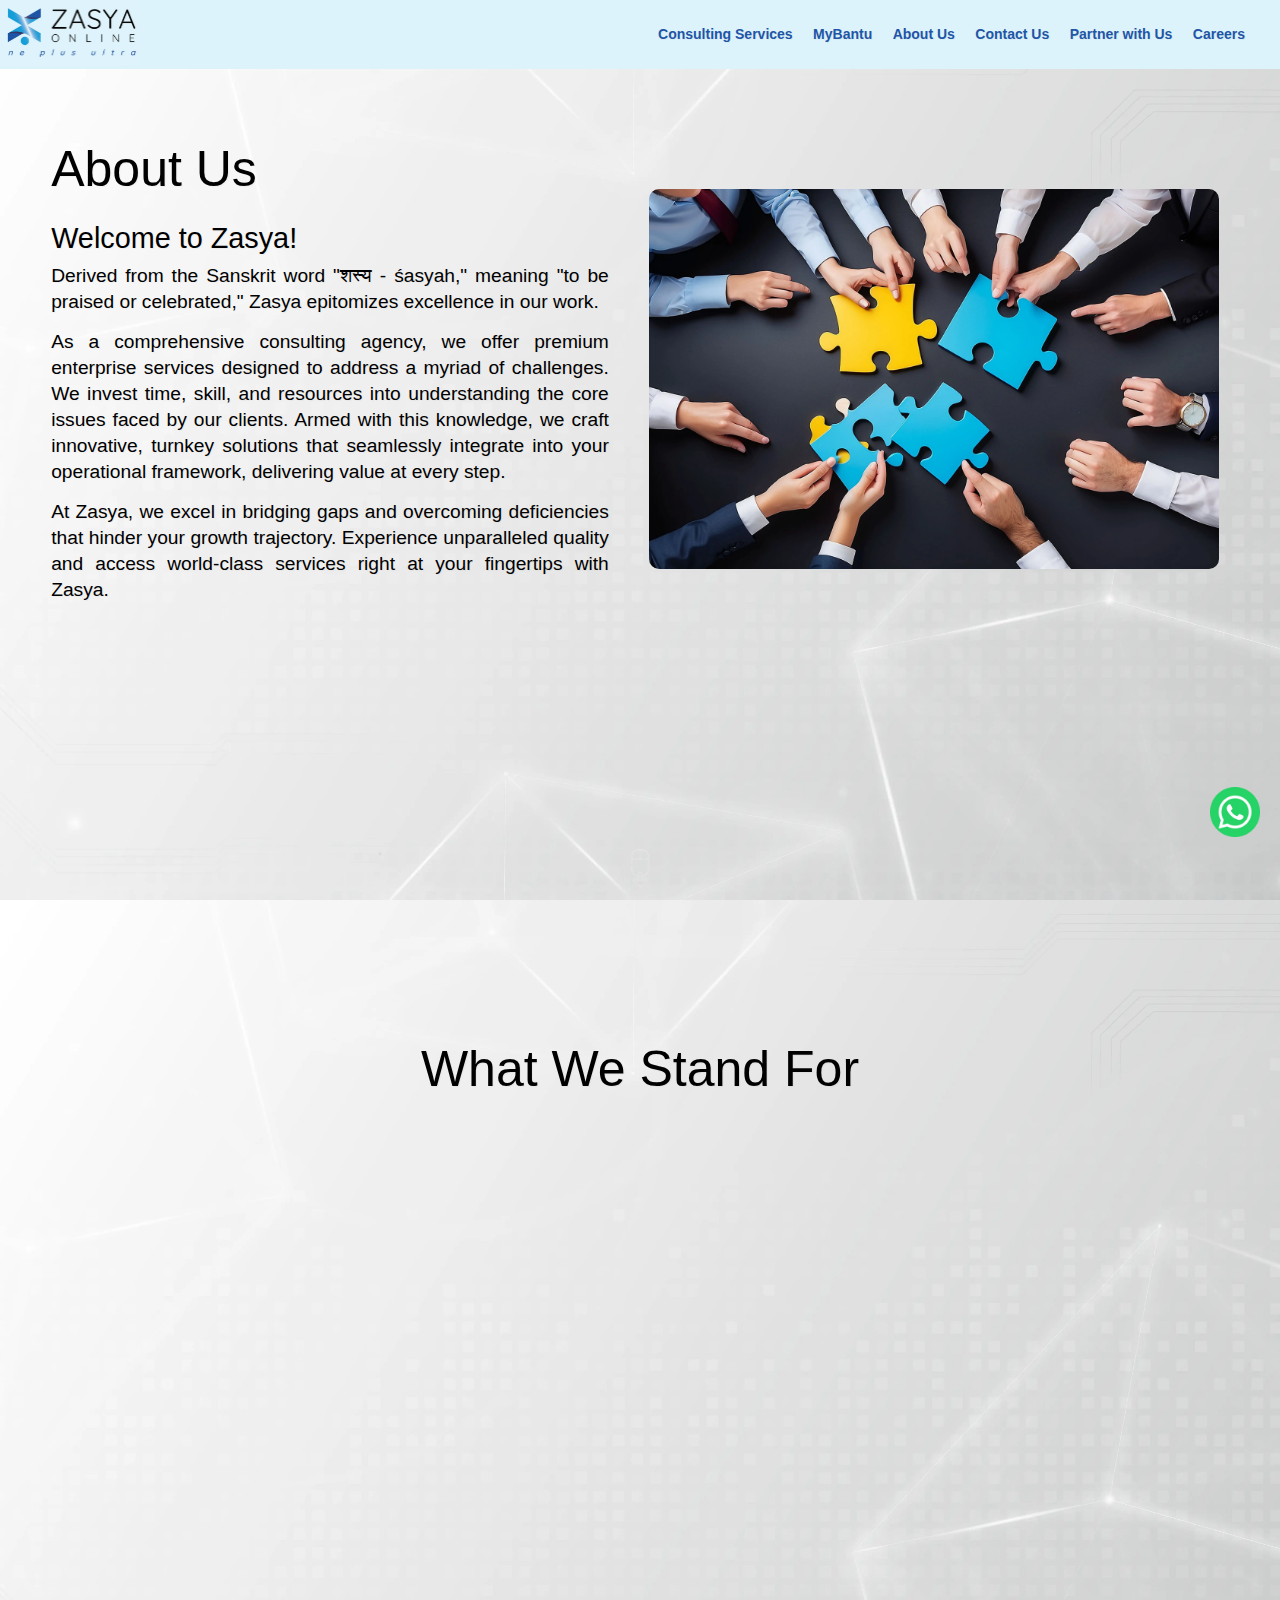
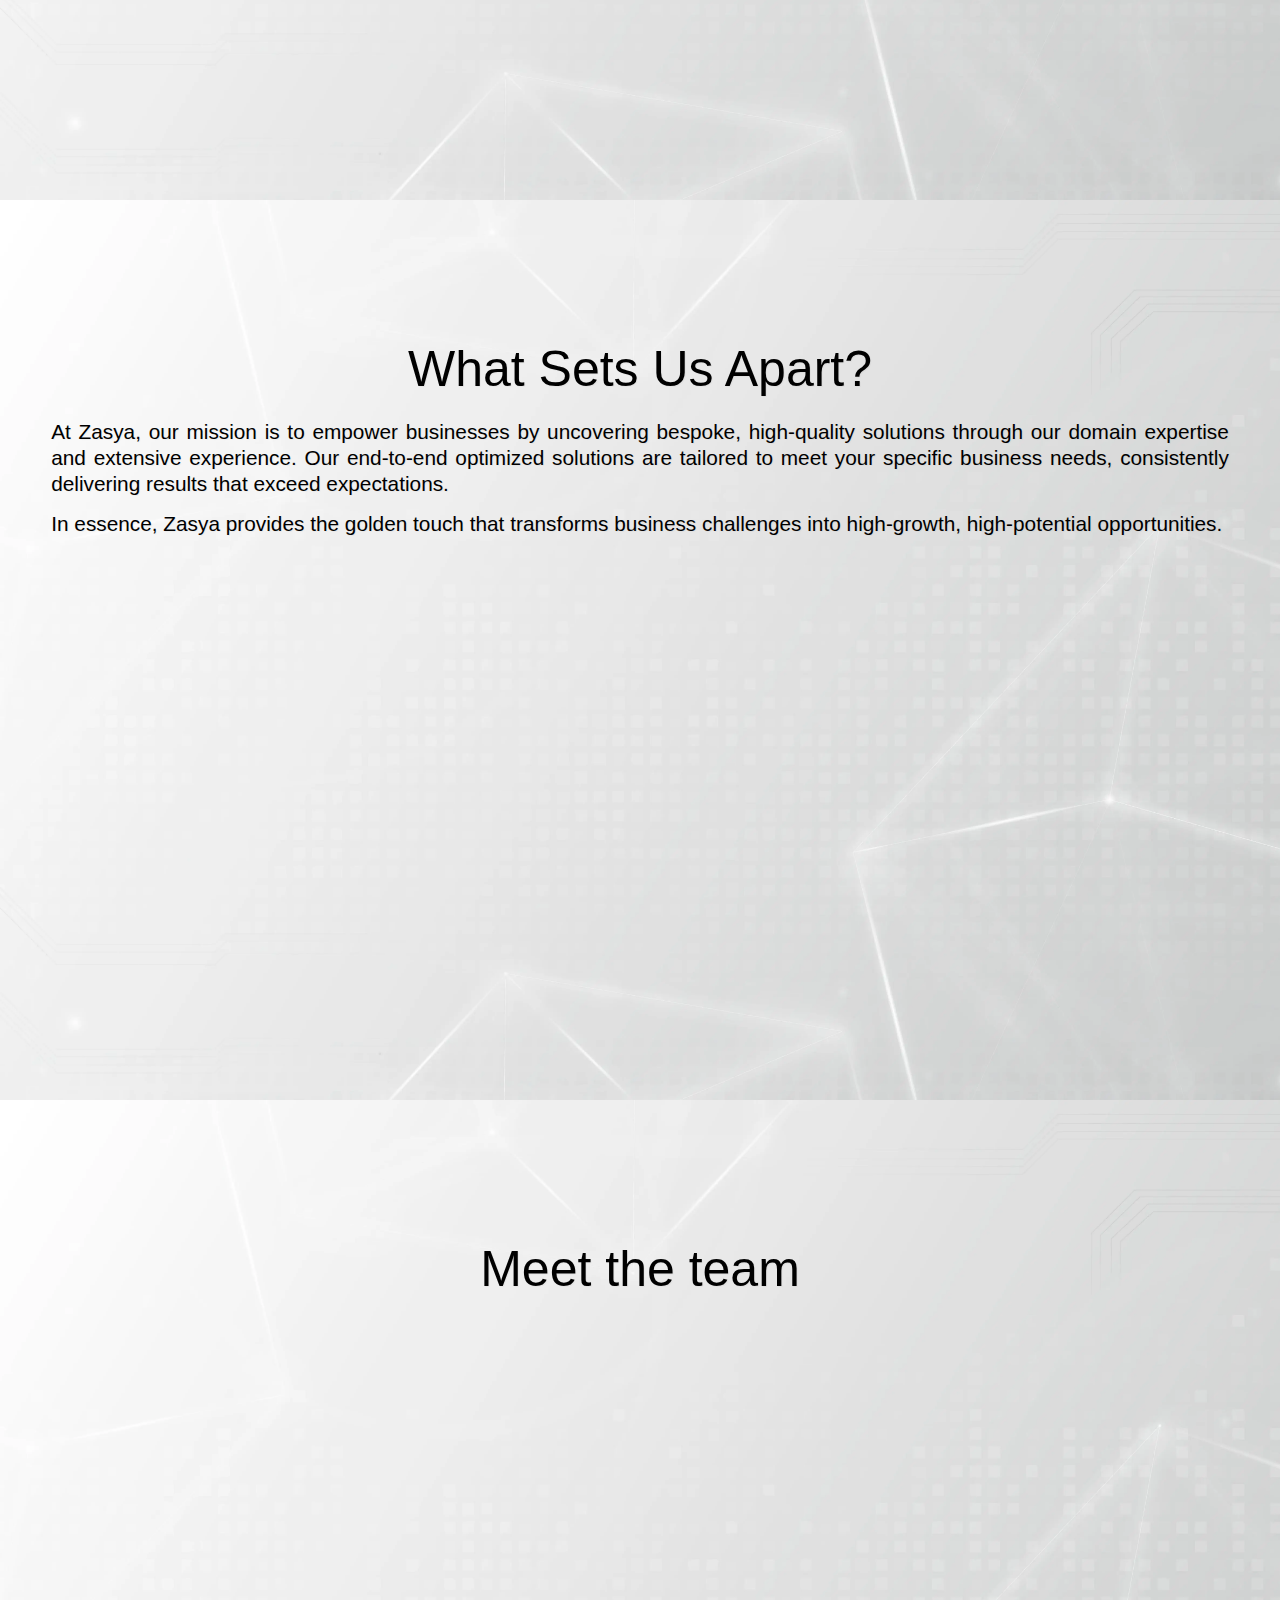
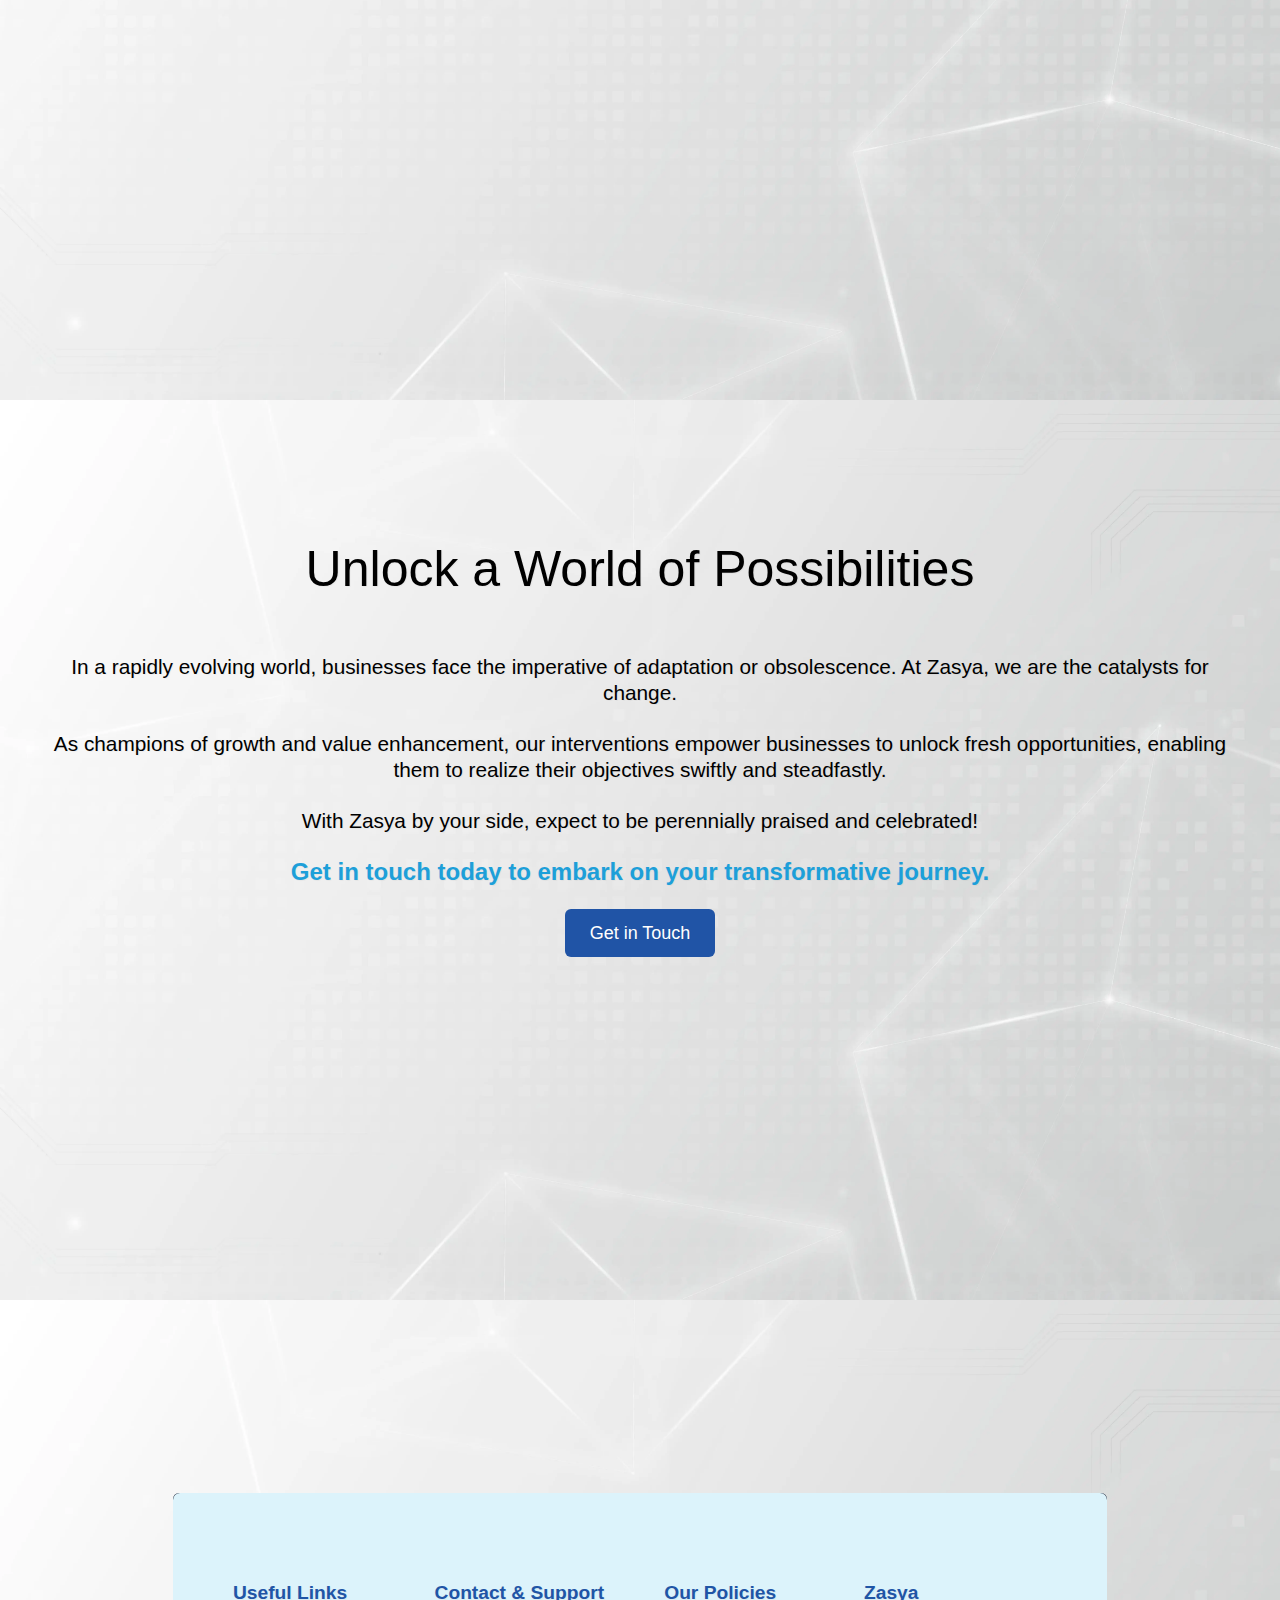
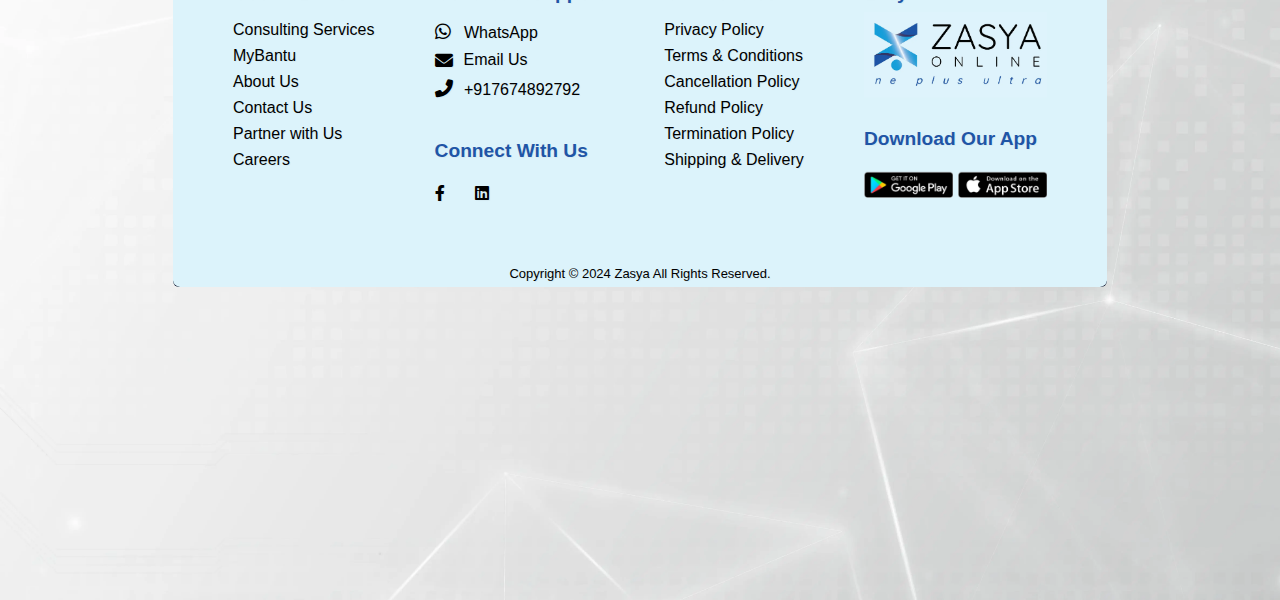
<file: about.html>
<!DOCTYPE html>
<html class="no-js" lang="en">
  <head>
    <meta charset="utf-8" />
    <meta http-equiv="X-UA-Compatible" content="IE=edge" />
    <title>Zasya Online</title>
    <meta name="viewport" content="width=device-width" />
    <meta name="zasyaonline" content="It Consulting Services" />
    <meta name="zasya" content="IT Consulting Services." />
    <meta name="zasya.online" content="IT consulting Services" />
    <meta name="description" content="Zasya Online PVT LTD" />

    <link rel="shortcut icon" href="images/fav.webp" alt="fav icon"  />
    <link
      rel="stylesheet"
      href="https://cdnjs.cloudflare.com/ajax/libs/font-awesome/6.0.0-beta3/css/all.min.css"
    />
    
    <link rel="stylesheet" href="style/main.css" />
    <link rel="stylesheet" href="style/home-animation.css" />
    <link href="style/animation.css" rel="stylesheet" />

    <!-- Google tag (gtag.js) --> 
     <script async src="https://www.googletagmanager.com/gtag/js?id=G-XKN067R1PP"></script>
     <script>   window.dataLayer = window.dataLayer || [];   function gtag(){dataLayer.push(arguments);}   gtag('js', new Date());   gtag('config', 'G-XKN067R1PP'); </script> 
  </head>

  <body>
    <div class="whatsapp">
      <a href="https://wa.me/message/HCU2XDXIC5MPM1" target="_blank">
        <img src="images/whatsapplogo.webp" width="50px" alt="whatsapp Logo" />
        <!-- <span class="whatsapp-popup">Chat with us</span> -->
      </a>
    </div>
    <div class="scroll"><img src="images/scroll.png" alt="scroll image"  /></div>
    <div class="header">
      <div class="tbl-t-1">
        <div class="tbl-r-1">
          <div class="tbl-c-1">
            <a href="index.html">
              <a href="index.html">
                <img src="images/Zasya Logo-new-1.webp" alt="Logo" />
              </a>
            </a>
          </div>
          <div class="tbl-c-1">
            <div class="mobile-menu"><img src="images/menu.png" alt="Menu icon" /></div>
            <div class="nav-1">
              <ul>
                <li><a href="consulting.html">Consulting Services</a></li>
                <li><a href="mybantu.html">MyBantu</a></li>
                <li><a href="about.html">About Us</a></li>
                <li><a href="contact.html">Contact Us</a></li>
                <li><a href="partner.html"> Partner with Us</a></li>
                <li><a href="careers.html">Careers</a></li>
              </ul>
            </div>
          </div>
        </div>
      </div>
    </div>

    <section class="panel slide1 img-bg-1 inside-1" data-section-name="slide1">
      <div class="wrapper">
        <div class="home-sec-1a">
          <div class="sec-1-main">
            <div class="sec-1-col-2">
              <h2>About Us</h2>
              <h4>Welcome to Zasya!</h4>

              <p>
                Derived from the Sanskrit word "शस्य - śasyah," meaning "to be
                praised or celebrated," Zasya epitomizes excellence in our work.
              </p>
              <p>
                As a comprehensive consulting agency, we offer premium
                enterprise services designed to address a myriad of challenges.
                We invest time, skill, and resources into understanding the core
                issues faced by our clients. Armed with this knowledge, we craft
                innovative, turnkey solutions that seamlessly integrate into
                your operational framework, delivering value at every step.
              </p>

              <p>
                At Zasya, we excel in bridging gaps and overcoming deficiencies
                that hinder your growth trajectory. Experience unparalleled
                quality and access world-class services right at your fingertips
                with Zasya.
              </p>
            </div>
            <div class="sec-1-col-1">
              <!--zoom-in-down-->

              <div
                class="sid"
                data-aos="fade-up-left"
                data-aos-duration="3000"
              >
                <img src="images/Aboutus.webp" alt="About us image"  />
              </div>
            </div>
          </div>
        </div>
      </div>
    </section>
    <section class="panel slide3 img-bg-1 inside-1" data-section-name="slide2">
      <div class="wrapper">
        <div class="home-sec-1a">
          <div class="about-1 text-center-1">
            <h2>What We Stand For</h2>
            <div class="about-1-f">
              <div
                class="wad-1-container"
                data-aos="fade-up"
                data-aos-anchor-placement="bottom-bottom"
                data-aos-duration="1000"
              >
                <div class="wad-1-c2">
                  <img src="images/Mission.webp" alt="Mission image"  />
                </div>
                <div class="wad-1-c2-text">
                  <h6>Our Mission:</h6>
                  <p>
                    Implementing high-quality business solutions to drive
                    growth, diversification, and development across the industries.
                  </p>
                </div>
              </div>
              <div
                class="wad-1-container"
                data-aos="fade-up"
                data-aos-anchor-placement="bottom-bottom"
                data-aos-duration="1800"
              >
                <div class="wad-1-c2">
                  <img src="images/Vision.webp" alt="Vision image"  />
                </div>
                <div class="wad-1-c2-text">
                  <h6>Our Vision:</h6>
                  <p>
                    Zasya envisions to drive transformative actions that create
                    high-value, resilient businesses that remain agile and the
                    adaptable to changing market conditions
                  </p>
                </div>
              </div>
              <div
                class="wad-1-container"
                data-aos="fade-up"
                data-aos-anchor-placement="bottom-bottom"
                data-aos-duration="2400"
              >
                <div class="wad-1-c2">
                  <img src="images/Values.webp" alt="Value image"  />
                </div>
                <div class="wad-1-c2-text">
                  <h6>Our Values:</h6>
                  <p>
                    Quality is our core motivator and the foundation of every
                    decision we make. It's the fundamental ideology that
                    defines who we are and drives our commitment to excellence
                    in all that we do.
                  </p>
                </div>
              </div>
            </div>
          </div>
        </div>
      </div>
    </section>

    <section class="panel slide2 img-bg-1 inside-1" data-section-name="slide3">
      <div class="wrapper">
        <div class="home-sec-1a">
          <div class="about-1 text-center-1">
            <h2>What Sets Us Apart?</h2>
            <p>
              At Zasya, our mission is to empower businesses by uncovering
              bespoke, high-quality solutions through our domain expertise and
              extensive experience. Our end-to-end optimized solutions are
              tailored to meet your specific business needs, consistently
              delivering results that exceed expectations.
            </p>
            <p>
              In essence, Zasya provides the golden touch that transforms
              business challenges into high-growth, high-potential
              opportunities.
            </p>

            <div class="about-1-f1">
              <div
                class="wad-1-container"
                data-aos="fade-up"
                data-aos-anchor-placement="bottom-bottom"
                data-aos-duration="1000"
              >
                <div class="wad-1-c">
                  <img src="images/Leadership.webp" alt="Leadership image"  />
                </div>
                <div class="wad-1-c-text">
                  <h6>Team Leadership:</h6>
                  <p>
                    In the era of servant leadership, Zasya stands out by
                    leading from the front. As natural leaders and industry
                    experts, we excel in elevating businesses and driving them
                    to new heights.
                  </p>
                </div>
              </div>
              <div
                class="wad-1-container"
                data-aos="fade-up"
                data-aos-anchor-placement="bottom-bottom"
                data-aos-duration="1800"
              >
                <div class="wad-1-c">
                  <img src="images/Stratergy.webp" alt="Stratergy image" />
                </div>
                <div class="wad-1-c-text">
                  <h6>Strategy:</h6>
                  <p>
                    Effective planning and strategizing are crucial for
                    accelerated growth. Leverage our extensive wisdom and
                    experience to develop a strategy tailored to your business,
                    ensuring success and sustainable progress.
                  </p>
                </div>
              </div>
              <div
                class="wad-1-container"
                data-aos="fade-up"
                data-aos-anchor-placement="bottom-bottom"
                data-aos-duration="2400"
              >
                <div class="wad-1-c">
                  <img src="images/Communication.webp" alt="Communication image"  />
                </div>
                <div class="wad-1-c-text">
                  <h6>Communication:</h6>
                  <p>
                    Our strength lies in our ability to communicate effectively
                    and foster collaborative work environments. This skill has
                    been key in driving success for businesses of all types and
                    sizes.
                  </p>
                </div>
              </div>
              <div
                class="wad-1-container"
                data-aos="fade-up"
                data-aos-anchor-placement="bottom-bottom"
                data-aos-duration="3000"
              >
                <div class="wad-1-c">
                  <img src="images/Cohesion.webp" alt="Cohesion image"  />
                </div>
                <div class="wad-1-c-text">
                  <h6>People Cohesion:</h6>
                  <p>
                    At Zasya, we understand that every business thrives on its
                    people. From employees to customers, we specialize in
                    identifying key stakeholders & uniting them towards a shared
                    goal.
                  </p>
                </div>
              </div>
            </div>
          </div>
        </div>
      </div>
    </section>
    <section class="panel slide2 img-bg-1 inside-1" data-section-name="slide2">
      <div class="wrapper">
        <div class="home-sec-1a">
          
          <div class="about-1 text-center-1">
            <h2>Meet the team</h2>
            <div class="team-1-f">
                <div
                    class="team-1-c"
                    data-aos="fade-up"
                    data-aos-anchor-placement="bottom-bottom"
                    data-aos-duration="1000"
                >
                    <img src="images/team-1.webp" alt="Varaprasad Mudigonda" />
                    <h6>VARAPRASAD MUDIGONDA,</h6>
                    <d><h6>CEO & Founder of Zasya</h6></d>
                    <b>
                        Varaprasad's insatiable hunger for knowledge & passion for
                        enhancing customer experience (CX) are the driving forces
                        behind Zasya's success.With nearly 20 years of experience,he
                        has worked with industry leaders to identify key success
                        factors.This deep understanding forms foundation of his
                        'golden Midas touch' which has proven instrumental helping
                        businesses thrive.
                    </b>
                    <p>
                        <a href="https://www.linkedin.com/in/zasya" target="_blank" style="color: white; text-decoration: none;">
                            <img src="images/logoln.png" alt="LinkedIn Logo" style="width: 35px; height: 35px;margin-top: 10px;" />
                        </a>
                    </p>
                </div>
                <div
                    class="team-1-c"
                    data-aos="fade-up"
                    data-aos-anchor-placement="bottom-bottom"
                    data-aos-duration="1000"
                >
                    <img src="images/sayali1.jpg" alt="Sayali Chittar" />
                    <h6>SAYALI CHITTAR,</h6>
                    <d><h6>Product & Strategy Manager at Zasya</h6></d>
                    <b>
                        Sayali is an expert in product and project management,
                        specializing in digital transformation. With extensive
                        experience  leveraging cutting-edge technologies such as AI, Machine Learning, & Data Analytics .She
                        drives product innovation & enhances the customer experiences,leading to increased user engagement & retention. Her focuses on optimization, stratergy, scalability & efficiency ensures sustainable growth.
                    </b>
                    <p>
                        <a href="https://www.linkedin.com/in/sayalichittar" target="_blank" style="color: white; text-decoration: none;">
                            <img src="images/logoln.png" alt="LinkedIn Logo" style="width: 35px; height: 35px; margin-top: 10px;" />
                        </a>
                    </p>
                </div>
            </div>
        </div>
        
            
          </div>
        </div>
      </div>
    </section>

    

    <section class="panel slide4 img-bg-1 inside-1" data-section-name="slide4">
      <div class="wrapper">
        <div class="home-sec-1a">
          <div class="about-1 text-center-1">
            <h2>Unlock a World of Possibilities</h2>
            <div class="top">
            <p id="special-paragraph1">
              In a rapidly evolving world, businesses face the imperative of
              adaptation or obsolescence. At Zasya, we are the catalysts for
              change.
            </p>
            <p id="special-paragraph1">
              As champions of growth and value enhancement, our interventions
              empower businesses to unlock fresh opportunities, enabling them to
              realize their objectives swiftly and steadfastly.
            </p>
            <p id="special-paragraph1">
              With Zasya by your side, expect to be perennially praised and
              celebrated!
            </p>
            <p id="special-paragraph">
             
                Get in touch today to embark on your transformative
                journey.
            </p>
          </div>
            <a href="contact.html" class="btn-3">Get in Touch</a>
          </div>
        </div>
      </div>
    
    </section>

   
    <section
      id="custom-background-section"
      class="panel slide7 img-bg-1 one-1"
      data-section-name="slide7"
     >
      <div class="wrapper">
        <div class="home-sec-1 home-sec-1-height">
          <section class="footer">
            <div class="footer-row">
              <div class="footer-col">
                <h4>Useful Links</h4>
                <ul class="links">
                  <li><a href="consulting.html">Consulting Services</a></li>
                  <li><a href="mybantu.html">MyBantu</a></li>
                  <li><a href="about.html">About Us</a></li>
                  <li><a href="contact.html">Contact Us</a></li>
                  <li><a href="partner.html">Partner with Us</a></li>
                  <li><a href="careers.html">Careers</a></li>
                </ul>
              </div>

              <div class="footer-col">
                <h4>Contact & Support</h4>
                <ul class="links">
                    <li>
                        <a href="https://wa.me/7674892792" class="whatsapp-link" aria-label="Chat with us on WhatsApp">
                            <i class="fab fa-whatsapp" style="margin-right: 9px; color: #000000; font-size: 18px;"></i>
                            WhatsApp
                        </a>
                    </li>
                    <li>
                        <a href="mailto:info@zasya.online" class="email-link" aria-label="Send us an email" style="display: flex; align-items: center; text-decoration: none;">
                            <i class="fas fa-envelope" style="margin-right: 11px; color: #000000; font-size: 18px;"></i>
                            Email Us
                        </a>
                    </li>
                    <li>
                        <a href="tel:+1234567890" class="phone-link" aria-label="Call us at +917674892792">
                            <i class="fas fa-phone-alt phone-icon" style="margin-right: 7px; color: #000000; font-size: 18px;"></i>
                            +917674892792
                        </a>
                        <p style="color: #1f55a6; font-size: 1.2rem; font-weight: bold; margin-top: 40px;">Connect With Us</p>
                    </li>
                    <div class="icons">
                        <a href="https://www.facebook.com/zasyaonline" target="_blank" rel="noopener noreferrer" aria-label="Follow us on Facebook">
                            <i class="fa-brands fa-facebook-f"></i>
                        </a>
                        <a href="https://www.linkedin.com/company/zasya/" target="_blank" rel="noopener noreferrer" aria-label="Connect with us on LinkedIn">
                            <i class="fa-brands fa-linkedin"></i>
                        </a>
                       
                    </div>
                </ul>
            </div>

              <div class="footer-col">
                <h4>Our Policies</h4>
                <ul class="links">
                  <li><a href="privacypolicy.html">Privacy Policy</a></li>
                  <li><a href="termsandconditions.html">Terms & Conditions</a></li>
                  <li>
                    <a href="cancellationrefundterminationpolicy.html">Cancellation Policy</a>
                  </li>
                  <li><a href="cancellationrefundterminationpolicy.html">Refund Policy</a></li>
                  <li><a href="termsandconditions.html#termination">Termination Policy</a></li>
                  <li><a href="shippinganddelivery.html">Shipping & Delivery</a></li>
                  <!-- <li><a href="#">Testimonials</a></li>
                  <li><a href="#">Media Kit</a></li> -->
                </ul>
              </div>

              <div class="footer-col" style="width: 183px">
                <h4>Zasya</h4>
                <a href="index.html" >
                  <img
                  src="images/Zasya Logo-new-1.webp"
                  alt="Logo"
                  style="max-width: 100%; height: auto; transition: transform 0.3s ease;"
                  onmouseover="this.style.transform='scale(1.1)'"
                  onmouseout="this.style.transform='scale(1)'"
                  />
                  </a>
                <div>
                  <p
                    style="
                      color: #1f55a6;
                      font-size: 1.2rem;
                      font-weight: bold;
                      margin-top: 25px;
                    "
                  >
                    Download Our App
                  </p>
                </div>
                <form action="#">
                  <a href="https://play.google.com/store/apps/details?id=com.zasyaonline.mybantu&hl=en&pli=1" target="_blank">
                    <img
                    src="images/image-3@2x.webp"
                    alt="Logo"
                    style="max-width: 100%; height: auto; transition: transform 0.3s ease;"
                    onmouseover="this.style.transform='scale(1.1)'"
                    onmouseout="this.style.transform='scale(1)'"
                    />
                    </a>

                  <a href="https://play.google.com/store/apps/details?id=com.zasyaonline.mybantu&hl=en&pli=1" target="_blank">
                  <img
                  src="images/image-2@2x.webp"
                  alt="Logo"
                  style="max-width: 100%; height: auto; transition: transform 0.3s ease;"
                  onmouseover="this.style.transform='scale(1.1)'"
                  onmouseout="this.style.transform='scale(1)'"
                  />
                  </a>

                </form>
                
              </div>
            </div>
            <div>
              <p
                style="
                  font-size: 13px;
                  margin-top: -1px;
                  text-align: center;
                  color: #000000;
                  background-color: #dcf3fb;
                  border-bottom-left-radius: 7px;
                  border-bottom-right-radius: 7px;
                "
              >
                Copyright © 2024 Zasya All Rights Reserved.
              </p>
            </div>
          </section>
        </div>
      </div>
      <br />
    </section>


    <script src="js/jquery-1.11.1.js"></script>
    <script src="js/scroll.js"></script>
    <script src="js/main.js"></script>
    <script src="slider-2/slick.js"></script>
    <script src="js/animation.js"></script>
    <script>
      $(document).ready(function () {
        $(".Modern-Slider").slick({
          autoplay: true,
          autoplaySpeed: 10000,
          speed: 1200,
          slidesToShow: 1,
          slidesToScroll: 1,
          pauseOnHover: false,
          dots: true,
          pauseOnDotsHover: false,
          cssEase: "linear",
          // fade:true,
          draggable: false,
          prevArrow: '<button class="PrevArrow"></button>',
          nextArrow: '<button class="NextArrow"></button>',
        });
      });
    </script>
    <script>
      AOS.init({
        easing: "ease-out-back",
        duration: 1000,
      });
    </script>
    <script>
      $(document).ready(function () {
        $(".mobile-menu").click(function () {
          $(".nav-1").slideToggle(500);
        });
      });
    </script>
  </body>
</html>
</file>
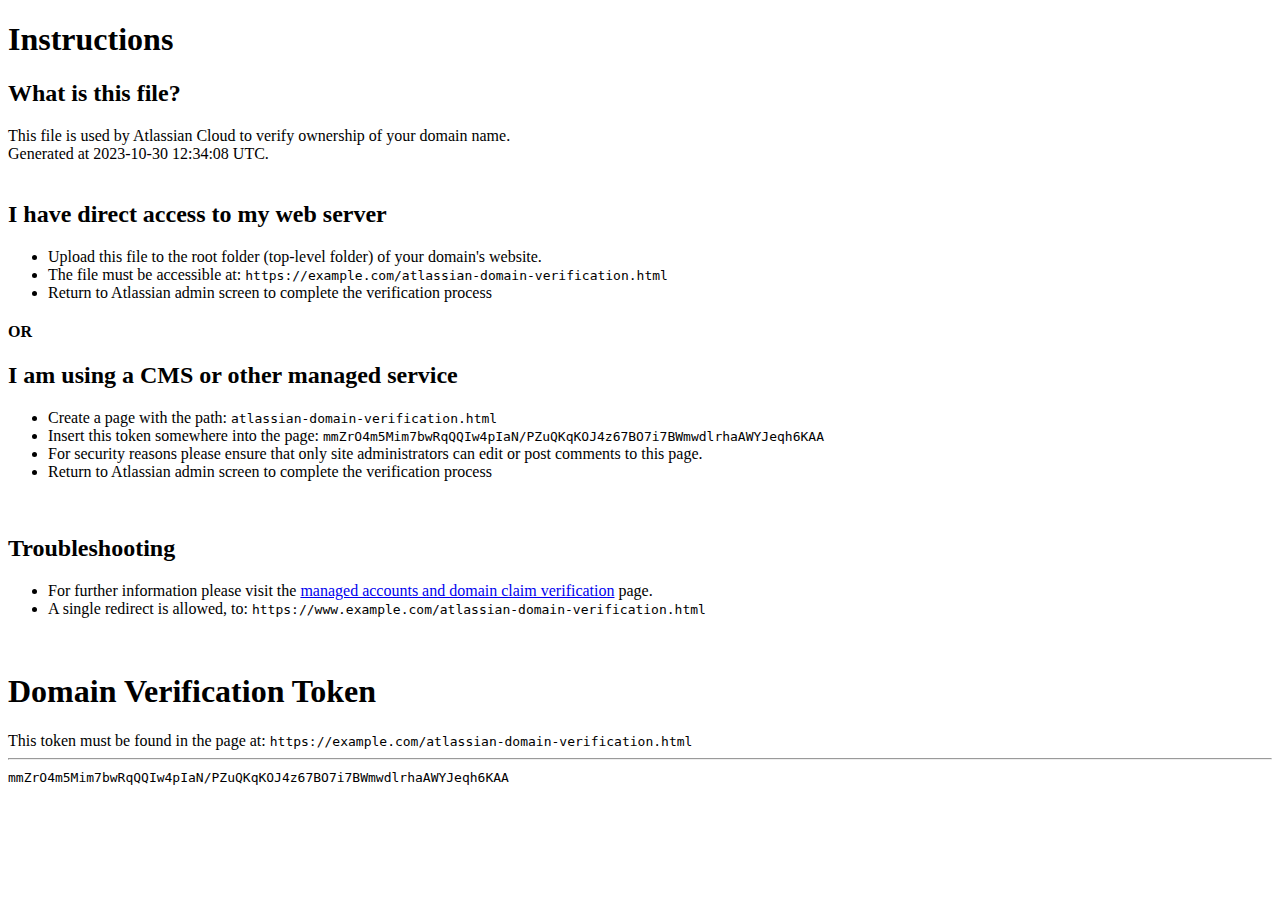
<file: atlassian-domain-verification (1).html>
<!DOCTYPE html>
<html>
<head>
<meta name="robots" content="noindex">
</head>
<body>
<h1>Instructions</h1>
<h2>What is this file?</h2>
This file is used by Atlassian Cloud to verify ownership of your domain name.
<br>
Generated at 2023-10-30 12:34:08 UTC.
<br>
<br>

<h2>I have direct access to my web server</h2>
<ul>
    <li>Upload this file to the root folder (top-level folder) of your domain's website.</li>
    <li>The file must be accessible at: <code>https://example.com/atlassian-domain-verification.html</code></li>
    <li>Return to Atlassian admin screen to complete the verification process</li>
</ul>

<h4>OR</h4>

<h2>I am using a CMS or other managed service</h2>
<ul>
    <li>Create a page with the path: <code>atlassian-domain-verification.html</code></li>
    <li>Insert this token somewhere into the page: <code>mmZrO4m5Mim7bwRqQQIw4pIaN/PZuQKqKOJ4z67BO7i7BWmwdlrhaAWYJeqh6KAA</code></li>
    <li>For security reasons please ensure that only site administrators can edit or post comments to this page.</li>
    <li>Return to Atlassian admin screen to complete the verification process</li>
</ul>

<br>

<h2>Troubleshooting</h2>
<ul>
    <li>For further information please visit the
    <a href="https://confluence.atlassian.com/purchasing/managed-accounts-and-domain-claim-verification-846071711.html">
            managed accounts and domain claim verification</a> page.</li>
    <li>A single redirect is allowed, to: <code>https://www.example.com/atlassian-domain-verification.html</code></li>
</ul>

<br>

<h1>Domain Verification Token</h1>
This token must be found in the page at: <code>https://example.com/atlassian-domain-verification.html</code>
<hr>
<code id="domain-verification-token" data-value="mmZrO4m5Mim7bwRqQQIw4pIaN/PZuQKqKOJ4z67BO7i7BWmwdlrhaAWYJeqh6KAA">mmZrO4m5Mim7bwRqQQIw4pIaN/PZuQKqKOJ4z67BO7i7BWmwdlrhaAWYJeqh6KAA</code>
<!-- mmZrO4m5Mim7bwRqQQIw4pIaN/PZuQKqKOJ4z67BO7i7BWmwdlrhaAWYJeqh6KAA -->

</body>
</html>
</file>
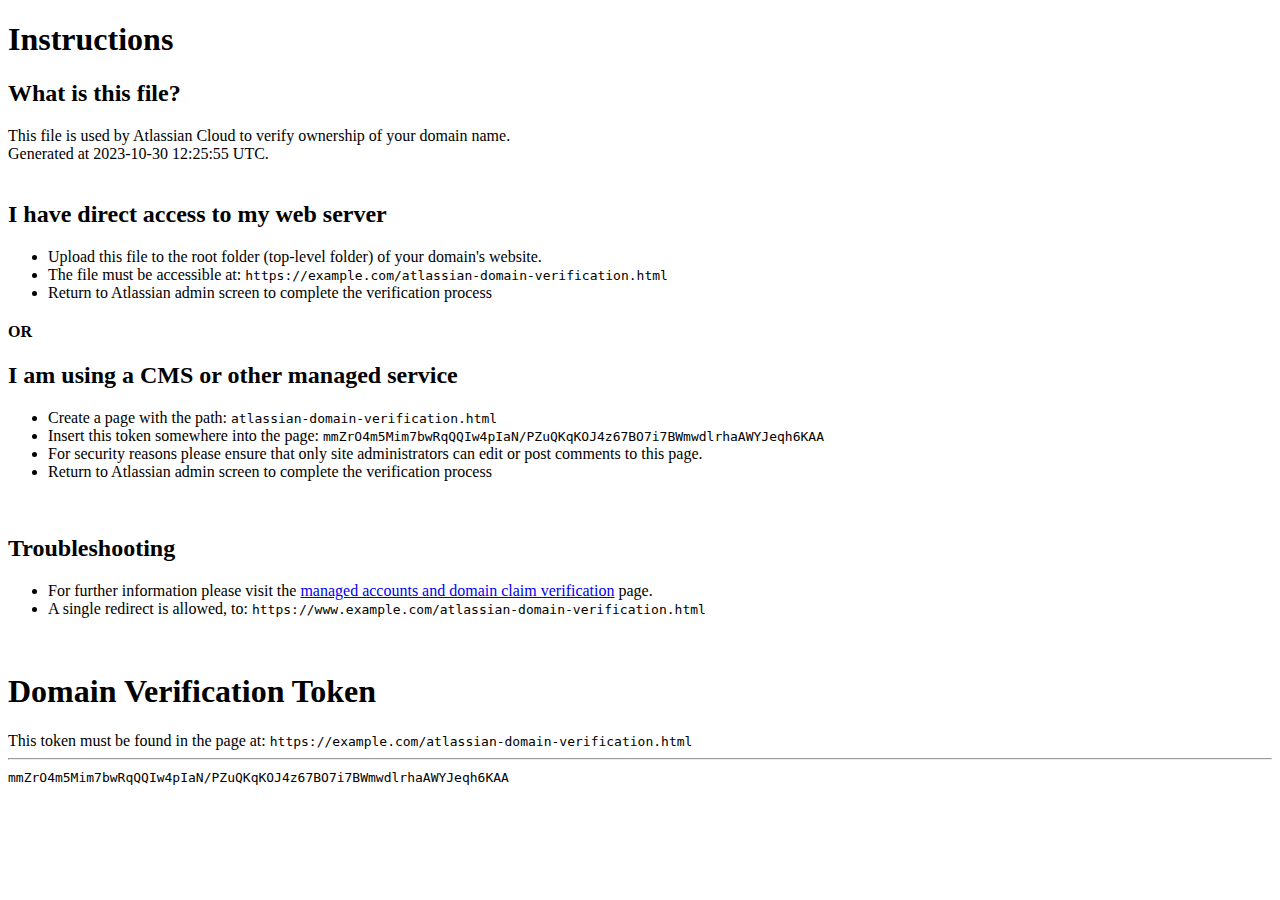
<file: atlassian-domain-verification.html>
<!DOCTYPE html>
<html>
<head>
<meta name="robots" content="noindex">
</head>
<body>
<h1>Instructions</h1>
<h2>What is this file?</h2>
This file is used by Atlassian Cloud to verify ownership of your domain name.
<br>
Generated at 2023-10-30 12:25:55 UTC.
<br>
<br>

<h2>I have direct access to my web server</h2>
<ul>
    <li>Upload this file to the root folder (top-level folder) of your domain's website.</li>
    <li>The file must be accessible at: <code>https://example.com/atlassian-domain-verification.html</code></li>
    <li>Return to Atlassian admin screen to complete the verification process</li>
</ul>

<h4>OR</h4>

<h2>I am using a CMS or other managed service</h2>
<ul>
    <li>Create a page with the path: <code>atlassian-domain-verification.html</code></li>
    <li>Insert this token somewhere into the page: <code>mmZrO4m5Mim7bwRqQQIw4pIaN/PZuQKqKOJ4z67BO7i7BWmwdlrhaAWYJeqh6KAA</code></li>
    <li>For security reasons please ensure that only site administrators can edit or post comments to this page.</li>
    <li>Return to Atlassian admin screen to complete the verification process</li>
</ul>

<br>

<h2>Troubleshooting</h2>
<ul>
    <li>For further information please visit the
    <a href="https://confluence.atlassian.com/purchasing/managed-accounts-and-domain-claim-verification-846071711.html">
            managed accounts and domain claim verification</a> page.</li>
    <li>A single redirect is allowed, to: <code>https://www.example.com/atlassian-domain-verification.html</code></li>
</ul>

<br>

<h1>Domain Verification Token</h1>
This token must be found in the page at: <code>https://example.com/atlassian-domain-verification.html</code>
<hr>
<code id="domain-verification-token" data-value="mmZrO4m5Mim7bwRqQQIw4pIaN/PZuQKqKOJ4z67BO7i7BWmwdlrhaAWYJeqh6KAA">mmZrO4m5Mim7bwRqQQIw4pIaN/PZuQKqKOJ4z67BO7i7BWmwdlrhaAWYJeqh6KAA</code>
<!-- mmZrO4m5Mim7bwRqQQIw4pIaN/PZuQKqKOJ4z67BO7i7BWmwdlrhaAWYJeqh6KAA -->

</body>
</html>
</file>
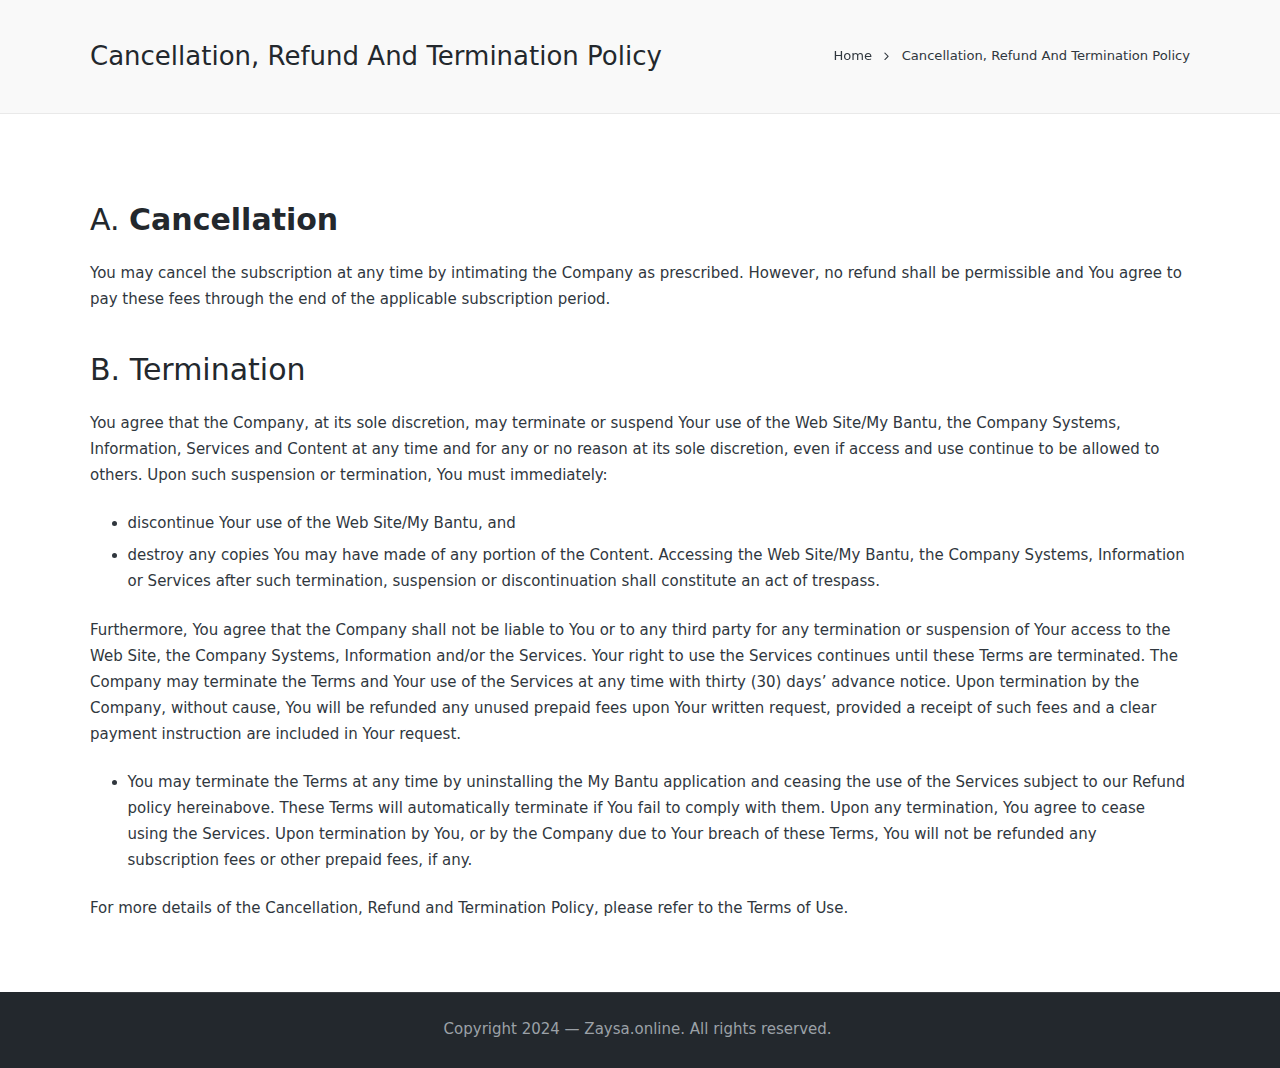
<file: cancellationrefundterminationpolicy.html>
<!DOCTYPE html>

<html lang="en-US" itemscope itemtype="http://schema.org/WebPage">
  <head>
    <meta charset="UTF-8" />

    <link rel="profile" href="http://gmpg.org/xfn/11" />

    <title>Cancellation, Refund And Termination Policy &#8211; MyBantu</title>

    <meta name="robots" content="max-image-preview:large" />

    <meta name="viewport" content="width=device-width, initial-scale=1" />
    <link
      rel="alternate"
      type="application/rss+xml"
      title="MyBantu &raquo; Feed"
      href="https://mybantu.in/feed/"
    />

    <link
      rel="alternate"
      type="application/rss+xml"
      title="MyBantu &raquo; Comments Feed"
      href="https://mybantu.in/comments/feed/"
    />

    <script>
      window._wpemojiSettings = {
        baseUrl: "https:\/\/s.w.org\/images\/core\/emoji\/14.0.0\/72x72\/",
        ext: ".png",
        svgUrl: "https:\/\/s.w.org\/images\/core\/emoji\/14.0.0\/svg\/",
        svgExt: ".svg",
        source: {
          concatemoji:
            "https:\/\/mybantu.in\/wp-includes\/js\/wp-emoji-release.min.js?ver=6.4.2",
        },
      };

      /*! This file is auto-generated */

      !(function (i, n) {
        var o, s, e;
        function c(e) {
          try {
            var t = { supportTests: e, timestamp: new Date().valueOf() };
            sessionStorage.setItem(o, JSON.stringify(t));
          } catch (e) {}
        }
        function p(e, t, n) {
          e.clearRect(0, 0, e.canvas.width, e.canvas.height),
            e.fillText(t, 0, 0);
          var t = new Uint32Array(
              e.getImageData(0, 0, e.canvas.width, e.canvas.height).data
            ),
            r =
              (e.clearRect(0, 0, e.canvas.width, e.canvas.height),
              e.fillText(n, 0, 0),
              new Uint32Array(
                e.getImageData(0, 0, e.canvas.width, e.canvas.height).data
              ));
          return t.every(function (e, t) {
            return e === r[t];
          });
        }
        function u(e, t, n) {
          switch (t) {
            case "flag":
              return n(
                e,
                "\ud83c\udff3\ufe0f\u200d\u26a7\ufe0f",
                "\ud83c\udff3\ufe0f\u200b\u26a7\ufe0f"
              )
                ? !1
                : !n(
                    e,
                    "\ud83c\uddfa\ud83c\uddf3",
                    "\ud83c\uddfa\u200b\ud83c\uddf3"
                  ) &&
                    !n(
                      e,
                      "\ud83c\udff4\udb40\udc67\udb40\udc62\udb40\udc65\udb40\udc6e\udb40\udc67\udb40\udc7f",
                      "\ud83c\udff4\u200b\udb40\udc67\u200b\udb40\udc62\u200b\udb40\udc65\u200b\udb40\udc6e\u200b\udb40\udc67\u200b\udb40\udc7f"
                    );
            case "emoji":
              return !n(
                e,
                "\ud83e\udef1\ud83c\udffb\u200d\ud83e\udef2\ud83c\udfff",
                "\ud83e\udef1\ud83c\udffb\u200b\ud83e\udef2\ud83c\udfff"
              );
          }
          return !1;
        }
        function f(e, t, n) {
          var r =
              "undefined" != typeof WorkerGlobalScope &&
              self instanceof WorkerGlobalScope
                ? new OffscreenCanvas(300, 150)
                : i.createElement("canvas"),
            a = r.getContext("2d", { willReadFrequently: !0 }),
            o = ((a.textBaseline = "top"), (a.font = "600 32px Arial"), {});
          return (
            e.forEach(function (e) {
              o[e] = t(a, e, n);
            }),
            o
          );
        }
        function t(e) {
          var t = i.createElement("script");
          (t.src = e), (t.defer = !0), i.head.appendChild(t);
        }
        "undefined" != typeof Promise &&
          ((o = "wpEmojiSettingsSupports"),
          (s = ["flag", "emoji"]),
          (n.supports = { everything: !0, everythingExceptFlag: !0 }),
          (e = new Promise(function (e) {
            i.addEventListener("DOMContentLoaded", e, { once: !0 });
          })),
          new Promise(function (t) {
            var n = (function () {
              try {
                var e = JSON.parse(sessionStorage.getItem(o));
                if (
                  "object" == typeof e &&
                  "number" == typeof e.timestamp &&
                  new Date().valueOf() < e.timestamp + 604800 &&
                  "object" == typeof e.supportTests
                )
                  return e.supportTests;
              } catch (e) {}
              return null;
            })();
            if (!n) {
              if (
                "undefined" != typeof Worker &&
                "undefined" != typeof OffscreenCanvas &&
                "undefined" != typeof URL &&
                URL.createObjectURL &&
                "undefined" != typeof Blob
              )
                try {
                  var e =
                      "postMessage(" +
                      f.toString() +
                      "(" +
                      [JSON.stringify(s), u.toString(), p.toString()].join(
                        ","
                      ) +
                      "));",
                    r = new Blob([e], { type: "text/javascript" }),
                    a = new Worker(URL.createObjectURL(r), {
                      name: "wpTestEmojiSupports",
                    });
                  return void (a.onmessage = function (e) {
                    c((n = e.data)), a.terminate(), t(n);
                  });
                } catch (e) {}
              c((n = f(s, u, p)));
            }
            t(n);
          })
            .then(function (e) {
              for (var t in e)
                (n.supports[t] = e[t]),
                  (n.supports.everything =
                    n.supports.everything && n.supports[t]),
                  "flag" !== t &&
                    (n.supports.everythingExceptFlag =
                      n.supports.everythingExceptFlag && n.supports[t]);
              (n.supports.everythingExceptFlag =
                n.supports.everythingExceptFlag && !n.supports.flag),
                (n.DOMReady = !1),
                (n.readyCallback = function () {
                  n.DOMReady = !0;
                });
            })
            .then(function () {
              return e;
            })
            .then(function () {
              var e;
              n.supports.everything ||
                (n.readyCallback(),
                (e = n.source || {}).concatemoji
                  ? t(e.concatemoji)
                  : e.wpemoji && e.twemoji && (t(e.twemoji), t(e.wpemoji)));
            }));
      })((window, document), window._wpemojiSettings);
    </script>

    <style id="wp-emoji-styles-inline-css">
      img.wp-smiley,
      img.emoji {
        display: inline !important;

        border: none !important;

        box-shadow: none !important;

        height: 1em !important;

        width: 1em !important;

        margin: 0 0.07em !important;

        vertical-align: -0.1em !important;

        background: none !important;

        padding: 0 !important;
      }
    </style>

    <link
      rel="stylesheet"
      id="wp-block-library-css"
      href="https://mybantu.in/wp-includes/css/dist/block-library/style.min.css?ver=6.4.2"
      media="all"
    />

    <style id="wp-block-library-theme-inline-css">
      .wp-block-audio figcaption {
        color: #555;
        font-size: 13px;
        text-align: center;
      }
      .is-dark-theme .wp-block-audio figcaption {
        color: hsla(0, 0%, 100%, 0.65);
      }
      .wp-block-audio {
        margin: 0 0 1em;
      }
      .wp-block-code {
        border: 1px solid #ccc;
        border-radius: 4px;
        font-family: Menlo, Consolas, monaco, monospace;
        padding: 0.8em 1em;
      }
      .wp-block-embed figcaption {
        color: #555;
        font-size: 13px;
        text-align: center;
      }
      .is-dark-theme .wp-block-embed figcaption {
        color: hsla(0, 0%, 100%, 0.65);
      }
      .wp-block-embed {
        margin: 0 0 1em;
      }
      .blocks-gallery-caption {
        color: #555;
        font-size: 13px;
        text-align: center;
      }
      .is-dark-theme .blocks-gallery-caption {
        color: hsla(0, 0%, 100%, 0.65);
      }
      .wp-block-image figcaption {
        color: #555;
        font-size: 13px;
        text-align: center;
      }
      .is-dark-theme .wp-block-image figcaption {
        color: hsla(0, 0%, 100%, 0.65);
      }
      .wp-block-image {
        margin: 0 0 1em;
      }
      .wp-block-pullquote {
        border-bottom: 4px solid;
        border-top: 4px solid;
        color: currentColor;
        margin-bottom: 1.75em;
      }
      .wp-block-pullquote cite,
      .wp-block-pullquote footer,
      .wp-block-pullquote__citation {
        color: currentColor;
        font-size: 0.8125em;
        font-style: normal;
        text-transform: uppercase;
      }
      .wp-block-quote {
        border-left: 0.25em solid;
        margin: 0 0 1.75em;
        padding-left: 1em;
      }
      .wp-block-quote cite,
      .wp-block-quote footer {
        color: currentColor;
        font-size: 0.8125em;
        font-style: normal;
        position: relative;
      }
      .wp-block-quote.has-text-align-right {
        border-left: none;
        border-right: 0.25em solid;
        padding-left: 0;
        padding-right: 1em;
      }
      .wp-block-quote.has-text-align-center {
        border: none;
        padding-left: 0;
      }
      .wp-block-quote.is-large,
      .wp-block-quote.is-style-large,
      .wp-block-quote.is-style-plain {
        border: none;
      }
      .wp-block-search .wp-block-search__label {
        font-weight: 700;
      }
      .wp-block-search__button {
        border: 1px solid #ccc;
        padding: 0.375em 0.625em;
      }
      :where(.wp-block-group.has-background) {
        padding: 1.25em 2.375em;
      }
      .wp-block-separator.has-css-opacity {
        opacity: 0.4;
      }
      .wp-block-separator {
        border: none;
        border-bottom: 2px solid;
        margin-left: auto;
        margin-right: auto;
      }
      .wp-block-separator.has-alpha-channel-opacity {
        opacity: 1;
      }
      .wp-block-separator:not(.is-style-wide):not(.is-style-dots) {
        width: 100px;
      }
      .wp-block-separator.has-background:not(.is-style-dots) {
        border-bottom: none;
        height: 1px;
      }
      .wp-block-separator.has-background:not(.is-style-wide):not(
          .is-style-dots
        ) {
        height: 2px;
      }
      .wp-block-table {
        margin: 0 0 1em;
      }
      .wp-block-table td,
      .wp-block-table th {
        word-break: normal;
      }
      .wp-block-table figcaption {
        color: #555;
        font-size: 13px;
        text-align: center;
      }
      .is-dark-theme .wp-block-table figcaption {
        color: hsla(0, 0%, 100%, 0.65);
      }
      .wp-block-video figcaption {
        color: #555;
        font-size: 13px;
        text-align: center;
      }
      .is-dark-theme .wp-block-video figcaption {
        color: hsla(0, 0%, 100%, 0.65);
      }
      .wp-block-video {
        margin: 0 0 1em;
      }
      .wp-block-template-part.has-background {
        margin-bottom: 0;
        margin-top: 0;
        padding: 1.25em 2.375em;
      }
    </style>

    <style id="classic-theme-styles-inline-css">
      /*! This file is auto-generated */

      .wp-block-button__link {
        color: #fff;
        background-color: #32373c;
        border-radius: 9999px;
        box-shadow: none;
        text-decoration: none;
        padding: calc(0.667em + 2px) calc(1.333em + 2px);
        font-size: 1.125em;
      }
      .wp-block-file__button {
        background: #32373c;
        color: #fff;
        text-decoration: none;
      }
    </style>

    <style id="global-styles-inline-css">
      body {
        --wp--preset--color--black: #000000;
        --wp--preset--color--cyan-bluish-gray: #abb8c3;
        --wp--preset--color--white: #ffffff;
        --wp--preset--color--pale-pink: #f78da7;
        --wp--preset--color--vivid-red: #cf2e2e;
        --wp--preset--color--luminous-vivid-orange: #ff6900;
        --wp--preset--color--luminous-vivid-amber: #fcb900;
        --wp--preset--color--light-green-cyan: #7bdcb5;
        --wp--preset--color--vivid-green-cyan: #00d084;
        --wp--preset--color--pale-cyan-blue: #8ed1fc;
        --wp--preset--color--vivid-cyan-blue: #0693e3;
        --wp--preset--color--vivid-purple: #9b51e0;
        --wp--preset--gradient--vivid-cyan-blue-to-vivid-purple: linear-gradient(
          135deg,
          rgba(6, 147, 227, 1) 0%,
          rgb(155, 81, 224) 100%
        );
        --wp--preset--gradient--light-green-cyan-to-vivid-green-cyan: linear-gradient(
          135deg,
          rgb(122, 220, 180) 0%,
          rgb(0, 208, 130) 100%
        );
        --wp--preset--gradient--luminous-vivid-amber-to-luminous-vivid-orange: linear-gradient(
          135deg,
          rgba(252, 185, 0, 1) 0%,
          rgba(255, 105, 0, 1) 100%
        );
        --wp--preset--gradient--luminous-vivid-orange-to-vivid-red: linear-gradient(
          135deg,
          rgba(255, 105, 0, 1) 0%,
          rgb(207, 46, 46) 100%
        );
        --wp--preset--gradient--very-light-gray-to-cyan-bluish-gray: linear-gradient(
          135deg,
          rgb(238, 238, 238) 0%,
          rgb(169, 184, 195) 100%
        );
        --wp--preset--gradient--cool-to-warm-spectrum: linear-gradient(
          135deg,
          rgb(74, 234, 220) 0%,
          rgb(151, 120, 209) 20%,
          rgb(207, 42, 186) 40%,
          rgb(238, 44, 130) 60%,
          rgb(251, 105, 98) 80%,
          rgb(254, 248, 76) 100%
        );
        --wp--preset--gradient--blush-light-purple: linear-gradient(
          135deg,
          rgb(255, 206, 236) 0%,
          rgb(152, 150, 240) 100%
        );
        --wp--preset--gradient--blush-bordeaux: linear-gradient(
          135deg,
          rgb(254, 205, 165) 0%,
          rgb(254, 45, 45) 50%,
          rgb(107, 0, 62) 100%
        );
        --wp--preset--gradient--luminous-dusk: linear-gradient(
          135deg,
          rgb(255, 203, 112) 0%,
          rgb(199, 81, 192) 50%,
          rgb(65, 88, 208) 100%
        );
        --wp--preset--gradient--pale-ocean: linear-gradient(
          135deg,
          rgb(255, 245, 203) 0%,
          rgb(182, 227, 212) 50%,
          rgb(51, 167, 181) 100%
        );
        --wp--preset--gradient--electric-grass: linear-gradient(
          135deg,
          rgb(202, 248, 128) 0%,
          rgb(113, 206, 126) 100%
        );
        --wp--preset--gradient--midnight: linear-gradient(
          135deg,
          rgb(2, 3, 129) 0%,
          rgb(40, 116, 252) 100%
        );
        --wp--preset--font-size--small: 13px;
        --wp--preset--font-size--medium: 20px;
        --wp--preset--font-size--large: 36px;
        --wp--preset--font-size--x-large: 42px;
        --wp--preset--spacing--20: 0.44rem;
        --wp--preset--spacing--30: 0.67rem;
        --wp--preset--spacing--40: 1rem;
        --wp--preset--spacing--50: 1.5rem;
        --wp--preset--spacing--60: 2.25rem;
        --wp--preset--spacing--70: 3.38rem;
        --wp--preset--spacing--80: 5.06rem;
        --wp--preset--shadow--natural: 6px 6px 9px rgba(0, 0, 0, 0.2);
        --wp--preset--shadow--deep: 12px 12px 50px rgba(0, 0, 0, 0.4);
        --wp--preset--shadow--sharp: 6px 6px 0px rgba(0, 0, 0, 0.2);
        --wp--preset--shadow--outlined: 6px 6px 0px -3px rgba(255, 255, 255, 1),
          6px 6px rgba(0, 0, 0, 1);
        --wp--preset--shadow--crisp: 6px 6px 0px rgba(0, 0, 0, 1);
      }
      :where(.is-layout-flex) {
        gap: 0.5em;
      }
      :where(.is-layout-grid) {
        gap: 0.5em;
      }
      body .is-layout-flow > .alignleft {
        float: left;
        margin-inline-start: 0;
        margin-inline-end: 2em;
      }
      body .is-layout-flow > .alignright {
        float: right;
        margin-inline-start: 2em;
        margin-inline-end: 0;
      }
      body .is-layout-flow > .aligncenter {
        margin-left: auto !important;
        margin-right: auto !important;
      }
      body .is-layout-constrained > .alignleft {
        float: left;
        margin-inline-start: 0;
        margin-inline-end: 2em;
      }
      body .is-layout-constrained > .alignright {
        float: right;
        margin-inline-start: 2em;
        margin-inline-end: 0;
      }
      body .is-layout-constrained > .aligncenter {
        margin-left: auto !important;
        margin-right: auto !important;
      }
      body
        .is-layout-constrained
        > :where(:not(.alignleft):not(.alignright):not(.alignfull)) {
        max-width: var(--wp--style--global--content-size);
        margin-left: auto !important;
        margin-right: auto !important;
      }
      body .is-layout-constrained > .alignwide {
        max-width: var(--wp--style--global--wide-size);
      }
      body .is-layout-flex {
        display: flex;
      }
      body .is-layout-flex {
        flex-wrap: wrap;
        align-items: center;
      }
      body .is-layout-flex > * {
        margin: 0;
      }
      body .is-layout-grid {
        display: grid;
      }
      body .is-layout-grid > * {
        margin: 0;
      }
      :where(.wp-block-columns.is-layout-flex) {
        gap: 2em;
      }
      :where(.wp-block-columns.is-layout-grid) {
        gap: 2em;
      }
      :where(.wp-block-post-template.is-layout-flex) {
        gap: 1.25em;
      }
      :where(.wp-block-post-template.is-layout-grid) {
        gap: 1.25em;
      }
      .has-black-color {
        color: var(--wp--preset--color--black) !important;
      }
      .has-cyan-bluish-gray-color {
        color: var(--wp--preset--color--cyan-bluish-gray) !important;
      }
      .has-white-color {
        color: var(--wp--preset--color--white) !important;
      }
      .has-pale-pink-color {
        color: var(--wp--preset--color--pale-pink) !important;
      }
      .has-vivid-red-color {
        color: var(--wp--preset--color--vivid-red) !important;
      }
      .has-luminous-vivid-orange-color {
        color: var(--wp--preset--color--luminous-vivid-orange) !important;
      }
      .has-luminous-vivid-amber-color {
        color: var(--wp--preset--color--luminous-vivid-amber) !important;
      }
      .has-light-green-cyan-color {
        color: var(--wp--preset--color--light-green-cyan) !important;
      }
      .has-vivid-green-cyan-color {
        color: var(--wp--preset--color--vivid-green-cyan) !important;
      }
      .has-pale-cyan-blue-color {
        color: var(--wp--preset--color--pale-cyan-blue) !important;
      }
      .has-vivid-cyan-blue-color {
        color: var(--wp--preset--color--vivid-cyan-blue) !important;
      }
      .has-vivid-purple-color {
        color: var(--wp--preset--color--vivid-purple) !important;
      }
      .has-black-background-color {
        background-color: var(--wp--preset--color--black) !important;
      }
      .has-cyan-bluish-gray-background-color {
        background-color: var(--wp--preset--color--cyan-bluish-gray) !important;
      }
      .has-white-background-color {
        background-color: var(--wp--preset--color--white) !important;
      }
      .has-pale-pink-background-color {
        background-color: var(--wp--preset--color--pale-pink) !important;
      }
      .has-vivid-red-background-color {
        background-color: var(--wp--preset--color--vivid-red) !important;
      }
      .has-luminous-vivid-orange-background-color {
        background-color: var(
          --wp--preset--color--luminous-vivid-orange
        ) !important;
      }
      .has-luminous-vivid-amber-background-color {
        background-color: var(
          --wp--preset--color--luminous-vivid-amber
        ) !important;
      }
      .has-light-green-cyan-background-color {
        background-color: var(--wp--preset--color--light-green-cyan) !important;
      }
      .has-vivid-green-cyan-background-color {
        background-color: var(--wp--preset--color--vivid-green-cyan) !important;
      }
      .has-pale-cyan-blue-background-color {
        background-color: var(--wp--preset--color--pale-cyan-blue) !important;
      }
      .has-vivid-cyan-blue-background-color {
        background-color: var(--wp--preset--color--vivid-cyan-blue) !important;
      }
      .has-vivid-purple-background-color {
        background-color: var(--wp--preset--color--vivid-purple) !important;
      }
      .has-black-border-color {
        border-color: var(--wp--preset--color--black) !important;
      }
      .has-cyan-bluish-gray-border-color {
        border-color: var(--wp--preset--color--cyan-bluish-gray) !important;
      }
      .has-white-border-color {
        border-color: var(--wp--preset--color--white) !important;
      }
      .has-pale-pink-border-color {
        border-color: var(--wp--preset--color--pale-pink) !important;
      }
      .has-vivid-red-border-color {
        border-color: var(--wp--preset--color--vivid-red) !important;
      }
      .has-luminous-vivid-orange-border-color {
        border-color: var(
          --wp--preset--color--luminous-vivid-orange
        ) !important;
      }
      .has-luminous-vivid-amber-border-color {
        border-color: var(--wp--preset--color--luminous-vivid-amber) !important;
      }
      .has-light-green-cyan-border-color {
        border-color: var(--wp--preset--color--light-green-cyan) !important;
      }
      .has-vivid-green-cyan-border-color {
        border-color: var(--wp--preset--color--vivid-green-cyan) !important;
      }
      .has-pale-cyan-blue-border-color {
        border-color: var(--wp--preset--color--pale-cyan-blue) !important;
      }
      .has-vivid-cyan-blue-border-color {
        border-color: var(--wp--preset--color--vivid-cyan-blue) !important;
      }
      .has-vivid-purple-border-color {
        border-color: var(--wp--preset--color--vivid-purple) !important;
      }
      .has-vivid-cyan-blue-to-vivid-purple-gradient-background {
        background: var(
          --wp--preset--gradient--vivid-cyan-blue-to-vivid-purple
        ) !important;
      }
      .has-light-green-cyan-to-vivid-green-cyan-gradient-background {
        background: var(
          --wp--preset--gradient--light-green-cyan-to-vivid-green-cyan
        ) !important;
      }
      .has-luminous-vivid-amber-to-luminous-vivid-orange-gradient-background {
        background: var(
          --wp--preset--gradient--luminous-vivid-amber-to-luminous-vivid-orange
        ) !important;
      }
      .has-luminous-vivid-orange-to-vivid-red-gradient-background {
        background: var(
          --wp--preset--gradient--luminous-vivid-orange-to-vivid-red
        ) !important;
      }
      .has-very-light-gray-to-cyan-bluish-gray-gradient-background {
        background: var(
          --wp--preset--gradient--very-light-gray-to-cyan-bluish-gray
        ) !important;
      }
      .has-cool-to-warm-spectrum-gradient-background {
        background: var(
          --wp--preset--gradient--cool-to-warm-spectrum
        ) !important;
      }
      .has-blush-light-purple-gradient-background {
        background: var(--wp--preset--gradient--blush-light-purple) !important;
      }
      .has-blush-bordeaux-gradient-background {
        background: var(--wp--preset--gradient--blush-bordeaux) !important;
      }
      .has-luminous-dusk-gradient-background {
        background: var(--wp--preset--gradient--luminous-dusk) !important;
      }
      .has-pale-ocean-gradient-background {
        background: var(--wp--preset--gradient--pale-ocean) !important;
      }
      .has-electric-grass-gradient-background {
        background: var(--wp--preset--gradient--electric-grass) !important;
      }
      .has-midnight-gradient-background {
        background: var(--wp--preset--gradient--midnight) !important;
      }
      .has-small-font-size {
        font-size: var(--wp--preset--font-size--small) !important;
      }
      .has-medium-font-size {
        font-size: var(--wp--preset--font-size--medium) !important;
      }
      .has-large-font-size {
        font-size: var(--wp--preset--font-size--large) !important;
      }
      .has-x-large-font-size {
        font-size: var(--wp--preset--font-size--x-large) !important;
      }

      .wp-block-navigation a:where(:not(.wp-element-button)) {
        color: inherit;
      }

      :where(.wp-block-post-template.is-layout-flex) {
        gap: 1.25em;
      }
      :where(.wp-block-post-template.is-layout-grid) {
        gap: 1.25em;
      }

      :where(.wp-block-columns.is-layout-flex) {
        gap: 2em;
      }
      :where(.wp-block-columns.is-layout-grid) {
        gap: 2em;
      }

      .wp-block-pullquote {
        font-size: 1.5em;
        line-height: 1.6;
      }
    </style>

    <!-- <link rel='stylesheet' id='sinatra-styles-css' href='https://mybantu.in/wp-content/themes/sinatra/assets/css/style.min.css?ver=1.3' media='all' /> -->

    <!--[if IE]>
      <link
        rel="stylesheet"
        id="sinatra-ie-css"
        href="https://mybantu.in/wp-content/themes/sinatra/assets/css/compatibility/ie.min.css?ver=1.3"
        media="all"
      />
    <![endif]-->

    <!-- <link rel='stylesheet' id='sinatra-dynamic-styles-css' href='https://mybantu.in/wp-content/uploads/sinatra/dynamic-styles.css?ver=1703487065' media='all' /> -->

    <!--[if IE]>
      <script
        src="https://mybantu.in/wp-content/themes/sinatra/assets/js/vendors/flexibility.min.js?ver=1.3"
        id="sinatra-flexibility-js"
      ></script>

      <script id="sinatra-flexibility-js-after">
        flexibility(document.documentElement);
      </script>
    <![endif]-->

    <link
      rel="stylesheet"
      id="sinatra-styles-css"
      href="style/main-3.css"
      media="all"
    />

    <link
      rel="stylesheet"
      id="sinatra-dynamic-styles-css"
      href="style/main-4.css"
      media="all"
    />

    <link
      rel="stylesheet"
      id="wp-block-library-css"
      href="style/main-5.css"
      media="all"
    />

    <link rel="https://api.w.org/" href="https://mybantu.in/wp-json/" />
    <link
      rel="alternate"
      type="application/json"
      href="https://mybantu.in/wp-json/wp/v2/pages/13"
    />
    <link
      rel="EditURI"
      type="application/rsd+xml"
      title="RSD"
      href="https://mybantu.in/xmlrpc.php?rsd"
    />

    <meta name="generator" content="WordPress 6.4.2" />

    <link
      rel="canonical"
      href="https://mybantu.in/cancellation-refund-and-termination-policy/"
    />

    <link rel="shortlink" href="https://mybantu.in/?p=13" />

    <link
      rel="alternate"
      type="application/json+oembed"
      href="https://mybantu.in/wp-json/oembed/1.0/embed?url=https%3A%2F%2Fmybantu.in%2Fcancellation-refund-and-termination-policy%2F"
    />

    <link
      rel="alternate"
      type="text/xml+oembed"
      href="https://mybantu.in/wp-json/oembed/1.0/embed?url=https%3A%2F%2Fmybantu.in%2Fcancellation-refund-and-termination-policy%2F&#038;format=xml"
    />

    <meta name="theme-color" content="#3857F1" />
    <style id="wpforms-css-vars-root">
      :root {
        --wpforms-field-border-radius: 3px;

        --wpforms-field-background-color: #ffffff;

        --wpforms-field-border-color: rgba(0, 0, 0, 0.25);

        --wpforms-field-text-color: rgba(0, 0, 0, 0.7);

        --wpforms-label-color: rgba(0, 0, 0, 0.85);

        --wpforms-label-sublabel-color: rgba(0, 0, 0, 0.55);

        --wpforms-label-error-color: #d63637;

        --wpforms-button-border-radius: 3px;

        --wpforms-button-background-color: #066aab;

        --wpforms-button-text-color: #ffffff;

        --wpforms-field-size-input-height: 43px;

        --wpforms-field-size-input-spacing: 15px;

        --wpforms-field-size-font-size: 16px;

        --wpforms-field-size-line-height: 19px;

        --wpforms-field-size-padding-h: 14px;

        --wpforms-field-size-checkbox-size: 16px;

        --wpforms-field-size-sublabel-spacing: 5px;

        --wpforms-field-size-icon-size: 1;

        --wpforms-label-size-font-size: 16px;

        --wpforms-label-size-line-height: 19px;

        --wpforms-label-size-sublabel-font-size: 14px;

        --wpforms-label-size-sublabel-line-height: 17px;

        --wpforms-button-size-font-size: 17px;

        --wpforms-button-size-height: 41px;

        --wpforms-button-size-padding-h: 15px;

        --wpforms-button-size-margin-top: 10px;
      }
    </style>
  </head>

  <body
    class="page-template-default page page-id-13 wp-embed-responsive sinatra-topbar__separators-regular sinatra-is-mobile sinatra-layout__fw-contained sinatra-header-layout-1 sinatra-menu-animation-underline sinatra-header__separators-none si-page-title-align-left sinatra-no-sidebar entry-media-hover-style-1 sinatra-copyright-layout-1 si-input-supported validate-comment-form si-menu-accessibility"
  >
    <div id="page" class="hfeed site">
      <a class="skip-link screen-reader-text" href="#content"
        >Skip to content</a
      >

      <header
        id="masthead"
        class="site-header"
        role="banner"
        itemtype="https://schema.org/WPHeader"
        itemscope="itemscope"
      >
        <div class="page-header si-has-page-title si-has-breadcrumbs">
          <div class="si-container">
            <div class="si-page-header-wrapper">
              <div class="si-page-header-title">
                <h1 class="page-title" itemprop="headline">
                  Cancellation, Refund And Termination Policy
                </h1>
              </div>
            </div>

            <div class="si-breadcrumbs">
              <nav
                role="navigation"
                aria-label="Breadcrumbs"
                class="breadcrumb-trail breadcrumbs"
                itemprop="breadcrumb"
              >
                <ul
                  class="trail-items"
                  itemscope
                  itemtype="http://schema.org/BreadcrumbList"
                >
                  <meta name="numberOfItems" content="2" /><meta
                    name="itemListOrder"
                    content="Ascending"
                  />
                  <li
                    itemprop="itemListElement"
                    itemscope
                    itemtype="http://schema.org/ListItem"
                    class="trail-item trail-begin"
                  >
                    <a href="index.html" rel="home" itemprop="item"
                      ><span itemprop="name">Home</span></a
                    ><meta itemprop="position" content="1" />
                  </li>
                  <li
                    itemprop="itemListElement"
                    itemscope
                    itemtype="http://schema.org/ListItem"
                    class="trail-item trail-end"
                  >
                    <span
                      ><span itemprop="name"
                        >Cancellation, Refund And Termination Policy</span
                      ></span
                    ><meta itemprop="position" content="2" />
                  </li>
                </ul>
              </nav>
            </div>
          </div>
        </div>
      </header>
      <!-- #masthead .site-header -->

      <div id="main" class="site-main">
        <div class="si-container">
          <div id="primary" class="content-area">
            <main
              id="content"
              class="site-content"
              role="main"
              itemtype="http://schema.org/WebPageElement"
              itemprop="mainContentOfPage"
            >
              <article
                id="post-13"
                class="post-13 page type-page status-publish hentry"
                itemscope=""
                itemtype="https://schema.org/CreativeWork"
              >
                <div class="entry-content si-entry">
                  <p></p>

                  <h2 class="wp-block-heading">
                    A. <strong>Cancellation</strong>
                  </h2>

                  <p>
                    You may cancel the subscription at any time by intimating
                    the Company as prescribed. However, no refund shall be
                    permissible and You agree to pay these fees through the end
                    of the applicable subscription period.
                  </p>

                  <h2 class="wp-block-heading">B. Termination</h2>

                  <p>
                    
                    You agree that the Company, at its sole discretion, may
                    terminate or suspend Your use of the Web Site/My Bantu, the
                    Company Systems, Information, Services and Content at any
                    time and for any or no reason at its sole discretion, even
                    if access and use continue to be allowed to others. Upon
                    such suspension or termination, You must immediately:
                  </p>

                  <ul>
                    <li>
                      discontinue Your use of the Web Site/My Bantu, and&nbsp;
                    </li>

                    <li>
                      destroy any copies You may have made of any portion of the
                      Content. Accessing the Web Site/My Bantu, the Company
                      Systems, Information or Services after such termination,
                      suspension or discontinuation shall constitute an act of
                      trespass.
                    </li>
                  </ul>

                  <p>
                    Furthermore, You agree that the Company shall not be liable
                    to You or to any third party for any termination or
                    suspension of Your access to the Web Site, the Company
                    Systems, Information and/or the Services. Your right to use
                    the Services continues until these Terms are terminated. The
                    Company may terminate the Terms and Your use of the Services
                    at any time with thirty (30) days’ advance notice. Upon
                    termination by the Company, without cause, You will be
                    refunded any unused prepaid fees upon Your written request,
                    provided a receipt of such fees and a clear payment
                    instruction are included in Your request.
                  </p>

                  <ul>
                    <li>
                      You may terminate the Terms at any time by uninstalling
                      the My Bantu application and ceasing the use of the
                      Services subject to our Refund policy hereinabove. These
                      Terms will automatically terminate if You fail to comply
                      with them. Upon any termination, You agree to cease using
                      the Services. Upon termination by You, or by the Company
                      due to Your breach of these Terms, You will not be
                      refunded any subscription fees or other prepaid fees, if
                      any.
                    </li>
                  </ul>

                  <p>
                    For more details of the Cancellation, Refund and Termination
                    Policy, please refer to the Terms of Use.
                  </p>
                </div>
                <!-- END .entry-content -->
              </article>
              <!-- #post-13 -->
            </main>
            <!-- #content .site-content -->
          </div>
          <!-- #primary .content-area -->
        </div>
        <!-- END .si-container -->
      </div>
      <!-- #main .site-main -->

      <footer
        id="colophon"
        class="site-footer"
        role="contentinfo"
        itemtype="http://schema.org/WPFooter"
        itemscope="itemscope"
      >
        <div id="sinatra-copyright" class="contained-separator">
          <div class="si-container">
            <div class="si-flex-row">
              <div class="col-xs-12 center-xs col-md flex-basis-auto start-md">
                <div
                  class="si-copyright-widget__text si-copyright-widget sinatra-all"
                >
                  <span
                    >Copyright 2024 &mdash; Zaysa.online. All rights reserved.
                    <a
                      href="https://wordpress.org/themes/sinatra/"
                      class="imprint"
                      target="_blank"
                      rel="noopener noreferrer"
                    ></a
                  ></span>
                </div>
                <!-- END .si-copyright-widget -->
              </div>

              <div
                class="col-xs-12 center-xs col-md flex-basis-auto end-md"
              ></div>
            </div>
            <!-- END .si-flex-row -->
          </div>
        </div>
        <!-- END #sinatra-copyright -->
      </footer>
      <!-- #colophon .site-footer -->
    </div>
    <!-- END #page -->

    <a
      href="#"
      id="si-scroll-top"
      class="si-smooth-scroll"
      title="Scroll to Top"
    >
      <span class="si-scroll-icon" aria-hidden="true">
        <svg
          class="si-icon top-icon"
          xmlns="http://www.w3.org/2000/svg"
          width="32"
          height="32"
          viewBox="0 0 32 32"
        >
          <path
            d="M24.958 18.491l-8.008-8.008c-0.534-0.534-1.335-0.534-1.868 0l-8.008 8.008c-0.534 0.534-0.534 1.335 0 1.868s1.335 0.534 1.868 0l7.074-7.074 7.074 7.074c0.267 0.267 0.667 0.4 0.934 0.4s0.667-0.133 0.934-0.4c0.534-0.534 0.534-1.335 0-1.868z"
          ></path>
        </svg>
        <svg
          class="si-icon"
          xmlns="http://www.w3.org/2000/svg"
          width="32"
          height="32"
          viewBox="0 0 32 32"
        >
          <path
            d="M24.958 18.491l-8.008-8.008c-0.534-0.534-1.335-0.534-1.868 0l-8.008 8.008c-0.534 0.534-0.534 1.335 0 1.868s1.335 0.534 1.868 0l7.074-7.074 7.074 7.074c0.267 0.267 0.667 0.4 0.934 0.4s0.667-0.133 0.934-0.4c0.534-0.534 0.534-1.335 0-1.868z"
          ></path>
        </svg>
      </span>

      <span class="screen-reader-text">Scroll to Top</span> </a
    ><!-- END #sinatra-scroll-to-top -->

    <script id="sinatra-js-js-extra">
      var sinatra_vars = {
        ajaxurl: "https:\/\/mybantu.in\/wp-admin\/admin-ajax.php",
        nonce: "08c0cecf3b",
        "responsive-breakpoint": "960",
        "sticky-header": { enabled: false, hide_on: [""] },
        strings: {
          comments_toggle_show: "Leave a Comment",
          comments_toggle_hide: "Hide Comments",
        },
      };
    </script>

    <script
      src="https://mybantu.in/wp-content/themes/sinatra/assets/js/sinatra.min.js?ver=1.3"
      id="sinatra-js-js"
    ></script>

    <script>
      !(function () {
        var e = -1 < navigator.userAgent.toLowerCase().indexOf("webkit"),
          t = -1 < navigator.userAgent.toLowerCase().indexOf("opera"),
          n = -1 < navigator.userAgent.toLowerCase().indexOf("msie");
        (e || t || n) &&
          document.getElementById &&
          window.addEventListener &&
          window.addEventListener(
            "hashchange",
            function () {
              var e,
                t = location.hash.substring(1);
              /^[A-z0-9_-]+$/.test(t) &&
                (e = document.getElementById(t)) &&
                (/^(?:a|select|input|button|textarea)$/i.test(e.tagName) ||
                  (e.tabIndex = -1),
                e.focus());
            },
            !1
          );
      })();
    </script>
  </body>
</html>

<!--Generated by Endurance Page Cache-->
</file>
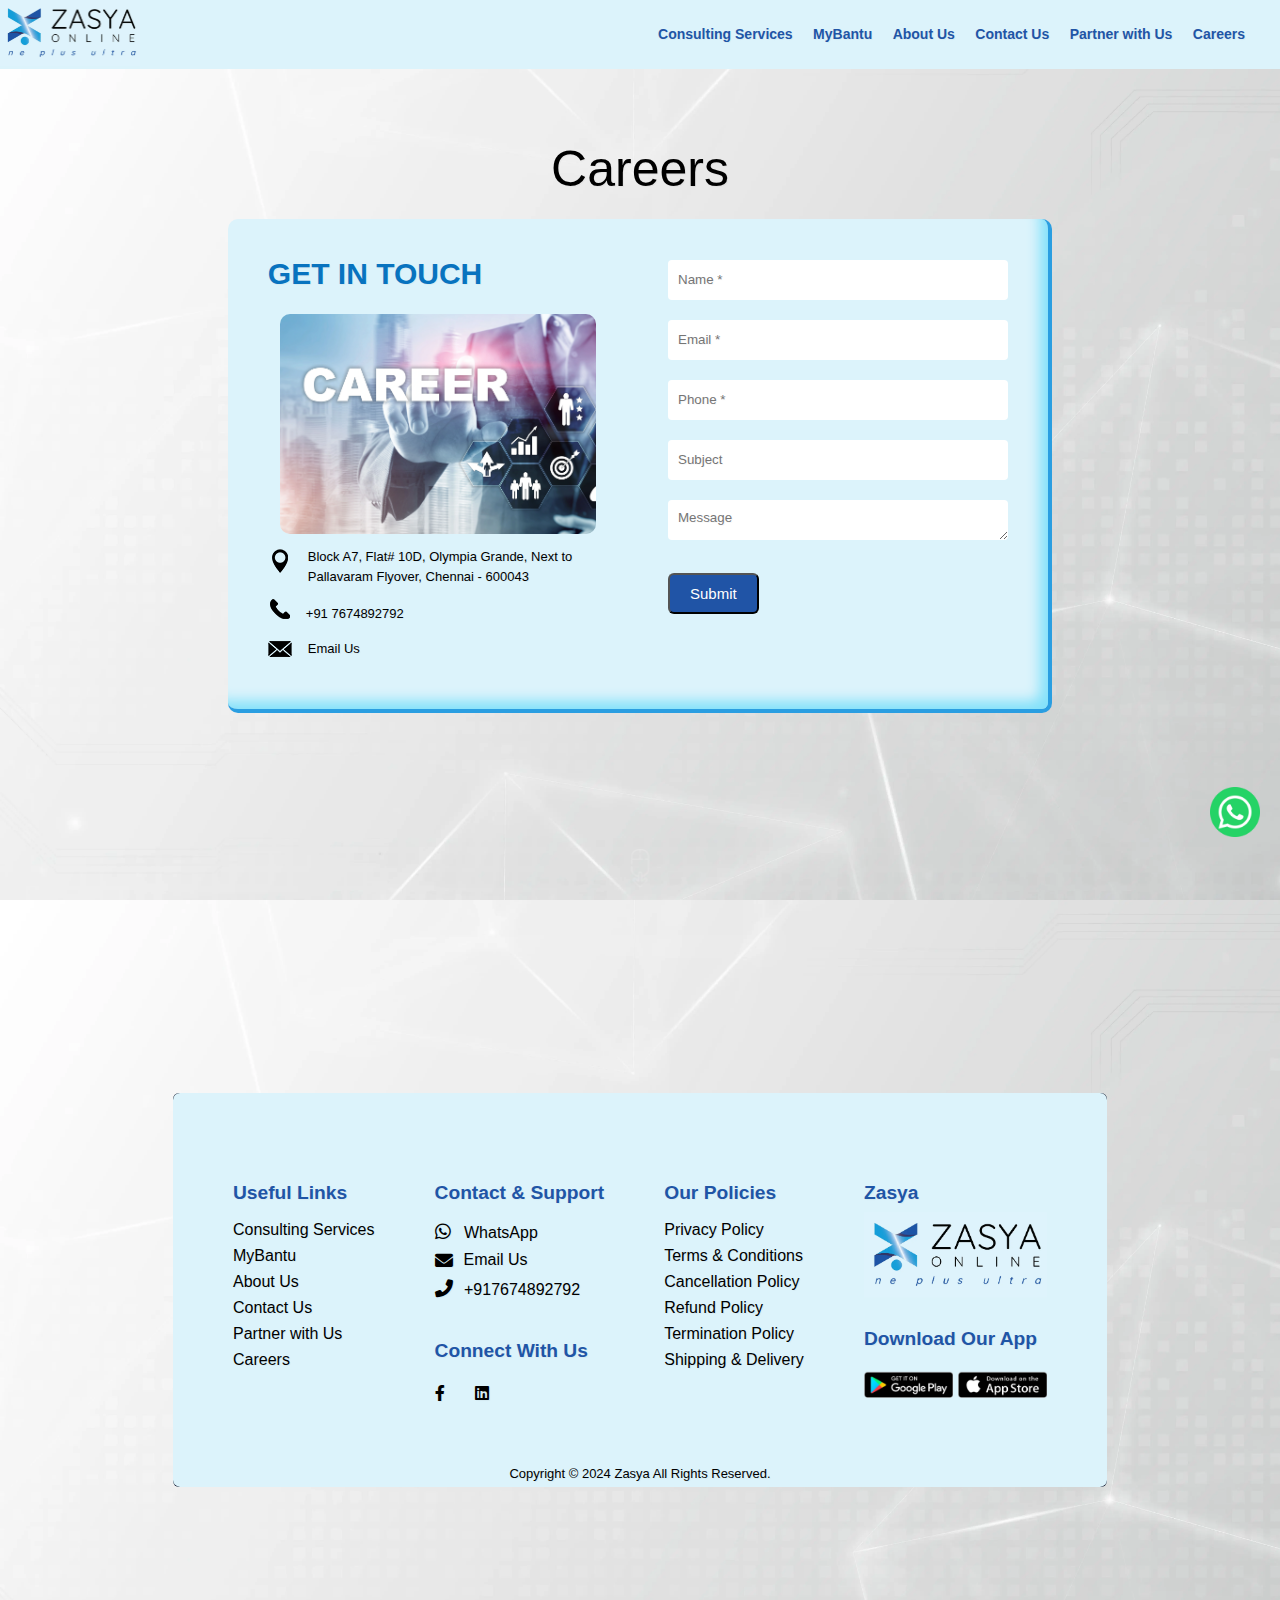
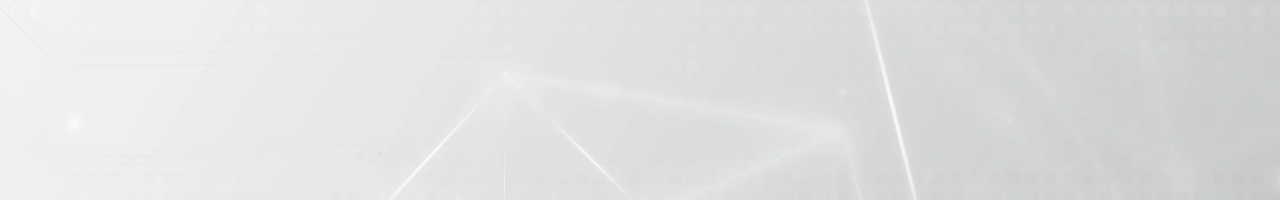
<file: careers.html>
<!DOCTYPE html>
<html class="no-js" lang="en">
  <head>
    <meta charset="utf-8" />
    <meta http-equiv="X-UA-Compatible" content="IE=edge" />
    <title>Zasya Online</title>
    <meta name="viewport" content="width=device-width" />
    <meta name="zasyaonline" content="It Consulting Services" />
    <meta name="zasya" content="IT Consulting Services." />
    <meta name="zasya.online" content="IT consulting Services" />
    <meta name="description" content="Zasya Online PVT LTD" />
    <link rel="shortcut icon" href="images/fav.webp" alt="fav logo"/>
    <link
      rel="stylesheet"
      href="https://cdnjs.cloudflare.com/ajax/libs/font-awesome/6.0.0-beta3/css/all.min.css"
    />
    
    <link rel="stylesheet" href="style/main.css" />
    <link rel="stylesheet" href="style/home-animation.css" />
    <link href="style/animation.css" rel="stylesheet" />

    <script src="https://www.google.com/recaptcha/api.js" async defer></script>

    <!-- Google tag (gtag.js) --> 
    <script async src="https://www.googletagmanager.com/gtag/js?id=G-XKN067R1PP"></script>
    <script>   window.dataLayer = window.dataLayer || [];   function gtag(){dataLayer.push(arguments);}   gtag('js', new Date());   gtag('config', 'G-XKN067R1PP'); </script> 
    
  </head>

  <body>
    <div class="whatsapp">
      <a href="https://wa.me/message/HCU2XDXIC5MPM1" target="_blank">
        <img src="images/whatsapplogo.webp" width="50px" alt="whatsapp logo" />
        <!-- <span class="whatsapp-popup">Chat with us</span> -->
      </a>
    </div>
    <div class="scroll"><img src="images/scroll.png" alt="scroll image" /></div>
    <div class="header">
      <div class="tbl-t-1">
        <div class="tbl-r-1">
          <div class="tbl-c-1"><a href="index.html">
            <a href="index.html">
              <img src="images/Zasya Logo-new-1.webp" alt="Logo" />
            </a>
          </a></div>
          <div class="tbl-c-1">
            <div class="mobile-menu"><img src="images/menu.png" alt=" Manu Logo" /></div>
            <div class="nav-1">
              <ul>
                <li><a href="consulting.html">Consulting Services</a></li>
                <li><a href="mybantu.html">MyBantu</a></li>
                <li><a href="about.html">About Us</a></li>
                <li><a href="contact.html">Contact Us</a></li>
                <li><a href="partner.html"> Partner with Us</a></li>
                <li><a href="careers.html">Careers</a></li>
              </ul>
            </div>
          </div>
        </div>
      </div>
    </div>

    <section class="panel slide3 img-bg-1 inside-1" data-section-name="slide3">
      <div class="wrapper1">
        <div class="home-sec-1a">
          <div class="about-1 text-center-1">
            <h2>Careers</h2>
    
            <div class="getintouch">
              <div class="tbl-gt-1">
                <div class="tbl-gr-1">
                  <div class="tbl-gc-1">
                    <h2>Get in Touch</h2>
                    <div
                      class="image-1 aos-init aos-animate"
                      data-aos="fade-up"
                      data-aos-anchor-placement="bottom-bottom"
                      data-aos-duration="1800"
                    >
                      <img src="images/zasyacareerimg.webp" alt="carrier image" />
                    </div>
                    <div
                      class="location-1"
                      alt="location image" 
                      style="background-image: url(images/location-icon.png)"
                    >
                      Block A7, Flat# 10D, Olympia Grande, Next to Pallavaram Flyover, Chennai - 600043
                    </div>
                    <div
                      class="location-2"
                      alt="phone image" 
                      style="background-image: url(images/phone-icon.png)"
                    >
                    <a href="tel:+917674892792" class="phone-link" style="text-decoration: none; color: #000000;">
                      <i style="margin-right: 8px; color: #000000; font-size: 18px;"></i>+91 7674892792</a>
                    </div>
                    <div
                      class="location-1"
                      alt="email image" 
                      style="background-image: url(images/email-icon.png)"
                    >
                      <a href="mailto:Careers@zasyaonline.com">Email Us</a>
                    </div>
                  </div>
                  <div class="tbl-gc-1">
                    <form
                      action="form.php"
                      method="POST"
                      name="abs2021"
                      enctype="multipart/form-data"
                      id="abs2021"
                      onsubmit="return validateForm()"
                    >
                      <span style="color: red; font-size: 13px" id="err1"></span>
                      <input
                        type="text"
                        placeholder="Name *"
                        name="name"
                        id="name"
                        class="text-field-1"
                        required
                        style="color: #000000;"
                      />
                      <span style="color: red; font-size: 13px" id="err2"></span>
                      <input
                        type="email"
                        placeholder="Email *"
                        name="email_id"
                        id="email_id"
                        class="text-field-1"
                        required
                        style="color: #000000;"
                      />
                      <span style="color: red; font-size: 13px" id="err3"></span>
                      <input
                        type="text"
                        placeholder="Phone *"
                        name="contactnum"
                        id="contactnum"
                        class="text-field-1"
                        required
                        style="color: #000000;"
                      />
                      <span style="color: red; font-size: 13px" id="err4"></span>
                      <input
                        type="text"
                        placeholder="Subject"
                        name="subject"
                        id="subject"
                        class="text-field-1"
                      />
                      <textarea
                        placeholder="Message"
                        name="message"
                        id="message"
                        class="textarea-2"
                      ></textarea>
                      <div class="g-recaptcha" data-sitekey="6LcsQlUpAAAAAATqLJGqWuxUfnVbhhiEmPpuj18R"></div>
                    
                      <!-- <input class="btn-2" type="hidden" value="SUBMIT" name="action" /> -->
                      <input class="btn-2" type="submit" value="Submit" name="submit" />
                    </form>
                  </div>
                </div>
              </div>
            </div>
    
            <script>
              document.getElementById("contactnum").addEventListener("input", function (e) {
                var phone = e.target.value;
                var phoneError = document.getElementById("err4");
    
                // Allow only digits
                e.target.value = phone.replace(/\D/g, "");
    
                // Check if length is greater than 10
                if (e.target.value.length > 10 || e.target.value.length < 10) {
                  phoneError.textContent = "";
                  e.target.value = e.target.value.slice(0, 10); // Truncate to 10 digits
                } else if (e.target.value.length == 10) {
                  phoneError.textContent = "";
                }
              });
    
              function validateForm() {
                var phone = document.getElementById("contactnum").value;
                var phoneError = document.getElementById("err4");
                var phonePattern = /^\d{10}$/;
    
                if (phonePattern.test(phone)) {
                  phoneError.textContent = "";
                } else {
                  phoneError.textContent = "";
                  return false;
                }
    
                // Check other fields
                var name = document.getElementById("name").value;
                var email = document.getElementById("email_id").value;
    
                if (!name) {
                  document.getElementById("err1").textContent = "Name is required.";
                  return false;
                } else {
                  document.getElementById("err1").textContent = "";
                }
    
                if (!email) {
                  document.getElementById("err2").textContent = "Email is required.";
                  return false;
                } else {
                  document.getElementById("err2").textContent = "";
                }
    
                return true;
              }
            </script>
            
          </div>
        </div>
      </div>
    </section>


    
    <section
    id="custom-background-section"
    class="panel slide7 img-bg-1 one-1"
    data-section-name="slide7"
   >
    <div class="wrapper">
      <div class="home-sec-1 home-sec-1-height">
        <section class="footer">
          <div class="footer-row">
            <div class="footer-col">
              <h4>Useful Links</h4>
              <ul class="links">
                <li><a href="consulting.html">Consulting Services</a></li>
                <li><a href="mybantu.html">MyBantu</a></li>
                <li><a href="about.html">About Us</a></li>
                <li><a href="contact.html">Contact Us</a></li>
                <li><a href="partner.html">Partner with Us</a></li>
                <li><a href="careers.html">Careers</a></li>
              </ul>
            </div>

            <div class="footer-col">
              <h4>Contact & Support</h4>
              <ul class="links">
                  <li>
                      <a href="https://wa.me/7674892792" class="whatsapp-link" aria-label="Chat with us on WhatsApp">
                          <i class="fab fa-whatsapp" style="margin-right: 9px; color: #000000; font-size: 18px;"></i>
                          WhatsApp
                      </a>
                  </li>
                  <li>
                      <a href="mailto:info@zasya.online" class="email-link" aria-label="Send us an email" style="display: flex; align-items: center; text-decoration: none;">
                          <i class="fas fa-envelope" style="margin-right: 11px; color: #000000; font-size: 18px;"></i>
                          Email Us
                      </a>
                  </li>
                  <li>
                      <a href="tel:+1234567890" class="phone-link" aria-label="Call us at +917674892792">
                          <i class="fas fa-phone-alt phone-icon" style="margin-right: 7px; color: #000000; font-size: 18px;"></i>
                          +917674892792
                      </a>
                      <p style="color: #1f55a6; font-size: 1.2rem; font-weight: bold; margin-top: 40px;">Connect With Us</p>
                  </li>
                  <div class="icons">
                      <a href="https://www.facebook.com/zasyaonline" target="_blank" rel="noopener noreferrer" aria-label="Follow us on Facebook">
                          <i class="fa-brands fa-facebook-f"></i>
                      </a>
                      <a href="https://www.linkedin.com/company/zasya/" target="_blank" rel="noopener noreferrer" aria-label="Connect with us on LinkedIn">
                          <i class="fa-brands fa-linkedin"></i>
                      </a>
                     
                  </div>
              </ul>
          </div>
          

            <div class="footer-col">
              <h4>Our Policies</h4>
              <ul class="links">
                <li><a href="privacypolicy.html">Privacy Policy</a></li>
                <li><a href="termsandconditions.html">Terms & Conditions</a></li>
                <li>
                  <a href="cancellationrefundterminationpolicy.html">Cancellation Policy</a>
                </li>
                <li><a href="cancellationrefundterminationpolicy.html">Refund Policy</a></li>
                <li><a href="termsandconditions.html#termination">Termination Policy</a></li>
                <li><a href="shippinganddelivery.html">Shipping & Delivery</a></li>
                
              </ul>
            </div>

            <div class="footer-col" style="width: 183px">
              <h4>Zasya</h4>
              <a href="index.html" >
                <img
                src="images/Zasya Logo-new-1.webp"
                alt="Logo"
                style="max-width: 100%; height: auto; transition: transform 0.3s ease;"
                onmouseover="this.style.transform='scale(1.1)'"
                onmouseout="this.style.transform='scale(1)'"
                />
                </a>
              <div>
                <p
                  style="
                    color: #1f55a6;
                    font-size: 1.2rem;
                    font-weight: bold;
                    margin-top: 25px;
                  "
                >
                  Download Our App
                </p>
              </div>
              <form action="#">
                <a href="https://play.google.com/store/apps/details?id=com.zasyaonline.mybantu&hl=en&pli=1" target="_blank">
                  <img
                  src="images/image-3@2x.webp"
                  alt="Logo"
                  style="max-width: 100%; height: auto; transition: transform 0.3s ease;"
                  onmouseover="this.style.transform='scale(1.1)'"
                  onmouseout="this.style.transform='scale(1)'"
                  />
                  </a>

                <a href="https://play.google.com/store/apps/details?id=com.zasyaonline.mybantu&hl=en&pli=1" target="_blank">
                <img
                src="images/image-2@2x.webp"
                alt="Logo"
                style="max-width: 100%; height: auto; transition: transform 0.3s ease;"
                onmouseover="this.style.transform='scale(1.1)'"
                onmouseout="this.style.transform='scale(1)'"
                />
                </a>

              </form>
              
            </div>
          </div>
          <div>
            <p
              style="
                font-size: 13px;
                margin-top: -1px;
                text-align: center;
                color: #000000;
                background-color: #dcf3fb;
                border-bottom-left-radius: 7px;
                border-bottom-right-radius: 7px;
              "
            >
              Copyright © 2024 Zasya All Rights Reserved.
            </p>
          </div>
        </section>
      </div>
    </div>
    <br />
  </section>

    <script src="js/jquery-1.11.1.js"></script>
    <script src="js/scroll.js"></script>
    <script src="js/main.js"></script>
    <script src="slider-2/slick.js"></script>
    <script src="js/animation.js"></script>
    <script>
      $(document).ready(function () {
        $(".Modern-Slider").slick({
          autoplay: true,
          autoplaySpeed: 10000,
          speed: 1200,
          slidesToShow: 1,
          slidesToScroll: 1,
          pauseOnHover: false,
          dots: true,
          pauseOnDotsHover: false,
          cssEase: "linear",
          // fade:true,
          draggable: false,
          prevArrow: '<button class="PrevArrow"></button>',
          nextArrow: '<button class="NextArrow"></button>',
        });
      });
    </script>
    <script>
      AOS.init({
        easing: "ease-out-back",
        duration: 1000,
      });
    </script>
    <script>
      $(document).ready(function () {
        $(".mobile-menu").click(function () {
          $(".nav-1").slideToggle(500);
        });
      });
    </script>
    <script type="text/javascript">
      $(document).ready(function () {
        $("#choose-file").change(function () {
          var file = $("#choose-file")[0].files[0].name;
          $(this).prev("label").text(file);
        });

        $("#abs2021").submit(function (event) {
          var zasyaname = $("#name").val();
          var email_id = $("#email_id").val();
          var contactnum = $("#contactnum").val();
          var subject = $("#subject").val();

          function IsEmail(email_id) {
            var regex =
              /^([a-zA-Z0-9_\.\-\+])+\@(([a-zA-Z0-9\-])+\.)+([a-zA-Z0-9]{2,4})+$/;
            return regex.test(email_id);
          }

          if (zasyaname == "") {
            $("#name").focus();
            $("#err1").html("Please Enter your Name.");
            return false;
          } else {
            $("#err1").html("");
          }

          if (email_id == "") {
            $("#email_id").focus();
            $("#err2").html("Please Enter your Email ID.");
            return false;
          } else if (!IsEmail(email_id)) {
            $("#email_id").focus();
            $("#err2").html("Invalid email format.");
            return false;
          } else {
            $("#err2").html("");
          }

          if (contactnum == "") {
            $("#contactnum").focus();
            $("#err3").html("Please Enter your Mobile Number.");
            return false;
          } else if (!/^\d{10}$/.test(contactnum)) {
            $("#contactnum").focus();
            $("#err3").html("Please enter a valid 10-digit phone number.");
            return false;
          } else {
            $("#err3").html("");
          }

          if (subject == "") {
            $("#subject").focus();
            $("#err4").html("Please Enter your Subject.");
            return false;
          } else {
            $("#err4").html("");
          }

          // If all validations pass, the form will be submitted
          return true;
        });
      });
    </script>
  </body>
</html>
</file>
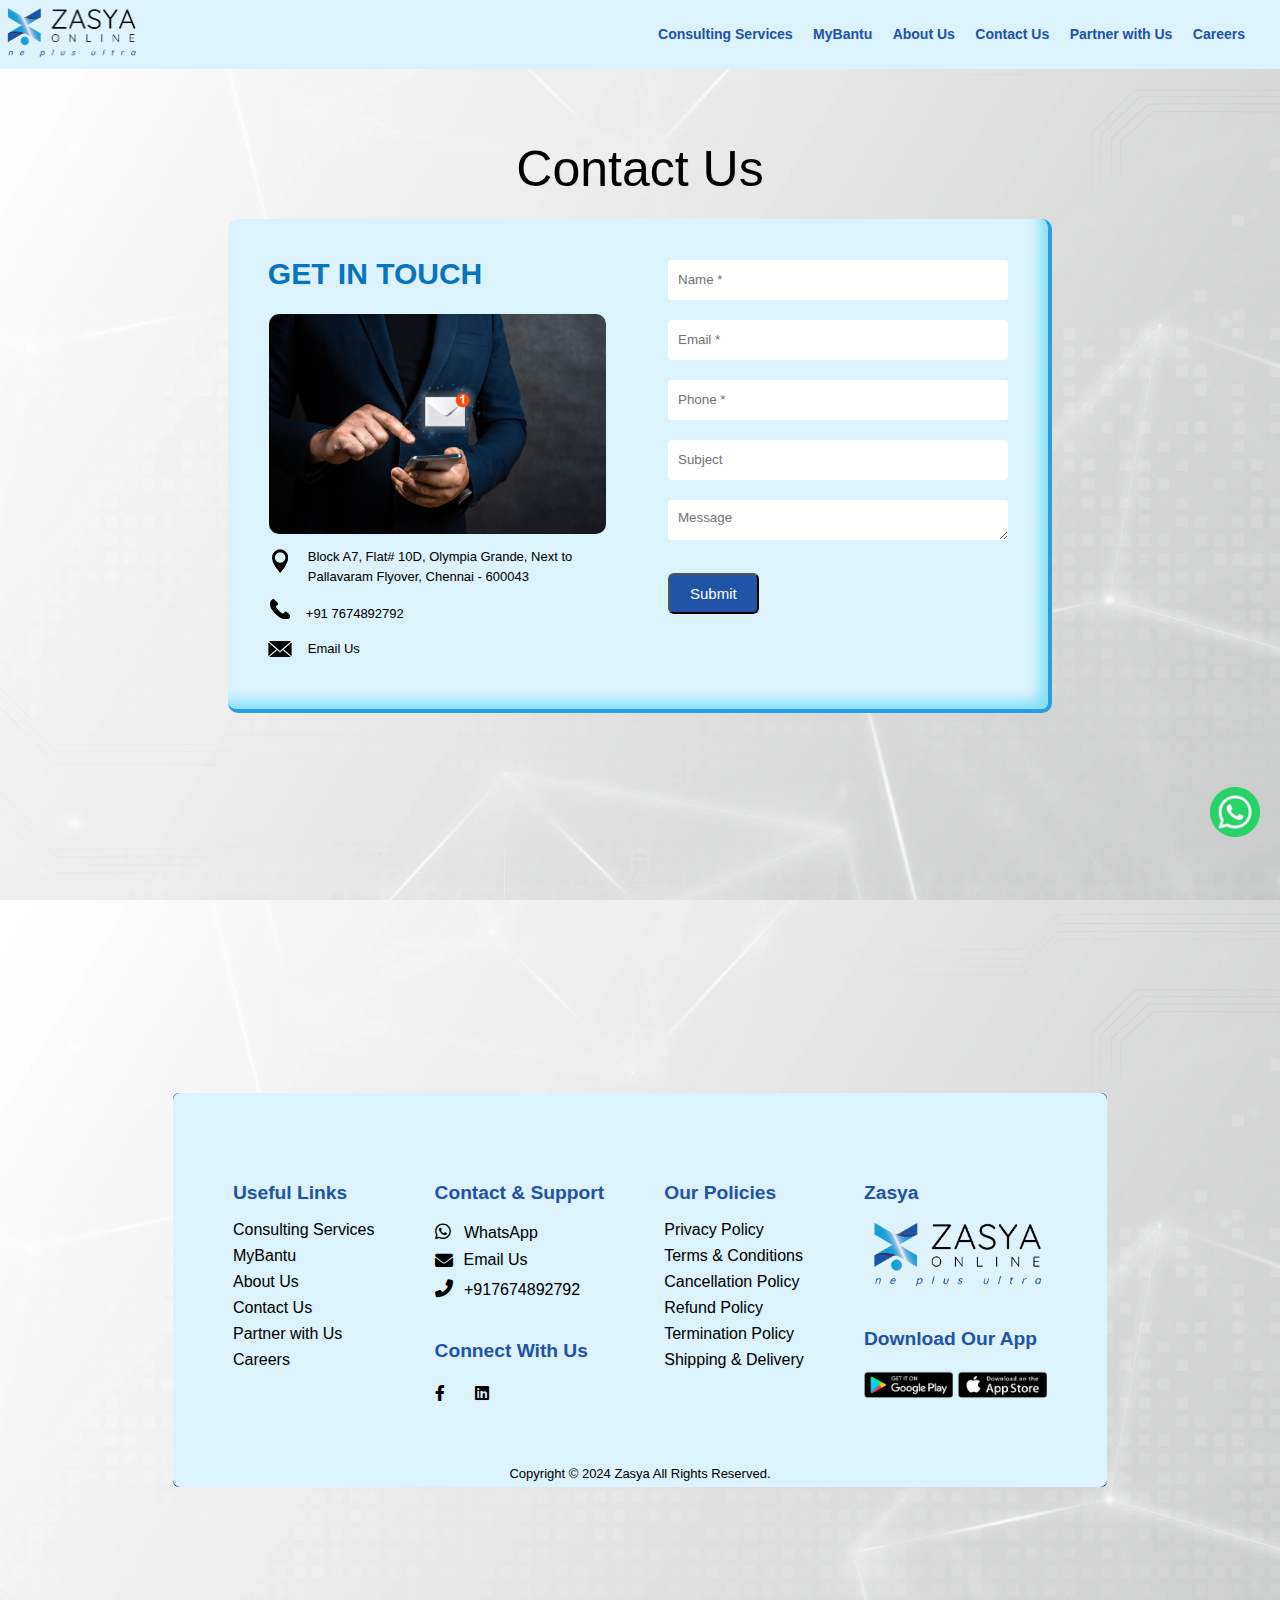
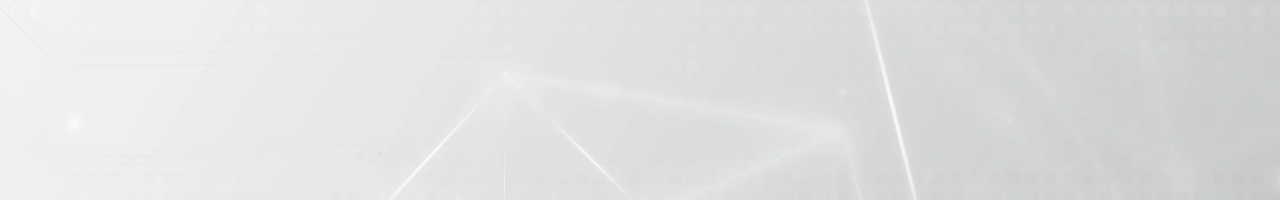
<file: contact.html>
<!DOCTYPE html>
<html class="no-js" lang="en">
  <head>
    <meta charset="utf-8" />
    <meta http-equiv="X-UA-Compatible" content="IE=edge" />
    <title>Zasya Online</title>
    <meta name="viewport" content="width=device-width" />
    <meta name="zasyaonline" content="It Consulting Services" />
    <meta name="zasya" content="IT Consulting Services." />
    <meta name="zasya.online" content="IT consulting Services" />
    <meta name="description" content="Zasya Online PVT LTD" />

    <link rel="shortcut icon" href="images/fav.png" alt ="fav icon "/>
    <link
      rel="stylesheet"
      href="https://cdnjs.cloudflare.com/ajax/libs/font-awesome/6.0.0-beta3/css/all.min.css"
    />
    
    <link rel="stylesheet" href="style/main.css" />
    <link rel="stylesheet" href="style/home-animation.css" />
    <link href="style/animation.css" rel="stylesheet" />

    <script src="https://www.google.com/recaptcha/api.js" async defer></script>
    <!-- Google tag (gtag.js) --> 
    <script async src="https://www.googletagmanager.com/gtag/js?id=G-XKN067R1PP"></script>
    <script>   window.dataLayer = window.dataLayer || [];   function gtag(){dataLayer.push(arguments);}   gtag('js', new Date());   gtag('config', 'G-XKN067R1PP'); </script> 
    
  </head>

  <body>
    <div class="whatsapp">
      <a href="https://wa.me/message/HCU2XDXIC5MPM1" target="_blank">
        <img src="images/whatsapplogo.webp" width="50px" alt=" whatsapp logo" />
       
      </a>
    </div>
    <div class="scroll"><img src="images/scroll.png" alt="scroll image"/></div>
    <div class="header">
      <div class="tbl-t-1">
        <div class="tbl-r-1">
          <div class="tbl-c-1"><a href="index.html">
            <a href="index.html">
              <img src="images/Zasya Logo-new-1.webp" alt="Logo" />
            </a>
          </a></div>
          <div class="tbl-c-1">
            <div class="mobile-menu"><img src="images/menu.png" alt="menu icon"/></div>
            <div class="nav-1">
              <ul>
                <li><a href="consulting.html">Consulting Services</a></li>
                <li><a href="mybantu.html">MyBantu</a></li>
                <li><a href="about.html">About Us</a></li>
                <li><a href="contact.html">Contact Us</a></li>
                <li><a href="partner.html"> Partner with Us</a></li>
                <li><a href="careers.html">Careers</a></li>
              </ul>
            </div>
          </div>
        </div>
      </div>
    </div>

    <section class="panel slide3 img-bg-1 inside-1" data-section-name="slide3">
      <div class="wrapper1">
        <div class="home-sec-1a">
          <div class="about-1 text-center-1">
            <h2>Contact Us</h2>
        
            <div class="getintouch">
              <div class="tbl-gt-1">
                <div class="tbl-gr-1">
                  <div class="tbl-gc-1">
                    <h2>Get in Touch</h2>
                    <div
                      class="image-1 aos-init aos-animate"
                      data-aos="fade-up"
                      data-aos-anchor-placement="bottom-bottom"
                      data-aos-duration="1800"
                    >
                      <img src="images/Contactus.webp" alt="Contactus image"/>
                    </div>
                    <div
                      class="location-1"
                      alt="location image"
                      style="background-image: url(images/location-icon.png)"
                    >
                      Block A7, Flat# 10D, Olympia Grande, Next to Pallavaram Flyover, Chennai - 600043
                    </div>
                    <div
                      class="location-2"
                      alt="phone image"
                      style="background-image: url(images/phone-icon.png)"
                    >
                    <a href="tel:+917674892792" class="phone-link" style="text-decoration: none; color: #000000;">
                      <i style="margin-right: 8px; color: #000000; font-size: 18px;"></i>+91 7674892792</a>
                    </div>
                    <div
                      class="location-1"
                      alt="email image"
                      style="background-image: url(images/email-icon.png)"
                    >
                      <a href="mailto:info@zasya.online">Email Us</a>
                    </div>
                  </div>
                  <div class="tbl-gc-1">
                    <form
                      action="form.php"
                      method="POST"
                      name="abs2021"
                      enctype="multipart/form-data"
                      id="abs2021"
                      onsubmit="return validateForm()"
                    >
                      <span style="color: red; font-size: 13px" id="err1"></span>
                      <input
                        type="text"
                        placeholder="Name *"
                        name="name"
                        id="name"
                        class="text-field-1"
                        required
                        style="color: #000000;"
                      />
                      <span style="color: red; font-size: 13px" id="err2"></span>
                      <input
                        type="email"
                        placeholder="Email *"
                        name="email_id"
                        id="email_id"
                        class="text-field-1"
                        required
                        style="color: #000000;"
                      />
                      <span style="color: red; font-size: 13px" id="err3"></span>
                      <input
                        type="text"
                        placeholder="Phone *"
                        name="contactnum"
                        id="contactnum"
                        class="text-field-1"
                        required
                        style="color: #000000;"
                      />
                      <span style="color: red; font-size: 13px" id="err4"></span>
                      <input
                        type="text"
                        placeholder="Subject"
                        name="subject"
                        id="subject"
                        class="text-field-1"
                      />
                      <textarea
                        placeholder="Message"
                        name="message"
                        id="message"
                        class="textarea-2"
                      ></textarea>
                      <div class="g-recaptcha" data-sitekey="6LcsQlUpAAAAAATqLJGqWuxUfnVbhhiEmPpuj18R"></div>
              
                      <input class="btn-2" type="hidden" value="SUBMIT" name="action" />
                      <input class="btn-2" type="submit" value="Submit" name="submit" />
                    </form>
                  </div>
                </div>
              </div>
        
          </div>
            <script>
              document.getElementById("contactnum").addEventListener("input", function (e) {
                var phone = e.target.value;
                var phoneError = document.getElementById("err4");
    
                // Allow only digits
                e.target.value = phone.replace(/\D/g, "");
    
                // Check if length is greater than 10
                if (e.target.value.length > 10 || e.target.value.length < 10) {
                  phoneError.textContent = "";
                  e.target.value = e.target.value.slice(0, 10); // Truncate to 10 digits
                } else if (e.target.value.length == 10) {
                  phoneError.textContent = "";
                }
              });
    
              function validateForm() {
                var phone = document.getElementById("contactnum").value;
                var phoneError = document.getElementById("err4");
                var phonePattern = /^\d{10}$/;
    
                if (phonePattern.test(phone)) {
                  phoneError.textContent = "";
                } else {
                  phoneError.textContent = "";
                  return false;
                }
    
                // Check other fields
                var name = document.getElementById("name").value;
                var email = document.getElementById("email_id").value;
    
                if (!name) {
                  document.getElementById("err1").textContent = "Name is required.";
                  return false;
                } else {
                  document.getElementById("err1").textContent = "";
                }
    
                if (!email) {
                  document.getElementById("err2").textContent = "Email is required.";
                  return false;
                } else {
                  document.getElementById("err2").textContent = "";
                }
    
                return true;
              }
            </script>
            
          </div>
        </div>
      </div>
    </section>

    


   
    <section
      id="custom-background-section"
      class="panel slide7 img-bg-1 one-1"
      data-section-name="slide7"
     >
      <div class="wrapper">
        <div class="home-sec-1 home-sec-1-height">
          <section class="footer">
            <div class="footer-row">
              <div class="footer-col">
                <h4>Useful Links</h4>
                <ul class="links">
                  <li><a href="consulting.html">Consulting Services</a></li>
                  <li><a href="mybantu.html">MyBantu</a></li>
                  <li><a href="about.html">About Us</a></li>
                  <li><a href="contact.html">Contact Us</a></li>
                  <li><a href="partner.html">Partner with Us</a></li>
                  <li><a href="careers.html">Careers</a></li>
                </ul>
              </div>
              <div class="footer-col">
                <h4>Contact & Support</h4>
                <ul class="links">
                    <li>
                        <a href="https://wa.me/7674892792" class="whatsapp-link" aria-label="Chat with us on WhatsApp">
                            <i class="fab fa-whatsapp" style="margin-right: 9px; color: #000000; font-size: 18px;"></i>
                            WhatsApp
                        </a>
                    </li>
                    <li>
                        <a href="mailto:info@zasya.online" class="email-link" aria-label="Send us an email" style="display: flex; align-items: center; text-decoration: none;">
                            <i class="fas fa-envelope" style="margin-right: 11px; color: #000000; font-size: 18px;"></i>
                            Email Us
                        </a>
                    </li>
                    <li>
                        <a href="tel:+1234567890" class="phone-link" aria-label="Call us at +917674892792">
                            <i class="fas fa-phone-alt phone-icon" style="margin-right: 7px; color: #000000; font-size: 18px;"></i>
                            +917674892792
                        </a>
                        <p style="color: #1f55a6; font-size: 1.2rem; font-weight: bold; margin-top: 40px;">Connect With Us</p>
                    </li>
                    <div class="icons">
                        <a href="https://www.facebook.com/zasyaonline" target="_blank" rel="noopener noreferrer" aria-label="Follow us on Facebook">
                            <i class="fa-brands fa-facebook-f"></i>
                        </a>
                        <a href="https://www.linkedin.com/company/zasya/" target="_blank" rel="noopener noreferrer" aria-label="Connect with us on LinkedIn">
                            <i class="fa-brands fa-linkedin"></i>
                        </a>
                      
                    </div>
                </ul>
            </div>

              <div class="footer-col">
                <h4>Our Policies</h4>
                <ul class="links">
                  <li><a href="privacypolicy.html">Privacy Policy</a></li>
                  <li><a href="termsandconditions.html">Terms & Conditions</a></li>
                  <li>
                    <a href="cancellationrefundterminationpolicy.html">Cancellation Policy</a>
                  </li>
                  <li><a href="cancellationrefundterminationpolicy.html">Refund Policy</a></li>
                  <li><a href="termsandconditions.html#termination">Termination Policy</a></li>
                  <li><a href="shippinganddelivery.html">Shipping & Delivery</a></li>
                  <!-- <li><a href="#">Testimonials</a></li>
                  <li><a href="#">Media Kit</a></li> -->
                </ul>
              </div>

              <div class="footer-col" style="width: 183px">
                <h4>Zasya</h4>
                <a href="index.html" >
                  <img
                  src="images/Zasya Logo-new-1.webp"
                  alt="Logo"
                  style="max-width: 100%; height: auto; transition: transform 0.3s ease;"
                  onmouseover="this.style.transform='scale(1.1)'"
                  onmouseout="this.style.transform='scale(1)'"
                  />
                  </a>
                <div>
                  <p
                    style="
                      color: #1f55a6;
                      font-size: 1.2rem;
                      font-weight: bold;
                      margin-top: 25px;
                    "
                  >
                    Download Our App
                  </p>
                </div>
                <form action="#">
                  <a href="https://play.google.com/store/apps/details?id=com.zasyaonline.mybantu&hl=en&pli=1" target="_blank">
                    <img
                    src="images/image-3@2x.webp"
                    alt="Logo"
                    style="max-width: 100%; height: auto; transition: transform 0.3s ease;"
                    onmouseover="this.style.transform='scale(1.1)'"
                    onmouseout="this.style.transform='scale(1)'"
                    />
                    </a>

                  <a href="https://play.google.com/store/apps/details?id=com.zasyaonline.mybantu&hl=en&pli=1" target="_blank">
                  <img
                  src="images/image-2@2x.webp"
                  alt="Logo"
                  style="max-width: 100%; height: auto; transition: transform 0.3s ease;"
                  onmouseover="this.style.transform='scale(1.1)'"
                  onmouseout="this.style.transform='scale(1)'"
                  />
                  </a>

                </form>
                
              </div>
            </div>
            <div>
              <p
                style="
                  font-size: 13px;
                  margin-top: -1px;
                  text-align: center;
                  color: #000000;
                  background-color: #dcf3fb;
                  border-bottom-left-radius: 7px;
                  border-bottom-right-radius: 7px;
                "
              >
                Copyright © 2024 Zasya All Rights Reserved.
              </p>
            </div>
          </section>
        </div>
      </div>
      <br />
    </section>


    <script src="js/jquery-1.11.1.js"></script>

    <script src="js/scroll.js"></script>
    <script src="js/main.js"></script>
    <script src="slider-2/slick.js"></script>
    <script src="js/animation.js"></script>
    <script>
      $(document).ready(function () {
        $(".Modern-Slider").slick({
          autoplay: true,
          autoplaySpeed: 10000,
          speed: 1200,
          slidesToShow: 1,
          slidesToScroll: 1,
          pauseOnHover: false,
          dots: true,
          pauseOnDotsHover: false,
          cssEase: "linear",
          // fade:true,
          draggable: false,
          prevArrow: '<button class="PrevArrow"></button>',
          nextArrow: '<button class="NextArrow"></button>',
        });
      });
    </script>
    <script>
      AOS.init({
        easing: "ease-out-back",
        duration: 1000,
      });
    </script>
    <script>
      $(document).ready(function () {
        $(".mobile-menu").click(function () {
          $(".nav-1").slideToggle(500);
        });
      });
    </script>
    <script type="text/javascript">
      $(document).ready(function () {
        $("#choose-file").change(function () {
          var file = $("#choose-file")[0].files[0].name;
          $(this).prev("label").text(file);
        });

        $("#abs2021").submit(function (event) {
          var zasyaname = $("#name").val();
          var email_id = $("#email_id").val();
          var contactnum = $("#contactnum").val();
          var subject = $("#subject").val();

          function IsEmail(email_id) {
            var regex =
              /^([a-zA-Z0-9_\.\-\+])+\@(([a-zA-Z0-9\-])+\.)+([a-zA-Z0-9]{2,4})+$/;
            return regex.test(email_id);
          }

          if (zasyaname == "") {
            $("#name").focus();
            $("#err1").html("Please Enter your Name.");
            return false;
          } else {
            $("#err1").html("");
          }

          if (email_id == "") {
            $("#email_id").focus();
            $("#err2").html("Please Enter your Email ID.");
            return false;
          } else if (!IsEmail(email_id)) {
            $("#email_id").focus();
            $("#err2").html("Invalid email format.");
            return false;
          } else {
            $("#err2").html("");
          }

          if (contactnum == "") {
            $("#contactnum").focus();
            $("#err3").html("Please Enter your Mobile Number.");
            return false;
          } else if (!/^\d{10}$/.test(contactnum)) {
            $("#contactnum").focus();
            $("#err3").html("Please enter a valid 10-digit phone number.");
            return false;
          } else {
            $("#err3").html("");
          }

          if (subject == "") {
            $("#subject").focus();
            $("#err4").html("Please Enter your Subject.");
            return false;
          } else {
            $("#err4").html("");
          }

          // If all validations pass, the form will be submitted
          return true;
        });
      });
    </script>
  </body>
</html>
</file>
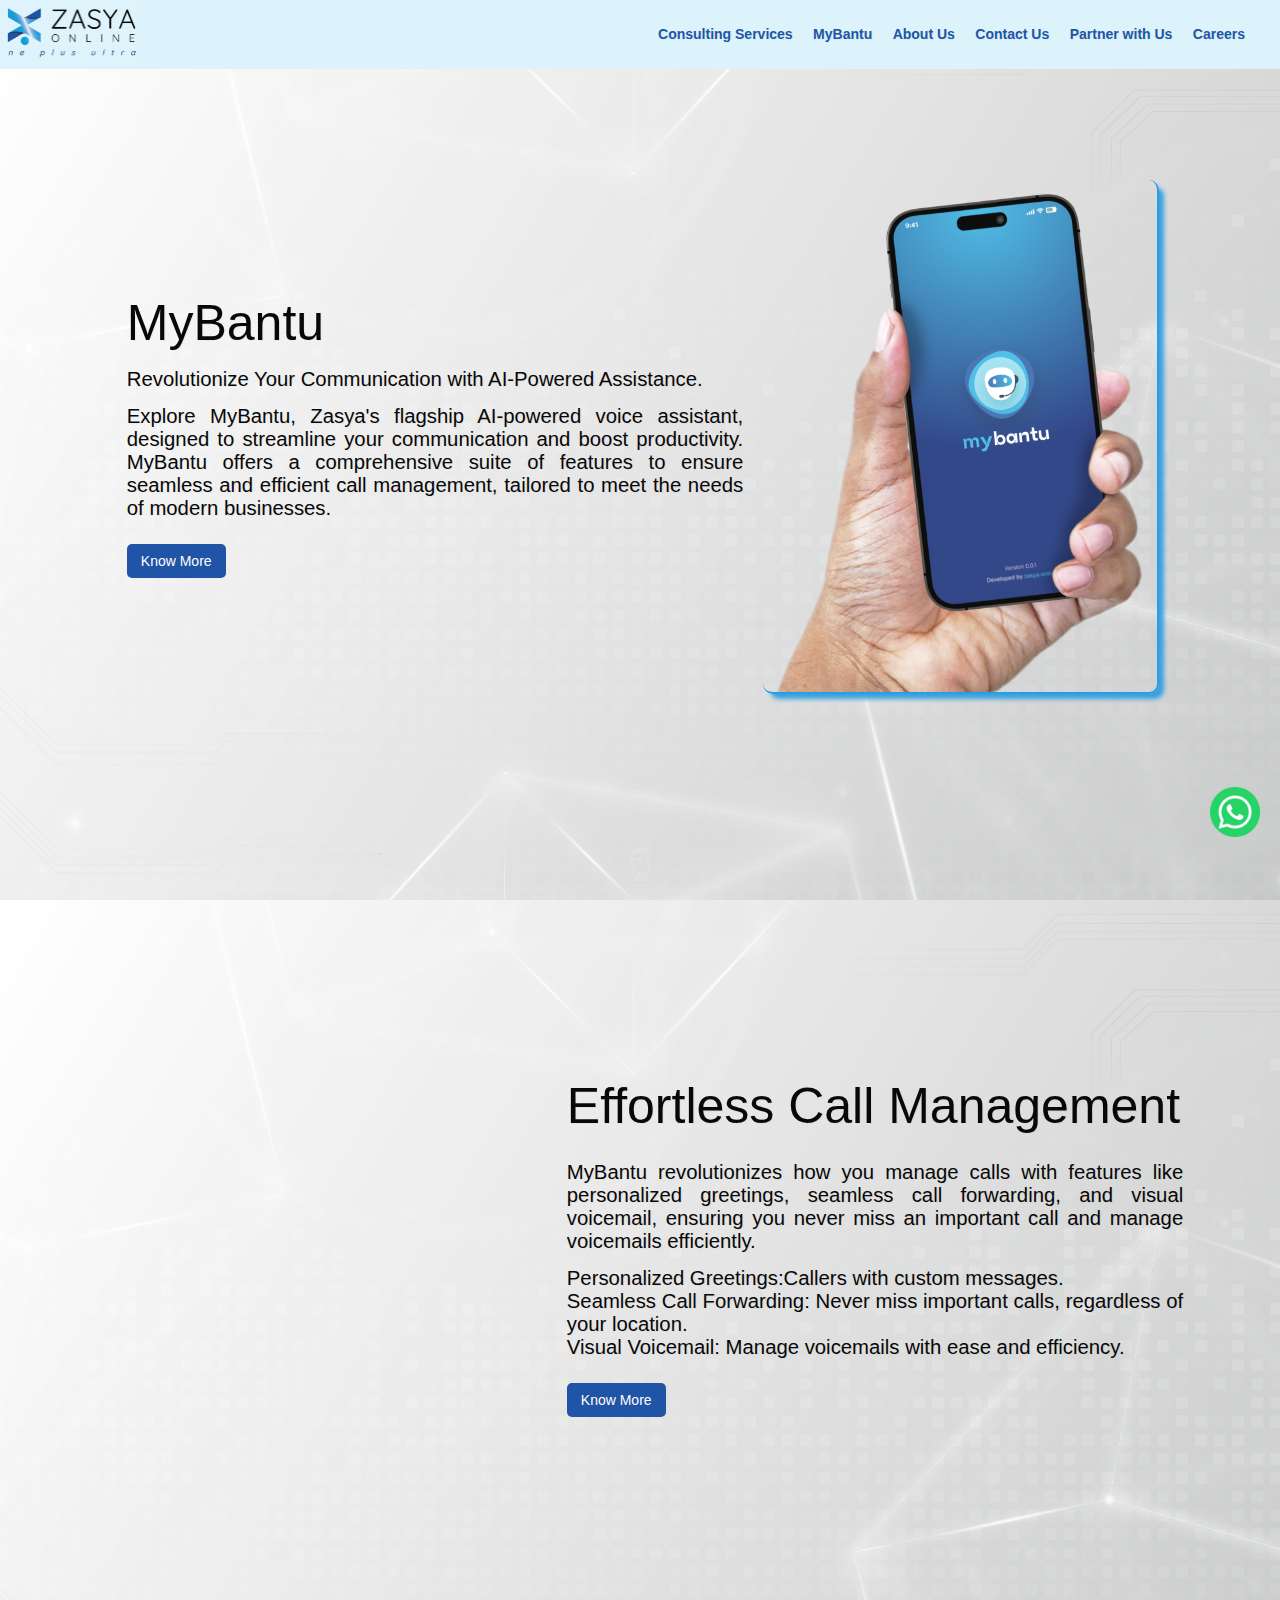
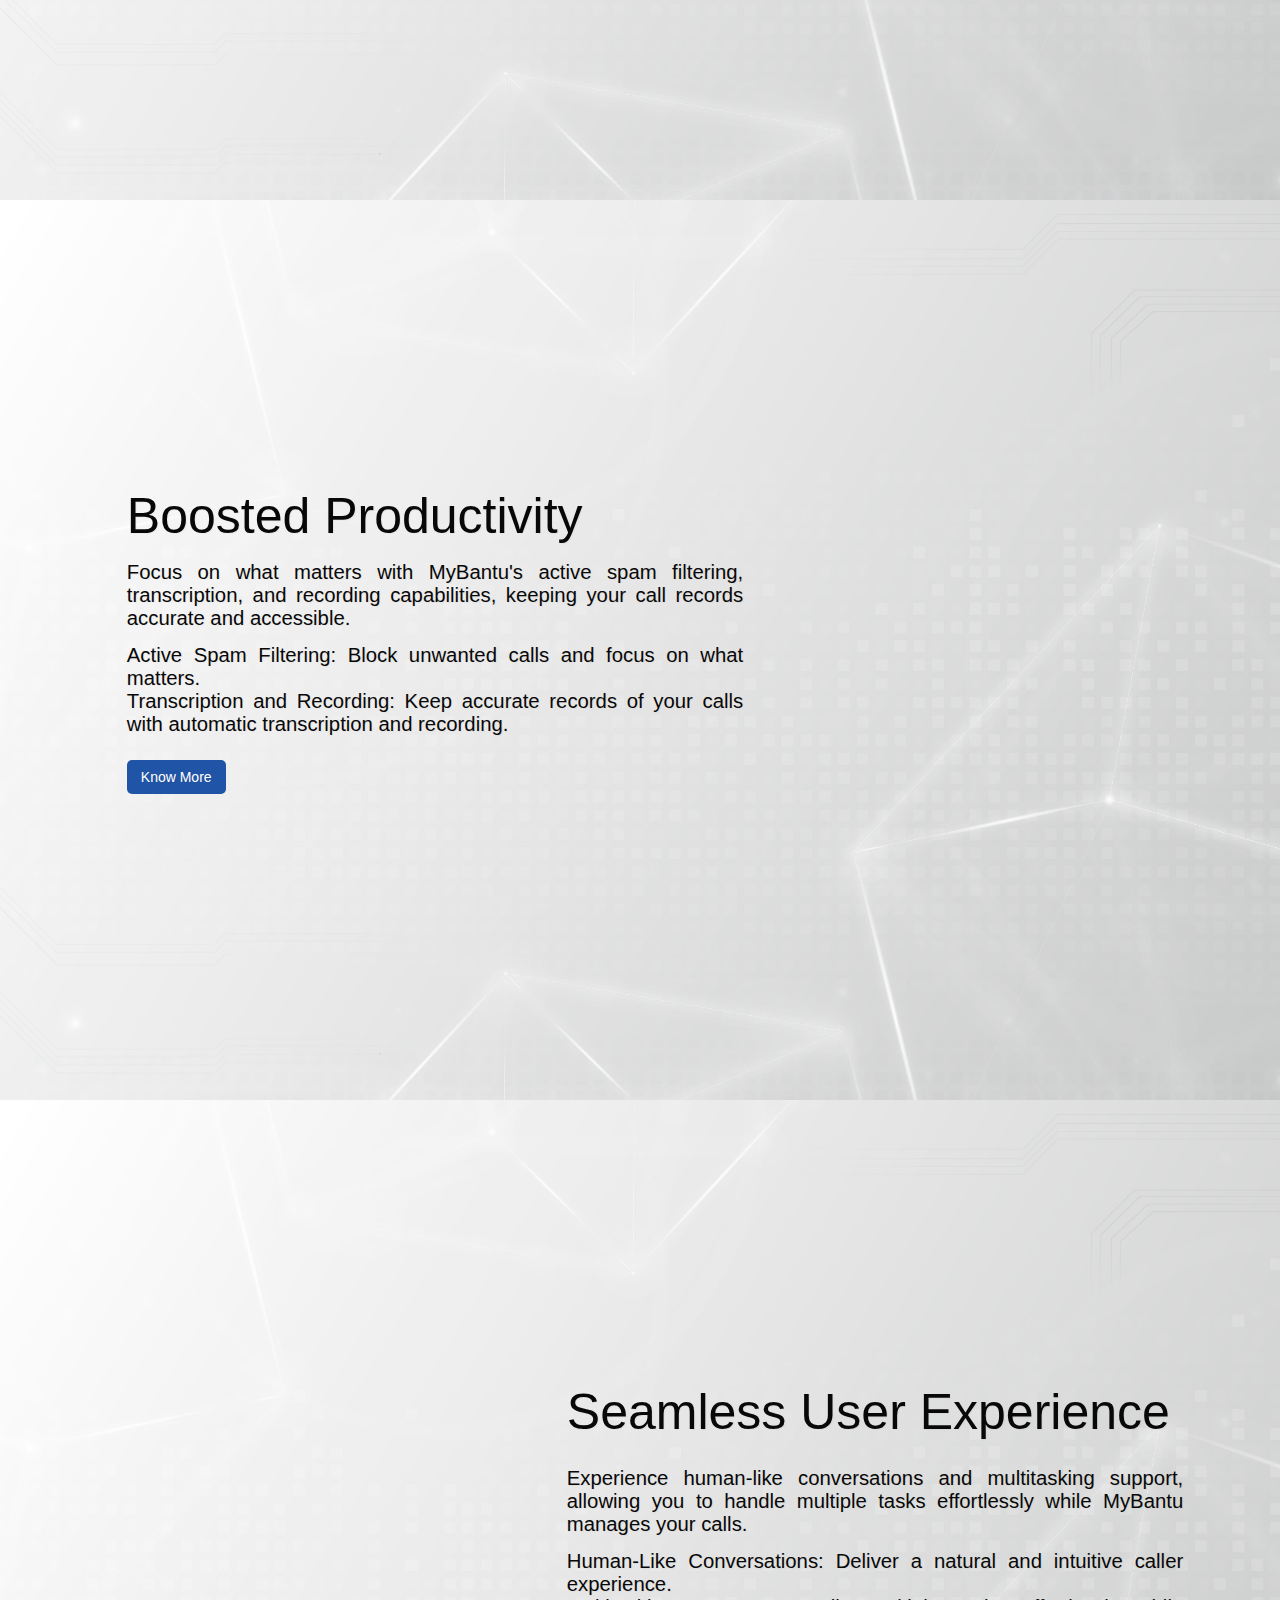
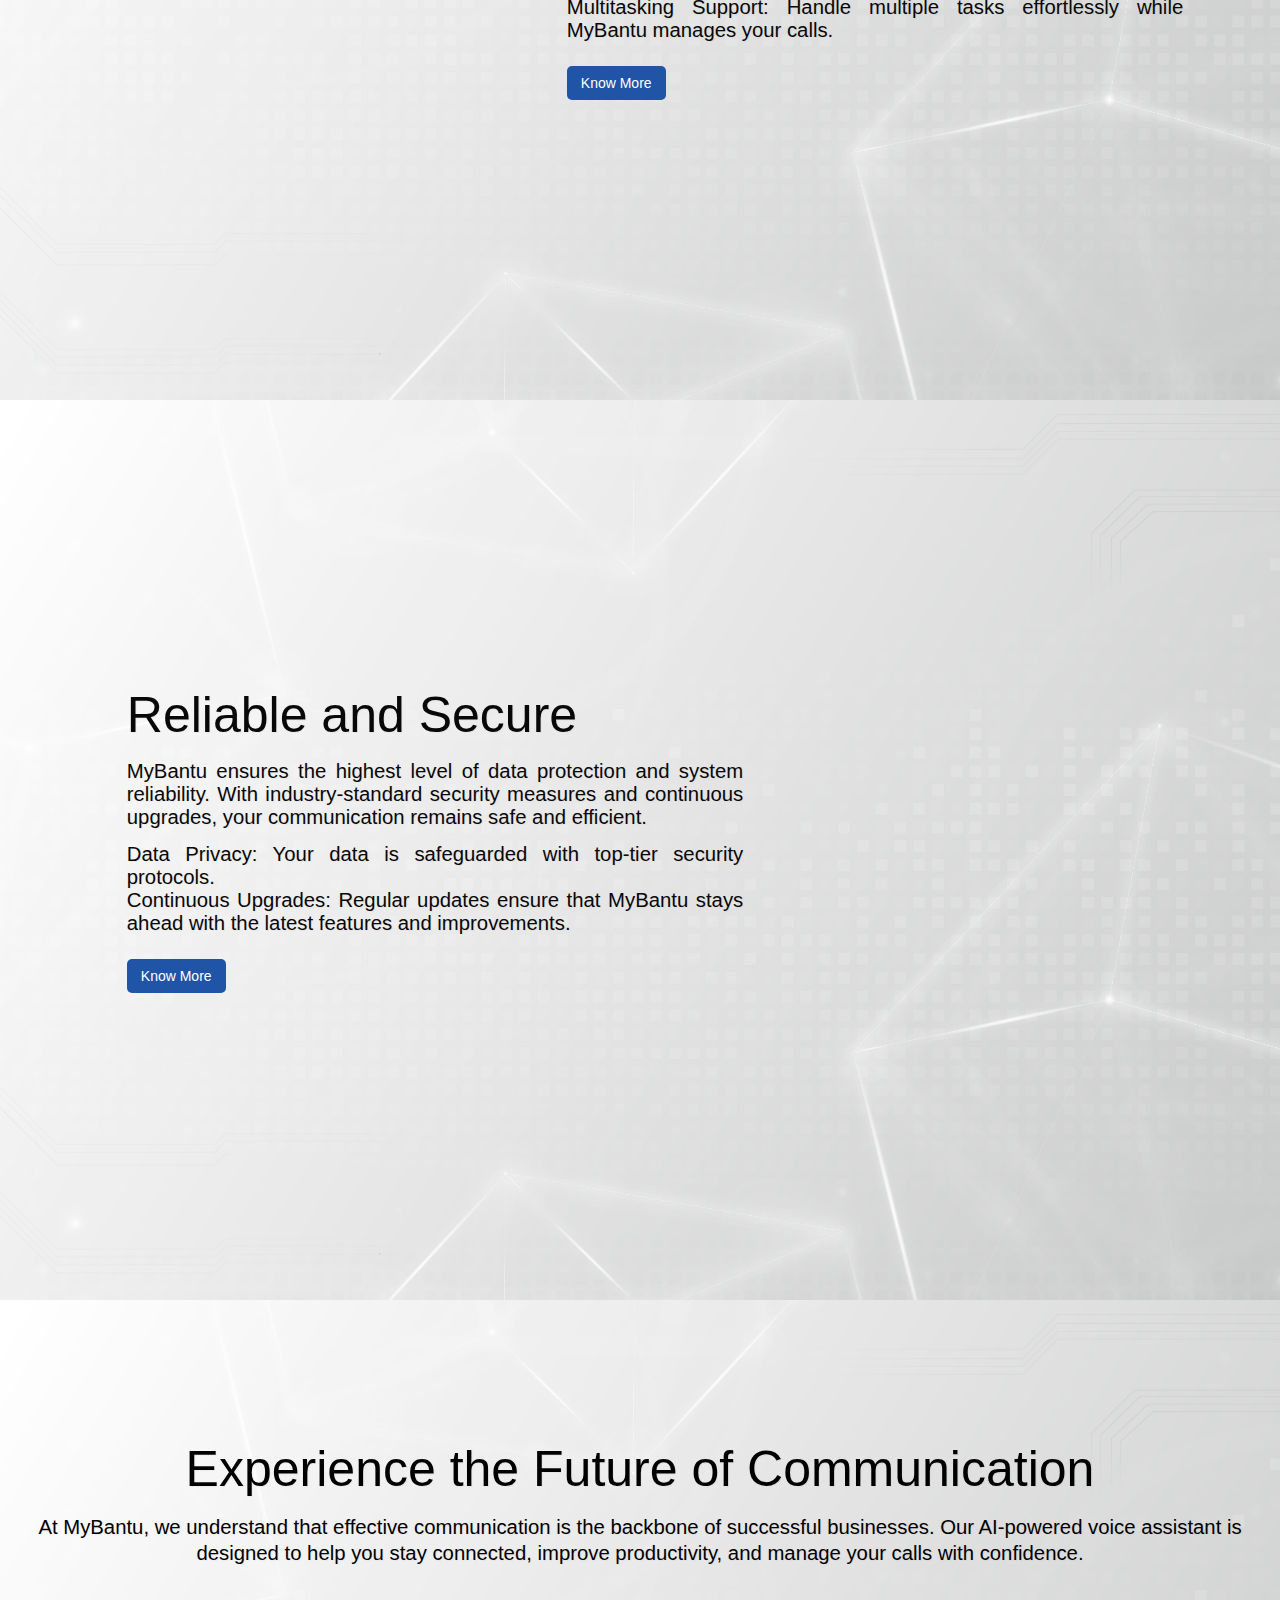
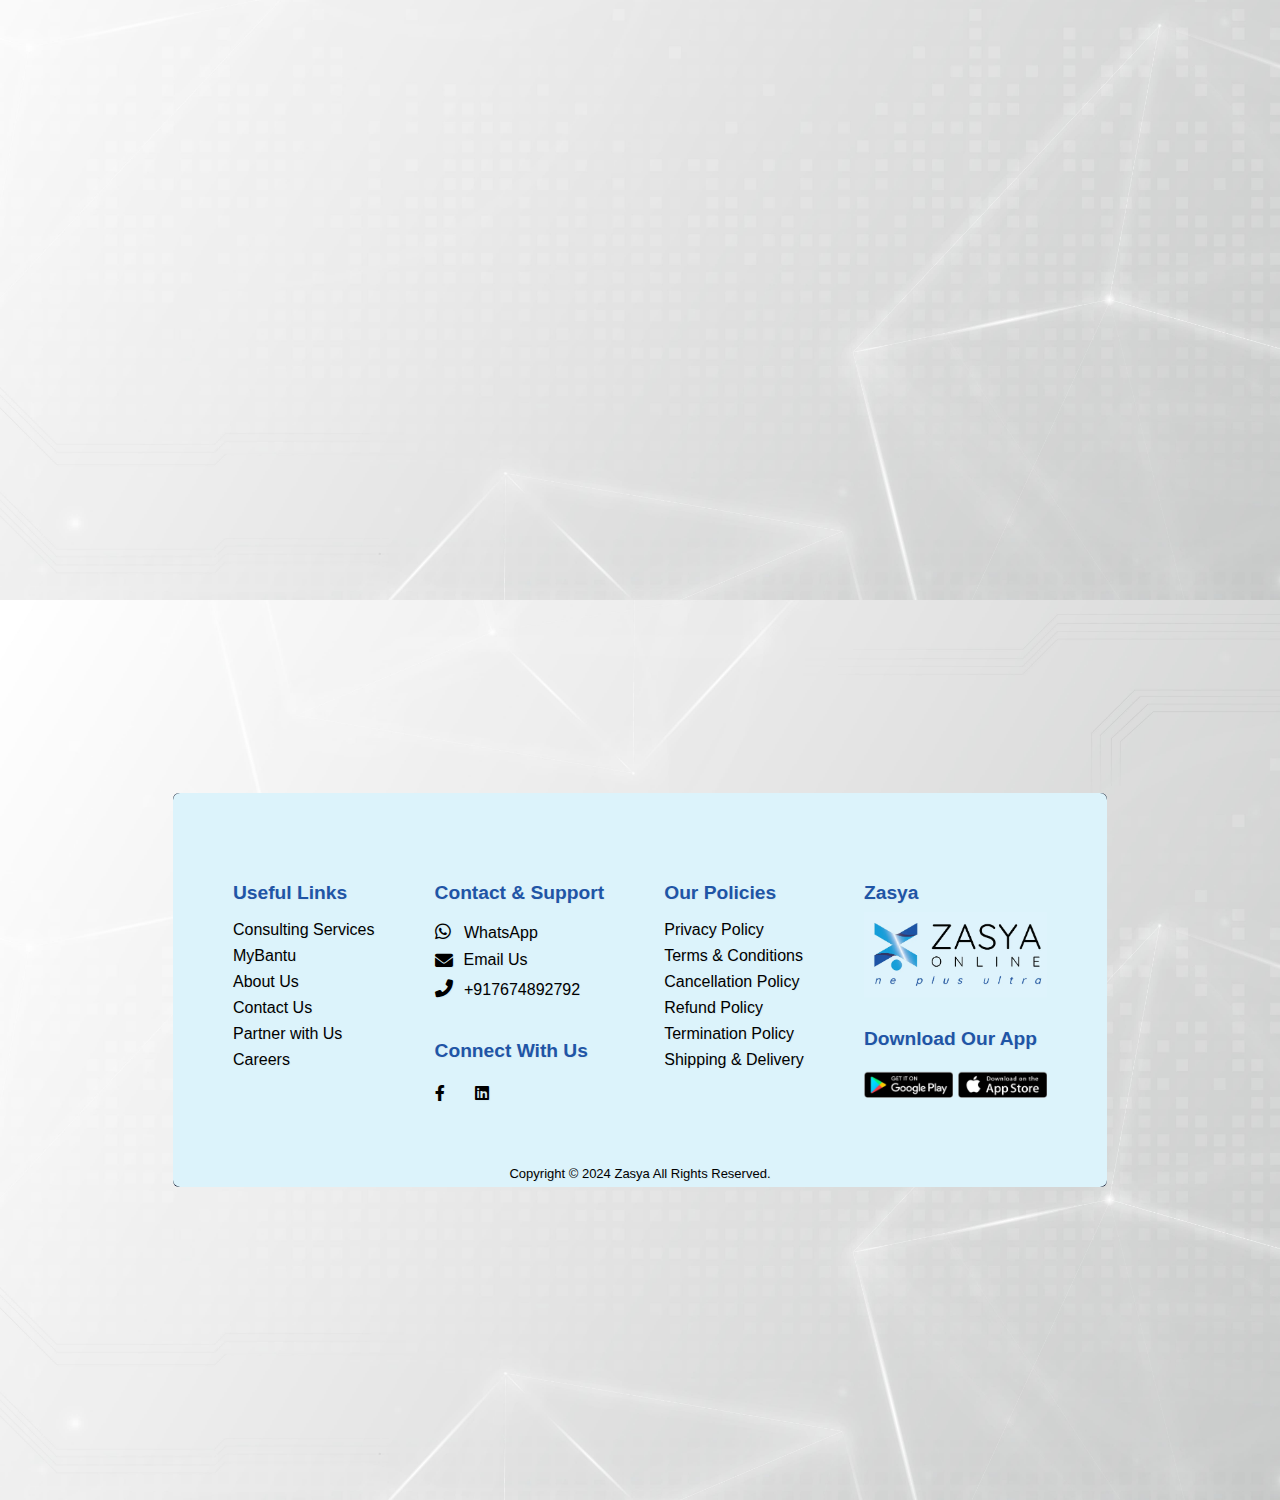
<file: mybantu.html>
<!DOCTYPE html>
<html class="no-js" lang="en">
  <head>
    <meta charset="utf-8" />
    <meta http-equiv="X-UA-Compatible" content="IE=edge" />
    <meta
  name="description"
  content="Zasya Online PVT LTD">
    <title>Zasya Online</title>
    <meta name="viewport" content="width=device-width" />
    <link rel="shortcut icon" href="images/fav.webp"  alt="company logo"/>
    <link
      rel="stylesheet"
      href="https://cdnjs.cloudflare.com/ajax/libs/font-awesome/6.0.0-beta3/css/all.min.css"
    />
    
    <link rel="stylesheet" href="style/mybantu.css" />
    <link rel="stylesheet" href="style/home-animation.css" />
    <link href="style/animation.css" rel="stylesheet" />

    <!-- Google tag (gtag.js) --> 
    <script async src="https://www.googletagmanager.com/gtag/js?id=G-XKN067R1PP"></script>
    <script>   window.dataLayer = window.dataLayer || [];   function gtag(){dataLayer.push(arguments);}   gtag('js', new Date());   gtag('config', 'G-XKN067R1PP'); </script> 
  </head>

  <body>
    <div class="whatsapp">
      <a href="https://wa.me/message/HCU2XDXIC5MPM1" target="_blank">
        <img src="images/whatsapplogo.webp" width="50px" alt="whatsapp logo" />
        <!-- <span class="whatsapp-popup">Chat with us</span> -->
      </a>
    </div>

    <div class="scroll"><img src="images/scroll.png" alt="scroll up image"/></div>
    <div class="header">
      <div class="tbl-t-1">
        <div class="tbl-r-1">
          <div class="tbl-c-1"><a href="index.html">
            <a href="index.html">
              <img src="images/Zasya Logo-new-1.webp" alt="Logo" />
            </a>
          </a></div>
          <div class="tbl-c-1">
            <div class="mobile-menu"><img src="images/menu.png" alt="menu logo"/></div>
            <div class="nav-1">
              <ul>
                <li><a href="consulting.html">Consulting Services</a></li>
                <li><a href="mybantu.html">MyBantu</a></li>
                <li><a href="about.html">About Us</a></li>
                <li><a href="contact.html">Contact Us</a></li>
                <li><a href="partner.html"> Partner with Us</a></li>
                <li><a href="careers.html">Careers</a></li>
              </ul>
            </div>
          </div>
        </div>
      </div>
    </div>

    <section class="panel slide1 img-bg-1 inside-1" data-section-name="slide1">
      <div class="wrapper">
        <div class="home-sec-1a">
          <div class="sec-1-main">
            <div class="sec-1-col-2">
              <h2>MyBantu</h2>
              <p>
                <b>Revolutionize Your Communication with AI-Powered
                  Assistance.</b
                >
              </p>

              <p>
                Explore MyBantu, Zasya's flagship AI-powered voice assistant,
                designed to streamline your communication and boost
                productivity. MyBantu offers a comprehensive suite of features
                to ensure seamless and efficient call management, tailored to
                meet the needs of modern businesses.
              </p>
              <a href="https://mybantu.in/" class="btn-1a" target="_blank"
                >Know More</a
              >
            </div>
            <div class="sec-1-col-1">
              <!--zoom-in-down-->

              <div
                class="sec-1-img set-1"
                data-aos="fade-up-left"
                data-aos-duration="3000"
              >
                <img src="images/iphoneinhand.webp" alt="iphone image" />
              </div>
            </div>
          </div>
        </div>
      </div>
    </section>

    <section class="panel slide2 img-bg-1 inside-1" data-section-name="slide2">
      <div class="wrapper">
        <div class="home-sec-1a">
          <div class="sec-1-main">
            <div class="sec-1-col-1" style="box-shadow: none">
              <!--zoom-in-down-->

              <div
                class="sec-1-img"
                data-aos="fade-up-right"
                data-aos-duration="3000"
              >
                <img src="images/mybantu white.jpeg" style="border-radius: 15px;" alt="mybantu image"/>
                
              </div>

            </div>
            <div class="sec-1-col-2">
              <h2>Effortless Call Management</h2>
              <h4
                data-aos="zoom-in"
                data-aos-duration="3000"
                class="aos-init aos-animate"
              >
                <!-- AI-powered voice assistant -->
              </h4>

              <div class="bullet-1">
                <!-- <ul>
                  <li>Boosts performance and productivity</li>
                  <li>Unlocks business opportunities</li>
                  <li>Builds teams ready for challenges</li>
                  <li>Bridges knowledge or skill gaps</li>
                  <li>Maintains employee engagement</li>
                  <li>Contributes to their personal and professional growth</li>
                  <li>Helps with talent retention</li>
                </ul> -->
                <p>
                  MyBantu revolutionizes how you manage calls with features like
                  personalized greetings, seamless call forwarding, and visual
                  voicemail, ensuring you never miss an important call and
                  manage voicemails efficiently.
                </p>
                <p>
                  Personalized Greetings:Callers with custom messages. <br>
                  Seamless Call Forwarding: Never miss important calls, regardless of your location.<br>
                   Visual Voicemail: Manage voicemails with ease and efficiency.
                </p>
                <a href="https://mybantu.in/" class="btn-1a" target="_blank"
                >Know More</a
              >
              </div>
            </div>
          </div>
        </div>
      </div>
    </section>

    <section class="panel slide1 img-bg-1 inside-1" data-section-name="slide1">
      <div class="wrapper">
        <div class="home-sec-1a">
          <div class="sec-1-main">
            <div class="sec-1-col-2">
              <h2>Boosted Productivity</h2>
              <p>
                Focus on what matters with MyBantu's active spam filtering,
                transcription, and recording capabilities, keeping your call
                records accurate and accessible.
              </p>

              <p>
                Active Spam Filtering: Block unwanted calls and focus on what
                matters. <br>
                Transcription and Recording: Keep accurate records of
                your calls with automatic transcription and recording.
              </p>
              <a href="https://mybantu.in/" class="btn-1a" target="_blank"
                >Know More</a
              >
            </div>
            <div class="sec-1-col-1">
              <!--zoom-in-down-->

              <div
                class="sec-1-img set-3"
                data-aos="fade-up-left"
                data-aos-duration="3000"
              >
                <img
                  src="images/Group-6.webp"
                  height="100px"
                  ;
                  alt="Image Description"
                />
              </div>
            </div>
          </div>
        </div>
      </div>
    </section>

    <section class="panel slide2 img-bg-1 inside-1" data-section-name="slide2">
      <div class="wrapper">
        <div class="home-sec-1a">
          <div class="sec-1-main">
            <div class="sec-1-col-1" style="box-shadow: none">
              <!--zoom-in-down-->

              <div
                class="sec-4-img"
                data-aos="fade-up-right"
                data-aos-duration="3000"
              >
                <img src="images/iphoneRealContact.webp" alt="real contact phone in hand"/>
              </div>
            </div>
            <div class="sec-1-col-2">
              <h2>Seamless User Experience</h2>
              <h4
                data-aos="zoom-in"
                data-aos-duration="3000"
                class="aos-init aos-animate"
              >
                <!-- AI-powered voice assistant -->
              </h4>

              <div class="bullet-1">
                <!-- <ul>
                  <li>Boosts performance and productivity</li>
                  <li>Unlocks business opportunities</li>
                  <li>Builds teams ready for challenges</li>
                  <li>Bridges knowledge or skill gaps</li>
                  <li>Maintains employee engagement</li>
                  <li>Contributes to their personal and professional growth</li>
                  <li>Helps with talent retention</li>
                </ul> -->
                <p>
                  Experience human-like conversations and multitasking support,
                  allowing you to handle multiple tasks effortlessly while
                  MyBantu manages your calls.
                </p>
                <p>
                  Human-Like Conversations: Deliver a natural and intuitive caller
                  experience. <br>Multitasking Support: Handle multiple tasks
                  effortlessly while MyBantu manages your calls.
                </p>
                <a href="https://mybantu.in/" class="btn-1a" target="_blank"
                >Know More</a
              >
              </div>
            </div>
          </div>
        </div>
      </div>
    </section>

    <section class="panel slide1 img-bg-1 inside-1" data-section-name="slide1">
      <div class="wrapper">
        <div class="home-sec-1a">
          <div class="sec-1-main">
            <div class="sec-1-col-2">
              <h2>Reliable and Secure</h2>
              <p>
                MyBantu ensures the highest level of data protection and system
                reliability. With industry-standard security measures and
                continuous upgrades, your communication remains safe and
                efficient.
              </p>

              <p>
                Data Privacy: Your data is safeguarded with top-tier security protocols.<br>
                Continuous Upgrades: Regular updates ensure that MyBantu stays
                ahead with the latest features and improvements.
              </p>
              <a href="https://mybantu.in/" class="btn-1a" target="_blank"
                >Know More</a
              >
            </div>
            <div class="sec-1-col-1">
              <!--zoom-in-down-->

              <div
                class="sec-1-img set-5"
                data-aos="fade-up-left"
                data-aos-duration="3000"
              >
                <img src="images/dsfsd-1.webp" alt="mybantu iphone"/>
              </div>
            </div>
          </div>
        </div>
      </div>
    </section>

    <section class="panel slide5 img-bg-1" data-section-name="slide5">
      <div class="wrapper">
        <div class="home-sec-1">
          <div class="wad-1">
            <h3>Experience the Future of Communication</h3>
            <p style="text-align: center;">
              At MyBantu, we understand that effective communication is the
              backbone of successful businesses. Our AI-powered voice assistant
              is designed to help you stay connected, improve productivity, and
              manage your calls with confidence.
            </p>
            
            <div class="wad-1-f">
              <div
                class="wad-2-c"
                data-aos="fade-up"
                data-aos-anchor-placement="bottom-bottom"
                data-aos-duration="1000"
              >
                <img src="images/transcription.webp" alt="transcription image" />
                <h6>Call Forwarding and Transcription</h6>
              </div>
              <div
                class="wad-2-c"
                data-aos="fade-up"
                data-aos-anchor-placement="bottom-bottom"
                data-aos-duration="1800"
              >
                <img src="images/spamcall.webp" alt="spamcall image"/>
                <h6>Spam Filtering and Visual Voicemail</h6>
              </div>
              <div
                class="wad-2-c"
                data-aos="fade-up"
                data-aos-anchor-placement="bottom-bottom"
                data-aos-duration="2400"
              >
                <img src="images/voiceassistant.webp" alt="voice assistant image"/>
                <h6>Personalized Voice Assistant</h6>
              </div>
              <div
                class="wad-2-c"
                data-aos="fade-up"
                data-aos-anchor-placement="bottom-bottom"
                data-aos-duration="3000"
              >
                <img src="images/automatecall.webp" alt="automate call image"/>
                <h6>Automated Call Management</h6>
              </div>
            </div>
          </div>
        </div>
      </div>
    </section>

    

    



    <section
      id="custom-background-section"
      class="panel slide7 img-bg-1 one-1"
      data-section-name="slide7"
     >
      <div class="wrapper">
        <div class="home-sec-1 home-sec-1-height">
          <section class="footer">
            <div class="footer-row">
              <div class="footer-col">
                <h4>Useful Links</h4>
                <ul class="links">
                  <li><a href="consulting.html">Consulting Services</a></li>
                  <li><a href="mybantu.html">MyBantu</a></li>
                  <li><a href="about.html">About Us</a></li>
                  <li><a href="contact.html">Contact Us</a></li>
                  <li><a href="partner.html">Partner with Us</a></li>
                  <li><a href="careers.html">Careers</a></li>
                </ul>
              </div>

              <div class="footer-col">
                <h4>Contact & Support</h4>
                <ul class="links">
                    <li>
                        <a href="https://wa.me/7674892792" class="whatsapp-link" aria-label="Chat with us on WhatsApp">
                            <i class="fab fa-whatsapp" style="margin-right: 9px; color: #000000; font-size: 18px;"></i>
                            WhatsApp
                        </a>
                    </li>
                    <li>
                        <a href="mailto:info@zasya.online" class="email-link" aria-label="Send us an email" style="display: flex; align-items: center; text-decoration: none;">
                            <i class="fas fa-envelope" style="margin-right: 11px; color: #000000; font-size: 18px;"></i>
                            Email Us
                        </a>
                    </li>
                    <li>
                        <a href="tel:+1234567890" class="phone-link" aria-label="Call us at +917674892792">
                            <i class="fas fa-phone-alt phone-icon" style="margin-right: 7px; color: #000000; font-size: 18px;"></i>
                            +917674892792
                        </a>
                        <p style="color: #1f55a6; font-size: 1.2rem; font-weight: bold; margin-top: 40px;">Connect With Us</p>
                    </li>
                    <div class="icons">
                        <a href="https://www.facebook.com/zasyaonline" target="_blank" rel="noopener noreferrer" aria-label="Follow us on Facebook">
                            <i class="fa-brands fa-facebook-f"></i>
                        </a>
                        <a href="https://www.linkedin.com/company/zasya/" target="_blank" rel="noopener noreferrer" aria-label="Connect with us on LinkedIn">
                            <i class="fa-brands fa-linkedin"></i>
                        </a>
                        
                    </div>
                </ul>
            </div>

              <div class="footer-col">
                <h4>Our Policies</h4>
                <ul class="links">
                  <li><a href="privacypolicy.html">Privacy Policy</a></li>
                  <li><a href="termsandconditions.html">Terms & Conditions</a></li>
                  <li>
                    <a href="cancellationrefundterminationpolicy.html">Cancellation Policy</a>
                  </li>
                  <li><a href="cancellationrefundterminationpolicy.html">Refund Policy</a></li>
                  <li><a href="termsandconditions.html#termination">Termination Policy</a></li>
                  <li><a href="shippinganddelivery.html">Shipping & Delivery</a></li>
                  <!-- <li><a href="#">Testimonials</a></li>
                  <li><a href="#">Media Kit</a></li> -->
                </ul>
              </div>

              <div class="footer-col" style="width: 183px">
                <h4>Zasya</h4>
                <a href="index.html" >
                  <img
                  src="images/Zasya Logo-new-1.webp"
                  alt="Logo"
                  style="max-width: 100%; height: auto; transition: transform 0.3s ease;"
                  onmouseover="this.style.transform='scale(1.1)'"
                  onmouseout="this.style.transform='scale(1)'"
                  />
                  </a>
                <div>
                  <p
                    style="
                      color: #1f55a6;
                      font-size: 1.2rem;
                      font-weight: bold;
                      margin-top: 25px;
                    "
                  >
                    Download Our App
                  </p>
                </div>
                <form action="#">
                  <a href="https://play.google.com/store/apps/details?id=com.zasyaonline.mybantu&hl=en&pli=1" target="_blank">
                    <img
                    src="images/image-3@2x.webp"
                    alt="Logo"
                    style="max-width: 100%; height: auto; transition: transform 0.3s ease;"
                    onmouseover="this.style.transform='scale(1.1)'"
                    onmouseout="this.style.transform='scale(1)'"
                    />
                    </a>

                  <a href="https://play.google.com/store/apps/details?id=com.zasyaonline.mybantu&hl=en&pli=1" target="_blank">
                  <img
                  src="images/image-2@2x.webp"
                  alt="Logo"
                  style="max-width: 100%; height: auto; transition: transform 0.3s ease;"
                  onmouseover="this.style.transform='scale(1.1)'"
                  onmouseout="this.style.transform='scale(1)'"
                  />
                  </a>

                </form>
                
              </div>
            </div>
            <div>
              <p
                style="
                  font-size: 13px;
                  margin-top: -1px;
                  text-align: center;
                  color: #000000;
                  background-color: #dcf3fb;
                  border-bottom-left-radius: 7px;
                  border-bottom-right-radius: 7px;
                "
              >
                Copyright © 2024 Zasya All Rights Reserved.
              </p>
            </div>
          </section>
        </div>
      </div>
      <br />
    </section>

    <script src="js/jquery-1.11.1.js"></script>
    <script src="js/scroll.js"></script>
    <script src="js/main.js"></script>
    <script src="slider-2/slick.js"></script>
    <script src="js/animation.js"></script>
    <script>
      $(document).ready(function () {
        $(".Modern-Slider").slick({
          autoplay: true,
          autoplaySpeed: 10000,
          speed: 1200,
          slidesToShow: 1,
          slidesToScroll: 1,
          pauseOnHover: false,
          dots: true,
          pauseOnDotsHover: false,
          cssEase: "linear",
          // fade:true,
          draggable: false,
          prevArrow: '<button class="PrevArrow"></button>',
          nextArrow: '<button class="NextArrow"></button>',
        });
      });
    </script>
    <script>
      AOS.init({
        easing: "ease-out-back",
        duration: 1000,
      });
    </script>
    <script>
      $(document).ready(function () {
        $(".mobile-menu").click(function () {
          $(".nav-1").slideToggle(500);
        });
      });
    </script>
  </body>
</html>
</file>
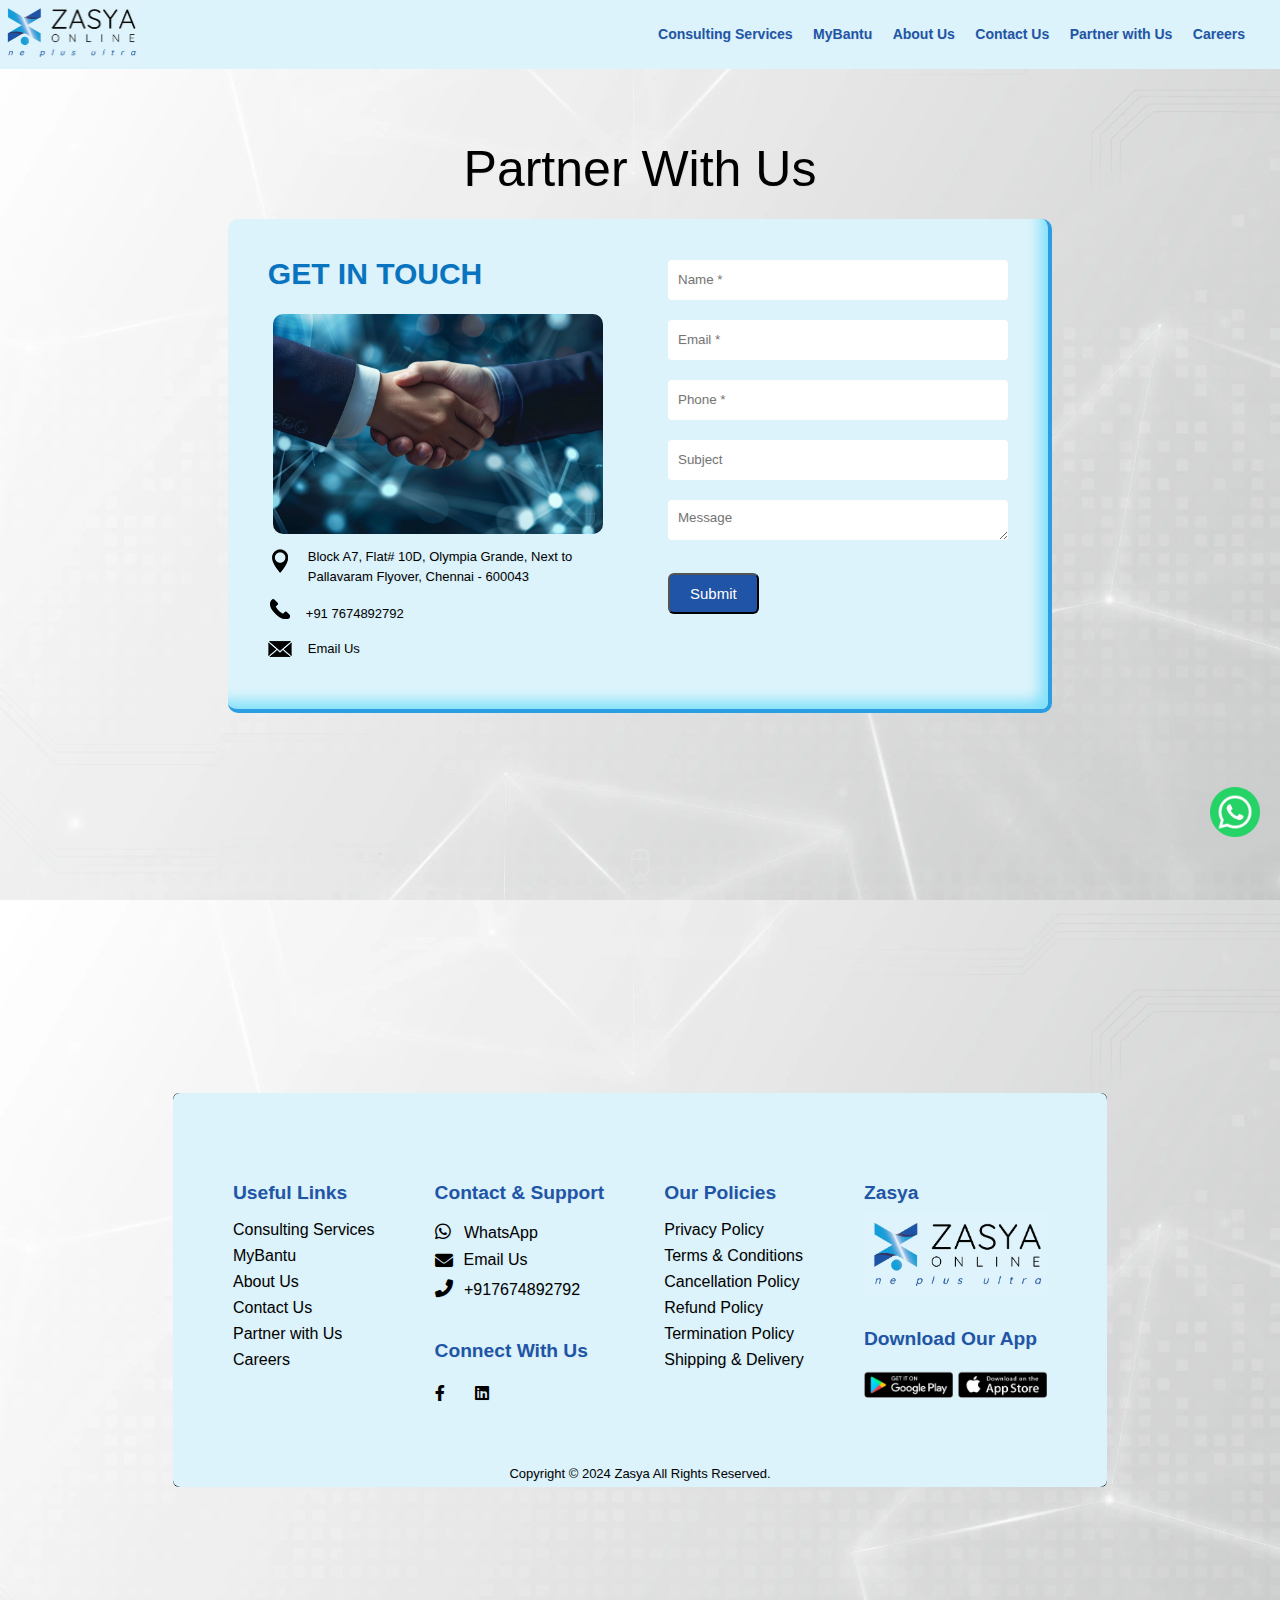
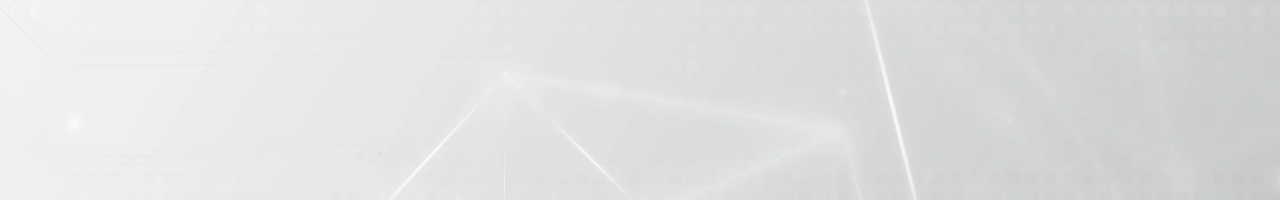
<file: partner.html>
<!DOCTYPE html>
<html class="no-js" lang="en">
  <head>
    <meta charset="utf-8" />
    <meta http-equiv="X-UA-Compatible" content="IE=edge" />
    <title>Zasya Online</title>
    <meta name="viewport" content="width=device-width" />
    <meta name="zasyaonline" content="It Consulting Services" />
    <meta name="zasya" content="IT Consulting Services." />
    <meta name="zasya.online" content="IT consulting Services" />
    <meta name="description" content="Zasya Online PVT LTD" />
    <link rel="shortcut icon" href="images/fav.webp"  alt="fav icon"/>
    <link
      rel="stylesheet"
      href="https://cdnjs.cloudflare.com/ajax/libs/font-awesome/6.0.0-beta3/css/all.min.css"
    />
    
    <link rel="stylesheet" href="style/main.css" />
    <link rel="stylesheet" href="style/home-animation.css" />
    <link href="style/animation.css" rel="stylesheet" />

    <script src="https://www.google.com/recaptcha/api.js" async defer></script>

    <!-- Google tag (gtag.js) --> 
    <script async src="https://www.googletagmanager.com/gtag/js?id=G-XKN067R1PP"></script>
    <script>   window.dataLayer = window.dataLayer || [];   function gtag(){dataLayer.push(arguments);}   gtag('js', new Date());   gtag('config', 'G-XKN067R1PP'); </script> 
    
  </head>

  <body>
    <div class="whatsapp">
      <a href="https://wa.me/message/HCU2XDXIC5MPM1" target="_blank">
        <img src="images/whatsapplogo.webp" width="50px" alt="whatsapp Logo" />
        <!-- <span class="whatsapp-popup">Chat with us</span> -->
      </a>
    </div>
    <div class="scroll"><img src="images/scroll.png" alt="scroll png" /></div>
    <div class="header">
      <div class="tbl-t-1">
        <div class="tbl-r-1">
          <div class="tbl-c-1"><a href="index.html">
            <img src="images/Zasya Logo-new-1.webp" alt="Logo" />
          </a></div>
          <div class="tbl-c-1">
            <div class="mobile-menu"><img src="images/menu.png" alt="Menu Logo"/></div>
            <div class="nav-1">
              <ul>
                <li><a href="consulting.html">Consulting Services</a></li>
                <li><a href="mybantu.html">MyBantu</a></li>
                <li><a href="about.html">About Us</a></li>
                <li><a href="contact.html">Contact Us</a></li>
                <li><a href="partner.html"> Partner with Us</a></li>
                <li><a href="careers.html">Careers</a></li>
              </ul>
            </div>
          </div>
        </div>
      </div>
    </div>
    <section class="panel slide3 img-bg-1 inside-1" data-section-name="slide3">
      <div class="wrapper1">
        <div class="home-sec-1a">
          <div class="about-1 text-center-1">
            <h2>Partner With Us</h2>
    
            <div class="getintouch">
              <div class="tbl-gt-1">
                <div class="tbl-gr-1">
                  <div class="tbl-gc-1">
                    <h2>Get in Touch</h2>
                    <div
                      class="image-1 aos-init aos-animate"
                      data-aos="fade-up"
                      data-aos-anchor-placement="bottom-bottom"
                      data-aos-duration="1800"
                    >
                      <img src="images/partner1.webp" alt="partner image"/>
                    </div>
                    <div
                      class="location-1"
                      alt="loation icon"
                      style="background-image: url(images/location-icon.png)"
                    >
                      Block A7, Flat# 10D, Olympia Grande, Next to Pallavaram Flyover, Chennai - 600043
                    </div>
                    <div
                      class="location-2"
                      alt="phone icon"
                      style="background-image: url(images/phone-icon.png)"
                    >
                    <a href="tel:+917674892792" class="phone-link" style="text-decoration: none; color: #000000;">
                      <i style="margin-right: 8px; color: #000000; font-size: 18px;"></i>+91 7674892792</a>
                    </div>
                    <div
                      class="location-1"
                      alt="email icon"
                      style="background-image: url(images/email-icon.png)"
                    >
                      <a href="mailto:partners@zasyaonline.com">Email Us</a>
                    </div>
                  </div>
                  <div class="tbl-gc-1">
                    <form
                      action="form.php"
                      method="POST"
                      name="abs2021"
                      enctype="multipart/form-data"
                      id="abs2021"
                      onsubmit="return validateForm()"
                    >
                      <span style="color: red; font-size: 13px" id="err1"></span>
                      <input
                        type="text"
                        placeholder="Name *"
                        name="name"
                        id="name"
                        class="text-field-1"
                        required
                        style="color: #000000;"
                      />
                      <span style="color: red; font-size: 13px" id="err2"></span>
                      <input
                        type="email"
                        placeholder="Email *"
                        name="email_id"
                        id="email_id"
                        class="text-field-1"
                        required
                        style="color: #000000;"
                      />
                      <span style="color: red; font-size: 13px" id="err3"></span>
                      <input
                        type="text"
                        placeholder="Phone *"
                        name="contactnum"
                        id="contactnum"
                        class="text-field-1"
                        required
                        style="color: #000000;"
                      />
                      <span style="color: red; font-size: 13px" id="err4"></span>
                      <input
                        type="text"
                        placeholder="Subject"
                        name="subject"
                        id="subject"
                        class="text-field-1"
                      />
                      <textarea
                        placeholder="Message"
                        name="message"
                        id="message"
                        class="textarea-2"
                      ></textarea>
                      <div class="g-recaptcha" data-sitekey="6LcsQlUpAAAAAATqLJGqWuxUfnVbhhiEmPpuj18R"></div>
                      <!--USE SECRET KEY FOR BACK END "6LcsQlUpAAAAAH21pFA-I7mVHbB6awSYR4-6l1ki" -->
                      <input class="btn-2" type="hidden" value="SUBMIT" name="action" />
                      <input class="btn-2" type="submit" value="Submit" name="submit" />
                    </form>
                  </div>
                </div>
              </div>
            </div>
    
            <script>
              document.getElementById("contactnum").addEventListener("input", function (e) {
                var phone = e.target.value;
                var phoneError = document.getElementById("err4");
    
                // Allow only digits
                e.target.value = phone.replace(/\D/g, "");
    
                // Check if length is greater than 10
                if (e.target.value.length > 10 || e.target.value.length < 10) {
                  phoneError.textContent = "";
                  e.target.value = e.target.value.slice(0, 10); // Truncate to 10 digits
                } else if (e.target.value.length == 10) {
                  phoneError.textContent = "";
                }
              });
    
              function validateForm() {
                var phone = document.getElementById("contactnum").value;
                var phoneError = document.getElementById("err4");
                var phonePattern = /^\d{10}$/;
    
                if (phonePattern.test(phone)) {
                  phoneError.textContent = "";
                } else {
                  phoneError.textContent = "";
                  return false;
                }
    
                // Check other fields
                var name = document.getElementById("name").value;
                var email = document.getElementById("email_id").value;
    
                if (!name) {
                  document.getElementById("err1").textContent = "Name is required.";
                  return false;
                } else {
                  document.getElementById("err1").textContent = "";
                }
    
                if (!email) {
                  document.getElementById("err2").textContent = "Email is required.";
                  return false;
                } else {
                  document.getElementById("err2").textContent = "";
                }
    
                return true;
              }
            </script>
            
          </div>
        </div>
      </div>
    </section>

    <section
      id="custom-background-section"
      class="panel slide7 img-bg-1 one-1"
      data-section-name="slide7"
     >
      <div class="wrapper">
        <div class="home-sec-1 home-sec-1-height">
          <section class="footer">
            <div class="footer-row">
              <div class="footer-col">
                <h4>Useful Links</h4>
                <ul class="links">
                  <li><a href="consulting.html">Consulting Services</a></li>
                  <li><a href="mybantu.html">MyBantu</a></li>
                  <li><a href="about.html">About Us</a></li>
                  <li><a href="contact.html">Contact Us</a></li>
                  <li><a href="partner.html">Partner with Us</a></li>
                  <li><a href="careers.html">Careers</a></li>
                </ul>
              </div>

              <div class="footer-col">
                <h4>Contact & Support</h4>
                <ul class="links">
                    <li>
                        <a href="https://wa.me/7674892792" class="whatsapp-link" aria-label="Chat with us on WhatsApp">
                            <i class="fab fa-whatsapp" style="margin-right: 9px; color: #000000; font-size: 18px;"></i>
                            WhatsApp
                        </a>
                    </li>
                    <li>
                        <a href="mailto:info@zasya.online" class="email-link" aria-label="Send us an email" style="display: flex; align-items: center; text-decoration: none;">
                            <i class="fas fa-envelope" style="margin-right: 11px; color: #000000; font-size: 18px;"></i>
                            Email Us
                        </a>
                    </li>
                    <li>
                        <a href="tel:+1234567890" class="phone-link" aria-label="Call us at +917674892792">
                            <i class="fas fa-phone-alt phone-icon" style="margin-right: 7px; color: #000000; font-size: 18px;"></i>
                            +917674892792
                        </a>
                        <p style="color: #1f55a6; font-size: 1.2rem; font-weight: bold; margin-top: 40px;">Connect With Us</p>
                    </li>
                    <div class="icons">
                        <a href="https://www.facebook.com/zasyaonline" target="_blank" rel="noopener noreferrer" aria-label="Follow us on Facebook">
                            <i class="fa-brands fa-facebook-f"></i>
                        </a>
                        <a href="https://www.linkedin.com/company/zasya/" target="_blank" rel="noopener noreferrer" aria-label="Connect with us on LinkedIn">
                            <i class="fa-brands fa-linkedin"></i>
                        </a>
                        
                    </div>
                </ul>
            </div>
            

              <div class="footer-col">
                <h4>Our Policies</h4>
                <ul class="links">
                  <li><a href="privacypolicy.html">Privacy Policy</a></li>
                  <li><a href="termsandconditions.html">Terms & Conditions</a></li>
                  <li>
                    <a href="cancellationrefundterminationpolicy.html">Cancellation Policy</a>
                  </li>
                  <li><a href="cancellationrefundterminationpolicy.html">Refund Policy</a></li>
                  <li><a href="termsandconditions.html#termination">Termination Policy</a></li>
                  <li><a href="shippinganddelivery.html">Shipping & Delivery</a></li>
                  <!-- <li><a href="#">Testimonials</a></li>
                  <li><a href="#">Media Kit</a></li> -->
                </ul>
              </div>

              <div class="footer-col" style="width: 183px">
                <h4>Zasya</h4>
                <a href="index.html" >
                  <img
                  src="images/Zasya Logo-new-1.webp"
                  alt="Logo"
                  style="max-width: 100%; height: auto; transition: transform 0.3s ease;"
                  onmouseover="this.style.transform='scale(1.1)'"
                  onmouseout="this.style.transform='scale(1)'"
                  />
                  </a>
                <div>
                  <p
                    style="
                      color: #1f55a6;
                      font-size: 1.2rem;
                      font-weight: bold;
                      margin-top: 25px;
                    "
                  >
                    Download Our App
                  </p>
                </div>
                <form action="#">
                  <a href="https://play.google.com/store/apps/details?id=com.zasyaonline.mybantu&hl=en&pli=1" target="_blank">
                    <img
                    src="images/image-3@2x.webp"
                    alt="Logo"
                    style="max-width: 100%; height: auto; transition: transform 0.3s ease;"
                    onmouseover="this.style.transform='scale(1.1)'"
                    onmouseout="this.style.transform='scale(1)'"
                    />
                    </a>

                  <a href="https://play.google.com/store/apps/details?id=com.zasyaonline.mybantu&hl=en&pli=1" target="_blank">
                  <img
                  src="images/image-2@2x.webp"
                  alt="Logo"
                  style="max-width: 100%; height: auto; transition: transform 0.3s ease;"
                  onmouseover="this.style.transform='scale(1.1)'"
                  onmouseout="this.style.transform='scale(1)'"
                  />
                  </a>

                </form>
                
              </div>
            </div>
            <div>
              <p
                style="
                  font-size: 13px;
                  margin-top: -1px;
                  text-align: center;
                  color: #000000;
                  background-color: #dcf3fb;
                  border-bottom-left-radius: 7px;
                  border-bottom-right-radius: 7px;
                "
              >
                Copyright © 2024 Zasya All Rights Reserved.
              </p>
            </div>
          </section>
        </div>
      </div>
      <br />
    </section>

    <script src="js/jquery-1.11.1.js"></script>

    <script src="js/scroll.js"></script>
    <script src="js/main.js"></script>
    <script src="slider-2/slick.js"></script>
    <script src="js/animation.js"></script>
    <script>
      $(document).ready(function () {
        $(".Modern-Slider").slick({
          autoplay: true,
          autoplaySpeed: 10000,
          speed: 1200,
          slidesToShow: 1,
          slidesToScroll: 1,
          pauseOnHover: false,
          dots: true,
          pauseOnDotsHover: false,
          cssEase: "linear",
          // fade:true,
          draggable: false,
          prevArrow: '<button class="PrevArrow"></button>',
          nextArrow: '<button class="NextArrow"></button>',
        });
      });
    </script>
    <script>
      AOS.init({
        easing: "ease-out-back",
        duration: 1000,
      });
    </script>
    <script>
      $(document).ready(function () {
        $(".mobile-menu").click(function () {
          $(".nav-1").slideToggle(500);
        });
      });
    </script>
    <script type="text/javascript">
      $(document).ready(function () {
        $("#choose-file").change(function () {
          var file = $("#choose-file")[0].files[0].name;
          $(this).prev("label").text(file);
        });

        $("#abs2021").submit(function (event) {
          var zasyaname = $("#name").val();
          var email_id = $("#email_id").val();
          var contactnum = $("#contactnum").val();
          var subject = $("#subject").val();

          function IsEmail(email_id) {
            var regex =
              /^([a-zA-Z0-9_\.\-\+])+\@(([a-zA-Z0-9\-])+\.)+([a-zA-Z0-9]{2,4})+$/;
            return regex.test(email_id);
          }

          if (zasyaname == "") {
            $("#name").focus();
            $("#err1").html("Please Enter your Name.");
            return false;
          } else {
            $("#err1").html("");
          }

          if (email_id == "") {
            $("#email_id").focus();
            $("#err2").html("Please Enter your Email ID.");
            return false;
          } else if (!IsEmail(email_id)) {
            $("#email_id").focus();
            $("#err2").html("Invalid email format.");
            return false;
          } else {
            $("#err2").html("");
          }

          if (contactnum == "") {
            $("#contactnum").focus();
            $("#err3").html("Please Enter your Mobile Number.");
            return false;
          } else if (!/^\d{10}$/.test(contactnum)) {
            $("#contactnum").focus();
            $("#err3").html("Please enter a valid 10-digit phone number.");
            return false;
          } else {
            $("#err3").html("");
          }

          if (subject == "") {
            $("#subject").focus();
            $("#err4").html("Please Enter your Subject.");
            return false;
          } else {
            $("#err4").html("");
          }

          // If all validations pass, the form will be submitted
          return true;
        });
      });
    </script>
  </body>
</html>
</file>
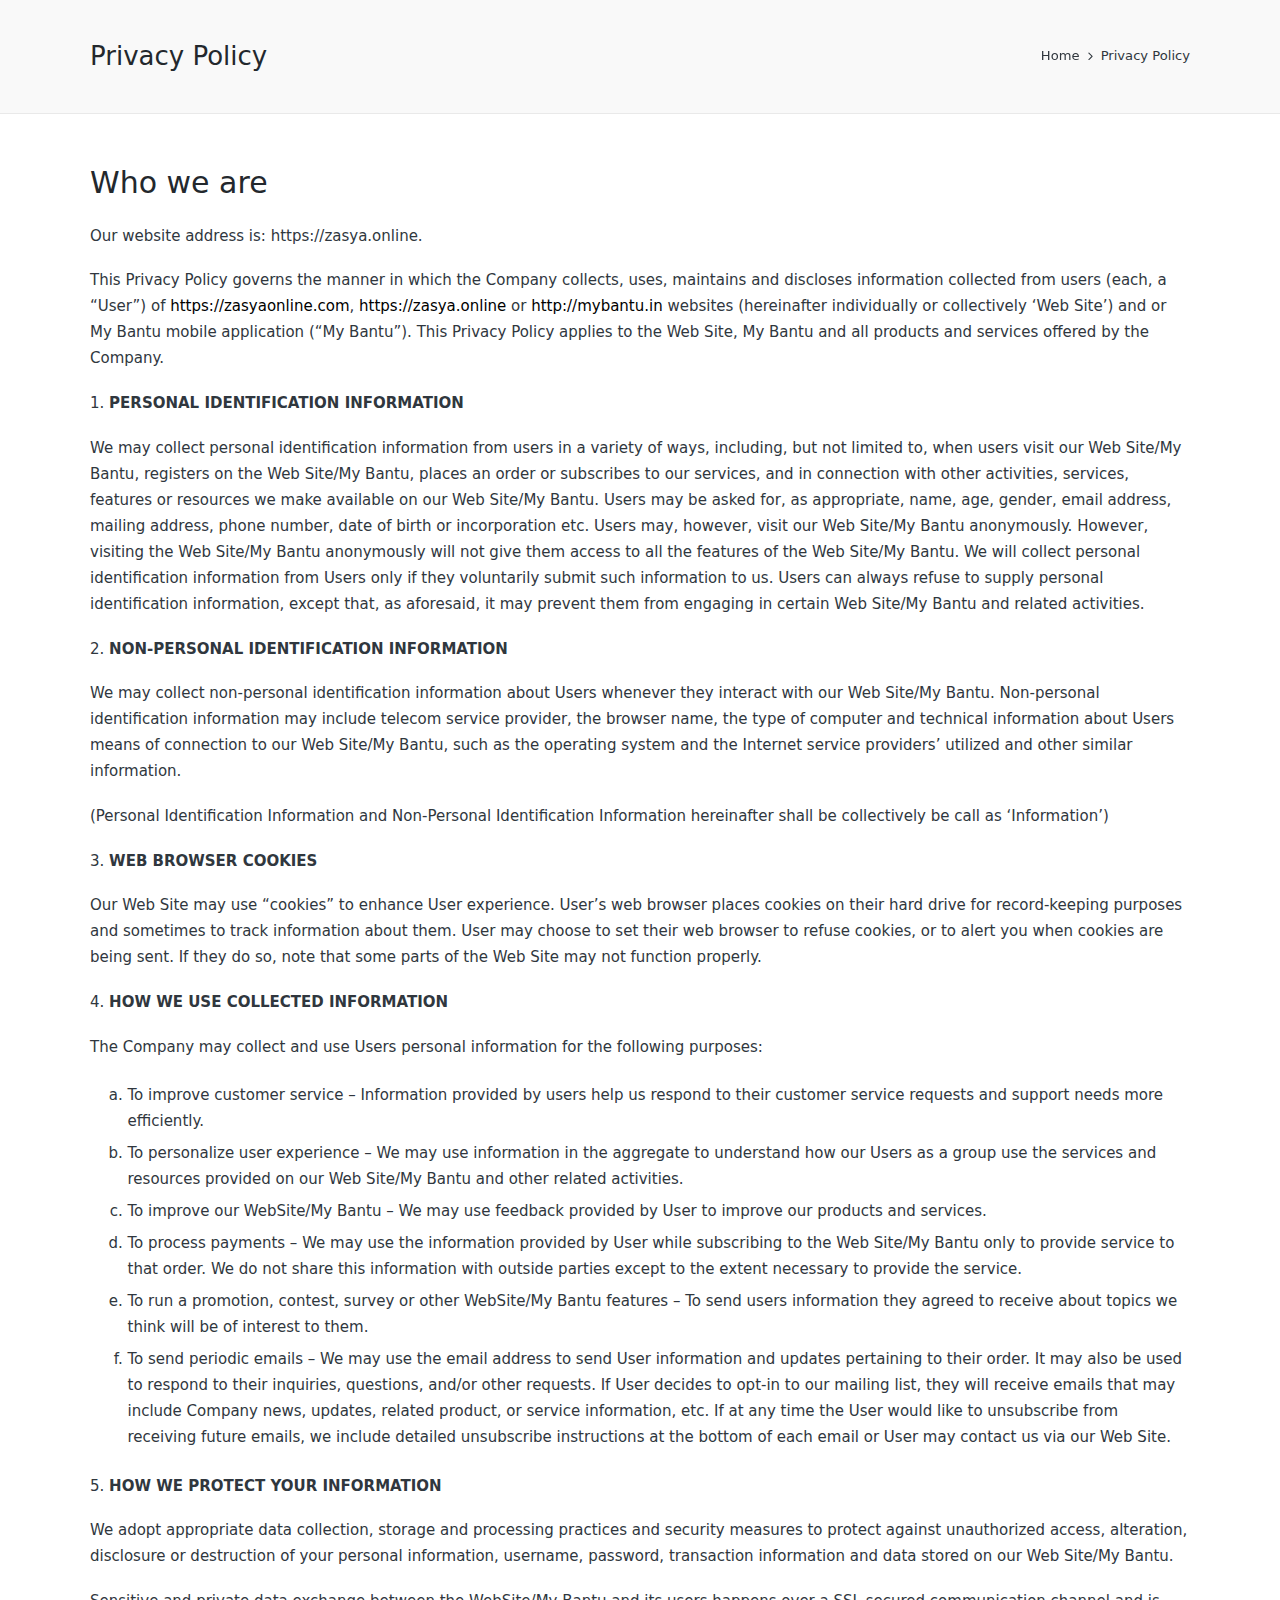
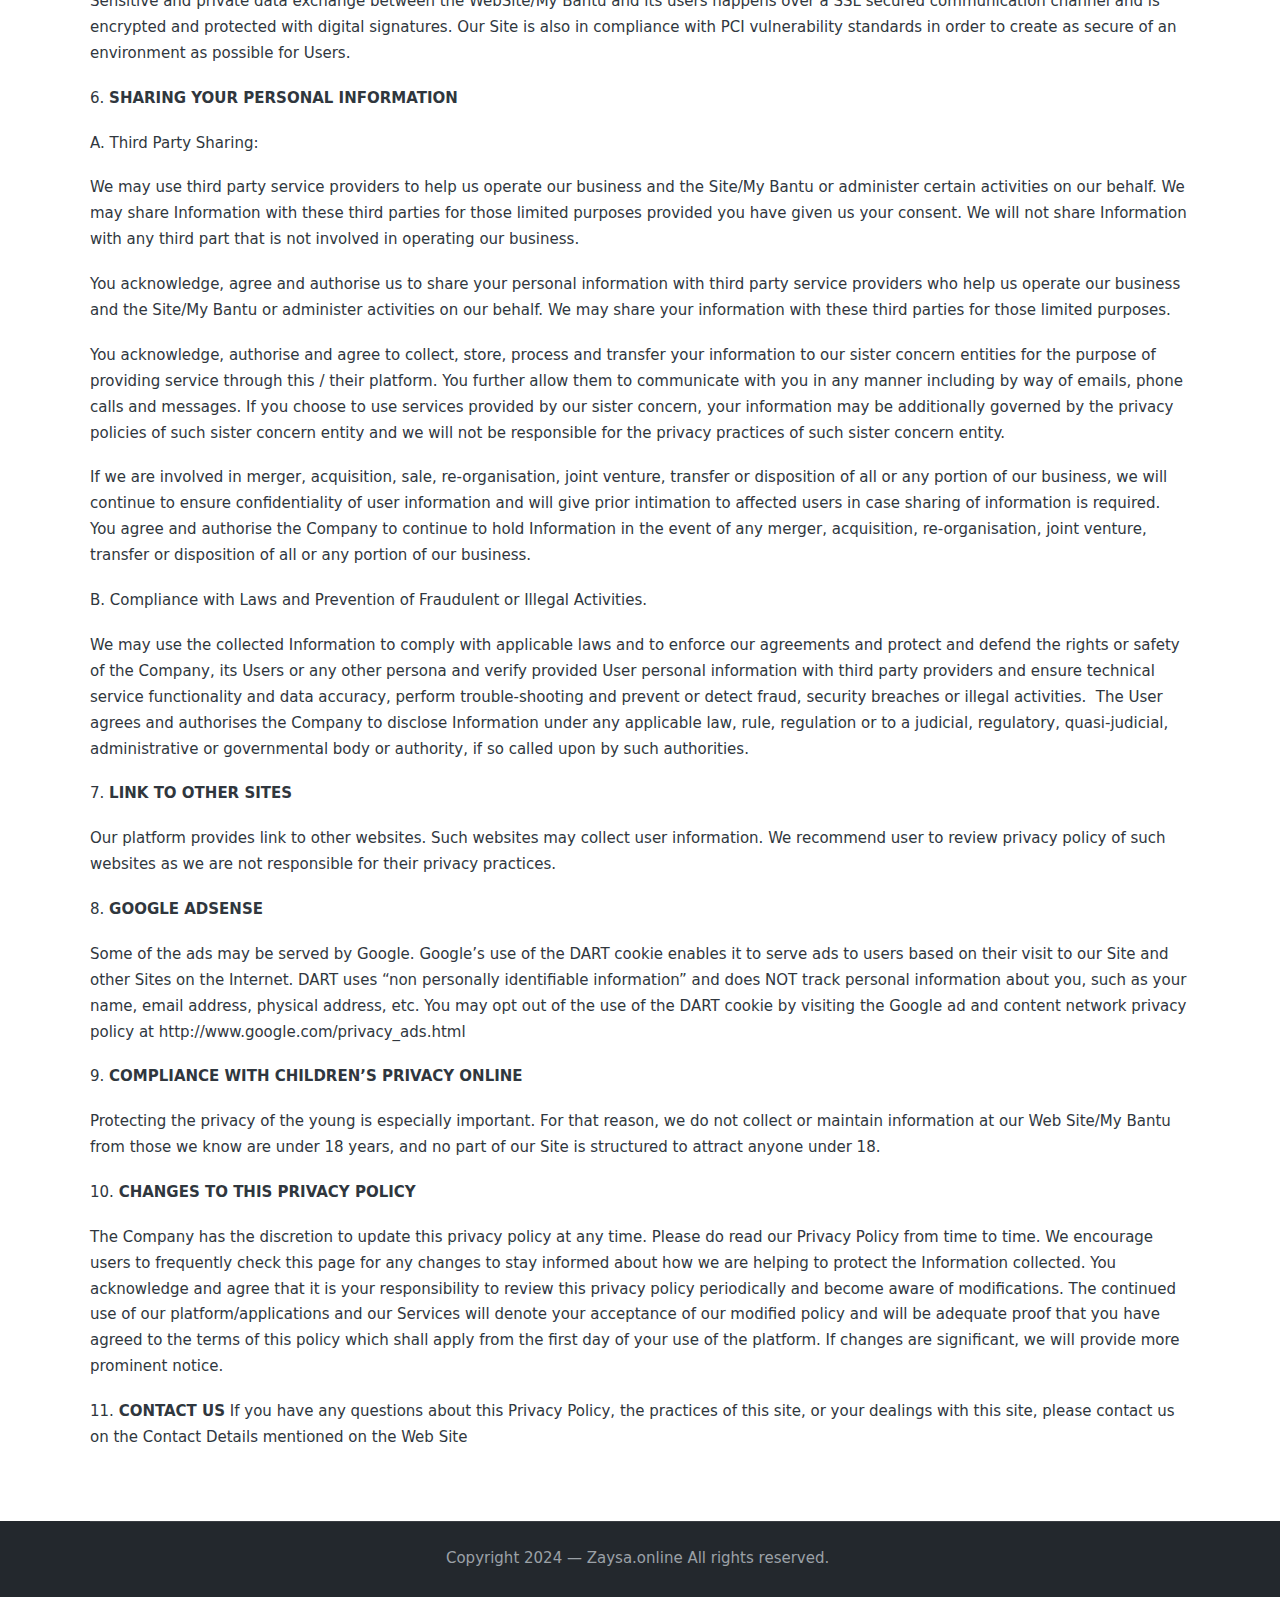
<file: privacypolicy.html>
<!DOCTYPE html>

<html lang="en-US" itemscope itemtype="http://schema.org/WebPage">

<head>

	<meta charset="UTF-8">

	<link rel="profile" href="http://gmpg.org/xfn/11">

	<title>Privacy Policy &#8211; MyBantu</title>

<meta name='robots' content='max-image-preview:large' />

<meta name="viewport" content="width=device-width, initial-scale=1"><link rel="alternate" type="application/rss+xml" title="MyBantu &raquo; Feed" href="https://mybantu.in/feed/" />

<link rel="alternate" type="application/rss+xml" title="MyBantu &raquo; Comments Feed" href="https://mybantu.in/comments/feed/" />

<link rel="alternate" type="application/rss+xml" title="MyBantu &raquo; Privacy Policy Comments Feed" href="https://mybantu.in/privacy-policy/feed/" />

<script>

window._wpemojiSettings = {"baseUrl":"https:\/\/s.w.org\/images\/core\/emoji\/14.0.0\/72x72\/","ext":".png","svgUrl":"https:\/\/s.w.org\/images\/core\/emoji\/14.0.0\/svg\/","svgExt":".svg","source":{"concatemoji":"https:\/\/mybantu.in\/wp-includes\/js\/wp-emoji-release.min.js?ver=6.4.2"}};

/*! This file is auto-generated */

!function(i,n){var o,s,e;function c(e){try{var t={supportTests:e,timestamp:(new Date).valueOf()};sessionStorage.setItem(o,JSON.stringify(t))}catch(e){}}function p(e,t,n){e.clearRect(0,0,e.canvas.width,e.canvas.height),e.fillText(t,0,0);var t=new Uint32Array(e.getImageData(0,0,e.canvas.width,e.canvas.height).data),r=(e.clearRect(0,0,e.canvas.width,e.canvas.height),e.fillText(n,0,0),new Uint32Array(e.getImageData(0,0,e.canvas.width,e.canvas.height).data));return t.every(function(e,t){return e===r[t]})}function u(e,t,n){switch(t){case"flag":return n(e,"\ud83c\udff3\ufe0f\u200d\u26a7\ufe0f","\ud83c\udff3\ufe0f\u200b\u26a7\ufe0f")?!1:!n(e,"\ud83c\uddfa\ud83c\uddf3","\ud83c\uddfa\u200b\ud83c\uddf3")&&!n(e,"\ud83c\udff4\udb40\udc67\udb40\udc62\udb40\udc65\udb40\udc6e\udb40\udc67\udb40\udc7f","\ud83c\udff4\u200b\udb40\udc67\u200b\udb40\udc62\u200b\udb40\udc65\u200b\udb40\udc6e\u200b\udb40\udc67\u200b\udb40\udc7f");case"emoji":return!n(e,"\ud83e\udef1\ud83c\udffb\u200d\ud83e\udef2\ud83c\udfff","\ud83e\udef1\ud83c\udffb\u200b\ud83e\udef2\ud83c\udfff")}return!1}function f(e,t,n){var r="undefined"!=typeof WorkerGlobalScope&&self instanceof WorkerGlobalScope?new OffscreenCanvas(300,150):i.createElement("canvas"),a=r.getContext("2d",{willReadFrequently:!0}),o=(a.textBaseline="top",a.font="600 32px Arial",{});return e.forEach(function(e){o[e]=t(a,e,n)}),o}function t(e){var t=i.createElement("script");t.src=e,t.defer=!0,i.head.appendChild(t)}"undefined"!=typeof Promise&&(o="wpEmojiSettingsSupports",s=["flag","emoji"],n.supports={everything:!0,everythingExceptFlag:!0},e=new Promise(function(e){i.addEventListener("DOMContentLoaded",e,{once:!0})}),new Promise(function(t){var n=function(){try{var e=JSON.parse(sessionStorage.getItem(o));if("object"==typeof e&&"number"==typeof e.timestamp&&(new Date).valueOf()<e.timestamp+604800&&"object"==typeof e.supportTests)return e.supportTests}catch(e){}return null}();if(!n){if("undefined"!=typeof Worker&&"undefined"!=typeof OffscreenCanvas&&"undefined"!=typeof URL&&URL.createObjectURL&&"undefined"!=typeof Blob)try{var e="postMessage("+f.toString()+"("+[JSON.stringify(s),u.toString(),p.toString()].join(",")+"));",r=new Blob([e],{type:"text/javascript"}),a=new Worker(URL.createObjectURL(r),{name:"wpTestEmojiSupports"});return void(a.onmessage=function(e){c(n=e.data),a.terminate(),t(n)})}catch(e){}c(n=f(s,u,p))}t(n)}).then(function(e){for(var t in e)n.supports[t]=e[t],n.supports.everything=n.supports.everything&&n.supports[t],"flag"!==t&&(n.supports.everythingExceptFlag=n.supports.everythingExceptFlag&&n.supports[t]);n.supports.everythingExceptFlag=n.supports.everythingExceptFlag&&!n.supports.flag,n.DOMReady=!1,n.readyCallback=function(){n.DOMReady=!0}}).then(function(){return e}).then(function(){var e;n.supports.everything||(n.readyCallback(),(e=n.source||{}).concatemoji?t(e.concatemoji):e.wpemoji&&e.twemoji&&(t(e.twemoji),t(e.wpemoji)))}))}((window,document),window._wpemojiSettings);

</script>

<style id='wp-emoji-styles-inline-css'>



	img.wp-smiley, img.emoji {

		display: inline !important;

		border: none !important;

		box-shadow: none !important;

		height: 1em !important;

		width: 1em !important;

		margin: 0 0.07em !important;

		vertical-align: -0.1em !important;

		background: none !important;

		padding: 0 !important;

	}

</style>

<link rel='stylesheet' id='wp-block-library-css' href='https://mybantu.in/wp-includes/css/dist/block-library/style.min.css?ver=6.4.2' media='all' />

<style id='wp-block-library-theme-inline-css'>

.wp-block-audio figcaption{color:#555;font-size:13px;text-align:center}.is-dark-theme .wp-block-audio figcaption{color:hsla(0,0%,100%,.65)}.wp-block-audio{margin:0 0 1em}.wp-block-code{border:1px solid #ccc;border-radius:4px;font-family:Menlo,Consolas,monaco,monospace;padding:.8em 1em}.wp-block-embed figcaption{color:#555;font-size:13px;text-align:center}.is-dark-theme .wp-block-embed figcaption{color:hsla(0,0%,100%,.65)}.wp-block-embed{margin:0 0 1em}.blocks-gallery-caption{color:#555;font-size:13px;text-align:center}.is-dark-theme .blocks-gallery-caption{color:hsla(0,0%,100%,.65)}.wp-block-image figcaption{color:#555;font-size:13px;text-align:center}.is-dark-theme .wp-block-image figcaption{color:hsla(0,0%,100%,.65)}.wp-block-image{margin:0 0 1em}.wp-block-pullquote{border-bottom:4px solid;border-top:4px solid;color:currentColor;margin-bottom:1.75em}.wp-block-pullquote cite,.wp-block-pullquote footer,.wp-block-pullquote__citation{color:currentColor;font-size:.8125em;font-style:normal;text-transform:uppercase}.wp-block-quote{border-left:.25em solid;margin:0 0 1.75em;padding-left:1em}.wp-block-quote cite,.wp-block-quote footer{color:currentColor;font-size:.8125em;font-style:normal;position:relative}.wp-block-quote.has-text-align-right{border-left:none;border-right:.25em solid;padding-left:0;padding-right:1em}.wp-block-quote.has-text-align-center{border:none;padding-left:0}.wp-block-quote.is-large,.wp-block-quote.is-style-large,.wp-block-quote.is-style-plain{border:none}.wp-block-search .wp-block-search__label{font-weight:700}.wp-block-search__button{border:1px solid #ccc;padding:.375em .625em}:where(.wp-block-group.has-background){padding:1.25em 2.375em}.wp-block-separator.has-css-opacity{opacity:.4}.wp-block-separator{border:none;border-bottom:2px solid;margin-left:auto;margin-right:auto}.wp-block-separator.has-alpha-channel-opacity{opacity:1}.wp-block-separator:not(.is-style-wide):not(.is-style-dots){width:100px}.wp-block-separator.has-background:not(.is-style-dots){border-bottom:none;height:1px}.wp-block-separator.has-background:not(.is-style-wide):not(.is-style-dots){height:2px}.wp-block-table{margin:0 0 1em}.wp-block-table td,.wp-block-table th{word-break:normal}.wp-block-table figcaption{color:#555;font-size:13px;text-align:center}.is-dark-theme .wp-block-table figcaption{color:hsla(0,0%,100%,.65)}.wp-block-video figcaption{color:#555;font-size:13px;text-align:center}.is-dark-theme .wp-block-video figcaption{color:hsla(0,0%,100%,.65)}.wp-block-video{margin:0 0 1em}.wp-block-template-part.has-background{margin-bottom:0;margin-top:0;padding:1.25em 2.375em}

</style>

<style id='classic-theme-styles-inline-css'>

/*! This file is auto-generated */

.wp-block-button__link{color:#fff;background-color:#32373c;border-radius:9999px;box-shadow:none;text-decoration:none;padding:calc(.667em + 2px) calc(1.333em + 2px);font-size:1.125em}.wp-block-file__button{background:#32373c;color:#fff;text-decoration:none}

</style>

<style id='global-styles-inline-css'>

body{--wp--preset--color--black: #000000;--wp--preset--color--cyan-bluish-gray: #abb8c3;--wp--preset--color--white: #ffffff;--wp--preset--color--pale-pink: #f78da7;--wp--preset--color--vivid-red: #cf2e2e;--wp--preset--color--luminous-vivid-orange: #ff6900;--wp--preset--color--luminous-vivid-amber: #fcb900;--wp--preset--color--light-green-cyan: #7bdcb5;--wp--preset--color--vivid-green-cyan: #00d084;--wp--preset--color--pale-cyan-blue: #8ed1fc;--wp--preset--color--vivid-cyan-blue: #0693e3;--wp--preset--color--vivid-purple: #9b51e0;--wp--preset--gradient--vivid-cyan-blue-to-vivid-purple: linear-gradient(135deg,rgba(6,147,227,1) 0%,rgb(155,81,224) 100%);--wp--preset--gradient--light-green-cyan-to-vivid-green-cyan: linear-gradient(135deg,rgb(122,220,180) 0%,rgb(0,208,130) 100%);--wp--preset--gradient--luminous-vivid-amber-to-luminous-vivid-orange: linear-gradient(135deg,rgba(252,185,0,1) 0%,rgba(255,105,0,1) 100%);--wp--preset--gradient--luminous-vivid-orange-to-vivid-red: linear-gradient(135deg,rgba(255,105,0,1) 0%,rgb(207,46,46) 100%);--wp--preset--gradient--very-light-gray-to-cyan-bluish-gray: linear-gradient(135deg,rgb(238,238,238) 0%,rgb(169,184,195) 100%);--wp--preset--gradient--cool-to-warm-spectrum: linear-gradient(135deg,rgb(74,234,220) 0%,rgb(151,120,209) 20%,rgb(207,42,186) 40%,rgb(238,44,130) 60%,rgb(251,105,98) 80%,rgb(254,248,76) 100%);--wp--preset--gradient--blush-light-purple: linear-gradient(135deg,rgb(255,206,236) 0%,rgb(152,150,240) 100%);--wp--preset--gradient--blush-bordeaux: linear-gradient(135deg,rgb(254,205,165) 0%,rgb(254,45,45) 50%,rgb(107,0,62) 100%);--wp--preset--gradient--luminous-dusk: linear-gradient(135deg,rgb(255,203,112) 0%,rgb(199,81,192) 50%,rgb(65,88,208) 100%);--wp--preset--gradient--pale-ocean: linear-gradient(135deg,rgb(255,245,203) 0%,rgb(182,227,212) 50%,rgb(51,167,181) 100%);--wp--preset--gradient--electric-grass: linear-gradient(135deg,rgb(202,248,128) 0%,rgb(113,206,126) 100%);--wp--preset--gradient--midnight: linear-gradient(135deg,rgb(2,3,129) 0%,rgb(40,116,252) 100%);--wp--preset--font-size--small: 13px;--wp--preset--font-size--medium: 20px;--wp--preset--font-size--large: 36px;--wp--preset--font-size--x-large: 42px;--wp--preset--spacing--20: 0.44rem;--wp--preset--spacing--30: 0.67rem;--wp--preset--spacing--40: 1rem;--wp--preset--spacing--50: 1.5rem;--wp--preset--spacing--60: 2.25rem;--wp--preset--spacing--70: 3.38rem;--wp--preset--spacing--80: 5.06rem;--wp--preset--shadow--natural: 6px 6px 9px rgba(0, 0, 0, 0.2);--wp--preset--shadow--deep: 12px 12px 50px rgba(0, 0, 0, 0.4);--wp--preset--shadow--sharp: 6px 6px 0px rgba(0, 0, 0, 0.2);--wp--preset--shadow--outlined: 6px 6px 0px -3px rgba(255, 255, 255, 1), 6px 6px rgba(0, 0, 0, 1);--wp--preset--shadow--crisp: 6px 6px 0px rgba(0, 0, 0, 1);}:where(.is-layout-flex){gap: 0.5em;}:where(.is-layout-grid){gap: 0.5em;}body .is-layout-flow > .alignleft{float: left;margin-inline-start: 0;margin-inline-end: 2em;}body .is-layout-flow > .alignright{float: right;margin-inline-start: 2em;margin-inline-end: 0;}body .is-layout-flow > .aligncenter{margin-left: auto !important;margin-right: auto !important;}body .is-layout-constrained > .alignleft{float: left;margin-inline-start: 0;margin-inline-end: 2em;}body .is-layout-constrained > .alignright{float: right;margin-inline-start: 2em;margin-inline-end: 0;}body .is-layout-constrained > .aligncenter{margin-left: auto !important;margin-right: auto !important;}body .is-layout-constrained > :where(:not(.alignleft):not(.alignright):not(.alignfull)){max-width: var(--wp--style--global--content-size);margin-left: auto !important;margin-right: auto !important;}body .is-layout-constrained > .alignwide{max-width: var(--wp--style--global--wide-size);}body .is-layout-flex{display: flex;}body .is-layout-flex{flex-wrap: wrap;align-items: center;}body .is-layout-flex > *{margin: 0;}body .is-layout-grid{display: grid;}body .is-layout-grid > *{margin: 0;}:where(.wp-block-columns.is-layout-flex){gap: 2em;}:where(.wp-block-columns.is-layout-grid){gap: 2em;}:where(.wp-block-post-template.is-layout-flex){gap: 1.25em;}:where(.wp-block-post-template.is-layout-grid){gap: 1.25em;}.has-black-color{color: var(--wp--preset--color--black) !important;}.has-cyan-bluish-gray-color{color: var(--wp--preset--color--cyan-bluish-gray) !important;}.has-white-color{color: var(--wp--preset--color--white) !important;}.has-pale-pink-color{color: var(--wp--preset--color--pale-pink) !important;}.has-vivid-red-color{color: var(--wp--preset--color--vivid-red) !important;}.has-luminous-vivid-orange-color{color: var(--wp--preset--color--luminous-vivid-orange) !important;}.has-luminous-vivid-amber-color{color: var(--wp--preset--color--luminous-vivid-amber) !important;}.has-light-green-cyan-color{color: var(--wp--preset--color--light-green-cyan) !important;}.has-vivid-green-cyan-color{color: var(--wp--preset--color--vivid-green-cyan) !important;}.has-pale-cyan-blue-color{color: var(--wp--preset--color--pale-cyan-blue) !important;}.has-vivid-cyan-blue-color{color: var(--wp--preset--color--vivid-cyan-blue) !important;}.has-vivid-purple-color{color: var(--wp--preset--color--vivid-purple) !important;}.has-black-background-color{background-color: var(--wp--preset--color--black) !important;}.has-cyan-bluish-gray-background-color{background-color: var(--wp--preset--color--cyan-bluish-gray) !important;}.has-white-background-color{background-color: var(--wp--preset--color--white) !important;}.has-pale-pink-background-color{background-color: var(--wp--preset--color--pale-pink) !important;}.has-vivid-red-background-color{background-color: var(--wp--preset--color--vivid-red) !important;}.has-luminous-vivid-orange-background-color{background-color: var(--wp--preset--color--luminous-vivid-orange) !important;}.has-luminous-vivid-amber-background-color{background-color: var(--wp--preset--color--luminous-vivid-amber) !important;}.has-light-green-cyan-background-color{background-color: var(--wp--preset--color--light-green-cyan) !important;}.has-vivid-green-cyan-background-color{background-color: var(--wp--preset--color--vivid-green-cyan) !important;}.has-pale-cyan-blue-background-color{background-color: var(--wp--preset--color--pale-cyan-blue) !important;}.has-vivid-cyan-blue-background-color{background-color: var(--wp--preset--color--vivid-cyan-blue) !important;}.has-vivid-purple-background-color{background-color: var(--wp--preset--color--vivid-purple) !important;}.has-black-border-color{border-color: var(--wp--preset--color--black) !important;}.has-cyan-bluish-gray-border-color{border-color: var(--wp--preset--color--cyan-bluish-gray) !important;}.has-white-border-color{border-color: var(--wp--preset--color--white) !important;}.has-pale-pink-border-color{border-color: var(--wp--preset--color--pale-pink) !important;}.has-vivid-red-border-color{border-color: var(--wp--preset--color--vivid-red) !important;}.has-luminous-vivid-orange-border-color{border-color: var(--wp--preset--color--luminous-vivid-orange) !important;}.has-luminous-vivid-amber-border-color{border-color: var(--wp--preset--color--luminous-vivid-amber) !important;}.has-light-green-cyan-border-color{border-color: var(--wp--preset--color--light-green-cyan) !important;}.has-vivid-green-cyan-border-color{border-color: var(--wp--preset--color--vivid-green-cyan) !important;}.has-pale-cyan-blue-border-color{border-color: var(--wp--preset--color--pale-cyan-blue) !important;}.has-vivid-cyan-blue-border-color{border-color: var(--wp--preset--color--vivid-cyan-blue) !important;}.has-vivid-purple-border-color{border-color: var(--wp--preset--color--vivid-purple) !important;}.has-vivid-cyan-blue-to-vivid-purple-gradient-background{background: var(--wp--preset--gradient--vivid-cyan-blue-to-vivid-purple) !important;}.has-light-green-cyan-to-vivid-green-cyan-gradient-background{background: var(--wp--preset--gradient--light-green-cyan-to-vivid-green-cyan) !important;}.has-luminous-vivid-amber-to-luminous-vivid-orange-gradient-background{background: var(--wp--preset--gradient--luminous-vivid-amber-to-luminous-vivid-orange) !important;}.has-luminous-vivid-orange-to-vivid-red-gradient-background{background: var(--wp--preset--gradient--luminous-vivid-orange-to-vivid-red) !important;}.has-very-light-gray-to-cyan-bluish-gray-gradient-background{background: var(--wp--preset--gradient--very-light-gray-to-cyan-bluish-gray) !important;}.has-cool-to-warm-spectrum-gradient-background{background: var(--wp--preset--gradient--cool-to-warm-spectrum) !important;}.has-blush-light-purple-gradient-background{background: var(--wp--preset--gradient--blush-light-purple) !important;}.has-blush-bordeaux-gradient-background{background: var(--wp--preset--gradient--blush-bordeaux) !important;}.has-luminous-dusk-gradient-background{background: var(--wp--preset--gradient--luminous-dusk) !important;}.has-pale-ocean-gradient-background{background: var(--wp--preset--gradient--pale-ocean) !important;}.has-electric-grass-gradient-background{background: var(--wp--preset--gradient--electric-grass) !important;}.has-midnight-gradient-background{background: var(--wp--preset--gradient--midnight) !important;}.has-small-font-size{font-size: var(--wp--preset--font-size--small) !important;}.has-medium-font-size{font-size: var(--wp--preset--font-size--medium) !important;}.has-large-font-size{font-size: var(--wp--preset--font-size--large) !important;}.has-x-large-font-size{font-size: var(--wp--preset--font-size--x-large) !important;}

.wp-block-navigation a:where(:not(.wp-element-button)){color: inherit;}

:where(.wp-block-post-template.is-layout-flex){gap: 1.25em;}:where(.wp-block-post-template.is-layout-grid){gap: 1.25em;}

:where(.wp-block-columns.is-layout-flex){gap: 2em;}:where(.wp-block-columns.is-layout-grid){gap: 2em;}

.wp-block-pullquote{font-size: 1.5em;line-height: 1.6;}

</style>

<link rel='stylesheet' id='sinatra-styles-css' href='style/main-3.css' media='all' />

<link rel='stylesheet' id='sinatra-dynamic-styles-css' href='style/main-4.css' media='all' />

<link rel='stylesheet' id='wp-block-library-css' href='style/main-5.css' media='all' /> 

<!-- <link rel='stylesheet' id='sinatra-styles-css' href='https://mybantu.in/wp-content/themes/sinatra/assets/css/style.min.css?ver=1.3' media='all' /> -->

<!--[if IE]>

<link rel='stylesheet' id='sinatra-ie-css' href='https://mybantu.in/wp-content/themes/sinatra/assets/css/compatibility/ie.min.css?ver=1.3' media='all' />

<![endif]-->

<!-- <link rel='stylesheet' id='sinatra-dynamic-styles-css' href='https://mybantu.in/wp-content/uploads/sinatra/dynamic-styles.css?ver=1703487065' media='all' /> -->

<!--[if IE]>

<script src="https://mybantu.in/wp-content/themes/sinatra/assets/js/vendors/flexibility.min.js?ver=1.3" id="sinatra-flexibility-js"></script>

<script id="sinatra-flexibility-js-after">

flexibility(document.documentElement);

</script>

<![endif]-->

<link rel="https://api.w.org/" href="https://mybantu.in/wp-json/" /><link rel="alternate" type="application/json" href="https://mybantu.in/wp-json/wp/v2/pages/3" /><link rel="EditURI" type="application/rsd+xml" title="RSD" href="https://mybantu.in/xmlrpc.php?rsd" />

<meta name="generator" content="WordPress 6.4.2" />

<link rel="canonical" href="https://mybantu.in/privacy-policy/" />

<link rel='shortlink' href='https://mybantu.in/?p=3' />

<link rel="alternate" type="application/json+oembed" href="https://mybantu.in/wp-json/oembed/1.0/embed?url=https%3A%2F%2Fmybantu.in%2Fprivacy-policy%2F" />

<link rel="alternate" type="text/xml+oembed" href="https://mybantu.in/wp-json/oembed/1.0/embed?url=https%3A%2F%2Fmybantu.in%2Fprivacy-policy%2F&#038;format=xml" />

<link rel="pingback" href="https://mybantu.in/xmlrpc.php">

<meta name="theme-color" content="#3857F1"><style id="wpforms-css-vars-root">

				:root {

					--wpforms-field-border-radius: 3px;

--wpforms-field-background-color: #ffffff;

--wpforms-field-border-color: rgba( 0, 0, 0, 0.25 );

--wpforms-field-text-color: rgba( 0, 0, 0, 0.7 );

--wpforms-label-color: rgba( 0, 0, 0, 0.85 );

--wpforms-label-sublabel-color: rgba( 0, 0, 0, 0.55 );

--wpforms-label-error-color: #d63637;

--wpforms-button-border-radius: 3px;

--wpforms-button-background-color: #066aab;

--wpforms-button-text-color: #ffffff;

--wpforms-field-size-input-height: 43px;

--wpforms-field-size-input-spacing: 15px;

--wpforms-field-size-font-size: 16px;

--wpforms-field-size-line-height: 19px;

--wpforms-field-size-padding-h: 14px;

--wpforms-field-size-checkbox-size: 16px;

--wpforms-field-size-sublabel-spacing: 5px;

--wpforms-field-size-icon-size: 1;

--wpforms-label-size-font-size: 16px;

--wpforms-label-size-line-height: 19px;

--wpforms-label-size-sublabel-font-size: 14px;

--wpforms-label-size-sublabel-line-height: 17px;

--wpforms-button-size-font-size: 17px;

--wpforms-button-size-height: 41px;

--wpforms-button-size-padding-h: 15px;

--wpforms-button-size-margin-top: 10px;



				}

			</style></head>



<body class="privacy-policy page-template-default page page-id-3 wp-embed-responsive sinatra-topbar__separators-regular sinatra-is-mobile sinatra-layout__fw-contained sinatra-header-layout-1 sinatra-menu-animation-underline sinatra-header__separators-none si-page-title-align-left sinatra-no-sidebar entry-media-hover-style-1 sinatra-copyright-layout-1 si-input-supported validate-comment-form si-menu-accessibility">





<div id="page" class="hfeed site">

	<a class="skip-link screen-reader-text" href="#content">Skip to content</a>



	

	<header id="masthead" class="site-header" role="banner" itemtype="https://schema.org/WPHeader" itemscope="itemscope">

		

		

<div class="page-header si-has-page-title si-has-breadcrumbs">

	<div class="si-container">



	

	

		<div class="si-page-header-wrapper">



			<div class="si-page-header-title">

				<h1 class="page-title" itemprop="headline">Privacy Policy</h1>			</div>



			

					</div>



	

	<div class="si-breadcrumbs"><nav role="navigation" aria-label="Breadcrumbs" class="breadcrumb-trail breadcrumbs" itemprop="breadcrumb"><ul class="trail-items" itemscope itemtype="http://schema.org/BreadcrumbList"><meta name="numberOfItems" content="2" /><meta name="itemListOrder" content="Ascending" /><li itemprop="itemListElement" itemscope itemtype="http://schema.org/ListItem" class="trail-item trail-begin"><a href="index.html" rel="home" itemprop="item"><span itemprop="name">Home</span></a><meta itemprop="position" content="1" /></li><li itemprop="itemListElement" itemscope itemtype="http://schema.org/ListItem" class="trail-item trail-end"><span><span itemprop="name">Privacy Policy</span></span><meta itemprop="position" content="2" /></li></ul></nav></div>

	</div>

</div>

	</header><!-- #masthead .site-header -->



	

		<div id="main" class="site-main">



		

<div class="si-container">



	<div id="primary" class="content-area">



		

		<main id="content" class="site-content" role="main" itemtype="http://schema.org/WebPageElement" itemprop="mainContentOfPage">



			

<article id="post-3" class="post-3 page type-page status-publish hentry" itemscope="" itemtype="https://schema.org/CreativeWork">





<div class="entry-content si-entry">

	

<h2 class="wp-block-heading">Who we are</h2>







<p>Our website address is: https://zasya.online.</p>







<p>This Privacy Policy governs the manner in which the Company collects, uses, maintains and discloses information collected from users (each, a &#8220;User&#8221;) of <a href="https://zasyaonline.com">https://zasyaonline.com</a>, <a href="https://zasya.online">https://zasya.online</a> or <a href="http://mybantu.in">http://mybantu.in</a> websites (hereinafter individually or collectively &#8216;Web Site&#8217;) and or My Bantu mobile application (“My Bantu”). This Privacy Policy applies to the Web Site, My Bantu and all products and services offered by the Company.</p>







<p>1. <strong>PERSONAL IDENTIFICATION INFORMATION</strong></p>







<p>We may collect personal identification information from users in a variety of ways, including, but not limited to, when users visit our Web Site/My Bantu, registers on the Web Site/My Bantu, places an order or subscribes to our services, and in connection with other activities, services, features or resources we make available on our Web Site/My Bantu. Users may be asked for, as appropriate, name, age, gender, email address, mailing address, phone number, date of birth or incorporation etc. Users may, however, visit our Web Site/My Bantu anonymously. However, visiting the Web Site/My Bantu anonymously will not give them access to all the features of the Web Site/My Bantu. We will collect personal identification information from Users only if they voluntarily submit such information to us. Users can always refuse to supply personal identification information, except that, as aforesaid, it may prevent them from engaging in certain Web Site/My Bantu and related activities.</p>







<p>2. <strong>NON-PERSONAL IDENTIFICATION INFORMATION</strong></p>







<p>We may collect non-personal identification information about Users whenever they interact with our Web Site/My Bantu. Non-personal identification information may include telecom service provider, the browser name, the type of computer and technical information about Users means of connection to our Web Site/My Bantu, such as the operating system and the Internet service providers&#8217; utilized and other similar information.</p>







<p>(Personal Identification Information and Non-Personal Identification Information hereinafter shall be collectively be call as ‘Information’)</p>







<p>3. <strong>WEB BROWSER COOKIES</strong></p>







<p>Our Web Site may use &#8220;cookies&#8221; to enhance User experience. User&#8217;s web browser places cookies on their hard drive for record-keeping purposes and sometimes to track information about them. User may choose to set their web browser to refuse cookies, or to alert you when cookies are being sent. If they do so, note that some parts of the Web Site may not function properly.</p>







<p>4. <strong>HOW WE USE COLLECTED INFORMATION</strong></p>







<p>The Company may collect and use Users personal information for the following purposes:</p>







<ol start="1" style="list-style-type:lower-alpha">

<li>To improve customer service – Information provided by users help us respond to their customer service requests and support needs more efficiently.</li>







<li>To personalize user experience &#8211; We may use information in the aggregate to understand how our Users as a group use the services and resources provided on our Web Site/My Bantu and other related activities.</li>







<li>To improve our WebSite/My Bantu &#8211; We may use feedback provided by User to improve our products and services.</li>







<li>To process payments &#8211; We may use the information provided by User while subscribing to the Web Site/My Bantu only to provide service to that order. We do not share this information with outside parties except to the extent necessary to provide the service.</li>







<li>To run a promotion, contest, survey or other WebSite/My Bantu features &#8211; To send users information they agreed to receive about topics we think will be of interest to them.</li>







<li>To send periodic emails &#8211; We may use the email address to send User information and updates pertaining to their order. It may also be used to respond to their inquiries, questions, and/or other requests. If User decides to opt-in to our mailing list, they will receive emails that may include Company news, updates, related product, or service information, etc. If at any time the User would like to unsubscribe from receiving future emails, we include detailed unsubscribe instructions at the bottom of each email or User may contact us via our Web Site.</li>

</ol>







<p>5. <strong>HOW WE PROTECT YOUR INFORMATION</strong></p>







<p>We adopt appropriate data collection, storage and processing practices and security measures to protect against unauthorized access, alteration, disclosure or destruction of your personal information, username, password, transaction information and data stored on our Web Site/My Bantu.</p>







<p>Sensitive and private data exchange between the WebSite/My Bantu and its users happens over a SSL secured communication channel and is encrypted and protected with digital signatures. Our Site is also in compliance with PCI vulnerability standards in order to create as secure of an environment as possible for Users.</p>







<p>6. <strong>SHARING YOUR PERSONAL INFORMATION</strong></p>







<p>A. Third Party Sharing:</p>







<p>We may use third party service providers to help us operate our business and the Site/My Bantu or administer certain activities on our behalf. We may share Information with these third parties for those limited purposes provided you have given us your consent. We will not share Information with any third part that is not involved in operating our business.</p>







<p>You acknowledge, agree and authorise us to share your personal information with third party service providers who help us operate our business and the Site/My Bantu or administer activities on our behalf. We may share your information with these third parties for those limited purposes.</p>







<p>You acknowledge, authorise and agree to collect, store, process and transfer your information to our sister concern entities for the purpose of providing service through this / their platform. You further allow them to communicate with you in any manner including by way of emails, phone calls and messages. If you choose to use services provided by our sister concern, your information may be additionally governed by the privacy policies of such sister concern entity and we will not be responsible for the privacy practices of such sister concern entity.</p>







<p>If we are involved in merger, acquisition, sale, re-organisation, joint venture, transfer or disposition of all or any portion of our business, we will continue to ensure confidentiality of user information and will give prior intimation to affected users in case sharing of information is required. You agree and authorise the Company to continue to hold Information in the event of any merger, acquisition, re-organisation, joint venture, transfer or disposition of all or any portion of our business.</p>







<p>B. Compliance with Laws and Prevention of Fraudulent or Illegal Activities.</p>







<p>We may use the collected Information to comply with applicable laws and to enforce our agreements and protect and defend the rights or safety of the Company, its Users or any other persona and verify provided User personal information with third party providers and ensure technical service functionality and data accuracy, perform trouble-shooting and prevent or detect fraud, security breaches or illegal activities.&nbsp; The User agrees and authorises the Company to disclose Information under any applicable law, rule, regulation or to a judicial, regulatory, quasi-judicial, administrative or governmental body or authority, if so called upon by such authorities.</p>







<p>7. <strong>LINK TO OTHER SITES</strong></p>







<p>Our platform provides link to other websites. Such websites may collect user information. We recommend user to review privacy policy of such websites as we are not responsible for their privacy practices.</p>







<p>8. <strong>GOOGLE ADSENSE</strong></p>







<p>Some of the ads may be served by Google. Google&#8217;s use of the DART cookie enables it to serve ads to users based on their visit to our Site and other Sites on the Internet. DART uses &#8220;non personally identifiable information&#8221; and does NOT track personal information about you, such as your name, email address, physical address, etc. You may opt out of the use of the DART cookie by visiting the Google ad and content network privacy policy at http://www.google.com/privacy_ads.html</p>







<p>9. <strong>COMPLIANCE WITH CHILDREN&#8217;S PRIVACY ONLINE</strong></p>







<p>Protecting the privacy of the young is especially important. For that reason, we do not collect or maintain information at our Web Site/My Bantu from those we know are under 18 years, and no part of our Site is structured to attract anyone under 18.</p>







<p>10. <strong>CHANGES TO THIS PRIVACY POLICY</strong></p>







<p>The Company has the discretion to update this privacy policy at any time. Please do read our Privacy Policy from time to time. We encourage users to frequently check this page for any changes to stay informed about how we are helping to protect the Information collected. You acknowledge and agree that it is your responsibility to review this privacy policy periodically and become aware of modifications. The continued use of our platform/applications and our Services will denote your acceptance of our modified policy and will be adequate proof that you have agreed to the terms of this policy which shall apply from the first day of your use of the platform. If changes are significant, we will provide more prominent notice.</p>







<p>11. <strong>CONTACT US</strong> If you have any questions about this Privacy Policy, the practices of this site, or your dealings with this site, please contact us on the Contact Details mentioned on the Web Site</p>

</div><!-- END .entry-content -->





</article><!-- #post-3 -->



		</main><!-- #content .site-content -->



		

	</div><!-- #primary .content-area -->



	

</div><!-- END .si-container -->



		

	</div><!-- #main .site-main -->

	

	

			<footer id="colophon" class="site-footer" role="contentinfo" itemtype="http://schema.org/WPFooter" itemscope="itemscope">



			

<div id="sinatra-copyright" class="contained-separator">

	<div class="si-container">

		<div class="si-flex-row">



			<div class="col-xs-12 center-xs col-md flex-basis-auto start-md"><div class="si-copyright-widget__text si-copyright-widget sinatra-all"><span>Copyright 2024 &mdash; Zaysa.online All rights reserved. <a href="https://wordpress.org/themes/sinatra/" class="imprint" target="_blank" rel="noopener noreferrer"></a></span></div><!-- END .si-copyright-widget --></div>

			<div class="col-xs-12 center-xs col-md flex-basis-auto end-md"></div>



		</div><!-- END .si-flex-row -->

	</div>

</div><!-- END #sinatra-copyright -->



		</footer><!-- #colophon .site-footer -->

	

	

</div><!-- END #page -->



<a href="#" id="si-scroll-top" class="si-smooth-scroll" title="Scroll to Top" >

	<span class="si-scroll-icon" aria-hidden="true">

		<svg class="si-icon top-icon" xmlns="http://www.w3.org/2000/svg" width="32" height="32" viewBox="0 0 32 32"><path d="M24.958 18.491l-8.008-8.008c-0.534-0.534-1.335-0.534-1.868 0l-8.008 8.008c-0.534 0.534-0.534 1.335 0 1.868s1.335 0.534 1.868 0l7.074-7.074 7.074 7.074c0.267 0.267 0.667 0.4 0.934 0.4s0.667-0.133 0.934-0.4c0.534-0.534 0.534-1.335 0-1.868z"></path></svg>		<svg class="si-icon" xmlns="http://www.w3.org/2000/svg" width="32" height="32" viewBox="0 0 32 32"><path d="M24.958 18.491l-8.008-8.008c-0.534-0.534-1.335-0.534-1.868 0l-8.008 8.008c-0.534 0.534-0.534 1.335 0 1.868s1.335 0.534 1.868 0l7.074-7.074 7.074 7.074c0.267 0.267 0.667 0.4 0.934 0.4s0.667-0.133 0.934-0.4c0.534-0.534 0.534-1.335 0-1.868z"></path></svg>	</span>

	<span class="screen-reader-text">Scroll to Top</span>

</a><!-- END #sinatra-scroll-to-top -->

<script id="sinatra-js-js-extra">

var sinatra_vars = {"ajaxurl":"https:\/\/mybantu.in\/wp-admin\/admin-ajax.php","nonce":"08c0cecf3b","responsive-breakpoint":"960","sticky-header":{"enabled":false,"hide_on":[""]},"strings":{"comments_toggle_show":"Leave a Comment","comments_toggle_hide":"Hide Comments"}};

</script>

<script src="https://mybantu.in/wp-content/themes/sinatra/assets/js/sinatra.min.js?ver=1.3" id="sinatra-js-js"></script>

	<script>

	!function(){var e=-1<navigator.userAgent.toLowerCase().indexOf("webkit"),t=-1<navigator.userAgent.toLowerCase().indexOf("opera"),n=-1<navigator.userAgent.toLowerCase().indexOf("msie");(e||t||n)&&document.getElementById&&window.addEventListener&&window.addEventListener("hashchange",function(){var e,t=location.hash.substring(1);/^[A-z0-9_-]+$/.test(t)&&(e=document.getElementById(t))&&(/^(?:a|select|input|button|textarea)$/i.test(e.tagName)||(e.tabIndex=-1),e.focus())},!1)}();

	</script>

	

</body>

</html>



<!--Generated by Endurance Page Cache-->
</file>
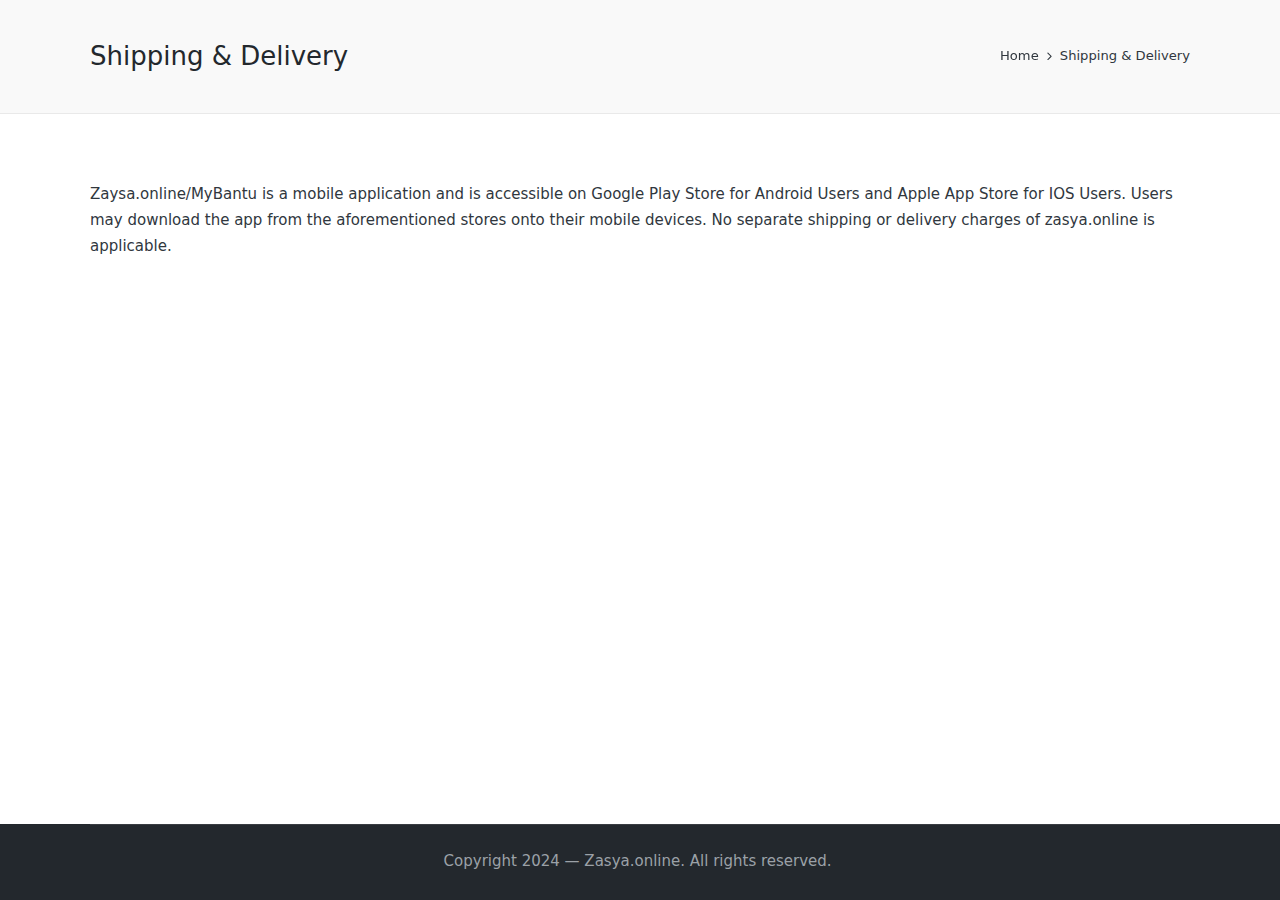
<file: shippinganddelivery.html>
<!DOCTYPE html>

<html lang="en-US" itemscope itemtype="http://schema.org/WebPage">

<head>

	<meta charset="UTF-8">

	<link rel="profile" href="http://gmpg.org/xfn/11">

	<title>Shipping &#038; Delivery &#8211; Zaysa</title>

<meta name='robots' content='max-image-preview:large' />

<meta name="viewport" content="width=device-width, initial-scale=1"><link rel="alternate" type="application/rss+xml" title="MyBantu &raquo; Feed" href="https://mybantu.in/feed/" />

<link rel="alternate" type="application/rss+xml" title="MyBantu &raquo; Comments Feed" href="https://mybantu.in/comments/feed/" />

<script>

window._wpemojiSettings = {"baseUrl":"https:\/\/s.w.org\/images\/core\/emoji\/14.0.0\/72x72\/","ext":".png","svgUrl":"https:\/\/s.w.org\/images\/core\/emoji\/14.0.0\/svg\/","svgExt":".svg","source":{"concatemoji":"https:\/\/mybantu.in\/wp-includes\/js\/wp-emoji-release.min.js?ver=6.4.2"}};

/*! This file is auto-generated */

!function(i,n){var o,s,e;function c(e){try{var t={supportTests:e,timestamp:(new Date).valueOf()};sessionStorage.setItem(o,JSON.stringify(t))}catch(e){}}function p(e,t,n){e.clearRect(0,0,e.canvas.width,e.canvas.height),e.fillText(t,0,0);var t=new Uint32Array(e.getImageData(0,0,e.canvas.width,e.canvas.height).data),r=(e.clearRect(0,0,e.canvas.width,e.canvas.height),e.fillText(n,0,0),new Uint32Array(e.getImageData(0,0,e.canvas.width,e.canvas.height).data));return t.every(function(e,t){return e===r[t]})}function u(e,t,n){switch(t){case"flag":return n(e,"\ud83c\udff3\ufe0f\u200d\u26a7\ufe0f","\ud83c\udff3\ufe0f\u200b\u26a7\ufe0f")?!1:!n(e,"\ud83c\uddfa\ud83c\uddf3","\ud83c\uddfa\u200b\ud83c\uddf3")&&!n(e,"\ud83c\udff4\udb40\udc67\udb40\udc62\udb40\udc65\udb40\udc6e\udb40\udc67\udb40\udc7f","\ud83c\udff4\u200b\udb40\udc67\u200b\udb40\udc62\u200b\udb40\udc65\u200b\udb40\udc6e\u200b\udb40\udc67\u200b\udb40\udc7f");case"emoji":return!n(e,"\ud83e\udef1\ud83c\udffb\u200d\ud83e\udef2\ud83c\udfff","\ud83e\udef1\ud83c\udffb\u200b\ud83e\udef2\ud83c\udfff")}return!1}function f(e,t,n){var r="undefined"!=typeof WorkerGlobalScope&&self instanceof WorkerGlobalScope?new OffscreenCanvas(300,150):i.createElement("canvas"),a=r.getContext("2d",{willReadFrequently:!0}),o=(a.textBaseline="top",a.font="600 32px Arial",{});return e.forEach(function(e){o[e]=t(a,e,n)}),o}function t(e){var t=i.createElement("script");t.src=e,t.defer=!0,i.head.appendChild(t)}"undefined"!=typeof Promise&&(o="wpEmojiSettingsSupports",s=["flag","emoji"],n.supports={everything:!0,everythingExceptFlag:!0},e=new Promise(function(e){i.addEventListener("DOMContentLoaded",e,{once:!0})}),new Promise(function(t){var n=function(){try{var e=JSON.parse(sessionStorage.getItem(o));if("object"==typeof e&&"number"==typeof e.timestamp&&(new Date).valueOf()<e.timestamp+604800&&"object"==typeof e.supportTests)return e.supportTests}catch(e){}return null}();if(!n){if("undefined"!=typeof Worker&&"undefined"!=typeof OffscreenCanvas&&"undefined"!=typeof URL&&URL.createObjectURL&&"undefined"!=typeof Blob)try{var e="postMessage("+f.toString()+"("+[JSON.stringify(s),u.toString(),p.toString()].join(",")+"));",r=new Blob([e],{type:"text/javascript"}),a=new Worker(URL.createObjectURL(r),{name:"wpTestEmojiSupports"});return void(a.onmessage=function(e){c(n=e.data),a.terminate(),t(n)})}catch(e){}c(n=f(s,u,p))}t(n)}).then(function(e){for(var t in e)n.supports[t]=e[t],n.supports.everything=n.supports.everything&&n.supports[t],"flag"!==t&&(n.supports.everythingExceptFlag=n.supports.everythingExceptFlag&&n.supports[t]);n.supports.everythingExceptFlag=n.supports.everythingExceptFlag&&!n.supports.flag,n.DOMReady=!1,n.readyCallback=function(){n.DOMReady=!0}}).then(function(){return e}).then(function(){var e;n.supports.everything||(n.readyCallback(),(e=n.source||{}).concatemoji?t(e.concatemoji):e.wpemoji&&e.twemoji&&(t(e.twemoji),t(e.wpemoji)))}))}((window,document),window._wpemojiSettings);

</script>

<style id='wp-emoji-styles-inline-css'>



	img.wp-smiley, img.emoji {

		display: inline !important;

		border: none !important;

		box-shadow: none !important;

		height: 1em !important;

		width: 1em !important;

		margin: 0 0.07em !important;

		vertical-align: -0.1em !important;

		background: none !important;

		padding: 0 !important;

	}

</style>

<link rel='stylesheet' id='wp-block-library-css' href='https://mybantu.in/wp-includes/css/dist/block-library/style.min.css?ver=6.4.2' media='all' />

<style id='wp-block-library-theme-inline-css'>

.wp-block-audio figcaption{color:#555;font-size:13px;text-align:center}.is-dark-theme .wp-block-audio figcaption{color:hsla(0,0%,100%,.65)}.wp-block-audio{margin:0 0 1em}.wp-block-code{border:1px solid #ccc;border-radius:4px;font-family:Menlo,Consolas,monaco,monospace;padding:.8em 1em}.wp-block-embed figcaption{color:#555;font-size:13px;text-align:center}.is-dark-theme .wp-block-embed figcaption{color:hsla(0,0%,100%,.65)}.wp-block-embed{margin:0 0 1em}.blocks-gallery-caption{color:#555;font-size:13px;text-align:center}.is-dark-theme .blocks-gallery-caption{color:hsla(0,0%,100%,.65)}.wp-block-image figcaption{color:#555;font-size:13px;text-align:center}.is-dark-theme .wp-block-image figcaption{color:hsla(0,0%,100%,.65)}.wp-block-image{margin:0 0 1em}.wp-block-pullquote{border-bottom:4px solid;border-top:4px solid;color:currentColor;margin-bottom:1.75em}.wp-block-pullquote cite,.wp-block-pullquote footer,.wp-block-pullquote__citation{color:currentColor;font-size:.8125em;font-style:normal;text-transform:uppercase}.wp-block-quote{border-left:.25em solid;margin:0 0 1.75em;padding-left:1em}.wp-block-quote cite,.wp-block-quote footer{color:currentColor;font-size:.8125em;font-style:normal;position:relative}.wp-block-quote.has-text-align-right{border-left:none;border-right:.25em solid;padding-left:0;padding-right:1em}.wp-block-quote.has-text-align-center{border:none;padding-left:0}.wp-block-quote.is-large,.wp-block-quote.is-style-large,.wp-block-quote.is-style-plain{border:none}.wp-block-search .wp-block-search__label{font-weight:700}.wp-block-search__button{border:1px solid #ccc;padding:.375em .625em}:where(.wp-block-group.has-background){padding:1.25em 2.375em}.wp-block-separator.has-css-opacity{opacity:.4}.wp-block-separator{border:none;border-bottom:2px solid;margin-left:auto;margin-right:auto}.wp-block-separator.has-alpha-channel-opacity{opacity:1}.wp-block-separator:not(.is-style-wide):not(.is-style-dots){width:100px}.wp-block-separator.has-background:not(.is-style-dots){border-bottom:none;height:1px}.wp-block-separator.has-background:not(.is-style-wide):not(.is-style-dots){height:2px}.wp-block-table{margin:0 0 1em}.wp-block-table td,.wp-block-table th{word-break:normal}.wp-block-table figcaption{color:#555;font-size:13px;text-align:center}.is-dark-theme .wp-block-table figcaption{color:hsla(0,0%,100%,.65)}.wp-block-video figcaption{color:#555;font-size:13px;text-align:center}.is-dark-theme .wp-block-video figcaption{color:hsla(0,0%,100%,.65)}.wp-block-video{margin:0 0 1em}.wp-block-template-part.has-background{margin-bottom:0;margin-top:0;padding:1.25em 2.375em}

</style>

<style id='classic-theme-styles-inline-css'>

/*! This file is auto-generated */

.wp-block-button__link{color:#fff;background-color:#32373c;border-radius:9999px;box-shadow:none;text-decoration:none;padding:calc(.667em + 2px) calc(1.333em + 2px);font-size:1.125em}.wp-block-file__button{background:#32373c;color:#fff;text-decoration:none}

</style>

<style id='global-styles-inline-css'>

body{--wp--preset--color--black: #000000;--wp--preset--color--cyan-bluish-gray: #abb8c3;--wp--preset--color--white: #ffffff;--wp--preset--color--pale-pink: #f78da7;--wp--preset--color--vivid-red: #cf2e2e;--wp--preset--color--luminous-vivid-orange: #ff6900;--wp--preset--color--luminous-vivid-amber: #fcb900;--wp--preset--color--light-green-cyan: #7bdcb5;--wp--preset--color--vivid-green-cyan: #00d084;--wp--preset--color--pale-cyan-blue: #8ed1fc;--wp--preset--color--vivid-cyan-blue: #0693e3;--wp--preset--color--vivid-purple: #9b51e0;--wp--preset--gradient--vivid-cyan-blue-to-vivid-purple: linear-gradient(135deg,rgba(6,147,227,1) 0%,rgb(155,81,224) 100%);--wp--preset--gradient--light-green-cyan-to-vivid-green-cyan: linear-gradient(135deg,rgb(122,220,180) 0%,rgb(0,208,130) 100%);--wp--preset--gradient--luminous-vivid-amber-to-luminous-vivid-orange: linear-gradient(135deg,rgba(252,185,0,1) 0%,rgba(255,105,0,1) 100%);--wp--preset--gradient--luminous-vivid-orange-to-vivid-red: linear-gradient(135deg,rgba(255,105,0,1) 0%,rgb(207,46,46) 100%);--wp--preset--gradient--very-light-gray-to-cyan-bluish-gray: linear-gradient(135deg,rgb(238,238,238) 0%,rgb(169,184,195) 100%);--wp--preset--gradient--cool-to-warm-spectrum: linear-gradient(135deg,rgb(74,234,220) 0%,rgb(151,120,209) 20%,rgb(207,42,186) 40%,rgb(238,44,130) 60%,rgb(251,105,98) 80%,rgb(254,248,76) 100%);--wp--preset--gradient--blush-light-purple: linear-gradient(135deg,rgb(255,206,236) 0%,rgb(152,150,240) 100%);--wp--preset--gradient--blush-bordeaux: linear-gradient(135deg,rgb(254,205,165) 0%,rgb(254,45,45) 50%,rgb(107,0,62) 100%);--wp--preset--gradient--luminous-dusk: linear-gradient(135deg,rgb(255,203,112) 0%,rgb(199,81,192) 50%,rgb(65,88,208) 100%);--wp--preset--gradient--pale-ocean: linear-gradient(135deg,rgb(255,245,203) 0%,rgb(182,227,212) 50%,rgb(51,167,181) 100%);--wp--preset--gradient--electric-grass: linear-gradient(135deg,rgb(202,248,128) 0%,rgb(113,206,126) 100%);--wp--preset--gradient--midnight: linear-gradient(135deg,rgb(2,3,129) 0%,rgb(40,116,252) 100%);--wp--preset--font-size--small: 13px;--wp--preset--font-size--medium: 20px;--wp--preset--font-size--large: 36px;--wp--preset--font-size--x-large: 42px;--wp--preset--spacing--20: 0.44rem;--wp--preset--spacing--30: 0.67rem;--wp--preset--spacing--40: 1rem;--wp--preset--spacing--50: 1.5rem;--wp--preset--spacing--60: 2.25rem;--wp--preset--spacing--70: 3.38rem;--wp--preset--spacing--80: 5.06rem;--wp--preset--shadow--natural: 6px 6px 9px rgba(0, 0, 0, 0.2);--wp--preset--shadow--deep: 12px 12px 50px rgba(0, 0, 0, 0.4);--wp--preset--shadow--sharp: 6px 6px 0px rgba(0, 0, 0, 0.2);--wp--preset--shadow--outlined: 6px 6px 0px -3px rgba(255, 255, 255, 1), 6px 6px rgba(0, 0, 0, 1);--wp--preset--shadow--crisp: 6px 6px 0px rgba(0, 0, 0, 1);}:where(.is-layout-flex){gap: 0.5em;}:where(.is-layout-grid){gap: 0.5em;}body .is-layout-flow > .alignleft{float: left;margin-inline-start: 0;margin-inline-end: 2em;}body .is-layout-flow > .alignright{float: right;margin-inline-start: 2em;margin-inline-end: 0;}body .is-layout-flow > .aligncenter{margin-left: auto !important;margin-right: auto !important;}body .is-layout-constrained > .alignleft{float: left;margin-inline-start: 0;margin-inline-end: 2em;}body .is-layout-constrained > .alignright{float: right;margin-inline-start: 2em;margin-inline-end: 0;}body .is-layout-constrained > .aligncenter{margin-left: auto !important;margin-right: auto !important;}body .is-layout-constrained > :where(:not(.alignleft):not(.alignright):not(.alignfull)){max-width: var(--wp--style--global--content-size);margin-left: auto !important;margin-right: auto !important;}body .is-layout-constrained > .alignwide{max-width: var(--wp--style--global--wide-size);}body .is-layout-flex{display: flex;}body .is-layout-flex{flex-wrap: wrap;align-items: center;}body .is-layout-flex > *{margin: 0;}body .is-layout-grid{display: grid;}body .is-layout-grid > *{margin: 0;}:where(.wp-block-columns.is-layout-flex){gap: 2em;}:where(.wp-block-columns.is-layout-grid){gap: 2em;}:where(.wp-block-post-template.is-layout-flex){gap: 1.25em;}:where(.wp-block-post-template.is-layout-grid){gap: 1.25em;}.has-black-color{color: var(--wp--preset--color--black) !important;}.has-cyan-bluish-gray-color{color: var(--wp--preset--color--cyan-bluish-gray) !important;}.has-white-color{color: var(--wp--preset--color--white) !important;}.has-pale-pink-color{color: var(--wp--preset--color--pale-pink) !important;}.has-vivid-red-color{color: var(--wp--preset--color--vivid-red) !important;}.has-luminous-vivid-orange-color{color: var(--wp--preset--color--luminous-vivid-orange) !important;}.has-luminous-vivid-amber-color{color: var(--wp--preset--color--luminous-vivid-amber) !important;}.has-light-green-cyan-color{color: var(--wp--preset--color--light-green-cyan) !important;}.has-vivid-green-cyan-color{color: var(--wp--preset--color--vivid-green-cyan) !important;}.has-pale-cyan-blue-color{color: var(--wp--preset--color--pale-cyan-blue) !important;}.has-vivid-cyan-blue-color{color: var(--wp--preset--color--vivid-cyan-blue) !important;}.has-vivid-purple-color{color: var(--wp--preset--color--vivid-purple) !important;}.has-black-background-color{background-color: var(--wp--preset--color--black) !important;}.has-cyan-bluish-gray-background-color{background-color: var(--wp--preset--color--cyan-bluish-gray) !important;}.has-white-background-color{background-color: var(--wp--preset--color--white) !important;}.has-pale-pink-background-color{background-color: var(--wp--preset--color--pale-pink) !important;}.has-vivid-red-background-color{background-color: var(--wp--preset--color--vivid-red) !important;}.has-luminous-vivid-orange-background-color{background-color: var(--wp--preset--color--luminous-vivid-orange) !important;}.has-luminous-vivid-amber-background-color{background-color: var(--wp--preset--color--luminous-vivid-amber) !important;}.has-light-green-cyan-background-color{background-color: var(--wp--preset--color--light-green-cyan) !important;}.has-vivid-green-cyan-background-color{background-color: var(--wp--preset--color--vivid-green-cyan) !important;}.has-pale-cyan-blue-background-color{background-color: var(--wp--preset--color--pale-cyan-blue) !important;}.has-vivid-cyan-blue-background-color{background-color: var(--wp--preset--color--vivid-cyan-blue) !important;}.has-vivid-purple-background-color{background-color: var(--wp--preset--color--vivid-purple) !important;}.has-black-border-color{border-color: var(--wp--preset--color--black) !important;}.has-cyan-bluish-gray-border-color{border-color: var(--wp--preset--color--cyan-bluish-gray) !important;}.has-white-border-color{border-color: var(--wp--preset--color--white) !important;}.has-pale-pink-border-color{border-color: var(--wp--preset--color--pale-pink) !important;}.has-vivid-red-border-color{border-color: var(--wp--preset--color--vivid-red) !important;}.has-luminous-vivid-orange-border-color{border-color: var(--wp--preset--color--luminous-vivid-orange) !important;}.has-luminous-vivid-amber-border-color{border-color: var(--wp--preset--color--luminous-vivid-amber) !important;}.has-light-green-cyan-border-color{border-color: var(--wp--preset--color--light-green-cyan) !important;}.has-vivid-green-cyan-border-color{border-color: var(--wp--preset--color--vivid-green-cyan) !important;}.has-pale-cyan-blue-border-color{border-color: var(--wp--preset--color--pale-cyan-blue) !important;}.has-vivid-cyan-blue-border-color{border-color: var(--wp--preset--color--vivid-cyan-blue) !important;}.has-vivid-purple-border-color{border-color: var(--wp--preset--color--vivid-purple) !important;}.has-vivid-cyan-blue-to-vivid-purple-gradient-background{background: var(--wp--preset--gradient--vivid-cyan-blue-to-vivid-purple) !important;}.has-light-green-cyan-to-vivid-green-cyan-gradient-background{background: var(--wp--preset--gradient--light-green-cyan-to-vivid-green-cyan) !important;}.has-luminous-vivid-amber-to-luminous-vivid-orange-gradient-background{background: var(--wp--preset--gradient--luminous-vivid-amber-to-luminous-vivid-orange) !important;}.has-luminous-vivid-orange-to-vivid-red-gradient-background{background: var(--wp--preset--gradient--luminous-vivid-orange-to-vivid-red) !important;}.has-very-light-gray-to-cyan-bluish-gray-gradient-background{background: var(--wp--preset--gradient--very-light-gray-to-cyan-bluish-gray) !important;}.has-cool-to-warm-spectrum-gradient-background{background: var(--wp--preset--gradient--cool-to-warm-spectrum) !important;}.has-blush-light-purple-gradient-background{background: var(--wp--preset--gradient--blush-light-purple) !important;}.has-blush-bordeaux-gradient-background{background: var(--wp--preset--gradient--blush-bordeaux) !important;}.has-luminous-dusk-gradient-background{background: var(--wp--preset--gradient--luminous-dusk) !important;}.has-pale-ocean-gradient-background{background: var(--wp--preset--gradient--pale-ocean) !important;}.has-electric-grass-gradient-background{background: var(--wp--preset--gradient--electric-grass) !important;}.has-midnight-gradient-background{background: var(--wp--preset--gradient--midnight) !important;}.has-small-font-size{font-size: var(--wp--preset--font-size--small) !important;}.has-medium-font-size{font-size: var(--wp--preset--font-size--medium) !important;}.has-large-font-size{font-size: var(--wp--preset--font-size--large) !important;}.has-x-large-font-size{font-size: var(--wp--preset--font-size--x-large) !important;}

.wp-block-navigation a:where(:not(.wp-element-button)){color: inherit;}

:where(.wp-block-post-template.is-layout-flex){gap: 1.25em;}:where(.wp-block-post-template.is-layout-grid){gap: 1.25em;}

:where(.wp-block-columns.is-layout-flex){gap: 2em;}:where(.wp-block-columns.is-layout-grid){gap: 2em;}

.wp-block-pullquote{font-size: 1.5em;line-height: 1.6;}

</style>

<!-- <link rel='stylesheet' id='sinatra-styles-css' href='https://mybantu.in/wp-content/themes/sinatra/assets/css/style.min.css?ver=1.3' media='all' /> -->

<!--[if IE]>

<link rel='stylesheet' id='sinatra-ie-css' href='https://mybantu.in/wp-content/themes/sinatra/assets/css/compatibility/ie.min.css?ver=1.3' media='all' />

<![endif]-->

<!-- <link rel='stylesheet' id='sinatra-dynamic-styles-css' href='https://mybantu.in/wp-content/uploads/sinatra/dynamic-styles.css?ver=1703487065' media='all' /> -->

<!--[if IE]>

<script src="https://mybantu.in/wp-content/themes/sinatra/assets/js/vendors/flexibility.min.js?ver=1.3" id="sinatra-flexibility-js"></script>

<script id="sinatra-flexibility-js-after">

flexibility(document.documentElement);

</script>

<![endif]-->

<link rel='stylesheet' id='sinatra-styles-css' href='style/main-3.css' media='all' />

<link rel='stylesheet' id='sinatra-dynamic-styles-css' href='style/main-4.css' media='all' />

<link rel='stylesheet' id='wp-block-library-css' href='style/main-5.css' media='all' /> 

<link rel="https://api.w.org/" href="https://mybantu.in/wp-json/" /><link rel="alternate" type="application/json" href="https://mybantu.in/wp-json/wp/v2/pages/15" /><link rel="EditURI" type="application/rsd+xml" title="RSD" href="https://mybantu.in/xmlrpc.php?rsd" />

<meta name="generator" content="WordPress 6.4.2" />

<link rel="canonical" href="https://mybantu.in/shipping-delivery/" />

<link rel='shortlink' href='https://mybantu.in/?p=15' />

<link rel="alternate" type="application/json+oembed" href="https://mybantu.in/wp-json/oembed/1.0/embed?url=https%3A%2F%2Fmybantu.in%2Fshipping-delivery%2F" />

<link rel="alternate" type="text/xml+oembed" href="https://mybantu.in/wp-json/oembed/1.0/embed?url=https%3A%2F%2Fmybantu.in%2Fshipping-delivery%2F&#038;format=xml" />

<meta name="theme-color" content="#3857F1"><style id="wpforms-css-vars-root">

				:root {

					--wpforms-field-border-radius: 3px;

--wpforms-field-background-color: #ffffff;

--wpforms-field-border-color: rgba( 0, 0, 0, 0.25 );

--wpforms-field-text-color: rgba( 0, 0, 0, 0.7 );

--wpforms-label-color: rgba( 0, 0, 0, 0.85 );

--wpforms-label-sublabel-color: rgba( 0, 0, 0, 0.55 );

--wpforms-label-error-color: #d63637;

--wpforms-button-border-radius: 3px;

--wpforms-button-background-color: #066aab;

--wpforms-button-text-color: #ffffff;

--wpforms-field-size-input-height: 43px;

--wpforms-field-size-input-spacing: 15px;

--wpforms-field-size-font-size: 16px;

--wpforms-field-size-line-height: 19px;

--wpforms-field-size-padding-h: 14px;

--wpforms-field-size-checkbox-size: 16px;

--wpforms-field-size-sublabel-spacing: 5px;

--wpforms-field-size-icon-size: 1;

--wpforms-label-size-font-size: 16px;

--wpforms-label-size-line-height: 19px;

--wpforms-label-size-sublabel-font-size: 14px;

--wpforms-label-size-sublabel-line-height: 17px;

--wpforms-button-size-font-size: 17px;

--wpforms-button-size-height: 41px;

--wpforms-button-size-padding-h: 15px;

--wpforms-button-size-margin-top: 10px;



				}

			</style></head>



<body class="page-template-default page page-id-15 wp-embed-responsive sinatra-topbar__separators-regular sinatra-is-mobile sinatra-layout__fw-contained sinatra-header-layout-1 sinatra-menu-animation-underline sinatra-header__separators-none si-page-title-align-left sinatra-no-sidebar entry-media-hover-style-1 sinatra-copyright-layout-1 si-input-supported validate-comment-form si-menu-accessibility">





<div id="page" class="hfeed site">

	<a class="skip-link screen-reader-text" href="#content">Skip to content</a>



	

	<header id="masthead" class="site-header" role="banner" itemtype="https://schema.org/WPHeader" itemscope="itemscope">

<div class="page-header si-has-page-title si-has-breadcrumbs">

	<div class="si-container">



	

	

		<div class="si-page-header-wrapper">



			<div class="si-page-header-title">

				<h1 class="page-title" itemprop="headline">Shipping &#038; Delivery</h1>			</div>



			

					</div>



	

	<div class="si-breadcrumbs"><nav role="navigation" aria-label="Breadcrumbs" class="breadcrumb-trail breadcrumbs" itemprop="breadcrumb"><ul class="trail-items" itemscope itemtype="http://schema.org/BreadcrumbList"><meta name="numberOfItems" content="2" /><meta name="itemListOrder" content="Ascending" /><li itemprop="itemListElement" itemscope itemtype="http://schema.org/ListItem" class="trail-item trail-begin"><a href="index.html" rel="home" itemprop="item"><span itemprop="name">Home</span></a><meta itemprop="position" content="1" /></li><li itemprop="itemListElement" itemscope itemtype="http://schema.org/ListItem" class="trail-item trail-end"><span><span itemprop="name">Shipping &#038; Delivery</span></span><meta itemprop="position" content="2" /></li></ul></nav></div>

	</div>

</div>

	</header><!-- #masthead .site-header -->



	

		<div id="main" class="site-main">



		

<div class="si-container">



	<div id="primary" class="content-area">



		

		<main id="content" class="site-content" role="main" itemtype="http://schema.org/WebPageElement" itemprop="mainContentOfPage">



			

<article id="post-15" class="post-15 page type-page status-publish hentry" itemscope="" itemtype="https://schema.org/CreativeWork">





<div class="entry-content si-entry">

	

<p></p>







<p>Zaysa.online/MyBantu is a mobile application and is accessible on Google Play Store for Android Users and Apple App Store for IOS Users. Users may download the app from the aforementioned stores onto their mobile devices. No separate shipping or delivery charges of zasya.online is applicable.</p>

</div><!-- END .entry-content -->





</article><!-- #post-15 -->



		</main><!-- #content .site-content -->



		

	</div><!-- #primary .content-area -->



	

</div><!-- END .si-container -->



		

	</div><!-- #main .site-main -->

	

	

			<footer id="colophon" class="site-footer" role="contentinfo" itemtype="http://schema.org/WPFooter" itemscope="itemscope">



			

<div id="sinatra-copyright" class="contained-separator">

	<div class="si-container">

		<div class="si-flex-row">



			<div class="col-xs-12 center-xs col-md flex-basis-auto start-md"><div class="si-copyright-widget__text si-copyright-widget sinatra-all"><span>Copyright 2024 &mdash; Zasya.online. All rights reserved. <a href="https://wordpress.org/themes/sinatra/" class="imprint" target="_blank" rel="noopener noreferrer"></a></span></div><!-- END .si-copyright-widget --></div>

			<div class="col-xs-12 center-xs col-md flex-basis-auto end-md"></div>



		</div><!-- END .si-flex-row -->

	</div>

</div><!-- END #sinatra-copyright -->



		</footer><!-- #colophon .site-footer -->

	

	

</div><!-- END #page -->



<a href="#" id="si-scroll-top" class="si-smooth-scroll" title="Scroll to Top" >

	<span class="si-scroll-icon" aria-hidden="true">

		<svg class="si-icon top-icon" xmlns="http://www.w3.org/2000/svg" width="32" height="32" viewBox="0 0 32 32"><path d="M24.958 18.491l-8.008-8.008c-0.534-0.534-1.335-0.534-1.868 0l-8.008 8.008c-0.534 0.534-0.534 1.335 0 1.868s1.335 0.534 1.868 0l7.074-7.074 7.074 7.074c0.267 0.267 0.667 0.4 0.934 0.4s0.667-0.133 0.934-0.4c0.534-0.534 0.534-1.335 0-1.868z"></path></svg>		<svg class="si-icon" xmlns="http://www.w3.org/2000/svg" width="32" height="32" viewBox="0 0 32 32"><path d="M24.958 18.491l-8.008-8.008c-0.534-0.534-1.335-0.534-1.868 0l-8.008 8.008c-0.534 0.534-0.534 1.335 0 1.868s1.335 0.534 1.868 0l7.074-7.074 7.074 7.074c0.267 0.267 0.667 0.4 0.934 0.4s0.667-0.133 0.934-0.4c0.534-0.534 0.534-1.335 0-1.868z"></path></svg>	</span>

	<span class="screen-reader-text">Scroll to Top</span>

</a><!-- END #sinatra-scroll-to-top -->

<script id="sinatra-js-js-extra">

var sinatra_vars = {"ajaxurl":"https:\/\/mybantu.in\/wp-admin\/admin-ajax.php","nonce":"08c0cecf3b","responsive-breakpoint":"960","sticky-header":{"enabled":false,"hide_on":[""]},"strings":{"comments_toggle_show":"Leave a Comment","comments_toggle_hide":"Hide Comments"}};

</script>

<script src="https://mybantu.in/wp-content/themes/sinatra/assets/js/sinatra.min.js?ver=1.3" id="sinatra-js-js"></script>

	<script>

	!function(){var e=-1<navigator.userAgent.toLowerCase().indexOf("webkit"),t=-1<navigator.userAgent.toLowerCase().indexOf("opera"),n=-1<navigator.userAgent.toLowerCase().indexOf("msie");(e||t||n)&&document.getElementById&&window.addEventListener&&window.addEventListener("hashchange",function(){var e,t=location.hash.substring(1);/^[A-z0-9_-]+$/.test(t)&&(e=document.getElementById(t))&&(/^(?:a|select|input|button|textarea)$/i.test(e.tagName)||(e.tabIndex=-1),e.focus())},!1)}();

	</script>

	

</body>

</html>



<!--Generated by Endurance Page Cache-->
</file>
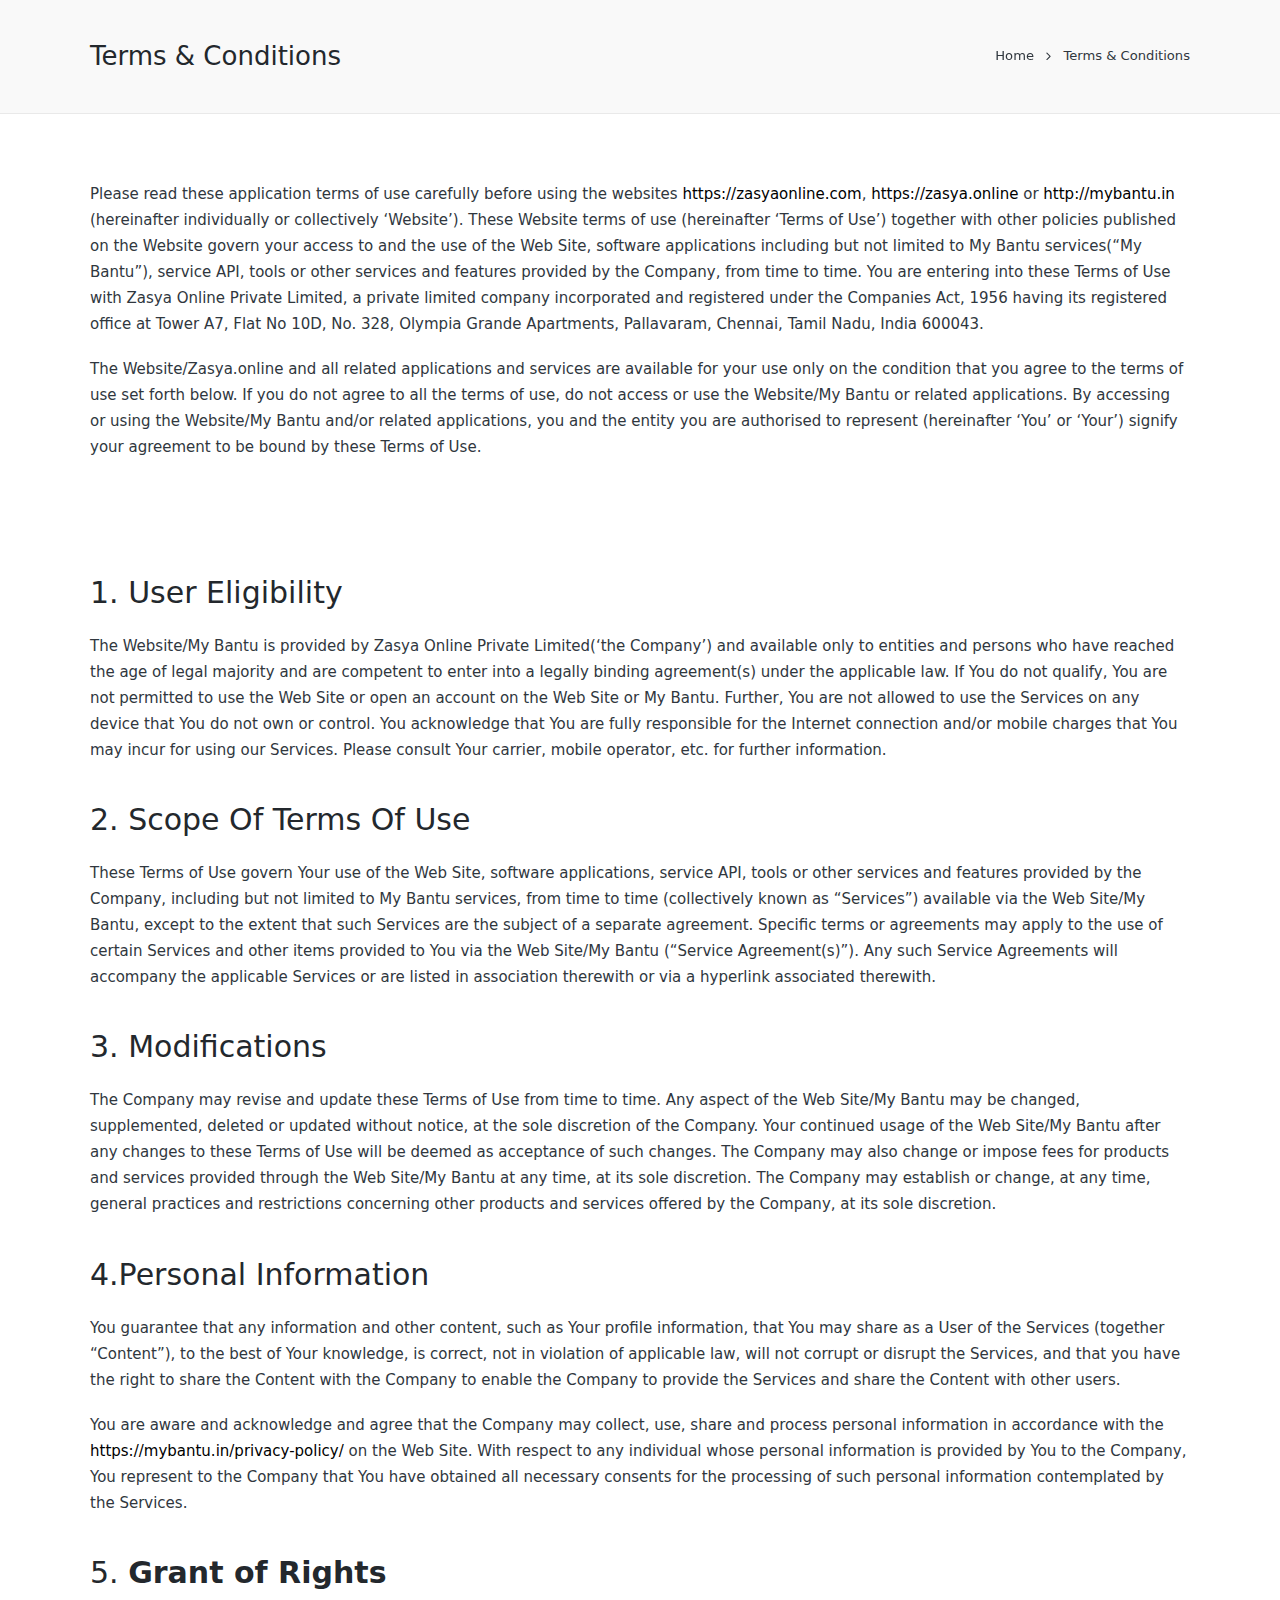
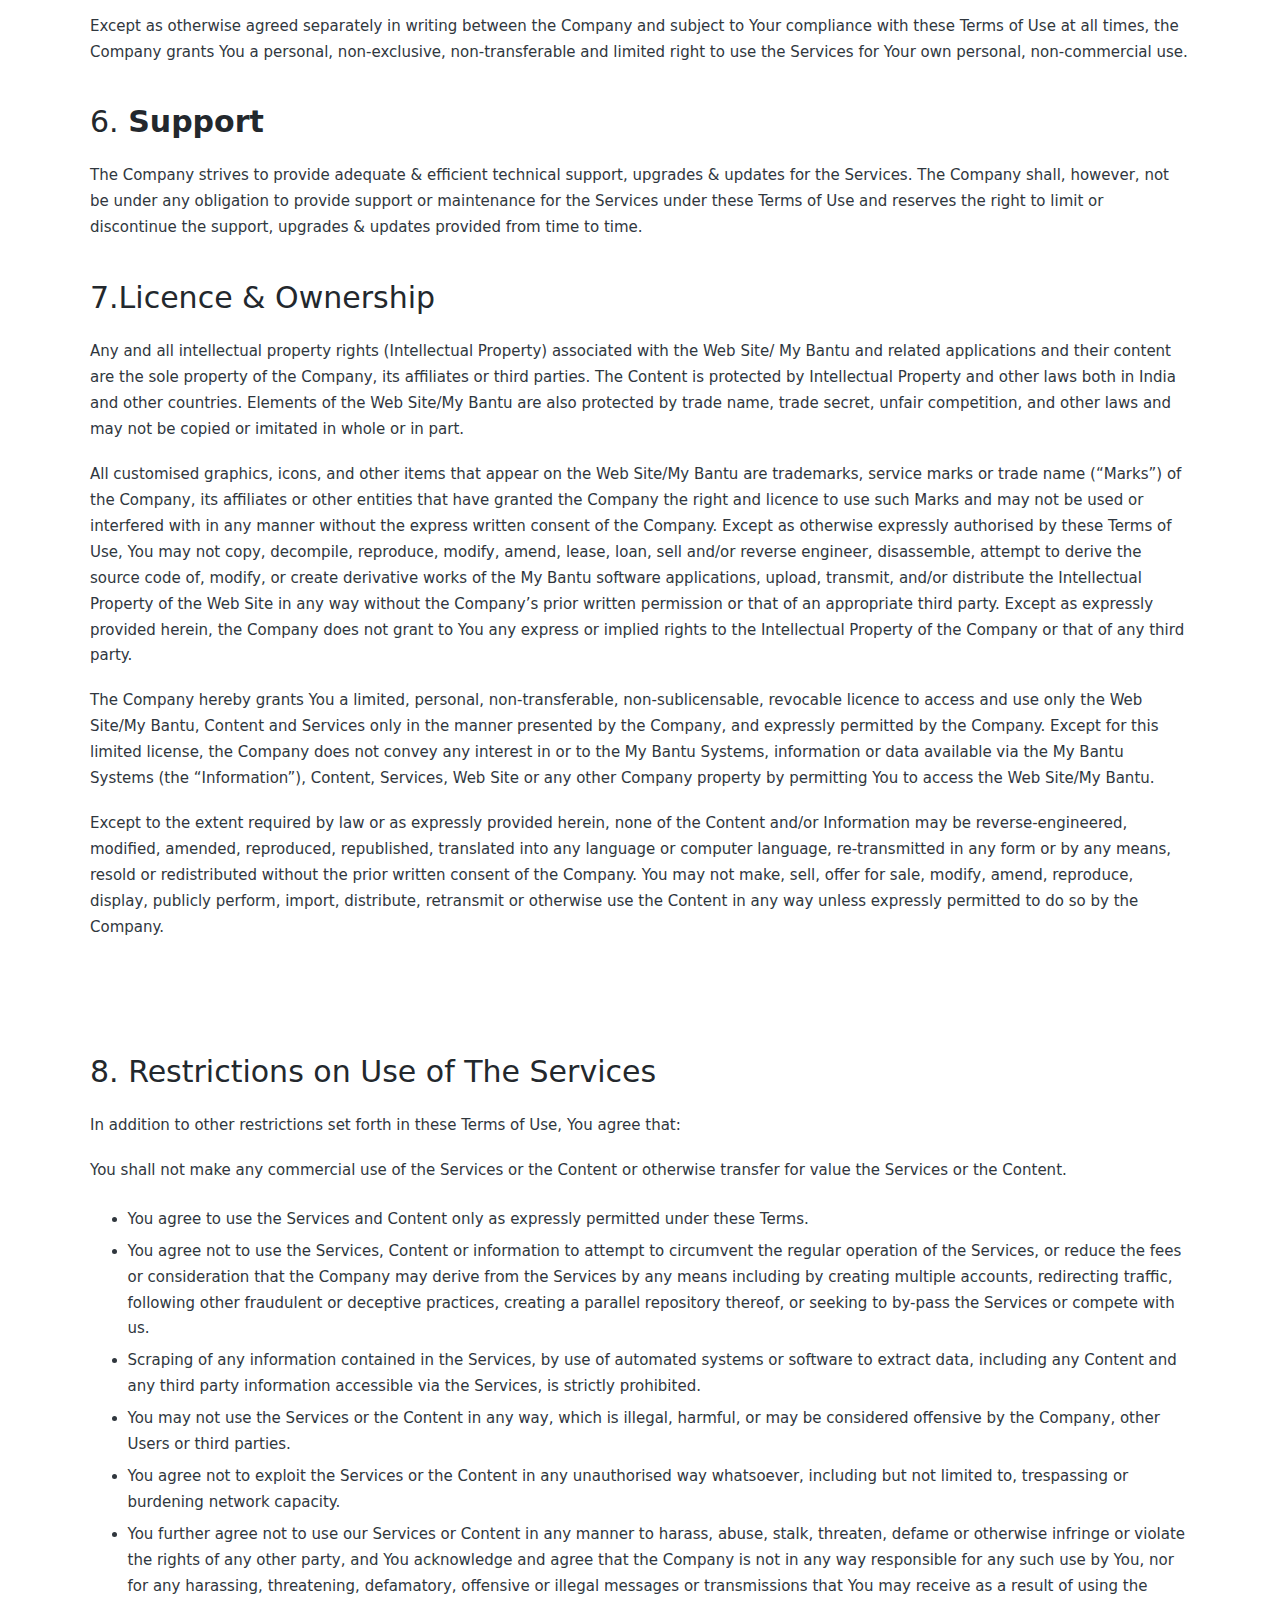
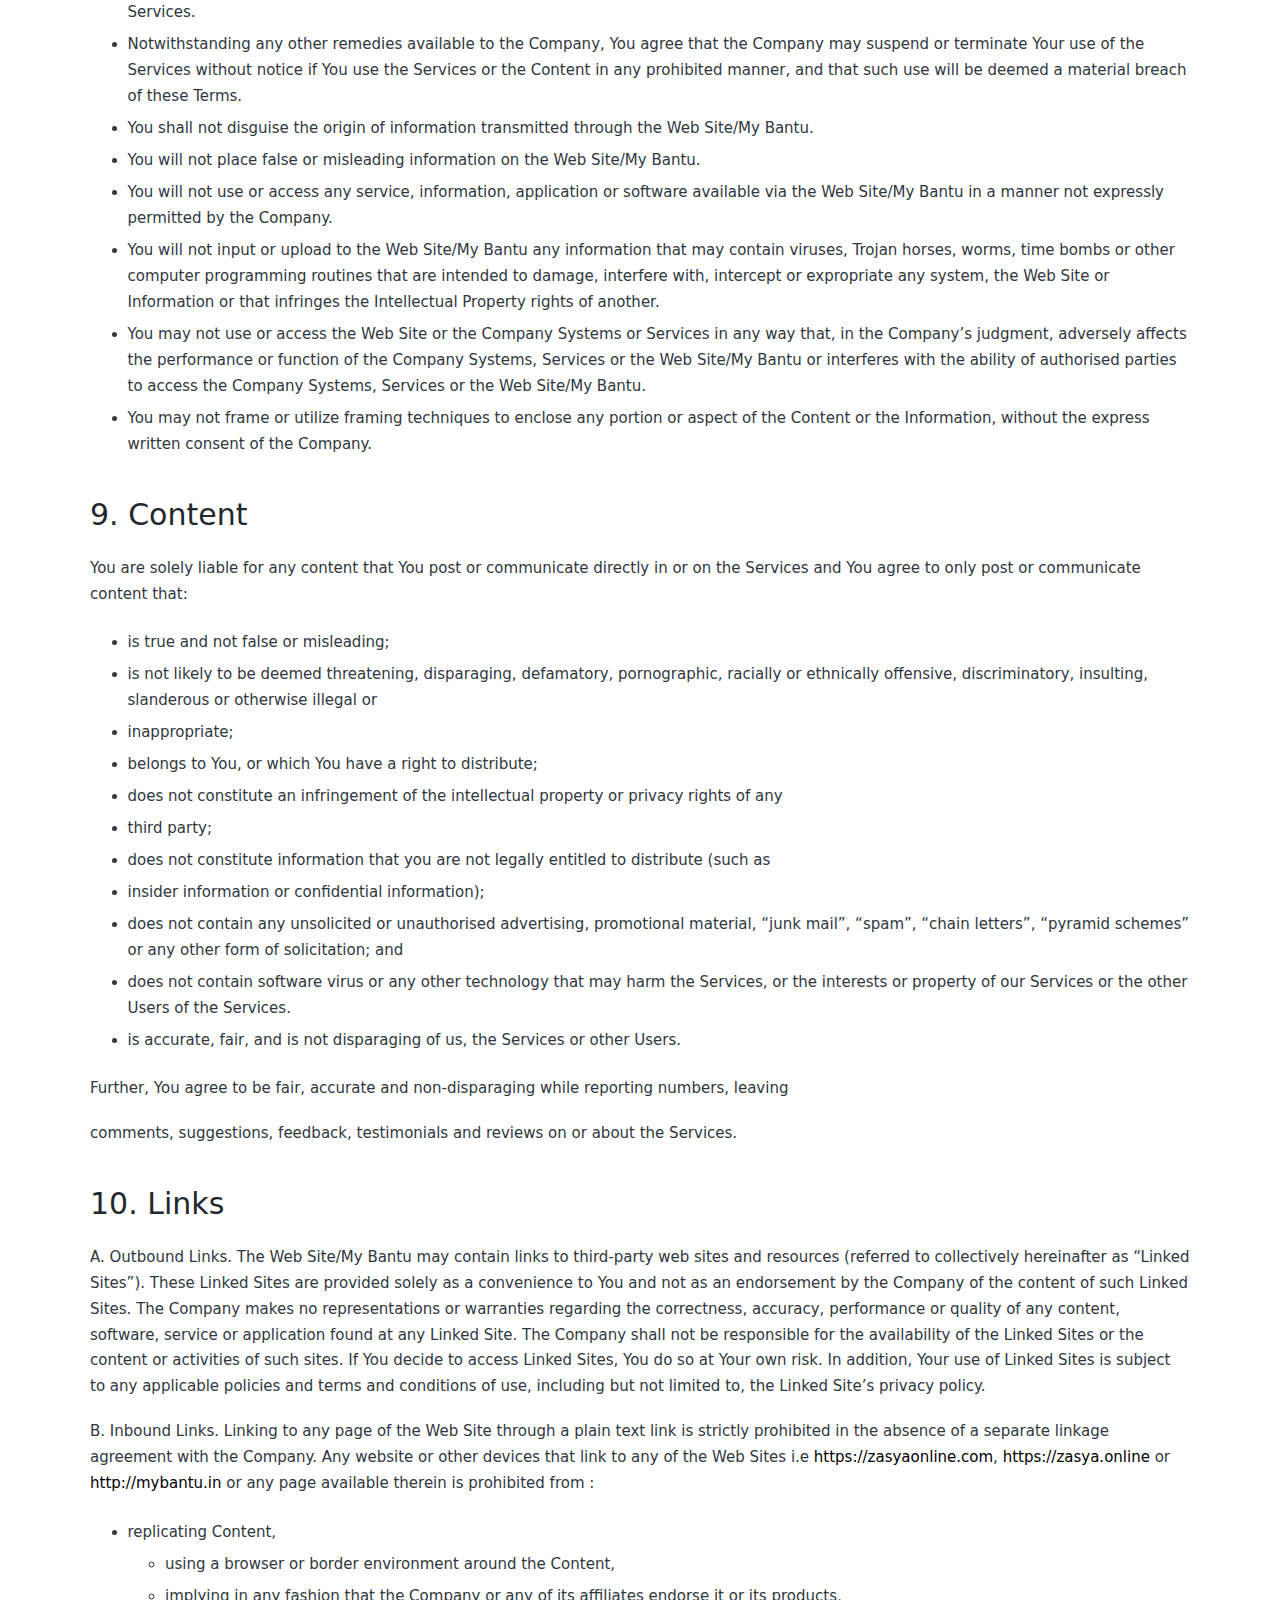
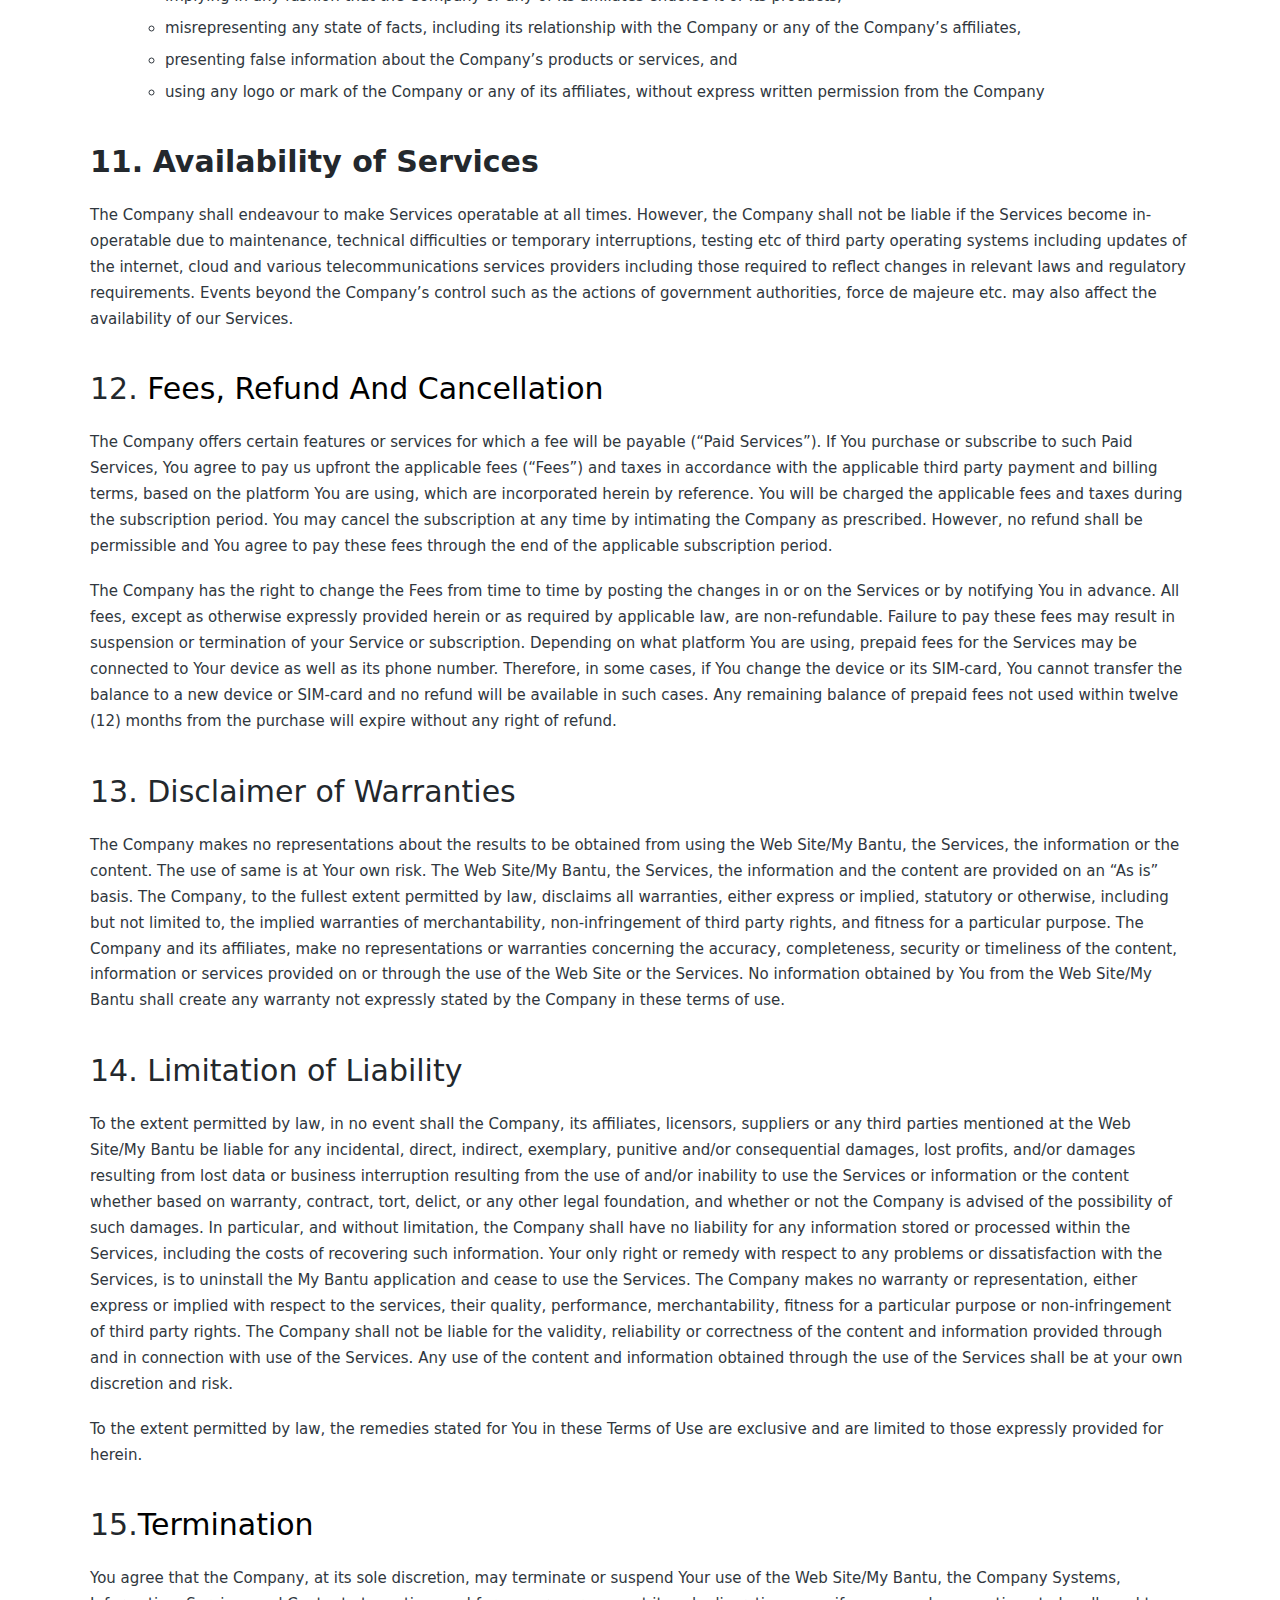
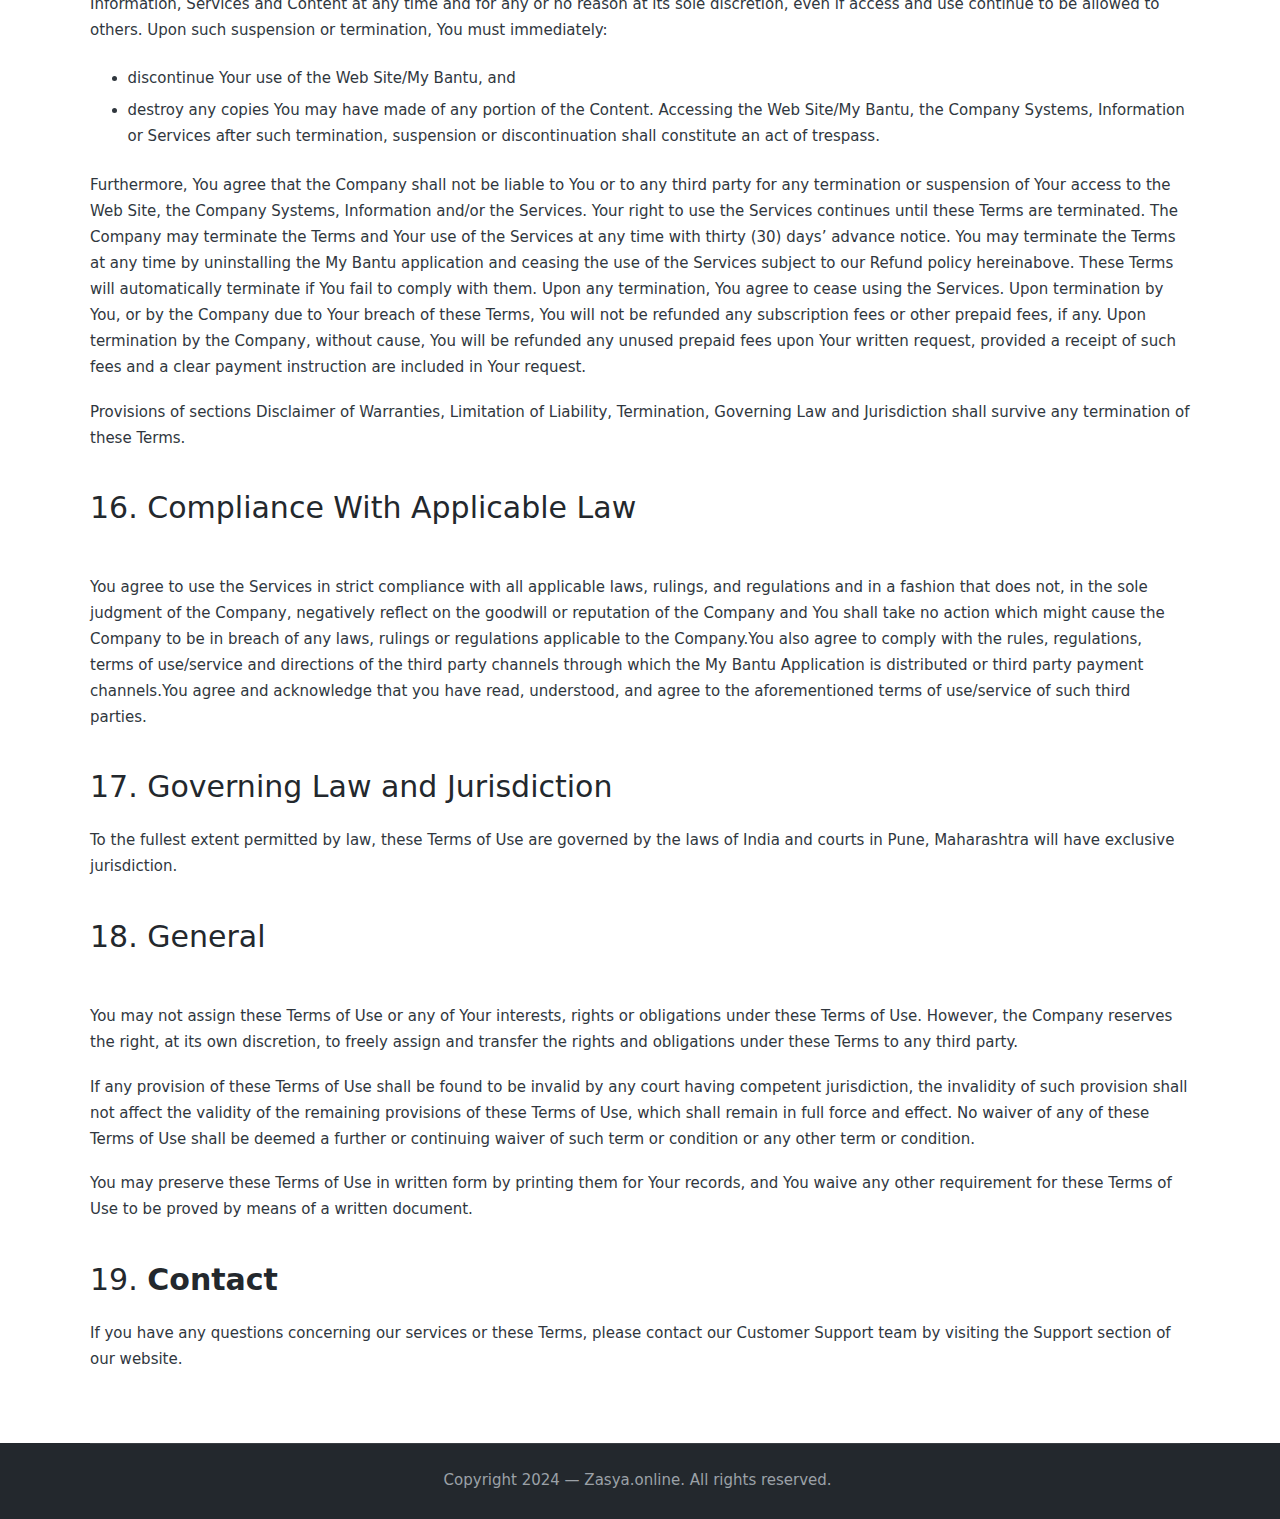
<file: termsandconditions.html>
<!DOCTYPE html>

<html lang="en-US" itemscope itemtype="http://schema.org/WebPage">
  <head>
    <meta charset="UTF-8" />

    <link rel="profile" href="http://gmpg.org/xfn/11" />

    <title>Terms &#038; Conditions &#8211; Zasya.online</title>

    <meta name="robots" content="max-image-preview:large" />

    <meta name="viewport" content="width=device-width, initial-scale=1" />
    <link
      rel="alternate"
      type="application/rss+xml"
      title="MyBantu &raquo; Feed"
      href="https://mybantu.in/feed/"
    />

    <script>
      window._wpemojiSettings = {
        baseUrl: "https:\/\/s.w.org\/images\/core\/emoji\/14.0.0\/72x72\/",
        ext: ".png",
        svgUrl: "https:\/\/s.w.org\/images\/core\/emoji\/14.0.0\/svg\/",
        svgExt: ".svg",
        source: {
          concatemoji:
            "https:\/\/mybantu.in\/wp-includes\/js\/wp-emoji-release.min.js?ver=6.4.2",
        },
      };

      /*! This file is auto-generated */

      !(function (i, n) {
        var o, s, e;
        function c(e) {
          try {
            var t = { supportTests: e, timestamp: new Date().valueOf() };
            sessionStorage.setItem(o, JSON.stringify(t));
          } catch (e) {}
        }
        function p(e, t, n) {
          e.clearRect(0, 0, e.canvas.width, e.canvas.height),
            e.fillText(t, 0, 0);
          var t = new Uint32Array(
              e.getImageData(0, 0, e.canvas.width, e.canvas.height).data
            ),
            r =
              (e.clearRect(0, 0, e.canvas.width, e.canvas.height),
              e.fillText(n, 0, 0),
              new Uint32Array(
                e.getImageData(0, 0, e.canvas.width, e.canvas.height).data
              ));
          return t.every(function (e, t) {
            return e === r[t];
          });
        }
        function u(e, t, n) {
          switch (t) {
            case "flag":
              return n(
                e,
                "\ud83c\udff3\ufe0f\u200d\u26a7\ufe0f",
                "\ud83c\udff3\ufe0f\u200b\u26a7\ufe0f"
              )
                ? !1
                : !n(
                    e,
                    "\ud83c\uddfa\ud83c\uddf3",
                    "\ud83c\uddfa\u200b\ud83c\uddf3"
                  ) &&
                    !n(
                      e,
                      "\ud83c\udff4\udb40\udc67\udb40\udc62\udb40\udc65\udb40\udc6e\udb40\udc67\udb40\udc7f",
                      "\ud83c\udff4\u200b\udb40\udc67\u200b\udb40\udc62\u200b\udb40\udc65\u200b\udb40\udc6e\u200b\udb40\udc67\u200b\udb40\udc7f"
                    );
            case "emoji":
              return !n(
                e,
                "\ud83e\udef1\ud83c\udffb\u200d\ud83e\udef2\ud83c\udfff",
                "\ud83e\udef1\ud83c\udffb\u200b\ud83e\udef2\ud83c\udfff"
              );
          }
          return !1;
        }
        function f(e, t, n) {
          var r =
              "undefined" != typeof WorkerGlobalScope &&
              self instanceof WorkerGlobalScope
                ? new OffscreenCanvas(300, 150)
                : i.createElement("canvas"),
            a = r.getContext("2d", { willReadFrequently: !0 }),
            o = ((a.textBaseline = "top"), (a.font = "600 32px Arial"), {});
          return (
            e.forEach(function (e) {
              o[e] = t(a, e, n);
            }),
            o
          );
        }
        function t(e) {
          var t = i.createElement("script");
          (t.src = e), (t.defer = !0), i.head.appendChild(t);
        }
        "undefined" != typeof Promise &&
          ((o = "wpEmojiSettingsSupports"),
          (s = ["flag", "emoji"]),
          (n.supports = { everything: !0, everythingExceptFlag: !0 }),
          (e = new Promise(function (e) {
            i.addEventListener("DOMContentLoaded", e, { once: !0 });
          })),
          new Promise(function (t) {
            var n = (function () {
              try {
                var e = JSON.parse(sessionStorage.getItem(o));
                if (
                  "object" == typeof e &&
                  "number" == typeof e.timestamp &&
                  new Date().valueOf() < e.timestamp + 604800 &&
                  "object" == typeof e.supportTests
                )
                  return e.supportTests;
              } catch (e) {}
              return null;
            })();
            if (!n) {
              if (
                "undefined" != typeof Worker &&
                "undefined" != typeof OffscreenCanvas &&
                "undefined" != typeof URL &&
                URL.createObjectURL &&
                "undefined" != typeof Blob
              )
                try {
                  var e =
                      "postMessage(" +
                      f.toString() +
                      "(" +
                      [JSON.stringify(s), u.toString(), p.toString()].join(
                        ","
                      ) +
                      "));",
                    r = new Blob([e], { type: "text/javascript" }),
                    a = new Worker(URL.createObjectURL(r), {
                      name: "wpTestEmojiSupports",
                    });
                  return void (a.onmessage = function (e) {
                    c((n = e.data)), a.terminate(), t(n);
                  });
                } catch (e) {}
              c((n = f(s, u, p)));
            }
            t(n);
          })
            .then(function (e) {
              for (var t in e)
                (n.supports[t] = e[t]),
                  (n.supports.everything =
                    n.supports.everything && n.supports[t]),
                  "flag" !== t &&
                    (n.supports.everythingExceptFlag =
                      n.supports.everythingExceptFlag && n.supports[t]);
              (n.supports.everythingExceptFlag =
                n.supports.everythingExceptFlag && !n.supports.flag),
                (n.DOMReady = !1),
                (n.readyCallback = function () {
                  n.DOMReady = !0;
                });
            })
            .then(function () {
              return e;
            })
            .then(function () {
              var e;
              n.supports.everything ||
                (n.readyCallback(),
                (e = n.source || {}).concatemoji
                  ? t(e.concatemoji)
                  : e.wpemoji && e.twemoji && (t(e.twemoji), t(e.wpemoji)));
            }));
      })((window, document), window._wpemojiSettings);
    </script>

    <style id="wp-emoji-styles-inline-css">
      img.wp-smiley,
      img.emoji {
        display: inline !important;

        border: none !important;

        box-shadow: none !important;

        height: 1em !important;

        width: 1em !important;

        margin: 0 0.07em !important;

        vertical-align: -0.1em !important;

        background: none !important;

        padding: 0 !important;
      }
    </style>

    <link
      rel="stylesheet"
      id="wp-block-library-css"
      href="https://mybantu.in/wp-includes/css/dist/block-library/style.min.css?ver=6.4.2"
      media="all"
    />

    <style id="wp-block-library-theme-inline-css">
      .wp-block-audio figcaption {
        color: #555;
        font-size: 13px;
        text-align: center;
      }
      .is-dark-theme .wp-block-audio figcaption {
        color: hsla(0, 0%, 100%, 0.65);
      }
      .wp-block-audio {
        margin: 0 0 1em;
      }
      .wp-block-code {
        border: 1px solid #ccc;
        border-radius: 4px;
        font-family: Menlo, Consolas, monaco, monospace;
        padding: 0.8em 1em;
      }
      .wp-block-embed figcaption {
        color: #555;
        font-size: 13px;
        text-align: center;
      }
      .is-dark-theme .wp-block-embed figcaption {
        color: hsla(0, 0%, 100%, 0.65);
      }
      .wp-block-embed {
        margin: 0 0 1em;
      }
      .blocks-gallery-caption {
        color: #555;
        font-size: 13px;
        text-align: center;
      }
      .is-dark-theme .blocks-gallery-caption {
        color: hsla(0, 0%, 100%, 0.65);
      }
      .wp-block-image figcaption {
        color: #555;
        font-size: 13px;
        text-align: center;
      }
      .is-dark-theme .wp-block-image figcaption {
        color: hsla(0, 0%, 100%, 0.65);
      }
      .wp-block-image {
        margin: 0 0 1em;
      }
      .wp-block-pullquote {
        border-bottom: 4px solid;
        border-top: 4px solid;
        color: currentColor;
        margin-bottom: 1.75em;
      }
      .wp-block-pullquote cite,
      .wp-block-pullquote footer,
      .wp-block-pullquote__citation {
        color: currentColor;
        font-size: 0.8125em;
        font-style: normal;
        text-transform: uppercase;
      }
      .wp-block-quote {
        border-left: 0.25em solid;
        margin: 0 0 1.75em;
        padding-left: 1em;
      }
      .wp-block-quote cite,
      .wp-block-quote footer {
        color: currentColor;
        font-size: 0.8125em;
        font-style: normal;
        position: relative;
      }
      .wp-block-quote.has-text-align-right {
        border-left: none;
        border-right: 0.25em solid;
        padding-left: 0;
        padding-right: 1em;
      }
      .wp-block-quote.has-text-align-center {
        border: none;
        padding-left: 0;
      }
      .wp-block-quote.is-large,
      .wp-block-quote.is-style-large,
      .wp-block-quote.is-style-plain {
        border: none;
      }
      .wp-block-search .wp-block-search__label {
        font-weight: 700;
      }
      .wp-block-search__button {
        border: 1px solid #ccc;
        padding: 0.375em 0.625em;
      }
      :where(.wp-block-group.has-background) {
        padding: 1.25em 2.375em;
      }
      .wp-block-separator.has-css-opacity {
        opacity: 0.4;
      }
      .wp-block-separator {
        border: none;
        border-bottom: 2px solid;
        margin-left: auto;
        margin-right: auto;
      }
      .wp-block-separator.has-alpha-channel-opacity {
        opacity: 1;
      }
      .wp-block-separator:not(.is-style-wide):not(.is-style-dots) {
        width: 100px;
      }
      .wp-block-separator.has-background:not(.is-style-dots) {
        border-bottom: none;
        height: 1px;
      }
      .wp-block-separator.has-background:not(.is-style-wide):not(
          .is-style-dots
        ) {
        height: 2px;
      }
      .wp-block-table {
        margin: 0 0 1em;
      }
      .wp-block-table td,
      .wp-block-table th {
        word-break: normal;
      }
      .wp-block-table figcaption {
        color: #555;
        font-size: 13px;
        text-align: center;
      }
      .is-dark-theme .wp-block-table figcaption {
        color: hsla(0, 0%, 100%, 0.65);
      }
      .wp-block-video figcaption {
        color: #555;
        font-size: 13px;
        text-align: center;
      }
      .is-dark-theme .wp-block-video figcaption {
        color: hsla(0, 0%, 100%, 0.65);
      }
      .wp-block-video {
        margin: 0 0 1em;
      }
      .wp-block-template-part.has-background {
        margin-bottom: 0;
        margin-top: 0;
        padding: 1.25em 2.375em;
      }
    </style>

    <style id="classic-theme-styles-inline-css">
      /*! This file is auto-generated */

      .wp-block-button__link {
        color: #fff;
        background-color: #32373c;
        border-radius: 9999px;
        box-shadow: none;
        text-decoration: none;
        padding: calc(0.667em + 2px) calc(1.333em + 2px);
        font-size: 1.125em;
      }
      .wp-block-file__button {
        background: #32373c;
        color: #fff;
        text-decoration: none;
      }
    </style>

    <style id="global-styles-inline-css">
      body {
        --wp--preset--color--black: #000000;
        --wp--preset--color--cyan-bluish-gray: #abb8c3;
        --wp--preset--color--white: #ffffff;
        --wp--preset--color--pale-pink: #f78da7;
        --wp--preset--color--vivid-red: #cf2e2e;
        --wp--preset--color--luminous-vivid-orange: #ff6900;
        --wp--preset--color--luminous-vivid-amber: #fcb900;
        --wp--preset--color--light-green-cyan: #7bdcb5;
        --wp--preset--color--vivid-green-cyan: #00d084;
        --wp--preset--color--pale-cyan-blue: #8ed1fc;
        --wp--preset--color--vivid-cyan-blue: #0693e3;
        --wp--preset--color--vivid-purple: #9b51e0;
        --wp--preset--gradient--vivid-cyan-blue-to-vivid-purple: linear-gradient(
          135deg,
          rgba(6, 147, 227, 1) 0%,
          rgb(155, 81, 224) 100%
        );
        --wp--preset--gradient--light-green-cyan-to-vivid-green-cyan: linear-gradient(
          135deg,
          rgb(122, 220, 180) 0%,
          rgb(0, 208, 130) 100%
        );
        --wp--preset--gradient--luminous-vivid-amber-to-luminous-vivid-orange: linear-gradient(
          135deg,
          rgba(252, 185, 0, 1) 0%,
          rgba(255, 105, 0, 1) 100%
        );
        --wp--preset--gradient--luminous-vivid-orange-to-vivid-red: linear-gradient(
          135deg,
          rgba(255, 105, 0, 1) 0%,
          rgb(207, 46, 46) 100%
        );
        --wp--preset--gradient--very-light-gray-to-cyan-bluish-gray: linear-gradient(
          135deg,
          rgb(238, 238, 238) 0%,
          rgb(169, 184, 195) 100%
        );
        --wp--preset--gradient--cool-to-warm-spectrum: linear-gradient(
          135deg,
          rgb(74, 234, 220) 0%,
          rgb(151, 120, 209) 20%,
          rgb(207, 42, 186) 40%,
          rgb(238, 44, 130) 60%,
          rgb(251, 105, 98) 80%,
          rgb(254, 248, 76) 100%
        );
        --wp--preset--gradient--blush-light-purple: linear-gradient(
          135deg,
          rgb(255, 206, 236) 0%,
          rgb(152, 150, 240) 100%
        );
        --wp--preset--gradient--blush-bordeaux: linear-gradient(
          135deg,
          rgb(254, 205, 165) 0%,
          rgb(254, 45, 45) 50%,
          rgb(107, 0, 62) 100%
        );
        --wp--preset--gradient--luminous-dusk: linear-gradient(
          135deg,
          rgb(255, 203, 112) 0%,
          rgb(199, 81, 192) 50%,
          rgb(65, 88, 208) 100%
        );
        --wp--preset--gradient--pale-ocean: linear-gradient(
          135deg,
          rgb(255, 245, 203) 0%,
          rgb(182, 227, 212) 50%,
          rgb(51, 167, 181) 100%
        );
        --wp--preset--gradient--electric-grass: linear-gradient(
          135deg,
          rgb(202, 248, 128) 0%,
          rgb(113, 206, 126) 100%
        );
        --wp--preset--gradient--midnight: linear-gradient(
          135deg,
          rgb(2, 3, 129) 0%,
          rgb(40, 116, 252) 100%
        );
        --wp--preset--font-size--small: 13px;
        --wp--preset--font-size--medium: 20px;
        --wp--preset--font-size--large: 36px;
        --wp--preset--font-size--x-large: 42px;
        --wp--preset--spacing--20: 0.44rem;
        --wp--preset--spacing--30: 0.67rem;
        --wp--preset--spacing--40: 1rem;
        --wp--preset--spacing--50: 1.5rem;
        --wp--preset--spacing--60: 2.25rem;
        --wp--preset--spacing--70: 3.38rem;
        --wp--preset--spacing--80: 5.06rem;
        --wp--preset--shadow--natural: 6px 6px 9px rgba(0, 0, 0, 0.2);
        --wp--preset--shadow--deep: 12px 12px 50px rgba(0, 0, 0, 0.4);
        --wp--preset--shadow--sharp: 6px 6px 0px rgba(0, 0, 0, 0.2);
        --wp--preset--shadow--outlined: 6px 6px 0px -3px rgba(255, 255, 255, 1),
          6px 6px rgba(0, 0, 0, 1);
        --wp--preset--shadow--crisp: 6px 6px 0px rgba(0, 0, 0, 1);
      }
      :where(.is-layout-flex) {
        gap: 0.5em;
      }
      :where(.is-layout-grid) {
        gap: 0.5em;
      }
      body .is-layout-flow > .alignleft {
        float: left;
        margin-inline-start: 0;
        margin-inline-end: 2em;
      }
      body .is-layout-flow > .alignright {
        float: right;
        margin-inline-start: 2em;
        margin-inline-end: 0;
      }
      body .is-layout-flow > .aligncenter {
        margin-left: auto !important;
        margin-right: auto !important;
      }
      body .is-layout-constrained > .alignleft {
        float: left;
        margin-inline-start: 0;
        margin-inline-end: 2em;
      }
      body .is-layout-constrained > .alignright {
        float: right;
        margin-inline-start: 2em;
        margin-inline-end: 0;
      }
      body .is-layout-constrained > .aligncenter {
        margin-left: auto !important;
        margin-right: auto !important;
      }
      body
        .is-layout-constrained
        > :where(:not(.alignleft):not(.alignright):not(.alignfull)) {
        max-width: var(--wp--style--global--content-size);
        margin-left: auto !important;
        margin-right: auto !important;
      }
      body .is-layout-constrained > .alignwide {
        max-width: var(--wp--style--global--wide-size);
      }
      body .is-layout-flex {
        display: flex;
      }
      body .is-layout-flex {
        flex-wrap: wrap;
        align-items: center;
      }
      body .is-layout-flex > * {
        margin: 0;
      }
      body .is-layout-grid {
        display: grid;
      }
      body .is-layout-grid > * {
        margin: 0;
      }
      :where(.wp-block-columns.is-layout-flex) {
        gap: 2em;
      }
      :where(.wp-block-columns.is-layout-grid) {
        gap: 2em;
      }
      :where(.wp-block-post-template.is-layout-flex) {
        gap: 1.25em;
      }
      :where(.wp-block-post-template.is-layout-grid) {
        gap: 1.25em;
      }
      .has-black-color {
        color: var(--wp--preset--color--black) !important;
      }
      .has-cyan-bluish-gray-color {
        color: var(--wp--preset--color--cyan-bluish-gray) !important;
      }
      .has-white-color {
        color: var(--wp--preset--color--white) !important;
      }
      .has-pale-pink-color {
        color: var(--wp--preset--color--pale-pink) !important;
      }
      .has-vivid-red-color {
        color: var(--wp--preset--color--vivid-red) !important;
      }
      .has-luminous-vivid-orange-color {
        color: var(--wp--preset--color--luminous-vivid-orange) !important;
      }
      .has-luminous-vivid-amber-color {
        color: var(--wp--preset--color--luminous-vivid-amber) !important;
      }
      .has-light-green-cyan-color {
        color: var(--wp--preset--color--light-green-cyan) !important;
      }
      .has-vivid-green-cyan-color {
        color: var(--wp--preset--color--vivid-green-cyan) !important;
      }
      .has-pale-cyan-blue-color {
        color: var(--wp--preset--color--pale-cyan-blue) !important;
      }
      .has-vivid-cyan-blue-color {
        color: var(--wp--preset--color--vivid-cyan-blue) !important;
      }
      .has-vivid-purple-color {
        color: var(--wp--preset--color--vivid-purple) !important;
      }
      .has-black-background-color {
        background-color: var(--wp--preset--color--black) !important;
      }
      .has-cyan-bluish-gray-background-color {
        background-color: var(--wp--preset--color--cyan-bluish-gray) !important;
      }
      .has-white-background-color {
        background-color: var(--wp--preset--color--white) !important;
      }
      .has-pale-pink-background-color {
        background-color: var(--wp--preset--color--pale-pink) !important;
      }
      .has-vivid-red-background-color {
        background-color: var(--wp--preset--color--vivid-red) !important;
      }
      .has-luminous-vivid-orange-background-color {
        background-color: var(
          --wp--preset--color--luminous-vivid-orange
        ) !important;
      }
      .has-luminous-vivid-amber-background-color {
        background-color: var(
          --wp--preset--color--luminous-vivid-amber
        ) !important;
      }
      .has-light-green-cyan-background-color {
        background-color: var(--wp--preset--color--light-green-cyan) !important;
      }
      .has-vivid-green-cyan-background-color {
        background-color: var(--wp--preset--color--vivid-green-cyan) !important;
      }
      .has-pale-cyan-blue-background-color {
        background-color: var(--wp--preset--color--pale-cyan-blue) !important;
      }
      .has-vivid-cyan-blue-background-color {
        background-color: var(--wp--preset--color--vivid-cyan-blue) !important;
      }
      .has-vivid-purple-background-color {
        background-color: var(--wp--preset--color--vivid-purple) !important;
      }
      .has-black-border-color {
        border-color: var(--wp--preset--color--black) !important;
      }
      .has-cyan-bluish-gray-border-color {
        border-color: var(--wp--preset--color--cyan-bluish-gray) !important;
      }
      .has-white-border-color {
        border-color: var(--wp--preset--color--white) !important;
      }
      .has-pale-pink-border-color {
        border-color: var(--wp--preset--color--pale-pink) !important;
      }
      .has-vivid-red-border-color {
        border-color: var(--wp--preset--color--vivid-red) !important;
      }
      .has-luminous-vivid-orange-border-color {
        border-color: var(
          --wp--preset--color--luminous-vivid-orange
        ) !important;
      }
      .has-luminous-vivid-amber-border-color {
        border-color: var(--wp--preset--color--luminous-vivid-amber) !important;
      }
      .has-light-green-cyan-border-color {
        border-color: var(--wp--preset--color--light-green-cyan) !important;
      }
      .has-vivid-green-cyan-border-color {
        border-color: var(--wp--preset--color--vivid-green-cyan) !important;
      }
      .has-pale-cyan-blue-border-color {
        border-color: var(--wp--preset--color--pale-cyan-blue) !important;
      }
      .has-vivid-cyan-blue-border-color {
        border-color: var(--wp--preset--color--vivid-cyan-blue) !important;
      }
      .has-vivid-purple-border-color {
        border-color: var(--wp--preset--color--vivid-purple) !important;
      }
      .has-vivid-cyan-blue-to-vivid-purple-gradient-background {
        background: var(
          --wp--preset--gradient--vivid-cyan-blue-to-vivid-purple
        ) !important;
      }
      .has-light-green-cyan-to-vivid-green-cyan-gradient-background {
        background: var(
          --wp--preset--gradient--light-green-cyan-to-vivid-green-cyan
        ) !important;
      }
      .has-luminous-vivid-amber-to-luminous-vivid-orange-gradient-background {
        background: var(
          --wp--preset--gradient--luminous-vivid-amber-to-luminous-vivid-orange
        ) !important;
      }
      .has-luminous-vivid-orange-to-vivid-red-gradient-background {
        background: var(
          --wp--preset--gradient--luminous-vivid-orange-to-vivid-red
        ) !important;
      }
      .has-very-light-gray-to-cyan-bluish-gray-gradient-background {
        background: var(
          --wp--preset--gradient--very-light-gray-to-cyan-bluish-gray
        ) !important;
      }
      .has-cool-to-warm-spectrum-gradient-background {
        background: var(
          --wp--preset--gradient--cool-to-warm-spectrum
        ) !important;
      }
      .has-blush-light-purple-gradient-background {
        background: var(--wp--preset--gradient--blush-light-purple) !important;
      }
      .has-blush-bordeaux-gradient-background {
        background: var(--wp--preset--gradient--blush-bordeaux) !important;
      }
      .has-luminous-dusk-gradient-background {
        background: var(--wp--preset--gradient--luminous-dusk) !important;
      }
      .has-pale-ocean-gradient-background {
        background: var(--wp--preset--gradient--pale-ocean) !important;
      }
      .has-electric-grass-gradient-background {
        background: var(--wp--preset--gradient--electric-grass) !important;
      }
      .has-midnight-gradient-background {
        background: var(--wp--preset--gradient--midnight) !important;
      }
      .has-small-font-size {
        font-size: var(--wp--preset--font-size--small) !important;
      }
      .has-medium-font-size {
        font-size: var(--wp--preset--font-size--medium) !important;
      }
      .has-large-font-size {
        font-size: var(--wp--preset--font-size--large) !important;
      }
      .has-x-large-font-size {
        font-size: var(--wp--preset--font-size--x-large) !important;
      }

      .wp-block-navigation a:where(:not(.wp-element-button)) {
        color: inherit;
      }

      :where(.wp-block-post-template.is-layout-flex) {
        gap: 1.25em;
      }
      :where(.wp-block-post-template.is-layout-grid) {
        gap: 1.25em;
      }

      :where(.wp-block-columns.is-layout-flex) {
        gap: 2em;
      }
      :where(.wp-block-columns.is-layout-grid) {
        gap: 2em;
      }

      .wp-block-pullquote {
        font-size: 1.5em;
        line-height: 1.6;
      }
    </style>

    <!-- <link rel='stylesheet' id='sinatra-styles-css' href='https://mybantu.in/wp-content/themes/sinatra/assets/css/style.min.css?ver=1.3' media='all' /> -->

    <!--[if IE]>
      <link
        rel="stylesheet"
        id="sinatra-ie-css"
        href="https://mybantu.in/wp-content/themes/sinatra/assets/css/compatibility/ie.min.css?ver=1.3"
        media="all"
      />
    <![endif]-->

    <!-- <link rel='stylesheet' id='sinatra-dynamic-styles-css' href='https://mybantu.in/wp-content/uploads/sinatra/dynamic-styles.css?ver=1703487065' media='all' /> -->

    <!--[if IE]>
      <script
        src="https://mybantu.in/wp-content/themes/sinatra/assets/js/vendors/flexibility.min.js?ver=1.3"
        id="sinatra-flexibility-js"
      ></script>

      <script id="sinatra-flexibility-js-after">
        flexibility(document.documentElement);
      </script>
    <![endif]-->

    <link
      rel="stylesheet"
      id="sinatra-styles-css"
      href="style/main-3.css"
      media="all"
    />

    <link
      rel="stylesheet"
      id="sinatra-dynamic-styles-css"
      href="style/main-4.css"
      media="all"
    />

    <link
      rel="stylesheet"
      id="wp-block-library-css"
      href="style/main-5.css"
      media="all"
    />

    <link rel="https://api.w.org/" href="https://mybantu.in/wp-json/" />
    <link
      rel="alternate"
      type="application/json"
      href="https://mybantu.in/wp-json/wp/v2/pages/8"
    />
    <link
      rel="EditURI"
      type="application/rsd+xml"
      title="RSD"
      href="https://mybantu.in/xmlrpc.php?rsd"
    />

    <meta name="generator" content="WordPress 6.4.2" />

    <link rel="canonical" href="https://mybantu.in/terms-conditions/" />

    <link rel="shortlink" href="https://mybantu.in/?p=8" />

    <link
      rel="alternate"
      type="application/json+oembed"
      href="https://mybantu.in/wp-json/oembed/1.0/embed?url=https%3A%2F%2Fmybantu.in%2Fterms-conditions%2F"
    />

    <link
      rel="alternate"
      type="text/xml+oembed"
      href="https://mybantu.in/wp-json/oembed/1.0/embed?url=https%3A%2F%2Fmybantu.in%2Fterms-conditions%2F&#038;format=xml"
    />

    <meta name="theme-color" content="#3857F1" />
    <style id="wpforms-css-vars-root">
      :root {
        --wpforms-field-border-radius: 3px;

        --wpforms-field-background-color: #ffffff;

        --wpforms-field-border-color: rgba(0, 0, 0, 0.25);

        --wpforms-field-text-color: rgba(0, 0, 0, 0.7);

        --wpforms-label-color: rgba(0, 0, 0, 0.85);

        --wpforms-label-sublabel-color: rgba(0, 0, 0, 0.55);

        --wpforms-label-error-color: #d63637;

        --wpforms-button-border-radius: 3px;

        --wpforms-button-background-color: #066aab;

        --wpforms-button-text-color: #ffffff;

        --wpforms-field-size-input-height: 43px;

        --wpforms-field-size-input-spacing: 15px;

        --wpforms-field-size-font-size: 16px;

        --wpforms-field-size-line-height: 19px;

        --wpforms-field-size-padding-h: 14px;

        --wpforms-field-size-checkbox-size: 16px;

        --wpforms-field-size-sublabel-spacing: 5px;

        --wpforms-field-size-icon-size: 1;

        --wpforms-label-size-font-size: 16px;

        --wpforms-label-size-line-height: 19px;

        --wpforms-label-size-sublabel-font-size: 14px;

        --wpforms-label-size-sublabel-line-height: 17px;

        --wpforms-button-size-font-size: 17px;

        --wpforms-button-size-height: 41px;

        --wpforms-button-size-padding-h: 15px;

        --wpforms-button-size-margin-top: 10px;
      }
    </style>
  </head>

  <body
    class="page-template-default page page-id-8 wp-embed-responsive sinatra-topbar__separators-regular sinatra-is-mobile sinatra-layout__fw-contained sinatra-header-layout-1 sinatra-menu-animation-underline sinatra-header__separators-none si-page-title-align-left sinatra-no-sidebar entry-media-hover-style-1 sinatra-copyright-layout-1 si-input-supported validate-comment-form si-menu-accessibility"
  >
    <div id="page" class="hfeed site">
      <a class="skip-link screen-reader-text" href="#content"
        >Skip to content</a
      >

      <header
        id="masthead"
        class="site-header"
        role="banner"
        itemtype="https://schema.org/WPHeader"
        itemscope="itemscope"
      >
        <div class="page-header si-has-page-title si-has-breadcrumbs">
          <div class="si-container">
            <div class="si-page-header-wrapper">
              <div class="si-page-header-title">
                <h1 class="page-title" itemprop="headline">
                  Terms &#038; Conditions
                </h1>
              </div>
            </div>

            <div class="si-breadcrumbs">
              <nav
                role="navigation"
                aria-label="Breadcrumbs"
                class="breadcrumb-trail breadcrumbs"
                itemprop="breadcrumb"
              >
                <ul
                  class="trail-items"
                  itemscope
                  itemtype="http://schema.org/BreadcrumbList"
                >
                  <meta name="numberOfItems" content="2" /><meta
                    name="itemListOrder"
                    content="Ascending"
                  />
                  <li
                    itemprop="itemListElement"
                    itemscope
                    itemtype="http://schema.org/ListItem"
                    class="trail-item trail-begin"
                  >
                    <a href="index.html" rel="home" itemprop="item"
                      ><span itemprop="name">Home</span></a
                    ><meta itemprop="position" content="1" />
                  </li>
                  <li
                    itemprop="itemListElement"
                    itemscope
                    itemtype="http://schema.org/ListItem"
                    class="trail-item trail-end"
                  >
                    <span
                      ><span itemprop="name"
                        >Terms &#038; Conditions</span
                      ></span
                    ><meta itemprop="position" content="2" />
                  </li>
                </ul>
              </nav>
            </div>
          </div>
        </div>
      </header>
      <!-- #masthead .site-header -->

      <div id="main" class="site-main">
        <div class="si-container">
          <div id="primary" class="content-area">
            <main
              id="content"
              class="site-content"
              role="main"
              itemtype="http://schema.org/WebPageElement"
              itemprop="mainContentOfPage"
            >
              <article
                id="post-8"
                class="post-8 page type-page status-publish hentry"
                itemscope=""
                itemtype="https://schema.org/CreativeWork"
              >
                <div class="entry-content si-entry">
                  <p></p>

                  <p>
                    Please read these application terms of use carefully before
                    using the websites
                    <a href="https://zasyaonline.com">https://zasyaonline.com</a
                    >,
                    <a href="https://zasya.online">https://zasya.online</a> or
                    <a href="http://mybantu.in">http://mybantu.in</a>
                    (hereinafter individually or collectively
                    &#8216;Website&#8217;). These Website terms of use
                    (hereinafter &#8216;Terms of Use&#8217;) together with other
                    policies published on the Website govern your access to and
                    the use of the Web Site, software applications including but
                    not limited to My Bantu services(“My Bantu”), service API,
                    tools or other services and features provided by the
                    Company, from time to time. You are entering into these
                    Terms of Use with Zasya Online Private Limited, a private
                    limited company incorporated and registered under the
                    Companies Act, 1956 having its registered office at Tower
                    A7, Flat No 10D, No. 328, Olympia Grande Apartments,
                    Pallavaram, Chennai, Tamil Nadu, India 600043.
                  </p>

                  <p>
                    The Website/Zasya.online and all related applications and
                    services are available for your use only on the condition
                    that you agree to the terms of use set forth below. If you
                    do not agree to all the terms of use, do not access or use
                    the Website/My Bantu or related applications. By accessing
                    or using the Website/My Bantu and/or related applications,
                    you and the entity you are authorised to represent
                    (hereinafter &#8216;You&#8217; or &#8216;Your&#8217;)
                    signify your agreement to be bound by these Terms of Use.
                  </p>

                  <h2 class="wp-block-heading">&nbsp;</h2>

                  <h2 class="wp-block-heading">1. User Eligibility</h2>

                  <p>
                    The Website/My Bantu is provided by Zasya Online Private
                    Limited(‘the Company’) and available only to entities and
                    persons who have reached the age of legal majority and are
                    competent to enter into a legally binding agreement(s) under
                    the applicable law. If You do not qualify, You are not
                    permitted to use the Web Site or open an account on the Web
                    Site or My Bantu. Further, You are not allowed to use the
                    Services on any device that You do not own or control. You
                    acknowledge that You are fully responsible for the Internet
                    connection and/or mobile charges that You may incur for
                    using our Services. Please consult Your carrier, mobile
                    operator, etc. for further information.
                  </p>

                  <h2 class="wp-block-heading">2. Scope Of Terms Of Use</h2>

                  <p>
                    These Terms of Use govern Your use of the Web Site, software
                    applications, service API, tools or other services and
                    features provided by the Company, including but not limited
                    to My Bantu services, from time to time (collectively known
                    as &#8220;Services&#8221;) available via the Web Site/My
                    Bantu, except to the extent that such Services are the
                    subject of a separate agreement. Specific terms or
                    agreements may apply to the use of certain Services and
                    other items provided to You via the Web Site/My Bantu
                    (&#8220;Service Agreement(s)&#8221;). Any such Service
                    Agreements will accompany the applicable Services or are
                    listed in association therewith or via a hyperlink
                    associated therewith.
                  </p>

                  <h2 class="wp-block-heading">3. Modifications</h2>

                  <p>
                    The Company may revise and update these Terms of Use from
                    time to time. Any aspect of the Web Site/My Bantu may be
                    changed, supplemented, deleted or updated without notice, at
                    the sole discretion of the Company. Your continued usage of
                    the Web Site/My Bantu after any changes to these Terms of
                    Use will be deemed as acceptance of such changes. The
                    Company may also change or impose fees for products and
                    services provided through the Web Site/My Bantu at any time,
                    at its sole discretion. The Company may establish or change,
                    at any time, general practices and restrictions concerning
                    other products and services offered by the Company, at its
                    sole discretion.
                  </p>

                  <h2 class="wp-block-heading">
                    4.Personal Information
                  </h2>

                  <p>
                    You guarantee that any information and other content, such
                    as Your profile information, that You may share as a User of
                    the Services (together “Content”), to the best of Your
                    knowledge, is correct, not in violation of applicable law,
                    will not corrupt or disrupt the Services, and that you have
                    the right to share the Content with the Company to enable
                    the Company to provide the Services and share the Content
                    with other users.
                  </p>

                  <p>
                    You are aware and acknowledge and agree that the Company may
                    collect, use, share and process personal information in
                    accordance with the
                    <a href="https://mybantu.in/privacy-policy/"
                      >https://mybantu.in/privacy-policy/</a
                    >
                    on the Web Site. With respect to any individual whose
                    personal information is provided by You to the Company, You
                    represent to the Company that You have obtained all
                    necessary consents for the processing of such personal
                    information contemplated by the Services.
                  </p>

                  <h2 class="wp-block-heading">
                    5. <strong>Grant of Rights</strong>
                  </h2>

                  <p>
                    Except as otherwise agreed separately in writing between the
                    Company and subject to Your compliance with these Terms of
                    Use at all times, the Company grants You a personal,
                    non-exclusive, non-transferable and limited right to use the
                    Services for Your own personal, non-commercial use.
                  </p>

                  <h2 class="wp-block-heading">6. <strong>Support</strong></h2>

                  <p>
                    The Company strives to provide adequate & efficient
                    technical support, upgrades & updates for the Services.
                    The Company shall, however, not be under any obligation to
                    provide support or maintenance for the Services under these
                    Terms of Use and reserves the right to limit or discontinue
                    the support, upgrades & updates provided from time to
                    time.
                  </p>

                  <h2 class="wp-block-heading">7.Licence & Ownership</h2>

                  <p>
                    Any and all intellectual property rights
                    (Intellectual Property) associated with the
                    Web Site/ My Bantu and related applications and their
                    content are the sole property of
                    the Company, its affiliates or third parties. The Content is
                    protected by Intellectual Property and other laws both in
                    India and other countries. Elements of the Web Site/My Bantu
                    are also protected by trade name, trade secret, unfair
                    competition, and other laws and may not be copied or
                    imitated in whole or in part.
                  </p>

                  <p>
                    All customised graphics, icons, and other items that appear
                    on the Web Site/My Bantu are trademarks, service marks or
                    trade name (&#8220;Marks&#8221;) of the Company, its
                    affiliates or other entities that have granted the Company
                    the right and licence to use such Marks and may not be used
                    or interfered with in any manner without the express written
                    consent of the Company. Except as otherwise expressly
                    authorised by these Terms of Use, You may not copy,
                    decompile, reproduce, modify, amend, lease, loan, sell
                    and/or reverse engineer, disassemble, attempt to derive the
                    source code of, modify, or create derivative works of the My
                    Bantu software applications, upload, transmit, and/or
                    distribute the Intellectual Property of the Web Site in any
                    way without the Company&#8217;s prior written permission or
                    that of an appropriate third party. Except as expressly
                    provided herein, the Company does not grant to You any
                    express or implied rights to the Intellectual Property of
                    the Company or that of any third party.&nbsp; &nbsp;
                  </p>

                  <p>
                    The Company hereby grants You a limited, personal,
                    non-transferable, non-sublicensable, revocable licence to
                    access and use only the Web Site/My Bantu, Content and
                    Services only in the manner presented by the Company, and
                    expressly permitted by the Company. Except for this limited
                    license, the Company does not convey any interest in or to
                    the My Bantu Systems, information or data available via the
                    My Bantu Systems (the &#8220;Information&#8221;), Content,
                    Services, Web Site or any other Company property by
                    permitting You to access the Web Site/My Bantu.
                  </p>

                  <p>
                    Except to the extent required by law or as expressly
                    provided herein, none of the Content and/or Information may
                    be reverse-engineered, modified, amended, reproduced,
                    republished, translated into any language or computer
                    language, re-transmitted in any form or by any means, resold
                    or redistributed without the prior written consent of the
                    Company. You may not make, sell, offer for sale, modify,
                    amend, reproduce, display, publicly perform, import,
                    distribute, retransmit or otherwise use the Content in any
                    way unless expressly permitted to do so by the Company.
                  </p>

                  <h2 class="wp-block-heading">&nbsp;</h2>

                  <h2 class="wp-block-heading">
                    8. Restrictions on Use of The Services
                  </h2>

                  <p>
                    In addition to other restrictions set forth in these Terms
                    of Use, You agree that:
                  </p>

                  <p>
                    You shall not make any
                    commercial use of the Services or the Content or otherwise
                    transfer for value the Services or the Content.
                  </p>

                  <ul>
                    <li>
                      You agree to use the Services and Content only as
                      expressly permitted under these Terms.
                    </li>

                    <li>
                      You agree not to use the Services, Content or information
                      to attempt to circumvent the regular operation of the
                      Services, or reduce the fees or consideration that the
                      Company may derive from the Services by any means
                      including by creating multiple accounts, redirecting
                      traffic, following other fraudulent or deceptive
                      practices, creating a parallel repository thereof, or
                      seeking to by-pass the Services or compete with us.
                    </li>

                    <li>
                      Scraping of any information contained in the Services, by
                      use of automated systems or software to extract data,
                      including any Content and any third party information
                      accessible via the Services, is strictly prohibited.
                    </li>

                    <li>
                      You may not use the Services or the Content in any way,
                      which is illegal, harmful, or may be considered offensive
                      by the Company, other Users or third parties.
                    </li>

                    <li>
                      You agree not to exploit the Services or the Content in
                      any unauthorised way whatsoever, including but not limited
                      to, trespassing or burdening network capacity.
                    </li>

                    <li>
                      You further agree not to use our Services or Content in
                      any manner to harass, abuse, stalk, threaten, defame or
                      otherwise infringe or violate the rights of any other
                      party, and You acknowledge and agree that the Company is
                      not in any way responsible for any such use by You, nor
                      for any harassing, threatening, defamatory, offensive or
                      illegal messages or transmissions that You may receive as
                      a result of using the Services.
                    </li>

                    <li>
                      Notwithstanding any other remedies available to the
                      Company, You agree that the Company may suspend or
                      terminate Your use of the Services without notice if You
                      use the Services or the Content in any prohibited manner,
                      and that such use will be deemed a material breach of
                      these Terms.
                    </li>

                    <li>
                      You shall not disguise the origin of information
                      transmitted through the Web Site/My Bantu.
                    </li>

                    <li>
                      You will not place false or misleading information on the
                      Web Site/My Bantu.
                    </li>

                    <li>
                      You will not use or access any service, information,
                      application or software available via the Web Site/My
                      Bantu in a manner not expressly permitted by the Company.
                    </li>

                    <li>
                      You will not input or upload to the Web Site/My Bantu any
                      information that may contain viruses, Trojan horses,
                      worms, time bombs or other computer programming routines
                      that are intended to damage, interfere with, intercept or
                      expropriate any system, the Web Site or Information or
                      that infringes the Intellectual Property rights of
                      another.
                    </li>

                    <li>
                      You may not use or access the Web Site or the Company
                      Systems or Services in any way that, in the
                      Company&#8217;s judgment, adversely affects the
                      performance or function of the Company Systems, Services
                      or the Web Site/My Bantu or interferes with the ability of
                      authorised parties to access the Company Systems, Services
                      or the Web Site/My Bantu.
                    </li>

                    <li>
                      You may not frame or utilize framing techniques to enclose
                      any portion or aspect of the Content or the Information,
                      without the express written consent of the Company.
                    </li>
                  </ul>

                  <h2 class="wp-block-heading">9. Content</h2>

                  <p>
                    You are solely liable for any content that You post or
                    communicate directly in or on the Services and You agree to
                    only post or communicate content that:
                  </p>

                  <ul>
                    <li>is true and not false or misleading;</li>

                    <li>
                      is not likely to be deemed threatening, disparaging,
                      defamatory, pornographic, racially or ethnically
                      offensive, discriminatory, insulting, slanderous or
                      otherwise illegal or
                    </li>

                    <li>inappropriate;</li>

                    <li>
                      belongs to You, or which You have a right to distribute;
                    </li>

                    <li>
                      does not constitute an infringement of the intellectual
                      property or privacy rights of any
                    </li>

                    <li>third party;</li>

                    <li>
                      does not constitute information that you are not legally
                      entitled to distribute (such as
                    </li>

                    <li>insider information or confidential information);</li>

                    <li>
                      does not contain any unsolicited or unauthorised
                      advertising, promotional material, “junk mail”, “spam”,
                      “chain letters”, “pyramid schemes” or any other form of
                      solicitation; and
                    </li>

                    <li>
                      does not contain software virus or any other technology
                      that may harm the Services, or the interests or property
                      of our Services or the other Users of the Services.
                    </li>

                    <li>
                      is accurate, fair, and is not disparaging of us, the
                      Services or other Users.
                    </li>
                  </ul>

                  <p>
                    Further, You agree to be fair, accurate and non-disparaging
                    while reporting numbers, leaving
                  </p>

                  <p>
                    comments, suggestions, feedback, testimonials and reviews on
                    or about the Services.
                  </p>

                  <h2 class="wp-block-heading">10. Links</h2>

                  <p>
                    A. Outbound Links. The Web Site/My Bantu may contain links
                    to third-party web sites and resources (referred to
                    collectively hereinafter as &#8220;Linked Sites&#8221;).
                    These Linked Sites are provided solely as a convenience to
                    You and not as an endorsement by the Company of the content
                    of such Linked Sites. The Company makes no representations
                    or warranties regarding the correctness, accuracy,
                    performance or quality of any content, software, service or
                    application found at any Linked Site. The Company shall not
                    be responsible for the availability of the Linked Sites or
                    the content or activities of such sites. If You decide to
                    access Linked Sites, You do so at Your own risk. In
                    addition, Your use of Linked Sites is subject to any
                    applicable policies and terms and conditions of use,
                    including but not limited to, the Linked Site&#8217;s
                    privacy policy.
                  </p>

                  <p>
                    B. Inbound Links. Linking to any page of the Web Site
                    through a plain text link is strictly prohibited in the
                    absence of a separate linkage agreement with the Company.
                    Any website or other devices that link to any of the Web
                    Sites i.e
                    <a href="https://zasyaonline.com">https://zasyaonline.com</a
                    >,
                    <a href="https://zasya.online">https://zasya.online</a> or
                    <a href="http://mybantu.in">http://mybantu.in</a> or any
                    page available therein is prohibited from&nbsp;:
                  </p>

                  <ul>
                    <li>
                      replicating Content,
                      <ul>
                        <li>
                          using a browser or border environment around the
                          Content,
                        </li>
                      </ul>
                      <ul>
                        <li>
                          implying in any fashion that the Company or any of its
                          affiliates endorse it or its products,&nbsp;
                        </li>
                      </ul>
                      <ul>
                        <li>
                          misrepresenting any state of facts, including its
                          relationship with the Company or any of the Company’s
                          affiliates,
                        </li>
                      </ul>
                      <ul>
                        <li>
                          presenting false information about the Company’s
                          products or services, and
                        </li>
                      </ul>

                      <ul>
                        <li>
                          using any logo or mark of the Company or any of its
                          affiliates, without express written permission from
                          the Company
                        </li>
                      </ul>
                    </li>
                  </ul>

                  <h2 class="wp-block-heading">
                    <strong>11.</strong>
                    <strong>Availability of Services</strong>
                  </h2>

                  <p>
                    The Company shall endeavour to make Services operatable at
                    all times. However, the Company shall not be liable if the
                    Services become in-operatable due to maintenance, technical
                    difficulties or temporary interruptions, testing etc of
                    third party operating systems including updates of the
                    internet, cloud and various telecommunications services
                    providers including those required to reflect changes in
                    relevant laws and regulatory requirements. Events beyond the
                    Company’s control such as the actions of government
                    authorities, force de majeure etc. may also affect the
                    availability of our Services.
                  </p>

                  <h2 class="wp-block-heading">
                    12. <a>Fees, Refund And Cancellation</a>
                  </h2>

                  <p>
                    The Company offers certain features or services for which a
                    fee will be payable (“Paid Services”). If You purchase or
                    subscribe to such Paid Services, You agree to pay us upfront
                    the applicable fees (“Fees”) and taxes in accordance with
                    the applicable third party payment and billing terms, based
                    on the platform You are using, which are incorporated herein
                    by reference. You will be charged the applicable fees and
                    taxes during the subscription period. You may cancel the
                    subscription at any time by intimating the Company as
                    prescribed. However, no refund shall be permissible and You
                    agree to pay these fees through the end of the applicable
                    subscription period.
                  </p>

                  <p>
                    The Company has the right to change the Fees from time to
                    time by posting the changes in or on the Services or by
                    notifying You in advance. All fees, except as otherwise
                    expressly provided herein or as required by applicable law,
                    are non-refundable. Failure to pay these fees may result in
                    suspension or termination of your Service or subscription.
                    Depending on what platform You are using, prepaid fees for
                    the Services may be connected to Your device as well as its
                    phone number. Therefore, in some cases, if You change the
                    device or its SIM-card, You cannot transfer the balance to a
                    new device or SIM-card and no refund will be available in
                    such cases. Any remaining balance of prepaid fees not used
                    within twelve (12) months from the purchase will expire
                    without any right of refund.
                  </p>

                  <h2 class="wp-block-heading">13. Disclaimer of Warranties</h2>

                  <p>
                    The Company makes no representations about the results to be
                    obtained from using the Web Site/My Bantu, the Services, the
                    information or the content. The use of same is at Your own
                    risk. The Web Site/My Bantu, the Services, the information
                    and the content are provided on an &#8220;As is&#8221;
                    basis. The Company, to the fullest extent permitted by law,
                    disclaims all warranties, either express or implied,
                    statutory or otherwise, including but not limited to, the
                    implied warranties of merchantability, non-infringement of
                    third party rights, and fitness for a particular purpose.
                    The Company and its affiliates, make no representations or
                    warranties concerning the accuracy, completeness, security
                    or timeliness of the content, information or services
                    provided on or through the use of the Web Site or the
                    Services. No information obtained by You from the Web
                    Site/My Bantu shall create any warranty not expressly stated
                    by the Company in these terms of use.
                  </p>

                  <h2 class="wp-block-heading">14. Limitation of Liability</h2>

                  <p>
                    To the extent permitted by law, in no event shall the
                    Company, its affiliates, licensors, suppliers or any third
                    parties mentioned at the Web Site/My Bantu be liable for any
                    incidental, direct, indirect, exemplary, punitive and/or
                    consequential damages, lost profits, and/or damages
                    resulting from lost data or business interruption resulting
                    from the use of and/or inability to use the Services or
                    information or the content whether based on warranty,
                    contract, tort, delict, or any other legal foundation, and
                    whether or not the Company is advised of the possibility of
                    such damages. In particular, and without limitation, the
                    Company shall have no liability for any information stored
                    or processed within the Services, including the costs of
                    recovering such information. Your only right or remedy with
                    respect to any problems or dissatisfaction with the
                    Services, is to uninstall the My Bantu application and cease
                    to use the Services. The Company makes no warranty or
                    representation, either express or implied with respect to
                    the services, their quality, performance, merchantability,
                    fitness for a particular purpose or non-infringement of
                    third party rights. The Company shall not be liable for the
                    validity, reliability or correctness of the content and
                    information provided through and in connection with use of
                    the Services. Any use of the content and information
                    obtained through the use of the Services shall be at your
                    own discretion and risk.
                  </p>

                  <p>
                    To the extent permitted by law, the remedies stated for You
                    in these Terms of Use are exclusive and are limited to those
                    expressly provided for herein.
                  </p>

                  <h2 id="termination" class="wp-block-heading">15.<a>Termination</a></h2>

                  <p>
                    You agree that the Company, at its sole discretion, may
                    terminate or suspend Your use of the Web Site/My Bantu, the
                    Company Systems, Information, Services and Content at any
                    time and for any or no reason at its sole discretion, even
                    if access and use continue to be allowed to others. Upon
                    such suspension or termination, You must immediately:
                  </p>

                  <ul>
                    <li>
                      discontinue Your use of the Web Site/My Bantu, and&nbsp;
                    </li>

                    <li>
                      destroy any copies You may have made of any portion of the
                      Content. Accessing the Web Site/My Bantu, the Company
                      Systems, Information or Services after such termination,
                      suspension or discontinuation shall constitute an act of
                      trespass.
                    </li>
                  </ul>

                  <p>
                    Furthermore, You agree that the Company shall not be liable
                    to You or to any third party for any termination or
                    suspension of Your access to the Web Site, the Company
                    Systems, Information and/or the Services. Your right to use
                    the Services continues until these Terms are terminated. The
                    Company may terminate the Terms and Your use of the Services
                    at any time with thirty (30) days’ advance notice. You may
                    terminate the Terms at any time by uninstalling the My Bantu
                    application and ceasing the use of the Services subject to
                    our Refund policy hereinabove. These Terms will
                    automatically terminate if You fail to comply with them.
                    Upon any termination, You agree to cease using the Services.
                    Upon termination by You, or by the Company due to Your
                    breach of these Terms, You will not be refunded any
                    subscription fees or other prepaid fees, if any. Upon
                    termination by the Company, without cause, You will be
                    refunded any unused prepaid fees upon Your written request,
                    provided a receipt of such fees and a clear payment
                    instruction are included in Your request.
                  </p>

                  <p>
                    Provisions of sections Disclaimer of Warranties, Limitation
                    of Liability, Termination, Governing Law and Jurisdiction
                    shall survive any termination of these Terms.
                  </p>

                  <h2 class="wp-block-heading">
                    16. Compliance With Applicable Law
                  </h2>

                  <p>
                    <br />You agree to use the Services in strict compliance
                    with all applicable laws, rulings, and regulations and in a
                    fashion that does not, in the sole judgment of the Company,
                    negatively reflect on the goodwill or reputation of the
                    Company and You shall take no action which might cause the
                    Company to be in breach of any laws, rulings or regulations
                    applicable to the Company.You also agree to comply with the
                    rules, regulations, terms of use/service and directions of
                    the third party channels through which the My Bantu
                    Application is distributed or third party payment
                    channels.You agree and acknowledge that you have read,
                    understood, and agree to the aforementioned terms of
                    use/service of such third parties.
                  </p>

                  <h2 class="wp-block-heading">
                    17. Governing Law and Jurisdiction
                  </h2>

                  <p>
                    To the fullest extent permitted by law, these Terms of Use
                    are governed by the laws of India and courts in Pune,
                    Maharashtra will have exclusive jurisdiction.
                  </p>

                  <h2 class="wp-block-heading">18. General</h2>

                  <p>
                    <br />You may not assign these Terms of Use or any of Your
                    interests, rights or obligations under these Terms of Use.
                    However, the Company reserves the right, at its own
                    discretion, to freely assign and transfer the rights and
                    obligations under these Terms to any third party.
                  </p>

                  <p>
                    If any provision of these Terms of Use shall be found to be
                    invalid by any court having competent jurisdiction, the
                    invalidity of such provision shall not affect the validity
                    of the remaining provisions of these Terms of Use, which
                    shall remain in full force and effect. No waiver of any of
                    these Terms of Use shall be deemed a further or continuing
                    waiver of such term or condition or any other term or
                    condition.
                  </p>

                  <p>
                    You may preserve these Terms of Use in written form by
                    printing them for Your records, and You waive any other
                    requirement for these Terms of Use to be proved by means of
                    a written document.
                  </p>

                  <h2 class="wp-block-heading">19. <strong>Contact</strong></h2>

                  <p>
                    If you have any questions concerning our services or these
                    Terms, please contact our Customer Support team by visiting
                    the Support section of our website.
                  </p>
                </div>
                <!-- END .entry-content -->
              </article>
              <!-- #post-8 -->
            </main>
            <!-- #content .site-content -->
          </div>
          <!-- #primary .content-area -->
        </div>
        <!-- END .si-container -->
      </div>
      <!-- #main .site-main -->

      <footer
        id="colophon"
        class="site-footer"
        role="contentinfo"
        itemtype="http://schema.org/WPFooter"
        itemscope="itemscope"
      >
        <div id="sinatra-copyright" class="contained-separator">
          <div class="si-container">
            <div class="si-flex-row">
              <div class="col-xs-12 center-xs col-md flex-basis-auto start-md">
                <div
                  class="si-copyright-widget__text si-copyright-widget sinatra-all"
                >
                  <span
                    >Copyright 2024 &mdash; Zasya.online. All rights reserved.
                    <a
                      href="https://wordpress.org/themes/sinatra/"
                      class="imprint"
                      target="_blank"
                      rel="noopener noreferrer"
                    ></a
                  ></span>
                </div>
                <!-- END .si-copyright-widget -->
              </div>

              <div
                class="col-xs-12 center-xs col-md flex-basis-auto end-md"
              ></div>
            </div>
            <!-- END .si-flex-row -->
          </div>
        </div>
        <!-- END #sinatra-copyright -->
      </footer>
      <!-- #colophon .site-footer -->
    </div>
    <!-- END #page -->

    <a
      href="#"
      id="si-scroll-top"
      class="si-smooth-scroll"
      title="Scroll to Top"
    >
      <span class="si-scroll-icon" aria-hidden="true">
        <svg
          class="si-icon top-icon"
          xmlns="http://www.w3.org/2000/svg"
          width="32"
          height="32"
          viewBox="0 0 32 32"
        >
          <path
            d="M24.958 18.491l-8.008-8.008c-0.534-0.534-1.335-0.534-1.868 0l-8.008 8.008c-0.534 0.534-0.534 1.335 0 1.868s1.335 0.534 1.868 0l7.074-7.074 7.074 7.074c0.267 0.267 0.667 0.4 0.934 0.4s0.667-0.133 0.934-0.4c0.534-0.534 0.534-1.335 0-1.868z"
          ></path>
        </svg>
        <svg
          class="si-icon"
          xmlns="http://www.w3.org/2000/svg"
          width="32"
          height="32"
          viewBox="0 0 32 32"
        >
          <path
            d="M24.958 18.491l-8.008-8.008c-0.534-0.534-1.335-0.534-1.868 0l-8.008 8.008c-0.534 0.534-0.534 1.335 0 1.868s1.335 0.534 1.868 0l7.074-7.074 7.074 7.074c0.267 0.267 0.667 0.4 0.934 0.4s0.667-0.133 0.934-0.4c0.534-0.534 0.534-1.335 0-1.868z"
          ></path>
        </svg>
      </span>

      <span class="screen-reader-text">Scroll to Top</span> </a
    ><!-- END #sinatra-scroll-to-top -->

    <script id="sinatra-js-js-extra">
      var sinatra_vars = {
        ajaxurl: "https:\/\/mybantu.in\/wp-admin\/admin-ajax.php",
        nonce: "08c0cecf3b",
        "responsive-breakpoint": "960",
        "sticky-header": { enabled: false, hide_on: [""] },
        strings: {
          comments_toggle_show: "Leave a Comment",
          comments_toggle_hide: "Hide Comments",
        },
      };
    </script>

    <script
      src="https://mybantu.in/wp-content/themes/sinatra/assets/js/sinatra.min.js?ver=1.3"
      id="sinatra-js-js"
    ></script>

    <script>
      !(function () {
        var e = -1 < navigator.userAgent.toLowerCase().indexOf("webkit"),
          t = -1 < navigator.userAgent.toLowerCase().indexOf("opera"),
          n = -1 < navigator.userAgent.toLowerCase().indexOf("msie");
        (e || t || n) &&
          document.getElementById &&
          window.addEventListener &&
          window.addEventListener(
            "hashchange",
            function () {
              var e,
                t = location.hash.substring(1);
              /^[A-z0-9_-]+$/.test(t) &&
                (e = document.getElementById(t)) &&
                (/^(?:a|select|input|button|textarea)$/i.test(e.tagName) ||
                  (e.tabIndex = -1),
                e.focus());
            },
            !1
          );
      })();
    </script>
  </body>
</html>

<!--Generated by Endurance Page Cache-->
</file>
<file: style/main.css>
html,
body,
div,
span,
applet,
object,
iframe,
h1,
h2,
h3,
h4,
h5,
h6,
p,
blockquote,
pre,
a,
abbr,
acronym,
address,
big,
cite,
code,
del,
dfn,
em,
img,
ins,
kbd,
q,
s,
samp,
small,
strike,
strong,
sub,
sup,
tt,
var,
b,
u,
i,
center,
dl,
dt,
dd,
ol,
ul,
li,
fieldset,
form,
label,
legend,
table,
caption,
tbody,
tfoot,
thead,
tr,
th,
td,
article,
aside,
canvas,
details,
embed,
figure,
figcaption,
footer,
header,
hgroup,
menu,
nav,
output,
ruby,
section,
summary,
time,
mark,
audio,
video {
  margin: 0;
  padding: 0;
  border: 0;
  font-size: 100%;
  font: inherit;
  vertical-align: baseline;
}
/* HTML5 display-role reset for older browsers */
article,
aside,
details,
figcaption,
figure,
footer,
header,
hgroup,
menu,
nav,
section {
  display: block;
}
:root {
  --section-spacing: 30px;
  --size-1: 60px;
  --margin-1: 20px;
  --lineheight-1: 26px;
  --heading-font-1: "Quicksand", sans-serif;
  --content-font-1: "Quicksand", sans-serif;
  --size2: 16px;
  --lineheight-2: 20px;
  --font-2: 14px;
  --size-1a: 50px;
}

.whatsapp {
  position: fixed;
  bottom: 60px;
  right: 20px;
  z-index: 1000;
}

.img-fill video {
  width: 100%;
  height: 100%;
  border-radius: 10px; /* Optional: if you want rounded corners */
  object-fit: cover;  /* Ensures the video covers the entire area */
}

.img-fill .info {
  position: absolute;
  top: 0;
  left: 0;
  width: 100%;
  height: 100%;
  display: flex;
  justify-content: center;
  align-items: center;
  color: white; /* Adjust text color as needed */
  background: rgba(0, 0, 0, 0.5); /* Optional: add a semi-transparent background */
}


.btn-1a {
  background-color: #2054a6; /* Primary blue color */
  color: white; /* White text color */
  padding: 10px 20px; /* Adjust padding as needed */
  text-decoration: none; /* Remove underline */
  border-radius: 5px; /* Optional: Add border radius for rounded corners */
  display: inline-block; /* Ensure it behaves like a button */
  transition: transform 0.3s ease, background-color 0.3s ease; /* Smooth transition for hover effect */
  position: relative; /* Necessary for transform */
}

.btn-1a:hover {
  background-color: #0056b3; /* Darker blue on hover */
  transform: translateX(5px) scale(1.05) rotate(0.2deg);
  box-shadow: 0 4px 8px rgba(0, 0, 0, 0.2); /* Add shadow effect */
  opacity: 0.9; /* Slightly reduce opacity */
}
.btn {
  color: white; 
  background-color:  #2054a6;
  margin-top: 10px;
  padding: 10px 20px; /* Adjust padding as needed */
  text-decoration: none; /* Remove underline */
  border-radius: 5px; /* Optional: Add border radius for rounded corners */
  display: inline-block; /* Ensure it behaves like a button */
  transition: transform 0.3s ease, background-color 0.3s ease; /* Smooth transition for hover effect */
  position: relative; /* Necessary for transform */
}
.btn:hover {
  background-color:  #0ec7ff; /* Darker blue on hover */
  transform: translateX(5px) scale(1.05) rotate(0.2deg);
  box-shadow: 0 4px 8px rgba(0, 0, 0, 0.2); /* Add shadow effect */
  opacity: 0.9; /* Slightly reduce opacity */
}
/*.cls-1{
	margin-top: var(--section-spacing);
	padding-top: var(--one);
	background: red;
}*/
@import url("https://fonts.googleapis.com/css2?family=Quicksand:wght@600&display=swap");
body {
  line-height: 1;
  font-family: "Quicksand", sans-serif;
}
.scroll {
  position: fixed;
  bottom: 10px;
  text-align: center;
  z-index: 99;
  width: 100%;
}
.scroll img {
  height: 38px;
  width: auto;
}
ol,
ul {
  list-style: none;
}
blockquote,
q {
  quotes: none;
}
blockquote:before,
blockquote:after,
q:before,
q:after {
  content: "";
  content: none;
}
table {
  border-collapse: collapse;
  border-spacing: 0;
}
.inner {
  width: 1270px;
  margin: 0 auto;
  position: relative;
  height: 100%;
}
.panel {
  position: relative;
  background-color: #fff;
}
.home {
  overflow: hidden;
}
.panel .content {
  font-size: 1.8em;
}
.panel .content p {
  line-height: 1.8;
}
.panel .content h2 {
  margin-bottom: 20px;
  font-size: 3em;
  color: #555;
}
.panel.home {
  background-color: #f0f2f4;
  border-bottom: 1px solid #ddd;
}
.wrapper {
  width: 1224px;
  height: 600px;
  margin: 0 auto;
  position: relative;
  max-width: 94%;
}
.wrapper1 {
  width: 850px;
  height: 600px;
  margin: 0 auto;
  position: relative;
  max-width: 94%;
}
.home-sec-1 {
  height: 80vh;
  padding-top: 16vh;
  font-family: var(--heading-font-1);
  color: #000000;
}
.home-sec-1-height {
  height: auto !important;
}

.home-sec-1a {
  /*height: 80vh;*/
  height: auto;
  font-family: var(--heading-font-1);
  color: #000000;
  padding: 16vh 1vw 16vh 1vw;

}
.home-sec-1a-height {
  height: auto !important;
}
.text-center-1 {
  text-align: center !important;
}

h2 {
  font-size: var(--size-1a);
  margin-bottom: var(--margin-1);
}
p {
  line-height: var(--lineheight-1);
}
.set-1 img {
  width: 100% !important;
  margin: 0px !important;
  border-radius: 10px;
  border-right: 2px solid #2a9ee1;
  border-bottom: 2px solid #2a9ee1;
  border-radius: 10px;
  /*
  box-shadow: -11px -11px 13px -3px rgba(131, 225, 250, 1) inset;
  -webkit-box-shadow: -11px -11px 13px -3px rgba(131, 225, 250, 1) inset;
  -moz-box-shadow: -11px -11px 13px -3px rgba(131, 225, 250, 1) inset;*/
  box-shadow: 6px 6px 4px -1px rgba(42, 158, 225, 0.93);
  -webkit-box-shadow: 6px 6px 4px -1px rgba(42, 158, 225, 0.93);
  -moz-box-shadow: 6px 6px 4px -1px rgba(42, 158, 225, 0.93);
}
.inside-1 h2 {
  color: #000;
  font-size: var(--size-1a);
  margin-bottom: var(--margin-1);
  margin-bottom: 25px;
}
.inside-1 p {
  line-height: var(--lineheight-1);
  font-size: var(--font-2);
  font-size: 1.3em;
  text-align: justify;
  margin-right: 0%;
  margin-bottom: 14px;
}
.sec-1-main {
  display: flex;
  height: 100%;
  align-items: center;
  justify-content: center;
}
.sec-1-col-1 {
  position: relative;
  height: 100%;
  width: 600px;
  box-sizing: border-box;
  align-items: center;
  display: flex;
  justify-content: center;
}
.sec-1-col-2 {
  flex: 1;
  box-sizing: border-box;
  padding-left: 0px;
  padding-right: 20px;
 
}
.sec-1-col-3 {
  flex: 1;
  box-sizing: border-box;
  padding-left: 0px;
  padding-right: 20px;
  text-align: justify;
  margin-top: 20px;
  font-size: 1.1em;
}
.sec-1-img {
  margin: auto;
  position: relative;
  z-index: 99;
}
/* .sec-1-bg {
 
  position: absolute;
  width: 100%;
  height: 100%;
  border-right: 2px solid #2a9ee1;
  border-bottom: 2px solid #2a9ee1;
  border-radius: 10px;
  
  box-shadow: 6px 6px 4px -1px rgba(42, 158, 225, 0.93);
  -webkit-box-shadow: 6px 6px 4px -1px rgba(42, 158, 225, 0.93);
  -moz-box-shadow: 6px 6px 4px -1px rgba(42, 158, 225, 0.93);
} */
.sec-1-col-2 p{
  color: #000000;
  font-size: 1.2em;
  text-align: justify;
}
.sid img {
  width: 95%;
  height: auto;
  margin-left: 20px;
  border-radius: 10px;
}
.sid1 img {
  width: 95%;
  height: auto;
  margin-left: 20px;
  border-radius: 10px;
}
.om img {
  width: 95%;
  height: auto;
  /* margin-left: 20px; */
  border-radius: 10px;
}
.sec-1-img img {
  width: 80%;
  height: auto;
  margin-left: 0%;
  border-radius: 10px;
}
.sec-1-img{
  width: 80%;
  height: auto;
}

.gap{
  margin-top: 95px;
}
.tp1{
  font-size: 1em;
  margin-bottom: 10px;
}
.tp12{
  font-size: 1em;
  margin-top: 10px;
}
.header {
  position: fixed;
  width: 100%;
  z-index: 9999;
}
.header .tbl-t-1 {
  display: table;
  width: 100%;
}
.header .tbl-r-1 {
  display: table-row;
}
.header .tbl-c-1 {
  background: #dcf3fb;
  display: table-cell;
  text-align: right;
  vertical-align: middle;
  padding-right: 30px;
  background-color: #dcf3fb;
  /* opacity: 0.8; */
}
.header .tbl-c-1:first-child {
  text-align: left;
}
.header .tbl-c-1:first-child img {
  max-width: 140px;
  height: auto;
  text-align: left;
}
.nav-1 ul {
  margin: 0px;
  padding: 0px;
  list-style: none;
}
.nav-1 ul li {
  display: inline-block;
  margin-left: 30px;
}
.nav-1 ul li a {
  color: #1f55a6;
  text-decoration: none;
  padding: 8px 14px;
  border-radius: 5px;
  font-weight: bold;
}
.nav-1 ul li a:hover {
  color: #dcf3fb;
  background: #1d9fd9;
  border-radius: 5px;
}
.wad-1 p{
  color: #000000;
  font-size: 1.3em;
  line-height: normal;
  
}
.wad-2{
  margin-top: 25px;
  font-size: 1.2em;
  align-items: center;
  text-align: center;
}
.wad-1{
  margin-top: 55px;
  align-items: center;
  text-align: center;
}
.wad-1-f {
  display: flex;
  margin-bottom: 55px;
  align-items: flex-start;
  justify-content: space-between;
  flex-wrap: wrap;
}
.wad-2-c {
  padding: 10px;
  flex-basis: 21%;
  margin: auto;
  text-align: center;
  box-sizing: border-box;
  width: 100%;
  height: 100%;
}
.width-2 {
  flex-basis: 31%;
}

.wad-1-c img {
  margin-top: 20px;
  width: 100%;
  height:auto;
  margin-left: 15px;
  border-right: 4px solid #2a9ee1;
  border-bottom: 4px solid #2a9ee1;
  border-radius: 5px;
  background: #dcf3fb;
  box-shadow: -11px -11px 13px -3px rgba(131, 225, 250, 1) inset;
  -webkit-box-shadow: -11px -11px 13px -3px rgba(131, 225, 250, 1) inset;
  -moz-box-shadow: -11px -11px 13px -3px rgba(131, 225, 250, 1) inset;
}

.wad-2-c img {
  width: 100%;
  height: 100%;
  border-right: 4px solid #2a9ee1;
  border-bottom: 4px solid #2a9ee1;
  border-radius: 10px;
  background: #dcf3fb;
  box-shadow: -11px -11px 13px -3px rgba(131, 225, 250, 1) inset;
  -webkit-box-shadow: -11px -11px 13px -3px rgba(131, 225, 250, 1) inset;
  -moz-box-shadow: -11px -11px 13px -3px rgba(131, 225, 250, 1) inset;
}

.wad-2-c h6 {
  color: #000000;
  font-size: 0.9em;
  line-height: var(--lineheight-1);
  font-weight: 600;
}
.wad-1-c b {
  color: #000000;
  font-size: 12px;
  line-height: 16px;
}

.wad-2-c:nth-child(even) {
  position: relative;
  margin-top: 100px;
}
.wad-2-c img {
  width: 90%;
  height: auto;
  margin-bottom: 10px;
}
.getintouch {
  padding: 10px;
  flex-basis: 21%;
  margin: auto;
  text-align: center;
  box-sizing: border-box;
  width: 100%;
  height: 100%;
  border-right: 4px solid #2a9ee1;
  border-bottom: 4px solid #2a9ee1;
  border-radius: 10px;
  background: #dcf3fb;
  box-shadow: -11px -11px 13px -3px rgba(131, 225, 250, 1) inset;
  -webkit-box-shadow: -11px -11px 13px -3px rgba(131, 225, 250, 1) inset;
  -moz-box-shadow: -11px -11px 13px -3px rgba(131, 225, 250, 1) inset;
}
.getintouch h2 {
  text-transform: uppercase;
  font-size: 30px;
  font-weight: 600;
  color: #0873bf;
}
.getintouch .tbl-gt-1 {
  display: table;
  width: 100%;
}
.getintouch .tbl-gr-1 {
  display: table-row;
}

.getintouch .tbl-gc-1 {
  display: table-cell;
  width: 50%;
  padding: 30px;
  text-align: left;
  color: #000;
  padding-bottom: 10px;
}

.image-1 {
  text-align: center;
  width: auto;
}
.image-1 img {
  height: 220px;
  border-radius: 10px;
  width: auto;
}
.text-field-1,
.textarea-2 {
  background: #fff;
  border: 0px;
  padding: 10px;
  height: 40px;
  width: 100%;
  box-sizing: border-box;
  margin-bottom: 20px;
  border-radius: 4px;
  font-family: var(--content-font-1);
}
.textarea-2 {
  height: 60x;
  width: 100%;
}

.text-field-1a,
.textarea-2a {
  background: #fff;
  border: 0px;
  padding: 10px;
  height: 40px;
  width: 49%;
  box-sizing: border-box;
  margin-bottom: 20px;
  border-radius: 4px;
  font-family: var(--content-font-1);
}
.textarea-2a {
  height: 70px;
  width: 98%;
  resize: none;
}

.file-1 {
  background: #fff;
  border: 0px;
  padding: 10px;
  height: 40px;
  width: 98%;
  box-sizing: border-box;
  margin-bottom: 20px;
  border-radius: 4px;
  font-family: var(--content-font-1);
  font-size: 13px;
  font-weight: 500;
  border: 1px solid #707070;
  color: #707070;
}
.clear {
  clear: both;
  margin: 16px 0px;
}

.location-1 {
  font-size: 13px;
  line-height: 20px;
  min-height: 40px;
  background-repeat: no-repeat;
  background-position: left top 2px;
  padding: 0px 0px 0px 40px;
  margin: 10px 0px;
}
.location-2 {
  font-size: 13px;
  margin-top: 200px;
  line-height: 30px;
  /* min-height: 40px; */
  background-repeat: no-repeat;
  background-position: left top 2px;
  padding: 0px 0px 0px 30px;
  margin: 10px 0px;
}
.location-1 a {
  font-size: 13px;
  line-height: 20px;
  min-height: 40px;

  color: #000;
  text-decoration: none;
}

.btn-2 {
  background: #2054a6;
  text-decoration: none;
  padding: 10px 20px;
  color: #fff;
  font-size: 15px;
  margin-top: 10px;
  display: inline-block;
  border-radius: 6px;
}
.btn-3 {
  background: #2054a6;
  text-decoration: none;
  padding: 15px 25px;
  color: #fff;
  font-size: 18px;
  margin-top: 10px;
  display: inline-block;
  border-radius: 6px;
}
.mobile-menu {
  display: none;
}
.panel h4 {
  margin: 30px 0px 10px 0px;
  font-size: 1.8em;
  margin-bottom: 10px;
  font-weight: 500;
}
.bullet-1 ul {
  margin: 0px;
  padding: 0px;
  list-style: none;
}
.bullet-1 ul li {
  margin: 0px 0px 0px 22px;
  list-style: circle;
  font-size: 1.1em;
  text-align: justify;
  line-height: normal;
  padding: 5px 5px;
}

.img-bg-1 {
  background: url(../images/backgroundmain.webp);
  background-size: cover;
  height: 1270px;
}

.about-1-f {
  display: flex;
  margin-bottom: 25px;
  align-items: flex-start;
  justify-content: space-between;
  flex-wrap: wrap;
}
.about-1-c {
  padding: 10px;
  flex-basis: 21%;
  margin: auto;
  text-align: center;
  box-sizing: border-box;
  width: 100%;
  height: 100%;
  border-right: 4px solid #2a9ee1;
  border-bottom: 4px solid #2a9ee1;
  border-radius: 10px;
  background: #dcf3fb;
  box-shadow: -11px -11px 13px -3px rgba(131, 225, 250, 1) inset;
  -webkit-box-shadow: -11px -11px 13px -3px rgba(131, 225, 250, 1) inset;
  -moz-box-shadow: -11px -11px 13px -3px rgba(131, 225, 250, 1) inset;
}
.about-1-c h6 {
  color: #2c3132;
  font-size: var(--size2);
  line-height: var(--lineheight-2);
}


/*Thank you footer*/
.footer-2 {
  background-color: #dcf3fb; /* White background color */
  color: #000; /* Black text color */
  padding: 20px; /* Padding inside the footer */
  text-align: center; /* Center align the text */
  border-top: 1px solid #444; /* Top border for separation */
  width: 100%; /* Full width */
  position: fixed; /* Fix the footer at the bottom */
  bottom: 0; /* Position at the bottom */
  left: 0; /* Align to the left */
}

.footer-2 a {
  color: #000; /* Link color black */
  text-decoration: none; /* Remove underline from links */
  margin: 0 10px; /* Spacing between links */
}

.footer-2 a:hover {
  text-decoration: underline; /* Underline links on hover */
}

.footer-2 b {
  font-weight: bold; /* Bold text */
}

/*FOOTER*/

/* Importing Google font - Open Sans */
@import url("https://fonts.googleapis.com/css2?family=Open+Sans:wght@300;400;500;600;700&display=swap");

* {
  margin: 0;
  padding: 0;
  box-sizing: border-box;
  font-family: "Open Sans", sans-serif;
}

.footer {
  position: absolute;
  top: 65%;
  left: 50%;
  transform: translate(-50%, -50%);
  max-width: 934px;
  width: 114%;
  background: #10182f;
  border-radius: 6px;
}

.footer .footer-row {
  /* height: 505px; */
  background-color: #dcf3fb;
  border-radius:  7px 7px 0px 0px !important;
  display: flex;
  flex-wrap: wrap;
  justify-content: space-between;
  gap: 3.5rem;
  padding: 60px;
}

.footer-row .footer-col h4 {
  color: #1f55a6;
    font-size: 1.2rem;
    font-weight: bold;
}

.footer-col .links {
  margin-top: 20px;
}

.footer-col .links li {
  list-style: none;
  margin-bottom: 10px;
}

.footer-col .links li a {
  text-decoration: none;
  color: #000000;
}

.footer-col .links li a:hover {
  color: #1d9fd9;
}

.footer-col p {
  margin: 20px 0;
  color: #bfbfbf;
  max-width: 300px;
}

.footer-col form {
  display: flex;
  gap: 5px;
}

.email-link:hover.email-icon,
.email-link:hover.email-text,
.email-link:hover.email-address {
  color: #007bff; /* Change to the color you want on hover */
}
.email-link:hover {
  color: #ff0000; /* Change to your desired hover color */
}

.footer-col input {
  height: 40px;
  border-radius: 6px;
  background: none;
  width: 100%;
  outline: none;
  border: 1px solid #7489c6;
  caret-color: #fff;
  color: #fff;
  padding-left: 10px;
}

.footer-col input::placeholder {
  color: #ccc;
}

.footer-col form button {
  background: #fff;
  outline: none;
  border: none;
  padding: 10px 15px;
  border-radius: 6px;
  cursor: pointer;
  font-weight: 500;
  transition: 0.2s ease;
}

.footer-col form button:hover {
  background: #cecccc;
}

.footer-col .icons {
  display: flex;
  margin-top: 21px;
  gap: 30px;
  cursor: pointer;
}

.footer-col .icons i {
  color: #000000;
}

.footer-col .icons i:hover {
  color: #1d9fd9;
}

/*ABOUT US PAGE WEB*/

.about-1-f {
  display: flex;
  justify-content: center; /* horizontally center */
  align-items: center; /* vertically center */
}

.wad-1-container {
  display: flex;
 
  margin-bottom: 20px; /* adjust as needed */
}

.wad-1-c2 {
  flex: 0 0 10%; /* take up 50% width */
  align-items: center;
}

.wad-1-c2 img {
  max-width: 130%;
  height: 100%;
  border-radius: 5px;
}

.wad-1-c2-text {
  flex: 0 0 85%; /* take up 50% width */
  padding: 0 5px; /* adjust as needed */
}

.wad-1-c2-text h6 {
  font-weight: bold;
  margin-top: 10px;
  font-size: 1.3em;
  text-align: left;
  margin-left: 100px;
}

.wad-1-c2-text p {
  margin-top: 15px;
  font-size: 1.2em;
  width: 100%;
  text-align: justify;
  text-align: left;
  margin-left: 100px;
}

/* What Sets Us Apart? */

.about-1-f1 {
  display: grid;
  /* margin-right: 80px; */
  grid-template-columns: repeat(2, 1fr);
  grid-gap: 20px; /* Adjust spacing between grid items */
}

.wad-1-container {
  display: flex;
}

.wad-1-c {
  flex: 0 0 30%;
  margin-right: 0px;
}

.wad-1-c img {
  max-width: 80%;
  margin-left: 0px;
}

.wad-1-c-text {
  flex: 0 0 77%;
  /* margin-right: 30px; */
  padding: 0 5px; /* Adjust spacing between text and image */
}

.wad-1-c-text h6 {
  font-weight: bold;
  margin-top: 10px;
  text-align: left;
  font-size: 1.3em;
}

.wad-1-c-text p {
  margin-top: 10px;
  margin-bottom: 0;
  font-size: 1.1em;
  text-align: left;
  margin-right: 30px;
  text-align: justify;
}

/*Unlock a World of Possibilities*/
.top1{
  margin-top: 90px;
  }
.top{
margin-top: 60px;
}

#special-paragraph1 {
  margin-top: 25px;
  margin-bottom: 25px;
  text-align: center;
  font-size: 1.3em; /* Increase the font size */
}

#special-paragraph {
  font-weight: bold; /* Make the <strong> tag bold within the special paragraph */
  font-size: 1.5em;
  text-align: center;
  color: #1d9fd9;
}




.team-1-f {
  display: flex;
  margin-bottom: 25px;
  align-items: flex-start;
  justify-content: space-between;
  flex-wrap: wrap;
}
.team-1-c {
  padding: 10px;
  flex-basis: 31%;
  margin: auto;
  text-align: left;
  box-sizing: border-box;
  width: 100%;
  height: 100%;
  text-align: justify;
}
.team-1-c h6 {
  color: #000000;
  font-size: var(--size2);
  line-height: var(--lineheight-2);
  font-size: 1.3em;
  font-weight: 600;
  margin: 10px 0px 10px 0px;
}
.team-1-c b {
  color: #000000;
  font-size: 1.1em;
  line-height: normal;
  text-align: justify !important;
}
.team-1-c d {
  color: #000000;
  font-size: 12px;
  text-align: justify !important;
}
.team-1-c img {
  width: 40%;
  height: auto;
  border-radius: 5px;
  border-right: 4px solid #2a9ee1;
  border-bottom: 4px solid #2a9ee1;
  border-radius: 10px;
  background: #dcf3fb;
  box-shadow: -11px -11px 13px -3px rgba(131, 225, 250, 1) inset;
  -webkit-box-shadow: -11px -11px 13px -3px rgba(131, 225, 250, 1) inset;
  -moz-box-shadow: -11px -11px 13px -3px rgba(131, 225, 250, 1) inset;
}
.margin-top {
  margin-top: 10px; /* Adjust as needed */
  display: inline-block;
}
.inner-wad-1-f {
  display: flex;
  margin-bottom: 55px;
  align-items: flex-start;
  justify-content: space-between;
  flex-wrap: wrap;
}
.inner-wad-1-c {
  padding: 10px;
  flex-basis: 21%;
  margin: auto;
  text-align: center;
  box-sizing: border-box;
  width: 100%;
  height: 100%;
}
.inner-width-2 {
  flex-basis: 31%;
}

.inner-wad-1-c img {
  width: 100%;
  height: 100%;
  border-right: 4px solid #2a9ee1;
  border-bottom: 4px solid #2a9ee1;
  border-radius: 10px;
  background: #dcf3fb;
  box-shadow: -11px -11px 13px -3px rgba(131, 225, 250, 1) inset;
  -webkit-box-shadow: -11px -11px 13px -3px rgba(131, 225, 250, 1) inset;
  -moz-box-shadow: -11px -11px 13px -3px rgba(131, 225, 250, 1) inset;
}

.inner-wad-1-c h6 {
  color: #000000;
  font-size: 1.1em;
  line-height: var(--lineheight-2);
  font-weight: 600;
}
.inner-wad-1-c b {
  color: #000000;
  font-size: 10px;
  line-height: 16px;
}

.inner-wad-1-c:nth-child(even) {
  position: relative;
  margin-top: 50px;
}
.inner-wad-1-c img {
  width: 90%;
  height: auto;
  margin-bottom: 10px;
}

/*Media Querry for TAB devices*/


/*Media querry for Tab devices*/
@media screen and (max-width: 1280px) {
  .nav-1 ul li {
    margin-left: 6px;
  }
  .nav-1 ul li a {
    padding: 8px 5px;
    font-size:14px;
  }
}
/*Media querry for mobile devices*/


@media screen and (max-width: 830px) {
  .nav-1 {
    display: none;
  }
  .mobile-menu {
    display: inline-block;
  }
  .header .tbl-c-1:first-child img {
    max-width: 120px;
  }
  .header .tbl-c-1 {
    display: block;
    width: 100%;
  }
  .tbl-c-1:last-child {
    background: transparent;
    margin-top: -40px;
    position: relative;
  }
  .nav-1 {
    
    background: #dcf3fb;
    position: absolute;
    z-index: 9999999;
    width: 100%;
  }
  .nav-1 ul li {
    display: block;
    width: 100%;
    margin-left: 0px;
    text-align: left;
  }
  .nav-1 ul li a {
    padding: 10px 10px;
    border-bottom: 1px solid #000000;
    display: block;
  }
  .sec-1-img img {
    width: 90%;
    height: auto;
  }
  .sec-1-main {
    align-items: center;
    justify-content: center;
    text-align: center;
    flex-wrap: wrap;
    height: auto;
  }
  .sec-1-col-1 {
    position: relative;
    height: auto;
    width: 85%;
    box-sizing: border-box;
    align-items: center;
    display: flex;
    justify-content: center;
    max-width: 440px;
    padding: 24px;
    order: 1;
  }
  .sec-1-col-2 {
    flex: inherit;
    box-sizing: border-box;
    padding-left: 0px;
    order: 2;
  }

  /*About us */
  .about-1-f1 {
    display: flex;
    flex-direction: column;
    align-items: center;
    text-align: left;
  }

  .wad-1-container {
    display: flex;
    flex-direction: row;
    align-items: center;
    margin-bottom: 5px;
  }

  .wad-1-c,
  .wad-1-c2 {
    flex: 0 0 40%;
    margin-right: 15px;
  }

  .wad-1-c img,
  .wad-1-c2 img {
    max-width: 100%;
    height: auto;
    margin-left: 0px;
    margin-right: 1px;
  }

  .wad-1-c-text,
  .wad-1-c2-text {
    flex: 0 0 60%;
    padding: 0 0px;
  }

  .wad-1-c-text h6,
  .wad-1-c2-text h6 {
    margin-top: 1px;
    font-size: 1.1em;
  }

  .wad-1-c-text p,
  .wad-1-c2-text p {
    margin-top: 5px;
    font-size: 1em;
    width: 100%;
  }
  /*Unlock world possibilities*/
  .special-paragraph strong {
    font-weight: bold;
    font-size: 1.1em;
    color: #000;
  }
  /*Meet my team*/
  .team-1-f {
    flex-direction: column;
    align-items: center;
  }
  .margin-top {
    margin-top: 7px; /* Adjust as needed */
    display: inline-block;
  }
  .team-1-c h6 {
    font-weight: 600;
    font-size: 1.5em;
  }
  .team-1-c {
    width: 100%;
    margin-bottom: 20px;
    text-align: left;
    text-align: justify;
  }
  .team-1-c img {
    width: 40%;
    margin-bottom: 10px;
  }
}
@media screen and (max-width: 768px) {
  body {
    font-size: 13px;
  }
  :root {
    --section-spacing: 20px;
    --size-1: 30px;
    --margin-1: 10px;
    --lineheight-1: 20px;
    --heading-font-1: "Quicksand", sans-serif;
    --content-font-1: "Quicksand", sans-serif;
    --size2: 10px;
    --lineheight-2: 16px;
    --font-2: 14px;
    --size-1a: 30px;
  }
  .sec-1-col-1 {
    position: relative;
    height: auto;
    width: 100%;
    box-sizing: border-box;
    align-items: center;
    display: flex;
    justify-content: center;
    max-width: 200px;
    padding: 20px;
    order: 1;
    box-sizing: border-box;
  }
  .highlighted-text {
    font-weight: bold;
    font-size: 1.5em; /* Increase the font size as needed */
    color: #1d9fd6; 
    justify-content: center;
    align-items: center;
  }

  .wad-2-c {
    padding: 10px;
    flex-basis: 40%;
    margin: auto;
    text-align: center;
    box-sizing: border-box;
  }

  .inner-wad-1-c {
    padding: 10px;
    flex-basis: 40%;
    margin: auto;
    text-align: center;
    font-size: 1.3em;
    box-sizing: border-box;
  }

  .image-1 {
    display: none;
  }

  .wad-2-c img {
    width: 50%;
    height: auto;
  }
  .wad-2-c:nth-child(even) {
    position: relative;
    margin-top: 0px;
    margin-bottom: 15px;
  }
  .wad-2-c {
    position: relative;
    margin-top: 0px;
    margin-bottom: 15px;
  }
  .wad-2{
    margin-top: 25px;
    font-size: 1.1em;
    align-items: center;
    text-align: center;
  }
  .wad-2-c h6{
    margin-top:2px;
    font-size: 0.9em;
    align-items: center;
    text-align: center;
  }
  .wad-1 h6{
    font-size: 1.em;
  }
  .inner-wad-1-c img {
    width: 50%;
    height: auto;
  }
  .inner-wad-1-c:nth-child(even) {
    position: relative;
    margin-top: 0px;
    margin-bottom: 15px;
  }
  .inner-wad-1-c {
    position: relative;
    margin-top: 0px;
    margin-bottom: 15px;
  }

  .wad-1-f {
    margin-top: 20px;
  }
  .inner-wad-1-f {
    margin-top: 20px;


  }
  .wrapper1 {
    width: 850px;
    height: 700px;
    margin: 0 auto;
    position: relative;
    max-width: 95%;
  }
  /* .location-1{
    font-size: 1em;
    text-align: justify;
    margin-right: 4px;
  }
  .location-2{
    font-size: 1em;
  } */

  .text-field-1,
  .textarea-1 {
    width: 46% !important;
    height: 30px;
    margin-bottom: 10px;
    border-radius: 4px;
    margin-right: 5px;
    font-size: 12px;
  }
  .tbl-gc-1 {
    width: 100%;
    margin: 0 auto; /* Center the element */
    height: auto;
  }
  
  .textarea-2 {
    width: 95% !important;
    height: 50px;
    margin-bottom: 10px;
    border-radius: 4px;
    margin-right: 20px;
    font-size: 12px;
  }
  .textarea-1 {
    height: 50px;
    width: 855% !important;
  }
  .getintouch .tbl-gc-1 {
    display: block;
    width: 100%;
    height: auto;
    padding: 0px;
  }
  .btn {
    padding: 6px 10px;
    font-size: 12px;
    margin-top: 6px;
    border-radius: 4px;
  }
  .bullet-1 ul li {
    margin: 0px;
    list-style: none;
    padding: 5px 0px;
    /* text-align: left; */
  }
  .bullet-1 ul li {
    margin: 0px 0px 0px 22px;
    list-style: circle;
    font-size: 1.4em;
    text-align: justify;
    line-height: normal;
    padding: 10px 0px;
  }
  .top1{
    margin-top: 10px;
    }
  .getintouch1{
    margin-top: 50px;
    border-radius: 70px;
    max-width: 100%;
  }

  .wad-1-c h6 {
    font-size: 14px;
    font-weight: 500;
  }
  .footer-1 b:before {
    content: "\a";
    white-space: pre;
  }
  .home-sec-1a {
    padding: 12vh 3vw 20vh 3vw;
  }
  .sec-1-col-1 {
    position: relative;
    height: 100%;
    width: 160px;
    box-sizing: border-box;
    align-items: center;
    display: flex;
    justify-content: center;
  }
  /*About us page */
  .about-1-f1 {
    display: flex;
    flex-direction: column;
    align-items: center;
    text-align: left;
    
  }
  .sec-1-col-2 p{
    font-size: 1.4em;
    text-align: justify;
    margin-left: 15px;
    width: 100%;
  }
  .sec-1-col-2 h4{
    align-items: left;
    align-content: left;
    font-size: 1.4em;
    text-align: left;
    margin-left: 10px;
   
  }
  .sec-1-col-2 h2{
    font-size: 3em;
    align-items: center;
    text-align: center;
    align-content: center;
    margin-left: 20px;
  }
  .tp{
    font-size: 0.7em;
  }
  .tp1{
    font-size: 0.9em;
    line-height: normal;
    margin-bottom: 10px;
  }
  .tp12{
    font-size: 0.7em;
    margin-top: 10px;
  }
  .sec-1-img img {
    width: 30%;
    margin-bottom: 0px;
    height: auto;
  }
  .ig img {
    width: 80%;
    margin-bottom: 0px;
    height: auto;
  }
  .gap{
    margin-top: 15px;
  }
  .sid{
    align-items: center;
    width: 100%;
    margin-right: 30px;
  }
  .wad-1-container {
    display: flex;
    flex-direction: row;
    align-items: center;
    margin-bottom: 5px;
  }

  .wad-1-c2 {
    flex: 0 0 35%;
    width: 90%;
    /* margin-right: 15px; */
  }

  .wad-1-c2 img {
    max-width: 100%;
    height: auto;
    margin-left: 0px;
   
  }
  .wad-1-c2-text p {
    margin-top: 5px;
    font-size: 1.3em;
    margin-left: 10px;
    text-align: justify;
    width: 100%;
  }
  .wad-1-c2-text h6 {
    margin-top: 1px;
    margin-left: 10px;
    font-size: 1.7em;
  }
  .wad-1-c2-text {
    flex: 0 0 60%;
    padding: 0 0px;
    /* margin-left: 0px; */
  }

  .home-sec-1a {
    font-size: 0.7em;
    margin-top: 0px;
    margin-right: 10px;
    text-align: justify;
  }
  .wad-1-c {
    flex: 0 0 30%;
    margin-right: 1px;
  }
  .wad-1-c-text {
    flex: 0 0 70%;
    padding: 0 0px;
  }
  .wad-1-c img {
    max-width: 100%; 
    margin-top: 0px;
    
  }
  .wad-1-c-text h6 {
    margin-top: 1px;
    font-size: 1.7em;
    margin-left: 10px;
  }
  .wad-1-c-text p {
    margin-top: 5px;
    font-size: 1.3em;
    margin-left: 10px;
    text-align: justify;
    width: 100%;
    /* text-align: left; */
  }
  /*Unloack possiblilities*/
  #special-paragraph1 {
    margin-top: 25px;
    margin-bottom: 25px;
    text-align: center;
    font-size: 1.4em; /* Increase the font size */
  }
  #special-paragraph {
    font-weight: bold; /* Make the <strong> tag bold within the special paragraph */
    font-size: 1.8em;
    text-align: center;
    color: #1f55a6;
  }
  /*Meet my team*/
  .team-1-f {
    flex-direction: column;
    align-items: center;
    width: 100%;
    gap: 0px;
  }
  .team-1-c b {
    color: #000000;
    font-size: 1.3em;
    line-height: normal;
    text-align: justify !important;
  }
  .team-1-c d {
    color: #000000;
    font-size: 8px;
    margin-top: 0px;
    text-align: justify !important;
  }
  .team-1-c h6 {
    font-weight: 600;
    font-size: 1.6em;
    margin-top: 0px;
    margin-bottom: 0%;
  }
  .team-1-c {
    width: 100%;
    margin-bottom: 0.2px;
    text-align: left;
    text-align: justify;
  }
  .team-1-c img {
    width: 16%;
    margin-bottom: 0px;
    margin-top: 0px;
  }
  /*Footer CODE */
  .footer {
    position: relative;
    bottom: 0;
    left: 0;
    transform: none;
    width: 100%;
    margin-top: 0%;
    border-radius: 0;
    border-radius: 10px !important;
  }

  .img-bg-1 {
    background: url(../images/backgroundmain.webp);
    background-size: cover;
  }

  #custom-background-section {
    background: url(../images/backgroundmain.webp);
    background-size: cover;
    /* height: 1250px !important; Set your desired height */
    background-position: center;
  }

  .footer .footer-row {
    margin-top: 0px;
    padding: 10px;
    gap: 0.8rem;
    /* border-radius:  7px 7px 0px 0px !important; */
  }
  .footer-row .footer-col h4 {
    color: #1f55a6;
    font-size: 1.2rem;
    font-weight: bold;
    margin-top: 5%;
  }
  .footer-col h4 {
    margin-left: 0px;
  }
  .footer-col form {
    display: block;
    width: 90px;
    /* height: 50px; */
  }

  .footer-col form :where(input, button) {
    width: 100%;
    align-items: right;
    align-content: right;
  }

  .footer-col form button {
    margin: 0px;
    align-items: right;
    align-content: right;
  }

  .footer-1 {
    position: absolute;
    bottom: 0px;
    text-align: center;
    padding: 10px 0px;
    width: 100%;
    color: #fff;
    font-size: 13px;
    line-height: 20px;
  }
  .footer-1 a {
    color: #fff;
  }
  .footer-1 b {
    padding: 0px 10px;
  }

  .footer-1 b:before {
    content: "";
    white-space: pre;
  }
}
@media screen and (max-width: 480px) {
  /*.home-sec-1 {
    height: auto; 
    padding-top: 10vh;
    color: #fff;
}
	
	.section{height: 100% !important}*/
}
@media screen and (max-width: 330px) {
  .text-field-1,
  .textarea-1 {
    width: 47% !important;
    height: 22px;
    margin-bottom: 8px;
    border-radius: 4px;
    margin-right: 2%;
    font-size: 12px;
  }
  .textarea-1 {
    height: 50px;
    width: 96% !important;
  }
  .btn-2 {
    padding: 4px 10px;
    font-size: 12px;
    margin-top: 6px;
    border-radius: 4px;
  }
  .sec-1-col-1 {
    max-width: 100px;
    padding: 10px;
  }
  /*About us */
  .about-1-f1,
  .wad-1-container,
  .team-1-f {
    display: flex;
    flex-direction: column;
    align-items: center;
    text-align: left;
    padding: 0 10px;
  }

  .wad-1-c2,
  .wad-1-c,
  .team-1-c {
    width: 100%;
    margin-bottom: 10px;
  }

  .wad-1-c2 img,
  .wad-1-c img,
  .team-1-c img {
    width: 100%;
    margin-bottom: 10px;
  }

  .wad-1-c2-text,
  .wad-1-c-text,
  .team-1-c h6,
  .team-1-c b {
    width: 100%;
    font-size: 0.9em;
  }
}
</file>
<file: style/home-animation.css>
:root {
  --section-spacing: 30px;
  --size-1: 60px;
  --margin-1: 20px;
  --lineheight-1: 26px;
  --heading-font-1: 'Quicksand', sans-serif;
}
@import url('https://fonts.googleapis.com/css2?family=Quicksand:wght@600&display=swap');
.img-fill {
  width: 100%;
  display: block;
  overflow: hidden;
  position: relative;
  text-align: center
}
.img-fill img {
  min-height: 100%;
  min-width: 100%;
  position: relative;
  display: inline-block;
  max-width: 100%;
}
*, *:before, *:after {
  -webkit-box-sizing: border-box;
  box-sizing: border-box;
  -webkit-font-smoothing: antialiased;
  -moz-osx-font-smoothing: grayscale;
  text-shadow: 1px 1px 1px rgba(0, 0, 0, 0.04);
}
.Grid1k {
  padding: 0 15px;
  max-width: 1200px;
  margin: auto;
}
.blocks-box, .slick-slider {
  margin: 0;
  padding: 0 !important;
}
.slick-slide {
  float: left /* If RTL Make This Right */ ;
  padding: 0;
}
/* ==== Slider Style === */
.Modern-Slider .item .img-fill {
  height: 100vh;
  background: #000;
}
.Modern-Slider .item .img-fill .info {
  left: 49px;
  top: 285px;
  position: absolute;
  width: 39%;
  height: 266px;
  bottom: 20vh;
  left: 5vw;
  /* background: rgb(18 17 17 / 50%); */
  /* line-height: 100vh; */
  text-align: left;
}
.Modern-Slider .item .img-fill img {
  filter: blur(0px);
}
.Modern-Slider .item .info > div {
  display: inline-block !important;
  vertical-align: middle;
  /*background: #169dd9;*/
  /* background: rgba(22, 157, 217, .30); */
  /* font-family: var(--heading-font-1) !important; */
  padding: 20px;
}
.btn-1a {
  background: #2054a6;
  text-decoration: none;
  padding: 10px 14px;
  color: #fff;
  font-size: 14px;
  margin-top: 10px;
  display: inline-block;
}
.Modern-Slider .NextArrow {
  position: absolute;
  top: 50%;
  right: 0px;
  width: 45px;
  height: 45px;
  background: rgba(255, 255, 255, .50);
  border: 0 none;
  margin-top: -22.5px;
  text-align: center;
  font: 20px/45px FontAwesome;
  color: #FFF;
  z-index: 5;
}
.Modern-Slider .NextArrow:before {
  content: url(../images/right-arrow.png);
}
.Modern-Slider .PrevArrow {
  position: absolute;
  top: 50%;
  left: 0px;
  width: 45px;
  height: 45px;
  background: rgba(255, 255, 255, .50);
  border: 0 none;
  margin-top: -22.5px;
  text-align: center;
  font: 20px/45px FontAwesome;
  color: #FFF;
  z-index: 5;
}
.Modern-Slider .PrevArrow:before {
  content: url(../images/left-arrow.png);
}
.Modern-Slider .slick-dots {
  position: absolute;
  height: 5px;
  background: rgba(255, 255, 255, .20);
  bottom: 0px;
  width: 100%;
  left: 0px;
  padding: 0px;
  margin: 0px;
  list-style-type: none;
}
.Modern-Slider .slick-dots li button {
  display: none;
}
.Modern-Slider .slick-dots li {
  float: left;
  width: 0px;
  height: 5px;
  background: #d62828;
  position: absolute;
  left: 0px;
  bottom: 0px;
}
.Modern-Slider .slick-dots li.slick-active {
  width: 100%;
  animation: ProgressDots 11s both;
}
.Modern-Slider .item h3 {
  font-weight: bold;
  font: 30px / 50px var(--heading-font-1);
  text-transform: uppercase;
  color: #ffffff;
  animation: 1s ease 0s 1 normal both running fadeOutRight;
  margin: 0px;
  padding: 0px;
}

.Modern-Slider .item h4 {
  font-weight: bold;
  font: 30px / 50px var(--heading-font-1);
  text-transform: uppercase;
  color: #ffffff;
  animation: 1s ease 0s 1 normal both running fadeOutRight;
  margin: 0px;
  padding: 0px;
}

.Modern-Slider .item h5 {
  margin: 0;
  padding: 0;
  font: 22px/47px var(--heading-font-1);
  color: #1f55a6;
  max-width: 600px;
  overflow: hidden;
  height: 45px;
  animation: fadeOutLeft 1s both;
}

.Modern-Slider .item h6 {
  margin: 0;
  padding: 0;
  font: 22px/47px var(--heading-font-1);
  color: #ffffff;
  max-width: 600px;
  overflow: hidden;
  height: 45px;
  animation: fadeOutLeft 1s both;
}

.Modern-Slider .item h5 {
  margin: 0;
  padding: 0;
  font: 22px/47px var(--heading-font-1);
  color: #ffffff;
  max-width: 600px;
  overflow: hidden;
  height: 45px;
  animation: fadeOutLeft 1s both;
}
.Modern-Slider .item.slick-active h3 {
  animation: fadeInDown 1s both 1s;
}
.Modern-Slider .item.slick-active h5 {
  animation: fadeInLeft 1s both 1.5s;
}
.Modern-Slider .item.slick-active {
  /*animation: Slick-FastSwipeIn 1s both;*/
	animation: fadeInLeft 1s both;
}
.Modern-Slider {
  background: #000;
}
/* ==== Slider Image Transition === */
@keyframes Slick-FastSwipeIn {
  0% {
    transform: rotate3d(0, 1, 0, 150deg) scale(0) perspective(400px);
  }
  100% {
    transform: rotate3d(0, 1, 0, 0deg) scale(1) perspective(400px);
  }
}
@-webkit-keyframes ProgressDots {
  from {
    width: 0px;
  }
  to {
    width: 100%;
  }
}
@keyframes ProgressDots {
  from {
    width: 0px;
  }
  to {
    width: 100%;
  }
}
/* ==== Slick Slider Css Ruls === */
.slick-slider {
  position: relative;
  display: block;
  -webkit-user-select: none;
  -moz-user-select: none;
  -ms-user-select: none;
  user-select: none;
  -webkit-touch-callout: none;
  -khtml-user-select: none;
  -ms-touch-action: pan-y;
  touch-action: pan-y;
  -webkit-tap-highlight-color: transparent
}
.slick-list {
  position: relative;
  display: block;
  overflow: hidden;
  margin: 0;
  padding: 0
}
.slick-list:focus {
  outline: none
}
.slick-list.dragging {
  cursor: hand
}
.slick-slider .slick-track, .slick-slider .slick-list {
  -webkit-transform: translate3d(0, 0, 0);
  -ms-transform: translate3d(0, 0, 0);
  transform: translate3d(0, 0, 0)
}
.slick-track {
  position: relative;
  top: 0;
  left: 0;
  display: block
}
.slick-track:before, .slick-track:after {
  display: table;
  content: ''
}
.slick-track:after {
  clear: both
}
.slick-loading .slick-track {
  visibility: hidden
}
.slick-slide {
  display: none;
  float: left /* If RTL Make This Right */ ;
  height: 100%;
  min-height: 1px
}
.slick-slide.dragging img {
  pointer-events: none
}
.slick-initialized .slick-slide {
  display: block
}
.slick-loading .slick-slide {
  visibility: hidden
}
.slick-vertical .slick-slide {
  display: block;
  height: auto;
  border: 1px solid transparent
}
@media screen and (max-width: 768px) {
  :root {
    --section-spacing: 20px !important;
    --size-1: 30px !important;
    --margin-1: 10px !important;
    --lineheight-1: 20px;
    --heading-font-1: 'Quicksand', sans-serif;
  }

  .Modern-Slider .item h4 {
    font-weight: bold;
    font: 22px / 37px var(--heading-font-1);
    text-transform: uppercase;
    color: #ffffff;
    animation: 1s ease 0s 1 normal both running fadeOutRight;
    margin: 0px;
    padding: 0px;
}

.Modern-Slider .item h6 {
  margin: 0;
  padding: 0;
  font: 16px / 20px var(--heading-font-1);
  color: #ffffff;
  max-width: 600px;
  overflow: hidden;
  height: 46px;
  animation: fadeOutLeft 1s both;
}


  .Modern-Slider .item h5 {
    font: 16px/20px var(--heading-font-1);
    height: auto;
  }
  .Modern-Slider .item h3 {
    font: 20px/20px var(--heading-font-1);
    text-transform: uppercase;
    color: #ffffff;
    animation: fadeOutRight 1s both;
    margin: 10px;
    padding: 0;
  }
  .Modern-Slider br {
    display: none
  }
}
@media screen and (max-width:767px) {
  .img-fill img {
    min-height: 100%;
    min-width: 100%;
    position: relative;
    display: inline-block;
    max-width: none;
  }
  .Modern-Slider .item .img-fill .info {
    position: absolute;
    /* width: 100%; */
    height: 250px;
    bottom: 20vh;
    left: 10vw;
     /* background: rgba(0, 0, 0, .50); */
    /* line-height: 100vh; */
    text-align: left;
    width: 80vw;
  }
  .Modern-Slider .item.slick-active h3 {
    line-height: normal;
    margin: 10px 0px
  }
}
</file>
<file: style/main-3.css>
@charset "UTF-8";.page-links em,.post_format-post-format-quote .si-blog-entry-content .quote-inner .author,.si-btn.btn-uppercase,.site-content .page-links em,.widget.widget_calendar table>caption{text-transform:uppercase;letter-spacing:.1em}.clearfix:after,.clearfix:before,.entry-meta:after,.entry-meta:before,.navigation:after,.navigation:before,.page-links:after,.page-links:before,.si-entry:after,.si-entry:before,.si-hover-slider:after,.si-hover-slider:before,.single .post-tags .cat-links:after,.single .post-tags .cat-links:before,.single .post-tags:after,.single .post-tags:before,.site-content .page-links:after,.site-content .page-links:before,.tagcloud:after,.tagcloud:before,.widget:after,.widget:before{content:"";display:table;clear:both}.si-header-widgets .si-search-simple{position:absolute;right:-15px;top:100%;z-index:9;border-top-width:2px;border-top-style:solid}.si-header-widgets .si-search-simple:after{bottom:100%;right:16px;content:"";width:0;height:0;margin-left:-7px;border:7px solid transparent;position:absolute;pointer-events:none;z-index:-1}#sinatra-copyright .si-copyright-widget__text a,#sinatra-topbar .si-topbar-widget__text a,.si-breadcrumbs a,.sinatra-menu-animation-underline #sinatra-copyright .sinatra-nav>ul>li>a>span,.sinatra-menu-animation-underline #sinatra-header-inner .sinatra-nav>ul>li>a>span,.widget.widget_icon_list ul li a,.widget.widget_meta ul li a{display:inline-block;position:relative;-webkit-transform-style:preserve-3d}#sinatra-copyright .si-copyright-widget__text a:before,#sinatra-topbar .si-topbar-widget__text a:before,.si-breadcrumbs a:before,.sinatra-menu-animation-underline #sinatra-copyright .sinatra-nav>ul>li>a>span:before,.sinatra-menu-animation-underline #sinatra-header-inner .sinatra-nav>ul>li>a>span:before,.widget.widget_icon_list ul li a:before,.widget.widget_meta ul li a:before{content:"";display:block;position:absolute;bottom:0;left:0;width:100%;height:2px;border-radius:2px;background:currentColor;transform-origin:right center;transform:scaleX(0) translateZ(1px);-webkit-backface-visibility:hidden;-webkit-transform-style:preserve-3d;transition:transform .26s cubic-bezier(.25,.8,.25,1);will-change:scale}#sinatra-copyright .si-copyright-widget__text a:hover:before,#sinatra-topbar .si-topbar-widget__text a:hover:before,.si-breadcrumbs a:hover:before,.sinatra-menu-animation-underline #sinatra-copyright .sinatra-nav>ul>li>a>span:hover:before,.sinatra-menu-animation-underline #sinatra-header-inner .sinatra-nav>ul>li>a>span:hover:before,.widget.widget_icon_list ul li a:hover:before,.widget.widget_meta ul li a:hover:before{transform-origin:left center;transform:scale(1) translateZ(1px)}#colophon:after,#si-preloader,#si-scroll-top .si-icon,#si-scroll-top .si-scroll-icon,#si-scroll-top:before,#sinatra-header-inner:after,.entry-media>a .entry-media-icon .entry-media-icon-wrapper,.entry-media>a .entry-media-icon .si-icon,.entry-media>a .entry-media-icon:before,.entry-media>a .entry-media-icon svg,.page-header.si-page-title-has-bg-img:after,.page-header:after,.post_format-post-format-quote .si-blog-entry-content .entry-content .quote-link,.post_format-post-format-quote .si-blog-entry-content .quote-post-bg,.post_format-post-format-quote .si-blog-entry-content .quote-post-bg:after,.preloader-1,.si-hover-slider .hover-slide-bg,.si-hover-slider .hover-slider-backgrounds,.si-hover-slider.slider-overlay-1 .hover-slider-backgrounds:after,.si-pre-footer-cta-style-2 #si-pre-footer:after,.si-pre-footer-cta-style-2 #si-pre-footer:before,.si-spinner>div,.si-tsp-header.si-single-title-in-page-header #masthead:before{position:absolute;top:0;left:0;width:100%;height:100%}#comments .comment-body,#comments .comment_container,.author-box,.sinatra-layout__boxed #page,.sinatra-layout__boxed-separated #content,.sinatra-layout__boxed-separated.author .author-box,.sinatra-layout__boxed-separated.blog .sinatra-article,.sinatra-layout__boxed-separated.category .sinatra-article,.sinatra-layout__boxed-separated.search-results .sinatra-article,.sinatra-layout__boxed-separated.sinatra-sidebar-style-3 #secondary .si-widget{border-radius:3px;border:1px solid rgba(0,0,0,.085)}#comments .bypostauthor-badge,#infinite-handle span.disabled,#infinite-handle span:disabled,.error-404 .page-header h1,.si-btn.disabled,.si-btn:disabled,.site-main .woocommerce #respond input#submit.disabled,.site-main .woocommerce #respond input#submit:disabled,.site-main .woocommerce a.button.disabled,.site-main .woocommerce a.button:disabled,.site-main .woocommerce button.button.disabled,.site-main .woocommerce button.button:disabled,.site-main .woocommerce input.button.disabled,.site-main .woocommerce input.button:disabled,.woocommerce #review_form #respond .form-submit input.disabled,.woocommerce #review_form #respond .form-submit input:disabled,.woocommerce div.product form.cart .button.disabled,.woocommerce div.product form.cart .button:disabled,.woocommerce ul.products li.product .added_to_cart.disabled,.woocommerce ul.products li.product .added_to_cart:disabled,.woocommerce ul.products li.product .button.disabled,.woocommerce ul.products li.product .button:disabled,body:not(.wp-customizer) input[type=submit].disabled,body:not(.wp-customizer) input[type=submit]:disabled{-webkit-user-select:none;-moz-user-select:none;-ms-user-select:none;user-select:none}#comments .comments-title-wrapper .comments-title,#comments .comments-title-wrapper p,#main .entry-header .entry-title,#respond .comment-reply-title,#si-pre-footer .h1,#si-pre-footer .h2,#si-pre-footer .h3,.error-404 .page-header,.error-404 .page-header h1,.error-404 .page-header p,.navigation,.navigation .nav-links .page-numbers,.page-links span,.post_format-post-format-quote .si-blog-entry-content .entry-content h3,.si-breadcrumbs p,.si-form-label,.si-hover-slider .slide-inner h3,.sinatra-nav>ul,.sinatra-social-nav>ul,.site-content .page-links span,.widget-title,button.sinatra-animate-arrow,dl,figure,ol,ul{margin:0;padding:0}#comments .bypostauthor-badge,#comments .comment-actions,#comments .comment-header,#main>.si-container,#page .gallery,#respond .comment-reply-title,#si-scroll-top,#si-scroll-top .si-icon,#sinatra-copyright>.si-container>.si-flex-row>div,#sinatra-header-inner .si-widget-wrapper,#sinatra-header-inner>.si-container,#sinatra-topbar .sinatra-topbar-left,#sinatra-topbar .sinatra-topbar-right,#sinatra-topbar>.si-container>.si-flex-row>div,.author-box,.comment-form,.entry-media>a .entry-media-icon,.entry-media>a .entry-media-icon .si-icon,.entry-media>a .entry-media-icon svg,.entry-meta .entry-meta-elements,.error404 #primary,.mejs-container .mejs-inner .mejs-controls .mejs-button,.mejs-container .mejs-inner .mejs-controls .mejs-time,.page-header .si-page-header-wrapper,.page-header>.si-container,.preloader-1,.si-blog-horizontal .sinatra-article:not(.format-quote) .si-blog-entry-wrapper,.si-header-element,.si-header-widgets,.si-header-widgets .si-cart,.si-header-widgets .si-header-widget,.si-header-widgets .si-search,.si-header-widgets .si-search-simple .si-search-form button,.si-hover-slider .hover-slide-item,.si-input-supported .comment-form-cookies-consent,.sinatra-has-comments-toggle #sinatra-comments-toggle,.sinatra-header-layout-3 .si-logo-container .sinatra-logo>.logo-inner,.sinatra-header-layout-3 .si-logo-container>.si-container,.sinatra-header-layout-3 .si-nav-container>.si-container,.sinatra-logo a,.single .entry-footer,.single .post-nav,.single .post-nav .nav-content{-js-display:flex;display:-ms-flexbox;display:flex;-ms-flex-wrap:wrap;flex-wrap:wrap;-ms-flex-align:center;align-items:center}#comments .comment-list,#comments .comment-list ol,#comments .comment-list ul,#sinatra-copyright .si-copyright-widget:not(.si-copyright-widget__nav) ul,#sinatra-topbar .si-topbar-widget__text ul,.si-breadcrumbs ol,.si-breadcrumbs ul,.sinatra-nav .children li,.sinatra-nav .sub-menu li,.sinatra-nav>ul,.sinatra-social-nav>ul{padding:0;margin:0;list-style:none}#infinite-handle span,#main .entry-header .entry-title a,#si-scroll-top,#sinatra-copyright .si-copyright-widget:not(.si-copyright-widget__text) a,#sinatra-topbar .si-topbar-widget:not(.si-topbar-widget__text) a,.entry-meta a,.navigation .nav-links .page-numbers,.page-links a,.post_format-post-format-quote .si-blog-entry-content .entry-content a,.si-breadcrumbs a,.si-btn,.si-header-widgets a:not(.si-btn),.si-hover-slider .slide-inner .read-more,.si-hover-slider .slide-inner h3 a,.sinatra-logo a,.sinatra-nav .children li a,.sinatra-nav .sub-menu li a,.sinatra-nav>ul>li>a,.sinatra-social-nav>ul>li>a,.single .post-tags a,.site-content .page-links a,.site-main .woocommerce #respond input#submit,.site-main .woocommerce a.button,.site-main .woocommerce button.button,.site-main .woocommerce input.button,.tagcloud a,.woocommerce #review_form #respond .form-submit input,.woocommerce div.product form.cart .button,.woocommerce ul.products li.product .added_to_cart,.woocommerce ul.products li.product .button,a,body:not(.wp-customizer) input[type=submit]{text-decoration:none}#add_payment_method table.cart td.actions .coupon .input-text,#comments a,#infinite-handle span,#sinatra-topbar a,.page-links span,.post_format-post-format-quote .si-blog-entry-content .quote-post-bg,.post_format-post-format-quote .si-blog-entry-content .quote-post-bg:after,.si-btn,.si-input-supported input[type=checkbox],.si-input-supported input[type=checkbox]:before,.si-input-supported input[type=radio],.si-input-supported input[type=radio]:before,.sinatra-nav .children li a,.sinatra-nav .sub-menu li a,.single .post-tags a,.site-content .page-links span,.site-main .woocommerce #respond input#submit,.site-main .woocommerce a.button,.site-main .woocommerce button.button,.site-main .woocommerce input.button,.tagcloud a,.widget.widget_archive li>span,.widget.widget_categories li>span,.woocommerce #review_form #respond .form-submit input,.woocommerce-cart table.cart td.actions .coupon .input-text,.woocommerce-checkout table.cart td.actions .coupon .input-text,.woocommerce div.product form.cart .button,.woocommerce ul.products li.product .added_to_cart,.woocommerce ul.products li.product .button,body:not(.wp-customizer) input[type=submit],input[type=date],input[type=email],input[type=password],input[type=search],input[type=tel],input[type=text],input[type=url],textarea{transition:all .26s cubic-bezier(.25,.8,.25,1)}a{transition:color .26s cubic-bezier(.25,.8,.25,1)}#add_payment_method table.cart td.actions .coupon .input-text,#colophon .search-form .search-submit,#infinite-handle span,#main .search-form .search-submit,.si-btn,.si-header-widgets .si-search-simple .si-search-form button,.si-header-widgets .si-search-simple .si-search-form input,.site-main .woocommerce #respond input#submit,.site-main .woocommerce a.button,.site-main .woocommerce button.button,.site-main .woocommerce input.button,.woocommerce #review_form #respond .form-submit input,.woocommerce-cart table.cart td.actions .coupon .input-text,.woocommerce-checkout table.cart td.actions .coupon .input-text,.woocommerce div.product form.cart .button,.woocommerce ul.products li.product .added_to_cart,.woocommerce ul.products li.product .button,body:not(.wp-customizer) input[type=submit],input[type=date],input[type=email],input[type=password],input[type=search],input[type=tel],input[type=text],input[type=url],textarea{outline:none;border:none;margin:0;padding:0;text-shadow:none;box-shadow:none}.si-icon{display:inline-block;fill:currentColor;width:auto}.breadcrumb-trail .trail-items li:after,.widget.widget_icon_list ul li:before,.widget.widget_meta ul li:before,.widget.widget_recent_entries .post-date:before{-webkit-mask-size:contain;mask-size:contain;-webkit-mask-repeat:no-repeat;mask-repeat:no-repeat;background-color:currentColor;width:1em;height:1em}td,th{text-align:left}

html{line-height:1.15;-webkit-text-size-adjust:100%}body{margin:0}h1{font-size:2em;margin:.67em 0}hr{box-sizing:content-box;height:0;overflow:visible}pre{font-family:monospace,monospace;font-size:1em}a{background-color:transparent}abbr[title]{border-bottom:none;text-decoration:underline;-webkit-text-decoration:underline dotted;text-decoration:underline dotted}b,strong{font-weight:600}code,kbd,samp{font-family:monospace,monospace;font-size:1em}small{font-size:80%}sub,sup{font-size:75%;line-height:0;position:relative;vertical-align:baseline}sub{bottom:-.25em}sup{top:-.5em}img{border-style:none}button,input,optgroup,select,textarea{font-family:inherit;font-size:100%;line-height:1.15;margin:0}button,input{overflow:visible}button,select{text-transform:none}[type=button],[type=reset],[type=submit],button{-webkit-appearance:button}[type=button]::-moz-focus-inner,[type=reset]::-moz-focus-inner,[type=submit]::-moz-focus-inner,button::-moz-focus-inner{border-style:none;padding:0}[type=button]:-moz-focusring,[type=reset]:-moz-focusring,[type=submit]:-moz-focusring,button:-moz-focusring{outline:1px dotted ButtonText}fieldset{padding:.35em .75em .625em}legend{box-sizing:border-box;color:inherit;padding:0}textarea{overflow:auto}[type=checkbox],[type=radio]{box-sizing:border-box;padding:0}[type=number]::-webkit-inner-spin-button,[type=number]::-webkit-outer-spin-button{height:auto}[type=search]{-webkit-appearance:textfield;outline-offset:-2px}[type=search]::-webkit-search-decoration{-webkit-appearance:none}::-webkit-file-upload-button{-webkit-appearance:button;font:inherit}details{display:block}summary{display:list-item}[hidden],template{display:none}html{box-sizing:border-box;overflow-y:scroll;max-width:100%;font-size:16px}body{background-color:#fff}*,:after,:before{box-sizing:inherit}a,area,button,input,label,select,summary,textarea{-ms-touch-action:manipulation;touch-action:manipulation}:focus{outline:0}.using-keyboard :focus{outline:thin dotted}p{margin-top:1em;margin-bottom:1em}q{font-style:italic}mark,span.highlight{color:inherit;position:relative;padding:0 3px 2px;border-radius:3px}svg:not(:root){overflow:hidden}p:empty{display:none}a{color:inherit;-webkit-text-decoration-skip:objects}hr{margin-top:2em;margin-bottom:2em;border:0;border-top:1px solid rgba(0,0,0,.2)}table:not(.variations):not(.shop_table){border-collapse:collapse;width:100%;margin:1.25em auto;border-radius:0;background-color:#f4f4f4}table:not(.variations):not(.shop_table) tbody,table:not(.variations):not(.shop_table) tfoot,table:not(.variations):not(.shop_table) thead{border:1px solid rgba(0,0,0,.085);color:inherit}table:not(.variations):not(.shop_table) caption,table:not(.variations):not(.shop_table) td,table:not(.variations):not(.shop_table) tr{text-align:left}table:not(.variations):not(.shop_table) th{font-weight:500}table:not(.variations):not(.shop_table) td,table:not(.variations):not(.shop_table) th{padding:10px}table:not(.variations):not(.shop_table) tbody tr:nth-child(odd){border-bottom:0;background-color:#fff}table:not(.variations):not(.shop_table) tfoot tr,table:not(.variations):not(.shop_table) thead tr{background:transparent}table:not(.variations):not(.shop_table) tfoot td,table:not(.variations):not(.shop_table) tfoot th,table:not(.variations):not(.shop_table) thead td,table:not(.variations):not(.shop_table) thead th{font-weight:500;text-align:left}table:not(.variations):not(.shop_table) caption{font-weight:500}dt:before{content:"";display:block}dd:before{content:" "}.sinatra-logo .site-title{line-height:1.25}.h1,.h2,.h3,h1,h2,h3{margin-top:1.25em;margin-bottom:.75em}.h4,h4,h5,h6{margin-top:1.5rem;margin-bottom:.5em}.error-404 .page-header h1,.h1,.h2,.h3,.h4,.sinatra-logo .site-title,h1,h2,h3,h4,h5,h6{text-rendering:optimizeLegibility}figure{max-width:100%}code,kbd,pre,samp,tt,var{font-family:Menlo,Monaco,Consolas,Courier New,monospace}code,kbd,samp,tt,var{font-style:normal;padding:.1rem .3rem;font-size:90%;border-radius:3px;overflow-wrap:break-word;word-wrap:break-word}code.block{margin:1.25em 0;display:block;padding:1.5625rem 2.5rem;border-radius:3px}.wp-block-code code{background:none}pre{display:block;page-break-inside:avoid;overflow:auto;word-break:break-all;word-wrap:break-word}pre>h2:first-child{margin-top:0}progress{display:inline-block;vertical-align:baseline}cite:before{content:"—";display:inline-block;margin-right:.375rem}.si-entry .wp-block-quote,blockquote{margin:1.25em 0;padding:.5em 1.5em;border-style:none;border-left-style:solid;border-width:4px;font-size:1em;line-height:inherit;position:relative;border-radius:3px}.si-entry .wp-block-quote>p,blockquote>p{font-size:inherit;line-height:inherit;font-style:normal}.si-entry .wp-block-quote>p:first-child,blockquote>p:first-child{margin-top:0;margin-bottom:1em}.si-entry .wp-block-quote>p:last-child,blockquote>p:last-child{margin-bottom:0}.si-entry .wp-block-quote.has-text-align-center,blockquote.has-text-align-center{border:none}.si-entry .wp-block-quote.has-text-align-right,blockquote.has-text-align-right{border-left-style:none;border-right-style:solid}.si-entry .wp-block-quote cite,blockquote cite{display:block;margin-top:1em;text-align:inherit;font-size:.875em}.si-entry .wp-block-quote.is-large,.si-entry .wp-block-quote.is-style-large{font-size:1.125em;line-height:1.5;position:relative;background-color:rgba(35,35,35,.04);padding:1.875rem 2.5rem}.si-entry .wp-block-quote.is-large cite,.si-entry .wp-block-quote.is-style-large cite{font-size:.833em}.si-entry .wp-block-quote.is-large:before,.si-entry .wp-block-quote.is-style-large:before{content:"";position:absolute;width:32px;height:32px;top:12px;left:20px;background-image:url("data:image/svg+xml;charset=utf-8,%3Csvg xmlns='http://www.w3.org/2000/svg' viewBox='0 0 123.961 123.961'%3E%3Cpath d='M49.8 29.032c3.1-1.3 4.4-5 3-8l-4.9-10.3c-1.4-2.899-4.8-4.2-7.8-2.899-8.5 3.6-15.8 8.3-21.6 14C11.4 28.532 6.6 36.232 4 44.732c-2.6 8.601-4 20.3-4 35.2v30.7c0 3.3 2.7 6 6 6h39.3c3.3 0 6-2.7 6-6v-39.3c0-3.301-2.7-6-6-6H26.5c.2-10.101 2.6-18.2 7-24.301 3.6-4.898 9-8.898 16.3-11.999zM120.4 29.032c3.1-1.3 4.399-5 3-8l-4.9-10.199c-1.4-2.9-4.8-4.2-7.8-2.9-8.4 3.6-15.601 8.3-21.5 13.9-7.101 6.8-12 14.5-14.601 23-2.6 8.399-3.899 20.1-3.899 35.1v30.7c0 3.3 2.7 6 6 6H116c3.3 0 6-2.7 6-6v-39.3c0-3.301-2.7-6-6-6H97.1c.2-10.101 2.601-18.2 7-24.301 3.6-4.899 9-8.899 16.3-12z'/%3E%3C/svg%3E");background-repeat:no-repeat;background-size:32px;pointer-events:none;opacity:.1}.si-entry p.has-background{padding:30px 35px;border-radius:2px}.wp-block-quote[style*="text-align:center"],.wp-block-quote[style*="text-align: center"]{border:0!important;padding-left:1.875em;padding-right:1.875em}.wp-block-quote[style*="text-align:center"] cite,.wp-block-quote[style*="text-align: center"] cite{text-align:center}.si-entry .wp-block-quote[style*="text-align:right"],.si-entry .wp-block-quote[style*="text-align: right"]{border-left:none;border-right-style:solid;padding:.375rem 2.5rem .375rem 0}.si-entry .wp-block-quote[style*="text-align:right"] cite,.si-entry .wp-block-quote[style*="text-align: right"] cite{text-align:right}.si-entry .wp-block-pullquote.is-style-solid-color{border-radius:2px}.si-entry .wp-block-pullquote blockquote{padding:0;border:0;margin-top:0!important;margin-bottom:0!important}.si-entry .wp-block-pullquote blockquote p{font-size:1.5rem;line-height:1.4}.si-entry .wp-block-pullquote cite{margin-top:2em;color:inherit!important;opacity:.75}.has-drop-cap:not(:focus):after{padding-top:0}[type=checkbox],[type=radio]{margin-right:10px}#page .aligncenter,#page .alignleft,#page .alignright,#page .bypostauthor,#page .gallery-caption,#page .sticky,#page .wp-caption,#page .wp-caption-text{color:inherit}#page .alignright{float:right;margin:6px 0 1em 2em}#page .alignleft{float:left;margin:6px 2em 1em 0}#page .aligncenter img,#page .alignleft img,#page .alignright img{max-width:100%}#page img.center{margin:0 auto;display:block}#page img.full{width:100%}#page .aligncenter{clear:both;margin-left:auto;margin-right:auto}#page .wp-caption{max-width:100%!important}#page .wp-caption .wp-caption-text{display:block;margin:6px 0 0;font-size:.875rem;text-align:center}#page .gallery{-ms-flex-wrap:wrap;flex-wrap:wrap;-ms-flex-align:start;align-items:flex-start;float:none;margin-left:-remConvert(4px);margin-right:-remConvert(4px);float:left;clear:both}.si-iflex-center{-js-display:inline-flex;display:-ms-inline-flexbox;display:inline-flex}.si-flex-center,.si-iflex-center{-ms-flex-align:center;align-items:center}.si-flex-center{-js-display:flex;display:-ms-flexbox;display:flex}.si-flex-justify-start{-ms-flex-pack:start;justify-content:flex-start}.si-flex-justify-center{-ms-flex-pack:center;justify-content:center}.si-flex-justify-end{-ms-flex-pack:end;justify-content:flex-end}.si-text-align-left{text-align:left}.si-text-align-center{text-align:center}.si-text-align-right{text-align:right}.gallery .wp-caption-text{text-align:center;font-size:.875rem;line-height:1.5;margin-top:.4375rem;margin-bottom:.875rem}.gallery figure{-ms-flex:1;flex:1;max-width:100%;padding:0 .25rem .5rem;margin:0!important}.gallery figure img{display:block;border-radius:2px}.gallery.gallery-columns-1 figure{max-width:100%;-ms-flex-preferred-size:100%;flex-basis:100%}.gallery.gallery-columns-2 figure{max-width:50%;-ms-flex-preferred-size:50%;flex-basis:50%}.gallery.gallery-columns-3 figure{max-width:33.33%;-ms-flex-preferred-size:33.33%;flex-basis:33.33%}.gallery.gallery-columns-4 figure{max-width:25%;-ms-flex-preferred-size:25%;flex-basis:25%}.gallery.gallery-columns-5 figure{max-width:20%;-ms-flex-preferred-size:20%;flex-basis:20%}.gallery.gallery-columns-6 figure{max-width:16.66%;-ms-flex-preferred-size:16.66%;flex-basis:16.66%}.gallery.gallery-columns-7 figure{max-width:14.285%;-ms-flex-preferred-size:14.285%;flex-basis:14.285%}.gallery.gallery-columns-8 figure{max-width:12.5%;-ms-flex-preferred-size:12.5%;flex-basis:12.5%}.gallery.gallery-columns-9 figure{max-width:11.11%;-ms-flex-preferred-size:11.11%;flex-basis:11.11%}img{vertical-align:middle;max-width:100%;height:auto}textarea{resize:vertical}.sinatra-hide{display:none!important}.screen-reader-text{border:0;clip:rect(1px,1px,1px,1px);-webkit-clip-path:inset(50%);clip-path:inset(50%);height:1px;margin:-1px;overflow:hidden;padding:0;position:absolute!important;width:1px;word-wrap:normal!important;word-break:normal}.screen-reader-text:focus{background-color:#f1f1f1;border-radius:3px;box-shadow:0 0 2px 2px rgba(0,0,0,.6);clip:auto!important;-webkit-clip-path:none;clip-path:none;color:#21759b;display:block;font-size:14px;font-size:.875rem;font-weight:700;height:auto;right:5px;line-height:normal;padding:15px 23px 14px;text-decoration:none;top:5px;width:auto;z-index:100000}.skip-link{left:-9999rem;top:2.5rem;z-index:999999999;text-decoration:underline}.skip-link:focus{display:block;left:6px;top:7px;font-size:14px;font-weight:600;text-decoration:none;line-height:normal;padding:15px 23px 14px;z-index:100000;right:auto}.wp-smiley{margin-bottom:0!important}.has-text-align-left{text-align:left!important}.has-text-align-center{text-align:center!important}.has-text-align-right{text-align:right!important}#page{position:relative;-js-display:flex;display:-ms-flexbox;display:flex;min-height:100vh;-ms-flex-direction:column;flex-direction:column}.admin-bar #page{min-height:calc(100vh - 32px)}.alignfull.si-contained.has-background{padding-left:0;padding-right:0}.alignfull.si-wrap-content>div,.si-container,.wpml-ls-legacy-list-horizontal.wpml-ls-statics-footer>ul{padding:0 50px;margin:0 auto;width:100%}.alignfull.si-stretch>div,.alignfull>.wp-block-embed__wrapper{max-width:100%!important}.si-container__wide.si-container,.si-container__wide .si-header-container,.si-container__wide .si-logo-container>.si-container,.si-container__wide .si-nav-container>.si-container,.si-container__wide>.si-container,.sinatra-layout__fw-stretched.si-container,.sinatra-layout__fw-stretched .si-container,.sinatra-layout__fw-stretched .si-header-container,.sinatra-layout__fw-stretched .si-logo-container>.si-container,.sinatra-layout__fw-stretched .si-nav-container>.si-container,.sinatra-layout__fw-stretched>.si-container{max-width:100%}.sinatra-layout__boxed #page,.sinatra-layout__boxed-separated #page{margin:0 auto}.sinatra-layout__boxed #page{border:0;box-shadow:0 0 30px rgba(50,52,54,.06);border-radius:0}.sinatra-layout__boxed-separated #primary,.sinatra-layout__boxed-separated #secondary{margin-top:50px;margin-bottom:50px}.sinatra-layout__boxed-separated.sinatra-sidebar-position__right-sidebar #primary{padding-right:50px}.sinatra-layout__boxed-separated.sinatra-sidebar-position__right-sidebar.sinatra-sidebar-style-3 #primary{padding-right:35px}.sinatra-layout__boxed-separated.sinatra-sidebar-position__left-sidebar #primary{padding-left:50px}.sinatra-layout__boxed-separated.sinatra-sidebar-position__left-sidebar.sinatra-sidebar-style-3 #primary{padding-left:35px}.sinatra-layout__boxed-separated #page{background:none}.sinatra-layout__boxed-separated #content{padding:50px}.sinatra-layout__boxed-separated #content .entry-content>.alignfull:first-child{margin-top:-50px}.sinatra-layout__boxed-separated:not(.comments-open) #content .entry-content>.alignfull:last-child{margin-bottom:-50px}.sinatra-layout__boxed-separated.blog #content,.sinatra-layout__boxed-separated.category #content,.sinatra-layout__boxed-separated.search-results #content{padding:0;border:0;box-shadow:none;background:none}.sinatra-layout__boxed-separated.blog .sinatra-article,.sinatra-layout__boxed-separated.category .sinatra-article,.sinatra-layout__boxed-separated.search-results .sinatra-article{padding:40px;margin-bottom:20px}.sinatra-layout__boxed-separated.blog.si-blog-horizontal .sinatra-article,.sinatra-layout__boxed-separated.category.si-blog-horizontal .sinatra-article,.sinatra-layout__boxed-separated.search-results.si-blog-horizontal .sinatra-article{padding:40px 35px}.sinatra-layout__boxed-separated.blog.si-blog-horizontal .sinatra-pagination,.sinatra-layout__boxed-separated.category.si-blog-horizontal .sinatra-pagination,.sinatra-layout__boxed-separated.search-results.si-blog-horizontal .sinatra-pagination{margin-top:40px}.sinatra-layout__boxed-separated.sinatra-sidebar-style-3 #secondary .si-widget{margin-bottom:20px}.sinatra-layout__boxed-separated.sinatra-sidebar-style-3 #secondary .si-widget.widget_media_image{padding:0;overflow:hidden}.sinatra-layout__boxed-separated.sinatra-sidebar-style-3 #secondary .widget_media_image .widget-title{padding-left:25px;margin-left:0;margin-top:20px}#main iframe{max-width:100%}.wp-block-embed__wrapper{overflow:hidden;border-radius:3px}.wp-block-embed__wrapper.alignfull{border-radius:0}.si-flex-row{-js-display:flex;display:-ms-flexbox;display:flex;-ms-flex:0 1 auto;flex:0 1 auto;-ms-flex-direction:row;flex-direction:row;-ms-flex-wrap:wrap;flex-wrap:wrap;margin-right:-15px;margin-left:-15px}.si-flex-row.reverse{-ms-flex-direction:row-reverse;flex-direction:row-reverse}.si-flex-row div[class*=col-],.si-flex-row div[class^=col-]{box-sizing:border-box;-ms-flex:0 0 auto;flex:0 0 auto;padding-right:15px;padding-left:15px}.site .si-flex-row .col-xs{-ms-flex-positive:1;flex-grow:1;-ms-flex-negative:1;flex-shrink:1;max-width:100%;-ms-flex-preferred-size:0;flex-basis:0}.site .si-flex-row .col-xs.flex-basis-auto{-ms-flex-preferred-size:auto;flex-basis:auto}.site .si-flex-row .col-xs-1{-ms-flex-preferred-size:8.3333333333%;flex-basis:8.3333333333%;max-width:8.3333333333%}.site .si-flex-row .col-xs-2{-ms-flex-preferred-size:16.6666666667%;flex-basis:16.6666666667%;max-width:16.6666666667%}.site .si-flex-row .col-xs-3{-ms-flex-preferred-size:25%;flex-basis:25%;max-width:25%}.site .si-flex-row .col-xs-4{-ms-flex-preferred-size:33.3333333333%;flex-basis:33.3333333333%;max-width:33.3333333333%}.site .si-flex-row .col-xs-5{-ms-flex-preferred-size:41.6666666667%;flex-basis:41.6666666667%;max-width:41.6666666667%}.site .si-flex-row .col-xs-6{-ms-flex-preferred-size:50%;flex-basis:50%;max-width:50%}.site .si-flex-row .col-xs-7{-ms-flex-preferred-size:58.3333333333%;flex-basis:58.3333333333%;max-width:58.3333333333%}.site .si-flex-row .col-xs-8{-ms-flex-preferred-size:66.6666666667%;flex-basis:66.6666666667%;max-width:66.6666666667%}.site .si-flex-row .col-xs-9{-ms-flex-preferred-size:75%;flex-basis:75%;max-width:75%}.site .si-flex-row .col-xs-10{-ms-flex-preferred-size:83.3333333333%;flex-basis:83.3333333333%;max-width:83.3333333333%}.site .si-flex-row .col-xs-11{-ms-flex-preferred-size:91.6666666667%;flex-basis:91.6666666667%;max-width:91.6666666667%}.site .si-flex-row .col-xs-12{-ms-flex-preferred-size:100%;flex-basis:100%;max-width:100%}.site .si-flex-row .col-xs-offset-0{margin-left:0}.site .si-flex-row .col-xs-offset-1{margin-left:8.3333333333%}.site .si-flex-row .col-xs-offset-2{margin-left:16.6666666667%}.site .si-flex-row .col-xs-offset-3{margin-left:25%}.site .si-flex-row .col-xs-offset-4{margin-left:33.3333333333%}.site .si-flex-row .col-xs-offset-5{margin-left:41.6666666667%}.site .si-flex-row .col-xs-offset-6{margin-left:50%}.site .si-flex-row .col-xs-offset-7{margin-left:58.3333333333%}.site .si-flex-row .col-xs-offset-8{margin-left:66.6666666667%}.site .si-flex-row .col-xs-offset-9{margin-left:75%}.site .si-flex-row .col-xs-offset-10{margin-left:83.3333333333%}.site .si-flex-row .col-xs-offset-11{margin-left:91.6666666667%}.site .si-flex-row .first-xs{-ms-flex-order:-1;order:-1}.site .si-flex-row .last-xs{-ms-flex-order:1;order:1}.site .si-flex-row.start-xs,.site .si-flex-row .start-xs{-ms-flex-pack:start;justify-content:flex-start;text-align:left}.site .si-flex-row.center-xs,.site .si-flex-row .center-xs{-ms-flex-pack:center;justify-content:center;text-align:center}.site .si-flex-row.end-xs,.site .si-flex-row .end-xs{-ms-flex-pack:end;justify-content:flex-end;text-align:end;margin-left:auto}.site .si-flex-row.top-xs,.site .si-flex-row .top-xs{-ms-flex-align:start;align-items:flex-start}.site .si-flex-row.middle-xs,.site .si-flex-row .middle-xs{-ms-flex-align:center;align-items:center}.site .si-flex-row.bottom-xs,.site .si-flex-row .bottom-xs{-ms-flex-align:end;align-items:flex-end}.site .si-flex-row.stretch-xs,.site .si-flex-row .stretch-xs{-ms-flex-align:stretch;align-items:stretch}.site .si-flex-row.around-xs{-ms-flex-pack:distribute;justify-content:space-around}.site .si-flex-row.between-xs{-ms-flex-pack:justify;justify-content:space-between}.wp-block-columns{margin-bottom:0}.wp-block-columns .wp-block-column{margin-bottom:2em}.wp-block-columns .wp-block-column:empty{margin-bottom:0}#main .wp-block-buttons{margin-bottom:-8px}.wp-block-button__link{line-height:1.4;font-size:inherit;padding:.5em 2em;min-height:45px;-js-display:inline-flex;display:-ms-inline-flexbox;display:inline-flex;-ms-flex-align:center;align-items:center}.alignwide{margin-right:-30px;margin-left:-30px;max-width:unset;width:unset}.alignfull,.alignwide{max-width:unset;width:unset}.alignfull,.alignwide,.wp-block-cover{margin-top:2em;margin-bottom:2em}.has-medium-font-size{line-height:1.5}.has-huge-font-size,.has-large-font-size{line-height:1.25}.wp-block-button.is-style-squared .wp-block-button__link{border-radius:2px;border:1px solid rgba(0,0,0,.12)}.wp-block-media-text{margin-top:1.25em;margin-bottom:1.25em}.wp-block-media-text__content p:first-child{margin-top:0}.wp-block-media-text__content p:last-child{margin-bottom:0}.wp-block-media-text__content p.has-large-font-size{margin-bottom:1rem}#page .wp-block-social-links{margin-top:2em;margin-bottom:2em;margin-left:0}#page .wp-block-social-links .wp-social-link a,#page .wp-block-social-links .wp-social-link a:hover{color:inherit}@keyframes slideToLeft{0%{transform:translateZ(0)}to{transform:translate3d(-100%,0,0)}}@keyframes slideToRight{0%{transform:translateZ(0)}to{transform:translate3d(100%,0,0)}}@keyframes slideFromLeft{0%{transform:translateX(-100%)}to{transform:translateX(0)}}@keyframes slideFromRight{0%{transform:translateX(100%)}to{transform:translateX(0)}}@keyframes slideFromRightToLeft{0%{transform:translateX(100%)}to{transform:translateX(-100%)}}@keyframes si_bounce{0%,to{transform:scale(0)}50%{transform:scale(1)}}@keyframes si-scaleout{0%{transform:scale(0)}to{transform:scale(1);opacity:0}}#infinite-handle span,.si-btn,.site-main .woocommerce #respond input#submit,.site-main .woocommerce a.button,.site-main .woocommerce button.button,.site-main .woocommerce input.button,.woocommerce #review_form #respond .form-submit input,.woocommerce div.product form.cart .button,.woocommerce ul.products li.product .added_to_cart,.woocommerce ul.products li.product .button,body:not(.wp-customizer) input[type=submit]{-js-display:inline-flex;display:-ms-inline-flexbox;display:inline-flex;-ms-flex-align:center;align-items:center;-ms-flex-pack:center;justify-content:center;text-align:center;max-width:100%;cursor:pointer;-moz-appearance:none;-webkit-appearance:none;box-shadow:none;border-style:solid;-ms-flex-negative:0;flex-shrink:0;font-size:inherit;min-height:45px;padding:.5em 2em}#infinite-handle span span,.si-btn span,.site-main .woocommerce #respond input#submit span,.site-main .woocommerce a.button span,.site-main .woocommerce button.button span,.site-main .woocommerce input.button span,.woocommerce #review_form #respond .form-submit input span,.woocommerce div.product form.cart .button span,.woocommerce ul.products li.product .added_to_cart span,.woocommerce ul.products li.product .button span,body:not(.wp-customizer) input[type=submit] span{z-index:2;position:relative}#infinite-handle span.disabled,#infinite-handle span:disabled,.si-btn.disabled,.si-btn:disabled,.site-main .woocommerce #respond input#submit.disabled,.site-main .woocommerce #respond input#submit:disabled,.site-main .woocommerce a.button.disabled,.site-main .woocommerce a.button:disabled,.site-main .woocommerce button.button.disabled,.site-main .woocommerce button.button:disabled,.site-main .woocommerce input.button.disabled,.site-main .woocommerce input.button:disabled,.woocommerce #review_form #respond .form-submit input.disabled,.woocommerce #review_form #respond .form-submit input:disabled,.woocommerce div.product form.cart .button.disabled,.woocommerce div.product form.cart .button:disabled,.woocommerce ul.products li.product .added_to_cart.disabled,.woocommerce ul.products li.product .added_to_cart:disabled,.woocommerce ul.products li.product .button.disabled,.woocommerce ul.products li.product .button:disabled,body:not(.wp-customizer) input[type=submit].disabled,body:not(.wp-customizer) input[type=submit]:disabled{cursor:not-allowed!important}#infinite-handle span.disabled>span,#infinite-handle span.disabled>svg,#infinite-handle span:disabled>span,#infinite-handle span:disabled>svg,.si-btn.disabled>span,.si-btn.disabled>svg,.si-btn:disabled>span,.si-btn:disabled>svg,.site-main .woocommerce #respond input#submit.disabled>span,.site-main .woocommerce #respond input#submit.disabled>svg,.site-main .woocommerce #respond input#submit:disabled>span,.site-main .woocommerce #respond input#submit:disabled>svg,.site-main .woocommerce a.button.disabled>span,.site-main .woocommerce a.button.disabled>svg,.site-main .woocommerce a.button:disabled>span,.site-main .woocommerce a.button:disabled>svg,.site-main .woocommerce button.button.disabled>span,.site-main .woocommerce button.button.disabled>svg,.site-main .woocommerce button.button:disabled>span,.site-main .woocommerce button.button:disabled>svg,.site-main .woocommerce input.button.disabled>span,.site-main .woocommerce input.button.disabled>svg,.site-main .woocommerce input.button:disabled>span,.site-main .woocommerce input.button:disabled>svg,.woocommerce #review_form #respond .form-submit input.disabled>span,.woocommerce #review_form #respond .form-submit input.disabled>svg,.woocommerce #review_form #respond .form-submit input:disabled>span,.woocommerce #review_form #respond .form-submit input:disabled>svg,.woocommerce div.product form.cart .button.disabled>span,.woocommerce div.product form.cart .button.disabled>svg,.woocommerce div.product form.cart .button:disabled>span,.woocommerce div.product form.cart .button:disabled>svg,.woocommerce ul.products li.product .added_to_cart.disabled>span,.woocommerce ul.products li.product .added_to_cart.disabled>svg,.woocommerce ul.products li.product .added_to_cart:disabled>span,.woocommerce ul.products li.product .added_to_cart:disabled>svg,.woocommerce ul.products li.product .button.disabled>span,.woocommerce ul.products li.product .button.disabled>svg,.woocommerce ul.products li.product .button:disabled>span,.woocommerce ul.products li.product .button:disabled>svg,body:not(.wp-customizer) input[type=submit].disabled>span,body:not(.wp-customizer) input[type=submit].disabled>svg,body:not(.wp-customizer) input[type=submit]:disabled>span,body:not(.wp-customizer) input[type=submit]:disabled>svg,button.si-btn:disabled{opacity:.5}#secondary .woocommerce a.button,#secondary .woocommerce button.button,#secondary .woocommerce input.button,.btn-small,.site-main .woocommerce #respond input#submit,.site-main .woocommerce .shipping-calculator-form .button,.site-main .woocommerce .woocommerce-orders-table a.button,.site-main .woocommerce .woocommerce-Pagination a.button,.site-main .woocommerce .woocommerce-table a.button,.woocommerce #secondary .widget_price_filter .price_slider_amount .button,.woocommerce ul.products li.product .added_to_cart,.woocommerce ul.products li.product .button{font-size:90%!important;min-height:40px;padding:.5em 1.5em}#place_order,.btn-large{min-height:57px;font-size:108%!important}.btn-xlarge{font-size:130%!important;min-height:69px;font-weight:600}.btn-fw{width:100%;text-align:center}.btn-large-radius{border-radius:50px}.btn-left-icon,.btn-right-icon{position:relative}.btn-left-icon>svg,.btn-right-icon>svg{height:1.1em}.btn-left-icon.btn-reveal>svg,.btn-right-icon.btn-reveal>svg{transition:transform .26s cubic-bezier(.25,.8,.25,1),opacity .1s ease;opacity:0;position:absolute;top:50%;transform:translate3d(0,-50%,0)}.btn-left-icon.btn-reveal>span,.btn-right-icon.btn-reveal>span{transition:padding .26s cubic-bezier(.25,.8,.25,1),margin .26s cubic-bezier(.25,.8,.25,1);transform:translateZ(0);backface-visibility:hidden;will-change:padding,margin}.btn-left-icon.btn-svg>svg,.btn-right-icon.btn-svg>svg{height:1em!important;width:auto!important;vertical-align:middle;fill:currentColor}.btn-left-icon>svg{-ms-flex-order:1;order:1;margin-right:.65em;margin-left:-.65em}.btn-left-icon>span{-ms-flex-order:2;order:2}.btn-left-icon.btn-reveal>svg{left:.8em;transform:translate3d(10px,-50%,0);margin-left:0;margin-right:0}.btn-left-icon.btn-reveal:hover>span{padding-left:1em;margin-right:-1em}.btn-left-icon.btn-reveal:hover>svg{opacity:1;transform:translate3d(0,-50%,0)}.btn-right-icon>svg{-ms-flex-order:2;order:2;margin-left:.65em;margin-right:-.65em}.btn-right-icon.btn-reveal>svg{right:.8em;transform:translate3d(-10px,-50%,0);margin-left:0;margin-right:0}.btn-right-icon.btn-reveal:hover>span{padding-right:1em;margin-left:-1em}.btn-right-icon.btn-reveal:hover>svg{opacity:1;transform:translate3d(0,-50%,0)}.si-btn.btn-outline,.si-btn.btn-secondary.btn-outline{background-color:transparent}.si-btn.btn-with-shadow{box-shadow:0 0 0 transparent}.si-btn.btn-with-shadow:hover{box-shadow:0 5px 25px rgba(0,0,0,.175);transform:translateY(-2px)}.si-btn.btn-text-1{padding:0!important;min-height:0;height:auto;background:none!important;box-shadow:none!important;border:none!important;font-weight:500}.si-btn.btn-text-1 span{padding:3px 0}.si-btn.btn-text-1 span:after,.si-btn.btn-text-1 span:before{content:"";position:absolute;bottom:-1px;left:0;width:100%;height:2px;border-radius:6px}.si-btn.btn-text-1 span:after{background:currentColor;opacity:.2}.si-btn.btn-text-1 span:before{background:currentColor;transform-origin:right center;transform:scaleX(0);transition:transform .26s cubic-bezier(.25,.8,.25,1);-webkit-backface-visibility:hidden;will-change:scale;z-index:1}.si-btn.btn-text-1:hover>span:before{transform-origin:left center;transform:scale(1)}.si-btn.btn-text-1.btn-left-icon>span,.si-btn.btn-text-1.btn-right-icon>span{padding-left:0!important;padding-right:0!important}#add_payment_method table.cart td.actions .coupon .input-text,.woocommerce-cart table.cart td.actions .coupon .input-text,.woocommerce-checkout table.cart td.actions .coupon .input-text,input[type=date],input[type=email],input[type=password],input[type=search],input[type=tel],input[type=text],input[type=url],textarea{font-size:inherit;font-weight:400;font-family:-apple-system,system-ui,BlinkMacSystemFont,Segoe UI,Roboto,Oxygen-Sans,Ubuntu,Cantarell,Helvetica Neue,sans-serif;border:2px solid rgba(0,0,0,.085);background-color:#fff;padding:.5625rem 1rem;color:#66717f;width:100%;border-radius:2px;line-height:1!important;min-height:42px}#add_payment_method table.cart td.actions .coupon .input-text:focus,.woocommerce-cart table.cart td.actions .coupon .input-text:focus,.woocommerce-checkout table.cart td.actions .coupon .input-text:focus,input[type=date]:focus,input[type=email]:focus,input[type=password]:focus,input[type=search]:focus,input[type=tel]:focus,input[type=text]:focus,input[type=url]:focus,textarea:focus{color:#000}#add_payment_method table.cart td.actions .coupon .input-text.sinatra-invalid,.woocommerce-cart table.cart td.actions .coupon .input-text.sinatra-invalid,.woocommerce-checkout table.cart td.actions .coupon .input-text.sinatra-invalid,input[type=date].sinatra-invalid,input[type=email].sinatra-invalid,input[type=password].sinatra-invalid,input[type=search].sinatra-invalid,input[type=tel].sinatra-invalid,input[type=text].sinatra-invalid,input[type=url].sinatra-invalid,textarea.sinatra-invalid{border-color:#f33}fieldset{border:1px solid rgba(0,0,0,.085);margin:1.5rem 2px;padding:10px 25px 20px;border-radius:3px}fieldset legend+p{margin-top:0}fieldset p:last-child{margin-bottom:0}legend{font-size:inherit;display:table;max-width:100%;padding-left:1em;padding-right:1em;white-space:normal;font-weight:400}.select2-container .select2-selection--single{height:45px;border:2px solid rgba(0,0,0,.085);border-radius:2px;margin-bottom:2px}.select2-container--default .select2-selection--single .select2-selection__rendered{line-height:44px;color:#66717f;padding-left:15px;padding-right:30px}.select2-container--default .select2-selection--single .select2-selection__arrow{width:30px;height:45px}.select2-container--default .select2-search--dropdown{padding:10px 10px 5px}.select2-container--default .select2-search--dropdown .select2-search__field{padding:8px 1rem;border-color:rgba(0,0,0,.085);border-radius:2px;background-color:#f4f4f4}.select2-container--default .select2-results>.select2-results__options{padding-bottom:10px}.select2-container--default .select2-results__option[data-selected=true]{background-color:#f4f4f4}.select2-dropdown{border-color:rgba(0,0,0,.085);border-width:2px;border-radius:2px;top:-2px}.select2-container--open .select2-dropdown{box-shadow:0 10px 20px rgba(0,0,0,.15)}.select2-results__option{padding:6px 15px;box-shadow:none!important;outline:none!important;margin:0 10px;border-radius:2px}label{display:inline-block;font-weight:600;margin-bottom:.1875rem}.nsu-checkbox label,input[type=checkbox]+label,input[type=radio]+label{display:inline;margin-bottom:0;font-weight:400}textarea{line-height:1.5!important;min-height:11.7em;max-height:600px}select{height:45px;padding:.625rem 1rem;background:none;border:2px solid rgba(0,0,0,.085);-o-border-image:initial;border-image:initial;border-radius:2px;font-size:inherit;color:inherit;font-family:inherit}select:focus{outline:none}input:-webkit-autofill{-webkit-animation-name:autofill;-webkit-animation-fill-mode:both}.si-input-supported input[type=checkbox],.si-input-supported input[type=radio]{position:relative;border:2px solid currentColor;border-radius:2px;background:none;clear:none;cursor:pointer;display:inline-block!important;line-height:0;margin:0 .6em 0 0;outline:0;padding:0!important;text-align:center;vertical-align:text-top;height:20px;width:20px;min-width:20px;-webkit-appearance:none;-moz-appearance:none;opacity:.5}.si-input-supported input[type=checkbox]+label,.si-input-supported input[type=radio]+label{cursor:pointer;font-weight:400;font-size:.9375rem}.si-input-supported input[type=checkbox]:before,.si-input-supported input[type=radio]:before{content:"";opacity:0;position:absolute}.si-input-supported input[type=checkbox]:checked,.si-input-supported input[type=checkbox]:checked:before,.si-input-supported input[type=checkbox]:hover,.si-input-supported input[type=radio]:checked,.si-input-supported input[type=radio]:checked:before,.si-input-supported input[type=radio]:hover{opacity:1}.si-input-supported input[type=checkbox]{box-shadow:inset 0 0 0 0}.si-input-supported input[type=checkbox]:before{left:6px;top:2px;width:5px;height:10px;border:solid #fff;border-width:0 2px 2px 0;transform:rotate(45deg);transform:scale(0);z-index:2}.si-input-supported input[type=checkbox]:hover{box-shadow:inset 0 0 0 2px}.si-input-supported input[type=checkbox]:checked{opacity:1;box-shadow:none!important}.si-input-supported input[type=checkbox]:checked:before{transform:rotate(45deg) scale(1)}.si-input-supported input[type=radio]{border-radius:50%}.si-input-supported input[type=radio]:before{width:10px;height:10px;top:50%;left:3px;margin-top:-5px;border-radius:50%}.si-input-supported .comment-subscription-form #subscribe_blog,.si-input-supported .comment-subscription-form #subscribe_comments{-webkit-appearance:none!important;-moz-appearance:none!important}.si-input-supported .comment-form-cookies-consent{-ms-flex-align:center;align-items:center}.sinatra-social-nav{-ms-flex-align:center;align-items:center}.sinatra-social-nav,.sinatra-social-nav>ul{height:100%;-js-display:flex;display:-ms-flexbox;display:flex}.sinatra-social-nav>ul{-ms-flex-wrap:wrap;flex-wrap:wrap;width:100%}.sinatra-social-nav>ul>li{position:relative;-ms-flex-align:center;align-items:center;-js-display:flex;display:-ms-flexbox;display:flex;-ms-flex-wrap:wrap;flex-wrap:wrap;-ms-flex-negative:0;flex-shrink:0;height:100%}.sinatra-social-nav>ul>li:last-child>a{margin-right:0}.sinatra-social-nav>ul>li>a{display:block;-js-display:flex;display:-ms-flexbox;display:flex;-ms-flex-align:center;align-items:center;-ms-flex-pack:center;justify-content:center;position:relative;color:inherit!important;font-weight:400;overflow-y:hidden;margin-right:1em}.sinatra-social-nav>ul>li>a .si-icon{padding-left:2px;padding-right:2px}.sinatra-social-nav>ul>li>a:before{display:none!important}.sinatra-social-nav>ul>li>a:hover .si-icon{transform:translateY(-225%)}.sinatra-social-nav>ul>li>a:hover .si-icon.bottom-icon{transform:translateY(0)}.sinatra-social-nav>ul>li>a .si-icon{-js-display:inline-flex;display:-ms-inline-flexbox;display:inline-flex;-ms-flex-align:center;align-items:center;-ms-flex-pack:center;justify-content:center;transition:transform .22s;opacity:1;will-change:transform}.sinatra-social-nav>ul>li>a .si-icon.bottom-icon{position:absolute;transform:translate3d(0,225%,0)}.sinatra-social-nav>ul>li>a span{position:relative}.sinatra-social-nav.rounded>ul>li>a{margin-right:.5em;background-color:rgba(0,0,0,.1);border-radius:50%;padding:0}.sinatra-social-nav.rounded>ul>li>a .si-icon{-ms-flex-align:center;align-items:center;-ms-flex-pack:center;justify-content:center}.sinatra-social-nav.rounded>ul>li:last-child>a{margin-right:0}.sinatra-social-nav>ul>li>a .si-icon{height:1rem}.sinatra-social-nav.rounded>ul>li>a{width:2.25rem;height:2.25rem}.sinatra-social-nav.si-small>ul>li>a .si-icon{height:.875rem}.sinatra-social-nav.si-small.rounded>ul>li>a{width:2rem;height:2rem}.sinatra-social-nav.si-large>ul>li>a .si-icon{height:1.25rem}.sinatra-social-nav.si-large.rounded>ul>li>a{width:2.75rem;height:2.75rem}.sinatra-social-nav.si-xlarge>ul>li>a .si-icon{height:1.75rem}.sinatra-social-nav.si-xlarge.rounded>ul>li>a{width:3.75rem;height:3.75rem}#sinatra-topbar{border-style:solid;border-left:none;border-right:none;border-width:0;font-size:13px;z-index:6}#sinatra-topbar,#sinatra-topbar>.si-container{position:relative}#sinatra-topbar>.si-container>.si-flex-row{position:relative;margin-top:0;margin-bottom:0;min-height:50px;-ms-flex-align:stretch;align-items:stretch}#sinatra-topbar>.si-container>.si-flex-row>div{max-width:100%}#sinatra-topbar>.si-container>.si-flex-row>div:empty{display:none}#sinatra-topbar .sinatra-topbar-left,#sinatra-topbar .sinatra-topbar-right{-ms-flex-align:stretch;align-items:stretch;-ms-flex-wrap:wrap;flex-wrap:wrap}#sinatra-topbar .sinatra-topbar-right{margin-left:auto}#sinatra-topbar .sinatra-topbar-right .si-topbar-widget:first-child{margin-left:0}#sinatra-topbar .si-topbar-widget{-js-display:flex;display:-ms-flexbox;display:flex;-ms-flex-align:center;align-items:center;-ms-flex-wrap:wrap;flex-wrap:wrap;padding-left:.625rem;padding-right:.625rem;position:relative;z-index:5}#sinatra-topbar .si-topbar-widget:first-child{padding-left:0;border-left:0}#sinatra-topbar .si-topbar-widget:last-child{padding-right:0;border-right:0!important}#sinatra-topbar .si-topbar-widget:last-child:after{display:none!important}#sinatra-topbar .si-topbar-widget__text .si-icon{margin:0 .4375rem 0 0;height:1.15em;position:relative;vertical-align:middle}#sinatra-topbar .sinatra-social-nav>ul>li>a .si-icon{height:.875rem}.sinatra-topbar__separators-regular #sinatra-topbar .si-topbar-widget:after,.sinatra-topbar__separators-slanted #sinatra-topbar .si-topbar-widget:after{content:"";width:1px;height:1em;display:inline-block;position:relative;right:-5px;margin:-1em 0 -1em 10px}.sinatra-topbar__separators-slanted #sinatra-topbar .si-topbar-widget:after{transform:rotate(20deg)}.sinatra-topbar__separators-slanted #sinatra-topbar .si-topbar-widget.si-topbar-widget__socials{padding-left:.3125rem}.si-topbar-widget:after{background-color:#ddd}#sinatra-header{position:relative}#sinatra-header-inner{border-style:solid;border-left:none;border-right:none;border-width:0}#sinatra-header-inner:after{content:""}#sinatra-header-inner>.si-container{-ms-flex-align:stretch;align-items:stretch}#sinatra-header-inner .si-widget-wrapper{position:relative;height:100%;-ms-flex-align:center;align-items:center}.si-header-element{margin-left:1rem;position:relative;z-index:4}.si-header-element.si-header-widgets{z-index:5}.si-header-element:empty,.si-header-element:first-child{margin-left:0}.si-sticky-header.sinatra-is-mobile #sinatra-header-inner,.si-sticky-header:not(.sinatra-header-layout-3) #sinatra-header-inner,.si-sticky-header:not(.sinatra-is-mobile).sinatra-header-layout-3 #sinatra-header-inner .si-nav-container>.si-container{position:fixed;left:0;right:0;top:0;z-index:999;margin:0 auto}.si-sticky-header.sinatra-header-layout-3:not(.sinatra-is-mobile) #sinatra-header-inner .si-nav-container>.si-container{background-color:inherit;border:inherit}.si-sticky-header.sinatra-header-layout-3 #sinatra-header-inner .si-nav-container>.si-container{max-width:100%}.si-sticky-header.admin-bar.sinatra-is-mobile #sinatra-header-inner,.si-sticky-header.admin-bar:not(.sinatra-header-layout-3) #sinatra-header-inner,.si-sticky-header.admin-bar:not(.sinatra-is-mobile).sinatra-header-layout-3 #sinatra-header-inner .si-nav-container>.si-container{top:32px}.si-header-widgets a:not(.si-btn){color:inherit}.si-header-widgets .si-header-widget{height:100%;max-height:90px;position:relative;padding-left:.5rem;padding-right:.5rem}.si-header-widgets .si-header-widget.si-header-widget__button{padding-left:1rem;padding-right:1rem}.si-header-widgets .si-header-widget.dropdown-visible .dropdown-item:not(.si-search-container),.si-header-widgets .si-header-widget .si-widget-wrapper.dropdown-visible .dropdown-item,.si-header-widgets .si-header-widget>.si-widget-wrapper:hover .dropdown-item:not(.si-search-container){opacity:1;transform:translateY(0);visibility:visible;pointer-events:auto}.si-header-widgets .si-header-widget:not(.si-header-widget__button) .si-icon{height:1.2857em;width:auto}.si-header-widgets .si-cart,.si-header-widgets .si-search{position:relative}.si-header-widgets .si-cart .si-cart-count{font-family:-apple-system,system-ui,BlinkMacSystemFont,Segoe UI,Roboto,Oxygen-Sans,Ubuntu,Cantarell,Helvetica Neue,sans-serif;box-sizing:content-box;font-size:11px;-js-display:inline-flex;display:-ms-inline-flexbox;display:inline-flex;-ms-flex-align:center;align-items:center;-ms-flex-pack:center;justify-content:center;height:19px;width:19px;margin-left:-6px;margin-right:-6px;margin-top:-15px;border-radius:50%;position:relative;line-height:1;color:#fff;font-weight:500;letter-spacing:0}.si-header-widgets .dropdown-item{width:17.5rem;background-color:#fff;box-shadow:0 10px 35px -3px rgba(0,0,0,.12);border-radius:0 0 3px 3px;border:1px solid rgba(0,0,0,.085);border-top-width:2px}.si-header-widgets .dropdown-item:not(.si-search-container){transition:all .2s ease-in-out;visibility:hidden;opacity:0;transform:translateY(5px);z-index:9991;pointer-events:none}.si-header-widgets .dropdown-item:not(.si-search-container):hover{opacity:1;transform:translateY(0);visibility:visible}.si-header-widget:after{width:1px;height:1em;background-color:#ddd;display:inline-block;position:relative;right:-5px;margin:-1em 0 -1em 10px}.sinatra-header__separators-regular .si-header-widget,.sinatra-header__separators-slanted .si-header-widget{padding-left:.625rem;padding-right:.625rem}.sinatra-header__separators-regular .si-header-widget:after,.sinatra-header__separators-slanted .si-header-widget:after{content:""}.sinatra-header__separators-slanted .si-header-widget:after{transform:rotate(20deg)}.sinatra-header__separators-slanted .si-header-widget.si-topbar-widget__socials{padding-left:.3125rem}.sinatra-header-layout-3 .sinatra-widget-location-left .dropdown-item{right:auto;left:-7px}.sinatra-header-layout-3 .sinatra-widget-location-left .dropdown-item:after{right:auto;left:16px}.sinatra-header-layout-1 .sinatra-logo,.sinatra-header-layout-2 .sinatra-logo{-ms-flex-align:start;align-items:flex-start;-ms-flex-pack:center;justify-content:center}.sinatra-header-layout-1 .si-header-widget:last-of-type,.sinatra-header-layout-2 .si-header-widget:last-of-type{padding-right:0}.sinatra-header-layout-1 .si-header-widget:last-of-type:after,.sinatra-header-layout-2 .si-header-widget:last-of-type:after{display:none}.sinatra-header-layout-1 .si-header-container .sinatra-logo{margin-right:auto}.sinatra-header-layout-1 .si-header-container .sinatra-nav{-ms-flex-negative:0;flex-shrink:0;-ms-flex-positive:1;flex-grow:1}.sinatra-header-layout-1 .si-header-container .sinatra-nav>ul{-ms-flex-pack:end;justify-content:flex-end}.sinatra-header-layout-2 .si-header-container .sinatra-logo{margin-right:2rem}.sinatra-header-layout-2 .si-header-container .sinatra-nav{-ms-flex:1;flex:1}.sinatra-header-layout-2 .si-header-container .si-header-widgets{margin-left:auto;-ms-flex-pack:end;justify-content:flex-end}.sinatra-header-layout-2 .si-header-container .si-header-widgets:last-child{margin-right:0}.sinatra-header-layout-3 .si-header-widget__cart .dropdown-item{right:-14px}.sinatra-header-layout-3 .si-logo-container>.si-container,.sinatra-header-layout-3 .si-nav-container>.si-container{position:relative;-ms-flex-align:center;align-items:center;-ms-flex-pack:center;justify-content:center}.sinatra-header-layout-3 #sinatra-header-inner .sinatra-nav>ul>li>a{padding-top:14px;padding-bottom:14px}.sinatra-header-layout-3 .si-logo-container>.si-container{-ms-flex-wrap:nowrap;flex-wrap:nowrap}.sinatra-header-layout-3 .si-logo-container .si-header-element{-ms-flex:0 0 33.33%;flex:0 0 33.33%}.sinatra-header-layout-3 .si-logo-container .sinatra-logo{-ms-flex-order:2;order:2;margin:0 auto;padding:0;-ms-flex-pack:center;justify-content:center;-ms-flex-positive:1;flex-grow:1}.sinatra-header-layout-3 .si-logo-container .sinatra-logo>.logo-inner{-ms-flex-direction:column;flex-direction:column;-ms-flex-pack:center;justify-content:center}.sinatra-header-layout-3 .si-logo-container .sinatra-widget-location-left{-ms-flex-order:1;order:1;margin-left:0;margin-right:auto;-ms-flex-pack:start;justify-content:flex-start}.sinatra-header-layout-3 .si-logo-container .sinatra-widget-location-left .si-header-widget:first-child{padding-left:0}.sinatra-header-layout-3 .si-logo-container .sinatra-widget-location-left .si-header-widget:last-of-type{padding-right:0}.sinatra-header-layout-3 .si-logo-container .sinatra-widget-location-left .si-header-widget:last-of-type:after{display:none}.sinatra-header-layout-3 .si-logo-container .sinatra-widget-location-right{-ms-flex-order:3;order:3;margin-right:0;margin-left:auto;-ms-flex-pack:end;justify-content:flex-end}.sinatra-header-layout-3 .si-logo-container .sinatra-widget-location-right .si-header-widget:last-of-type{padding-right:0}.sinatra-header-layout-3 .si-logo-container .sinatra-widget-location-right .si-header-widget:last-of-type:after{display:none}.sinatra-header-layout-3 .si-mobile-nav,.sinatra-header-layout-3 .si-widget-wrapper{padding-top:16px;padding-bottom:16px}.sinatra-header-layout-3 .si-nav-container{position:relative;z-index:3;border-width:0;margin-bottom:-1px}.page-header{position:relative;border-width:0}.page-header:empty{display:none}.page-header>.si-container>div,.page-header>.si-container>nav{z-index:2}.page-header.si-has-breadcrumbs.si-align-left .si-page-header-wrapper{padding-right:1.875rem}.page-header.si-has-breadcrumbs.si-align-right .si-page-header-wrapper{padding-left:1.875rem}.page-header .si-page-header-wrapper{-ms-flex-direction:column;flex-direction:column;-ms-flex-align:start;align-items:flex-start;-ms-flex-pack:center;justify-content:center;-ms-flex-positive:1;flex-grow:1;max-width:100%}.page-header .si-page-header-description{font-size:1.06667em;margin:0;margin-top:.5em}.page-header .page-title,.page-header h1.page-title{margin:0;font-weight:500}.page-header:after{content:"";pointer-events:none}.si-page-title-align-left .page-header.si-has-page-title .si-page-header-wrapper{margin-right:auto}.si-page-title-align-right .page-header.si-has-page-title .si-page-header-wrapper{margin-left:auto;-ms-flex-align:end;align-items:flex-end;-ms-flex-order:2;order:2}.si-page-title-align-right .page-header.si-has-page-title .si-breadcrumbs{-ms-flex-order:1;order:1}.si-page-title-align-center .page-header.si-has-page-title>.si-container{-ms-flex-direction:column;flex-direction:column}.si-page-title-align-center .page-header.si-has-page-title>.si-container .si-page-header-wrapper{-ms-flex-align:center;align-items:center;width:100%}.si-page-title-align-center .page-header.si-has-page-title>.si-container .si-breadcrumbs{text-align:center;width:100%}.si-tsp-header #sinatra-header-inner,.si-tsp-header .page-header{background:none;background-color:transparent}.si-tsp-header .site-header{position:relative}.si-tsp-header #sinatra-header-inner{box-shadow:none}.si-tsp-header .page-header{position:relative;z-index:1}.si-tsp-header.si-single-title-in-page-header .page-header.si-page-title-has-bg-img:after{background:none}.si-tsp-header.si-single-title-in-page-header #masthead:before{content:"";pointer-events:none;background-color:#23282d;opacity:.65}.si-tsp-absolute .site-header{position:absolute;top:0;left:0;right:0;z-index:9;background-color:transparent}body:not(.sinatra-layout__boxed).sinatra-no-sidebar .entry-content .alignfull,body:not(.sinatra-layout__boxed).sinatra-no-sidebar .si-fw-section{position:relative;width:100vw;left:50%;margin-left:-50vw;max-width:var(--si-screen-width,100vw)}body.sinatra-layout__boxed.sinatra-no-sidebar .entry-content .alignfull,body.sinatra-layout__boxed.sinatra-no-sidebar .si-fw-section{margin-left:-100px;margin-right:-100px}body.sinatra-layout__boxed-separated:not(.page-template-template-sinatra-fullwidth):not(.page-template-elementor_header_footer) #page .elementor-section.elementor-section-stretched,body.sinatra-layout__boxed-separated:not(.page-template-template-sinatra-fullwidth):not(.page-template-elementor_header_footer) #page .entry-content .alignfull,body.sinatra-layout__boxed-separated:not(.page-template-template-sinatra-fullwidth):not(.page-template-elementor_header_footer) #page .si-fw-section{left:0!important;width:auto!important;max-width:unset;margin-left:-50px!important;margin-right:-50px!important}.sinatra-layout__boxed.sinatra-no-sidebar .elementor-section.elementor-section-stretched,.sinatra-layout__boxed.sinatra-no-sidebar .entry-content .alignfull,.sinatra-layout__boxed.sinatra-no-sidebar .si-fw-section{left:0!important;width:auto!important;margin-left:-100px!important;margin-right:-100px!important}.sinatra-layout__boxed.page-template-elementor_header_footer .elementor-section.elementor-section-stretched,.sinatra-layout__boxed.page-template-elementor_header_footer .entry-content .alignfull,.sinatra-layout__boxed.page-template-elementor_header_footer .si-fw-section,.sinatra-layout__boxed.page-template-template-sinatra-fullwidth .elementor-section.elementor-section-stretched,.sinatra-layout__boxed.page-template-template-sinatra-fullwidth .entry-content .alignfull,.sinatra-layout__boxed.page-template-template-sinatra-fullwidth .si-fw-section{left:0!important;width:auto!important;margin-left:0!important;margin-right:0!important}.si-has-sidebar:not(.page-template-template-sinatra-fullwidth):not(.page-template-elementor_header_footer) #page .elementor-section.elementor-section-stretched,.si-has-sidebar:not(.page-template-template-sinatra-fullwidth):not(.page-template-elementor_header_footer) #page .entry-content .alignfull,.si-has-sidebar:not(.page-template-template-sinatra-fullwidth):not(.page-template-elementor_header_footer) #page .si-fw-section{margin-left:0!important;margin-right:0!important;left:0!important;max-width:100%}body:not(.si-has-sidebar):not(.si-single-title-in-content) #content .entry-content>.alignfull:first-child{margin-top:-50px}body:not(.si-has-sidebar):not(.si-single-title-in-content):not(.comments-open) #content .entry-content>.alignfull:last-child{margin-bottom:-70px}.wp-block-group.alignfull.has-background{padding-left:0;padding-right:0}#page .alignfull .alignfull{margin-left:0!important;margin-right:0!important;left:0!important}#hero{position:relative;z-index:1}.si-hover-slider{position:relative;background-color:#23282d;overflow:hidden}.si-hover-slider .hover-slider-backgrounds{opacity:0;transform:scale(1.3);-webkit-backface-visibility:hidden;transition:all .7s ease-in-out;z-index:1;will-change:scale}.si-hover-slider .hover-slider-backgrounds.loaded{opacity:1;transform:scale(1)}.si-hover-slider .hover-slide-bg{z-index:1;opacity:0;background-size:cover;background-position:50%;background-repeat:no-repeat;transition:opacity .25s ease-in-out;transition-delay:.1s;transform:translateZ(0);will-change:opacity}.si-hover-slider .hover-slide-bg.active{opacity:1;z-index:2}.si-hover-slider.slider-overlay-1 .hover-slider-backgrounds:after{content:"";background-color:#23282d;opacity:.65;z-index:3}.si-hover-slider.slider-overlay-2 .hover-slider-backgrounds:after{content:"";width:100%;height:70%;position:absolute;bottom:0;left:0;z-index:2;background:linear-gradient(180deg,hsla(0,0%,100%,0) 0,rgba(35,40,45,0) 1%,rgba(35,40,45,.05) 20%,rgba(35,40,45,.15) 40%,rgba(35,40,45,.55) 60%,rgba(0,0,0,.65))}.si-hover-slider .si-container,.si-hover-slider .si-container__wide{position:relative;z-index:2}.si-hover-slider .si-spinner{position:absolute;top:50%;left:50%;margin-top:-20px;margin-left:-20px;transform:scale(1);z-index:1}.si-hover-slider .hover-slide-item{position:relative;-ms-flex-align:end;align-items:flex-end;color:#fff}.si-hover-slider .hover-slide-item .entry-meta .entry-meta-elements>span:before{background:hsla(0,0%,100%,.4)}.si-hover-slider .si-flex-row>div{border-right:1px solid hsla(0,0%,100%,.2)}.si-hover-slider .si-flex-row>div:last-child{border-right:0}.si-hover-slider .si-flex-row>div:last-child .slide-inner{margin-right:0}.si-hover-slider .si-flex-row>div:first-child .slide-inner{margin-left:0}.si-hover-slider .si-flex-row>div.si-hero-readmore:hover .slide-inner{transform:translate3d(0,-90px,0)}.si-hover-slider .si-flex-row>div.si-hero-readmore:hover .slide-inner .read-more{transform:translateZ(0);opacity:1}.si-hover-slider .slide-inner{position:absolute;bottom:25px;left:0;right:0;margin:0 10px;transition:all .25s cubic-bezier(.05,.2,.1,1);transform:translateZ(0);max-width:550px}.si-hover-slider .slide-inner h3{margin-bottom:.125rem;color:#fff}.si-hover-slider .slide-inner h3 a{color:inherit}.si-hover-slider .slide-inner h3 a:hover{text-decoration:underline}.si-hover-slider .slide-inner .post-category{text-align:left}.si-hover-slider .slide-inner .post-category a{margin:0 3px 6px 0}.si-hover-slider .slide-inner .post-category a:last-of-type{margin-right:0}.si-hover-slider .slide-inner .post-category a,.si-hover-slider .slide-inner .post-category a:hover{color:#fff;font-weight:400}.si-hover-slider .slide-inner .read-more{font-size:75%!important;position:absolute;transform:translate3d(0,20px,0);left:0;opacity:0;top:100%;margin-top:30px;border:2px solid #fff;color:#fff;transition:all .15s cubic-bezier(.05,.2,.1,1)}.si-hover-slider .slide-inner .read-more:hover{background:#fff;color:#23282d}.si-hover-slider .entry-meta{text-align:left!important;color:hsla(0,0%,100%,.7)}.si-hover-slider .entry-meta .entry-meta-elements>span:first-child{padding-left:0!important}.si-hover-slider .entry-meta .entry-meta-elements>span:before{opacity:.75}.site .si-hover-slider .entry-meta a:hover{color:#fff}@keyframes si-kenburns{0%{transform:scaleX(1) translateZ(0);animation-timing-function:ease-in}50%{transform:scale3d(1.42,1.42,1.42) translateZ(0)}to{transform:scaleX(1) translateZ(0)}}.si-header-widgets .si-search-simple .si-form-label{display:block;width:100%}.si-header-widgets .si-search-simple .si-search-form button,.si-header-widgets .si-search-simple .si-search-form input{background-color:transparent!important}.si-header-widgets .si-search-simple .si-search-form input{font-size:15px;color:#30373e;display:block;width:100%;padding:16px 45px 16px 20px}.si-header-widgets .si-search-simple .si-search-form button{cursor:pointer;position:absolute;right:13px;top:0;bottom:0}.si-search-simple{opacity:0;visibility:hidden;transform:translateY(5px);transition:all .2s ease-in-out}.si-search-visible .si-search-simple{visibility:visible;opacity:1;transform:translateY(0)}#colophon .search-form,#main .search-form{max-width:360px}#colophon .search-form>div,#main .search-form>div{display:block;position:relative}#colophon .search-form .search-submit,#main .search-form .search-submit{background:none;position:absolute;top:0;right:15px;bottom:0;width:25px;color:inherit}#colophon .search-form .search-submit:hover,#main .search-form .search-submit:hover{cursor:pointer}#colophon .search-form .search-submit svg,#main .search-form .search-submit svg{height:1.285em;width:auto;top:-1px;vertical-align:middle}#colophon .search-form .search-field,#main .search-form .search-field{display:block;width:100%;padding-right:45px}#colophon .search-form .search-field:focus,#main .search-form .search-field:focus{outline:none}#main .error-404 .search-form{margin-left:auto;margin-right:auto}.sinatra-logo{-ms-flex-direction:column;flex-direction:column}.sinatra-logo .site-description,.sinatra-logo .site-title{margin:0}.sinatra-logo a{transition:color .2s linear}.sinatra-logo a img{display:block;width:auto;height:auto;max-width:100%}.sinatra-logo a img.si-svg-logo{max-width:100%!important}.sinatra-logo .site-description{-ms-flex-order:2;order:2;margin-top:.25em}.sinatra-nav .children li.current_page_ancestor>a,.sinatra-nav .children li.current_page_item>a,.sinatra-nav .children li:hover>a,.sinatra-nav .sub-menu li.current-menu-ancestor>a,.sinatra-nav .sub-menu li.current-menu-item>a,.sinatra-nav .sub-menu li:hover>a{color:#23282d!important;background-color:rgba(0,0,0,.05)}.sinatra-nav{-js-display:flex;display:-ms-flexbox;display:flex;-ms-flex-align:center;align-items:center;-webkit-font-smoothing:antialiased}.sinatra-nav>ul{width:100%;height:100%}.sinatra-nav>ul,.sinatra-nav>ul>li{-js-display:flex;display:-ms-flexbox;display:flex;-ms-flex-wrap:wrap;flex-wrap:wrap}.sinatra-nav>ul>li{position:relative;-ms-flex-align:center;align-items:center;-ms-flex-negative:0;flex-shrink:0;margin-left:1rem}.sinatra-nav>ul>li:first-child,.sinatra-nav>ul>li:first-of-type{margin-left:0!important}.sinatra-nav>ul>li>a{display:block;-js-display:flex;display:-ms-flexbox;display:flex;-ms-flex-align:center;align-items:center;position:relative}.sinatra-nav>ul>li:last-child{margin-right:0!important}.sinatra-nav>ul>li.opens-left>.children,.sinatra-nav>ul>li.opens-left>.sub-menu{left:auto;right:0}.sinatra-nav>ul>li.opens-right>.children,.sinatra-nav>ul>li.opens-right>.sub-menu{right:auto;left:-1.785em}.sinatra-nav li:hover .children,.sinatra-nav li:hover .sub-menu{transition:all .2s}.sinatra-nav .sub-menu{color:#30373e}.sinatra-nav .large-dropdown>.sub-menu{min-width:310px}.sinatra-nav .children,.sinatra-nav .sub-menu{position:absolute;top:100%;left:-1.785em;min-width:230px;visibility:hidden;opacity:0;background-color:#fff;border:1px solid rgba(0,0,0,.085);border-top-width:2px;border-top-style:solid;padding:10px 0;line-height:1.5;text-align:left;transform:translateY(10px);transition:all .25s;z-index:998;border-radius:0 0 3px 3px;box-shadow:0 10px 35px -3px rgba(0,0,0,.12);pointer-events:none;font-size:1em}.sinatra-nav .children li,.sinatra-nav .sub-menu li{position:relative;padding-left:5px;padding-right:5px}.sinatra-nav .children li a,.sinatra-nav .sub-menu li a{font-weight:400;display:block;padding:.571em 1.785em;letter-spacing:0;position:relative}.sinatra-nav .children li a:hover,.sinatra-nav .sub-menu li a:hover{color:#000}.sinatra-nav .children li:last-child a,.sinatra-nav .sub-menu li:last-child a{border-bottom:none}.sinatra-nav .children li.opens-left .children,.sinatra-nav .children li.opens-left .sub-menu,.sinatra-nav .sub-menu li.opens-left .children,.sinatra-nav .sub-menu li.opens-left .sub-menu{left:auto;right:100%;margin-left:0;margin-right:5px}.sinatra-nav .children li.opens-left .children:before,.sinatra-nav .children li.opens-left .sub-menu:before,.sinatra-nav .sub-menu li.opens-left .children:before,.sinatra-nav .sub-menu li.opens-left .sub-menu:before{left:auto;right:-5px}.sinatra-nav .children li.opens-right .children,.sinatra-nav .children li.opens-right .sub-menu,.sinatra-nav .sub-menu li.opens-right .children,.sinatra-nav .sub-menu li.opens-right .sub-menu{right:auto;left:100%;margin-right:0;margin-left:5px}.sinatra-nav .children li.opens-right .children:before,.sinatra-nav .children li.opens-right .sub-menu:before,.sinatra-nav .sub-menu li.opens-right .children:before,.sinatra-nav .sub-menu li.opens-right .sub-menu:before{left:auto;right:-5px}.sinatra-nav .children .children,.sinatra-nav .children .sub-menu,.sinatra-nav .sub-menu .children,.sinatra-nav .sub-menu .sub-menu{border-radius:3px;left:100%;top:-12px;margin-left:5px}.sinatra-nav .children .children:before,.sinatra-nav .children .sub-menu:before,.sinatra-nav .sub-menu .children:before,.sinatra-nav .sub-menu .sub-menu:before{content:"";position:absolute;z-index:1;width:5px;top:0;left:-5px;height:100%}.sinatra-nav .children .description,.sinatra-nav .sub-menu .description{display:block;font-size:.857em;color:inherit;opacity:.6;line-height:1.4;margin-top:.25em}.sinatra-nav .menu-item-has-children.hovered>.sub-menu,.sinatra-nav .menu-item-has-children:hover>.sub-menu,.sinatra-nav .menu-item-has-children a:focus+.sub-menu,.sinatra-nav .page_item_has_children.hovered>.children,.sinatra-nav .page_item_has_children:hover>.children,.sinatra-nav .page_item_has_children a:focus+.children{visibility:visible;opacity:1;transform:translateY(0);pointer-events:auto;z-index:999}.sinatra-nav .menu-item-has-children>a>.si-icon,.sinatra-nav .page_item_has_children>a>.si-icon{height:.7em;margin-left:.4375rem;margin-right:0}.sinatra-nav .children .page_item_has_children>a>.si-icon,.sinatra-nav .sub-menu .menu-item-has-children>a>.si-icon{position:absolute;right:13px;top:50%;transform:translateY(-46%) rotate(-90deg)}#sinatra-header-inner .sinatra-nav>ul>.menu-item-has-children>a:after,#sinatra-header-inner .sinatra-nav>ul>.page_item_has_children>a:after,#sinatra-topbar .sinatra-nav>ul>.menu-item-has-children>a:after,#sinatra-topbar .sinatra-nav>ul>.page_item_has_children>a:after{top:.15em}#sinatra-topbar .sinatra-nav,.si-topbar-widget__nav{height:100%}#sinatra-header-inner .sinatra-nav>ul{max-height:90px}#sinatra-header-inner .sinatra-nav>ul>li{margin-left:24px}#sinatra-header-inner .sinatra-nav>ul>li>a{font-size:inherit;font-weight:500}#sinatra-copyright .sinatra-nav>ul>li{margin-left:1rem}#sinatra-copyright .sinatra-nav>ul>li:first-child{margin-left:0}#sinatra-copyright .sinatra-nav .sub-menu a{color:#23282d}#sinatra-copyright .sinatra-nav>ul>li>.sub-menu{bottom:100%}#sinatra-copyright .sinatra-nav>ul>li>.sub-menu .sub-menu{bottom:0!important;margin-bottom:-10px}#sinatra-copyright .sinatra-nav>ul .sub-menu{top:auto!important;transform:none;margin-bottom:1rem;border-radius:3px}#sinatra-copyright .sinatra-nav>ul .sub-menu a:before{display:none}#sinatra-copyright .sinatra-nav>ul>li.menu-item-has-children li.menu-item-has-children.hovered>.sub-menu,#sinatra-copyright .sinatra-nav>ul>li.menu-item-has-children li.menu-item-has-children:hover>.sub-menu{bottom:auto;top:-10px}#sinatra-copyright .sinatra-nav>ul>li.menu-item-has-children>a:after{position:relative;transform:rotate(180deg);top:.0625rem}#sinatra-copyright .sinatra-nav>ul>li.menu-item-has-children:after{content:"";position:absolute;width:100%;left:0;top:-10px;height:10px}#sinatra-copyright .sinatra-nav>ul>li>a{padding-top:0;padding-bottom:0}.sinatra-menu-animation-underline #sinatra-header-inner .sinatra-nav>ul>li>a>span{padding:2px 0}.sinatra-menu-animation-underline #sinatra-copyright .sinatra-nav>ul>li>a>span,.sinatra-menu-animation-underline #sinatra-header-inner .sinatra-nav>ul>li>a>span{position:relative}.sinatra-menu-animation-underline #sinatra-copyright .sinatra-nav>ul>li.menu-item-has-children:hover>a>span:before,.sinatra-menu-animation-underline #sinatra-copyright .sinatra-nav>ul>li.page_item_has_children:hover>a>span:before,.sinatra-menu-animation-underline #sinatra-copyright .sinatra-nav>ul>li>a:hover>span:before,.sinatra-menu-animation-underline #sinatra-header-inner .sinatra-nav>ul>li.current-menu-item>a>span:before,.sinatra-menu-animation-underline #sinatra-header-inner .sinatra-nav>ul>li.current_page_item>a>span:before,.sinatra-menu-animation-underline #sinatra-header-inner .sinatra-nav>ul>li.menu-item-has-children:hover>a>span:before,.sinatra-menu-animation-underline #sinatra-header-inner .sinatra-nav>ul>li.page_item_has_children:hover>a>span:before,.sinatra-menu-animation-underline #sinatra-header-inner .sinatra-nav>ul>li>a:hover>span:before{transform-origin:left center;transform:scale(1)}.si-sticky-sidebar{-ms-flex-item-align:stretch!important;align-self:stretch!important}.si-sticky-sidebar .si-sidebar-inner{-webkit-backface-visibility:hidden;position:sticky;top:var(--si-sticky-h-offset,20px)}.si-sticky-sidebar.admin-bar .si-sidebar-inner{top:calc(var(--si-sticky-h-offset, 20px) + 32px)}.si-sticky-last-widget #secondary .si-sidebar-inner{height:100%}.si-sticky-last-widget #secondary .si-sidebar-inner>.widget:last-child{position:sticky;top:var(--si-sticky-h-offset,20px)}.si-sticky-last-widget.admin-bar #secondary .si-sidebar-inner>.widget:last-child{top:calc(var(--si-sticky-h-offset, 20px) + 32px)}.sinatra-no-sidebar #primary,.sinatra-sidebar-position__no-sidebar #primary{width:100%}#primary,#secondary{margin-top:50px;margin-bottom:70px}.sinatra-sidebar-style-2 #secondary .widget-title{padding-left:1rem}.sinatra-sidebar-style-2 #secondary .widget-title:before{content:"";position:absolute;top:16%;left:0;display:inline-block;width:3px;height:70%}.sinatra-sidebar-style-2 #secondary .widget-title:after,.sinatra-sidebar-style-3 #secondary .widget-title:after{content:"";position:absolute;top:50%;width:100%;height:1px;background-color:rgba(0,0,0,.085);margin-left:1.25rem;-webkit-transform-style:preserve-3d}.sinatra-sidebar-style-3 #secondary .si-widget{border:1px solid rgba(0,0,0,.085);border-radius:3px;margin-bottom:20px;padding:25px}.sinatra-sidebar-style-3 #secondary .si-widget:last-child{margin-bottom:0}.sinatra-sidebar-style-3 #secondary .widget-title{border-left-style:solid;border-left-width:2px;margin-left:-26px;padding-left:22px}#main{-js-display:flex;display:-ms-flexbox;display:flex;-ms-flex-direction:column;flex-direction:column;-ms-flex-positive:1;flex-grow:1;-ms-flex-negative:1;flex-shrink:1;-ms-flex-preferred-size:auto;flex-basis:auto;word-break:break-word}#main>.si-container{-ms-flex-align:stretch;align-items:stretch}#main>.si-container #primary{min-width:0;min-height:0;-ms-flex-positive:1;flex-grow:1;-ms-flex-negative:1;flex-shrink:1;-ms-flex-preferred-size:auto;flex-basis:auto}#main>.si-container #secondary{-ms-flex-negative:0;flex-shrink:0;-ms-flex-positive:0;flex-grow:0}.si-widget .widget-title{position:relative;overflow:hidden}.sinatra-sidebar-position__left-sidebar #primary{-ms-flex-order:2;order:2;padding-left:50px}.sinatra-sidebar-position__left-sidebar #secondary{-ms-flex-order:1;order:1}.sinatra-sidebar-position__right-sidebar #primary{padding-right:50px}.si-blog-horizontal .sinatra-article,.si-blog-layout-1 .sinatra-article{margin-bottom:50px}.si-blog-horizontal .sinatra-article .si-blog-entry-content>:first-child,.si-blog-layout-1 .sinatra-article .si-blog-entry-content>:first-child{margin-top:0!important}.si-blog-horizontal .sinatra-article:last-child,.si-blog-layout-1 .sinatra-article:last-child{margin-bottom:0}.si-blog-horizontal .sinatra-article .entry-media,.si-blog-layout-1 .sinatra-article .entry-media{position:relative}.si-blog-horizontal .sinatra-article .entry-media:hover img,.si-blog-layout-1 .sinatra-article .entry-media:hover img{transform:scale3d(1.03,1.03,1)}.si-blog-horizontal .sinatra-article .entry-media img,.si-blog-layout-1 .sinatra-article .entry-media img{margin-left:0;margin-right:0;display:block;border-radius:3px;transition:all .3s cubic-bezier(.4,0,.2,1)}.si-blog-horizontal .sinatra-article .entry-summary,.si-blog-layout-1 .sinatra-article .entry-summary{margin:1em 0}.si-blog-horizontal .sinatra-article .entry-footer,.si-blog-layout-1 .sinatra-article .entry-footer{margin-top:1em}.si-blog-horizontal .sinatra-article .entry-title:hover,.si-blog-layout-1 .sinatra-article .entry-title:hover{text-decoration:underline}.si-blog-horizontal .sinatra-article .entry-meta span:first-child,.si-blog-layout-1 .sinatra-article .entry-meta span:first-child{padding-left:0}.si-blog-horizontal.sinatra-layout__boxed-separated .sinatra-article.format-quote,.si-blog-layout-1.sinatra-layout__boxed-separated .sinatra-article.format-quote{padding:0}.sticky .entry-title .si-icon{opacity:.3;margin-right:7px}.si-blog-layout-1 .sinatra-article .entry-media{margin-bottom:1.33em;margin-top:1.25em}.si-blog-horizontal .sinatra-article:not(.format-quote) .si-blog-entry-wrapper{-ms-flex-wrap:nowrap;flex-wrap:nowrap;-ms-flex-align:center;align-items:center;-ms-flex:0 0 auto;flex:0 0 auto}.si-blog-horizontal .sinatra-article:not(.format-quote) .si-blog-entry-wrapper .entry-media{margin:0}.si-blog-horizontal .sinatra-article:not(.format-quote) .si-blog-entry-wrapper.si-thumb-right .entry-media{-ms-flex-order:2;order:2;margin-left:30px}.si-blog-horizontal .sinatra-article:not(.format-quote) .si-blog-entry-wrapper.si-thumb-left .entry-media{margin-right:30px}.si-blog-horizontal .sinatra-article:not(.format-quote) .si-blog-entry-wrapper .post-thumb{-ms-flex-preferred-size:42%;flex-basis:42%;-ms-flex-negative:0;flex-shrink:0}.si-blog-horizontal .sinatra-article:not(.format-quote) .si-blog-entry-wrapper .si-entry-content-wrapper{-ms-flex-positive:1;flex-grow:1}.si-blog-horizontal .sinatra-article:not(.format-quote) .post-category{font-weight:500;font-size:1rem;margin-bottom:.5em}.si-blog-horizontal .sinatra-article:not(.format-quote) .post-category .cat-links a:after{content:","}.si-blog-horizontal .sinatra-article:not(.format-quote) .post-category .cat-links a:last-child:after{content:""}.si-blog-horizontal .sinatra-article:not(.format-quote) .entry-meta,.si-blog-horizontal .sinatra-article:not(.format-quote) .entry-summary{margin-top:1.5em}.si-blog-horizontal .sinatra-article:not(.format-quote) .entry-footer{margin:.5em 0 1em}.breadcrumbs{max-width:100%}.breadcrumb-trail{width:100%}.breadcrumb-trail .trail-items li{display:inline}.breadcrumb-trail .trail-items li:after{-webkit-mask-image:url('data:image/svg+xml;utf8,<svg version="1.1" xmlns="http://www.w3.org/2000/svg" width="32" height="32" viewBox="0 0 32 32"><path d="M20.954 14.487l-8.008-8.008c-0.534-0.534-1.335-0.534-1.868 0s-0.534 1.335 0 1.868l7.074 7.074-7.074 7.074c-0.534 0.534-0.534 1.335 0 1.868 0.267 0.267 0.534 0.4 0.934 0.4s0.667-0.133 0.934-0.4l8.008-8.008c0.534-0.534 0.534-1.335 0-1.868z"></path></svg>');mask-image:url('data:image/svg+xml;utf8,<svg version="1.1" xmlns="http://www.w3.org/2000/svg" width="32" height="32" viewBox="0 0 32 32"><path d="M20.954 14.487l-8.008-8.008c-0.534-0.534-1.335-0.534-1.868 0s-0.534 1.335 0 1.868l7.074 7.074-7.074 7.074c-0.534 0.534-0.534 1.335 0 1.868 0.267 0.267 0.534 0.4 0.934 0.4s0.667-0.133 0.934-0.4l8.008-8.008c0.534-0.534 0.534-1.335 0-1.868z"></path></svg>');content:"";margin:0 4px;display:inline-block;vertical-align:middle;line-height:1}.breadcrumb-trail .trail-items li:last-child:after{display:none}.si-breadcrumbs{font-size:.875em;border-width:0}.si-breadcrumbs .separator{margin:0 3px}#page .page-header .si-breadcrumbs a>span{color:inherit}#si-pre-footer{position:relative;z-index:2}#si-pre-footer .si-flex-row>div:empty{display:none}.si-pre-footer-cta-style-1 #si-pre-footer{margin-bottom:-50px}.si-pre-footer-cta-style-1 #si-pre-footer .si-flex-row{position:relative}.si-pre-footer-cta-style-1 #si-pre-footer .si-flex-row>div{position:relative;z-index:3}.si-pre-footer-cta-style-1 #si-pre-footer .si-flex-row:after,.si-pre-footer-cta-style-1 #si-pre-footer .si-flex-row:before{content:"";position:absolute;top:0;left:15px;right:15px;height:100%;z-index:1;border-radius:3px}.si-pre-footer-cta-style-1 #si-pre-footer .si-flex-row:before{border-width:0;z-index:2}.si-pre-footer-cta-style-1 #si-pre-footer .si-flex-row:after{box-shadow:0 0 30px rgba(0,0,0,.22)}.si-pre-footer-cta-style-1 #si-pre-footer .si-flex-row{padding:50px 70px}.si-pre-footer-cta-style-1 #colophon{padding-top:50px}.si-pre-footer-cta-style-1.si-pre-footer-no-margin #si-pre-footer{margin-bottom:50px}.si-pre-footer-cta-style-2 #si-pre-footer .si-flex-row{padding-top:50px;padding-bottom:50px;position:relative;z-index:3}.si-pre-footer-cta-style-2 #si-pre-footer:after,.si-pre-footer-cta-style-2 #si-pre-footer:before{content:"";z-index:1}.si-pre-footer-cta-style-2 #si-pre-footer:before{border-width:0;z-index:2}#colophon a:before{bottom:-2px!important}#colophon #sinatra-copyright a:before,#sinatra-copyright a>span:before{bottom:-1px!important}#colophon{--elementBorderColor:hsla(0,0%,100%,.15);position:relative;z-index:1}#colophon:after{content:"";z-index:1;pointer-events:none}#colophon .widget-title{margin-bottom:1.25rem}#colophon>*{position:relative;z-index:2}.site-footer a{color:inherit}#sinatra-footer .si-flex-row{margin-top:0;margin-bottom:0}#sinatra-footer .sinatra-footer-column{padding-top:70px;padding-bottom:70px}#sinatra-footer .sinatra-footer-column .si-widget{margin-bottom:40px}#sinatra-footer .no-widget-text,#sinatra-footer .sinatra-footer-column .si-widget:last-child{margin-bottom:0}#colophon,#sinatra-footer{border-width:0}#sinatra-copyright .si-flex-row>div:empty{display:none}#sinatra-copyright.fw-separator{border-top-width:1px;border-top-style:solid}#sinatra-copyright.contained-separator{border-top:none}#sinatra-copyright.contained-separator>.si-container:before{content:"";display:block;height:1px;position:absolute;top:0;left:50px;right:50px}#sinatra-copyright>.si-container{position:relative}#sinatra-copyright>.si-container>.si-flex-row{padding-top:19px;padding-bottom:19px;position:relative;margin-bottom:0}#sinatra-copyright>.si-container>.si-flex-row>div{padding-top:6px;padding-bottom:6px}#sinatra-copyright .si-copyright-widget{-js-display:flex;display:-ms-flexbox;display:flex;-ms-flex-align:center;align-items:center;-ms-flex-wrap:wrap;flex-wrap:wrap;-ms-flex-pack:inherit;justify-content:inherit;padding-left:1.25rem;padding-right:1.25rem}#sinatra-copyright .si-copyright-widget:first-child{padding-left:0;border-left:0}#sinatra-copyright .si-copyright-widget:last-child{padding-right:0;border-right:0!important}#sinatra-copyright .si-copyright-widget:last-child:after{display:none!important}#sinatra-copyright .si-copyright-widget .sinatra-nav{-ms-flex-pack:inherit;justify-content:inherit;max-width:100%}#sinatra-copyright .si-copyright-widget .sinatra-nav>ul{-ms-flex-pack:inherit;justify-content:inherit}#sinatra-copyright .sinatra-social-nav>ul>li>a .si-icon{font-size:1.076em}.sinatra-copyright-layout-1 #sinatra-copyright>.si-container>.si-flex-row>div{-ms-flex-preferred-size:100%;flex-basis:100%;-ms-flex-negative:0;flex-shrink:0;-ms-flex-pack:center;justify-content:center}.sinatra-copyright-layout-1 .si-copyright-widget__text{text-align:center}#si-scroll-top{-ms-flex-align:center;align-items:center;-ms-flex-pack:center;justify-content:center;position:fixed;bottom:15px;right:20px;z-index:997;width:2.5rem;height:2.5rem;opacity:0;transform:translate3d(0,30px,0);transition:transform .26s cubic-bezier(.25,.8,.25,1),opacity .26s cubic-bezier(.25,.8,.25,1)}#si-scroll-top.si-visible{opacity:1;transform:translateZ(0)}#si-scroll-top .si-scroll-icon{overflow:hidden;z-index:2}#si-scroll-top .si-icon{-ms-flex-align:center;align-items:center;-ms-flex-pack:center;justify-content:center;height:1rem;color:#fff;transform:translateY(.75rem);transition:transform .22s ease}#si-scroll-top .si-icon.top-icon{transform:translateY(3.25rem)}#si-scroll-top:before{content:"";z-index:1;background-color:rgba(0,0,0,.3);transition:all .26s cubic-bezier(.25,.8,.25,1);transform:scale(1);border-radius:50%}#si-scroll-top:hover{cursor:pointer}#si-scroll-top:hover:before{transform:scale(1.25)}#si-scroll-top:hover .si-icon{transform:translateY(-3.25rem)}#si-scroll-top:hover .si-icon.top-icon{transform:translateY(.75rem)}#si-scroll-top .sinatra-animated-arrow{position:relative;z-index:2}#si-scroll-top svg{fill:#fff}.infinite-scroll .sinatra-pagination{display:none}.sinatra-pagination{margin:20px 0 0}.navigation{text-align:center}.navigation .nav-links .page-numbers{text-transform:uppercase;-js-display:inline-flex;display:-ms-inline-flexbox;display:inline-flex;-ms-flex-align:center;align-items:center;-ms-flex-pack:center;justify-content:center;font-size:12px;font-weight:600;width:40px;height:40px;text-align:center;vertical-align:middle;color:inherit;border-radius:3px}.navigation .nav-links .page-numbers svg{position:relative;top:1px}.navigation .nav-links .page-numbers.dots{pointer-events:none;width:auto;opacity:.5}.navigation .nav-links .page-numbers.current{pointer-events:none;background:none;border:2px solid rgba(0,0,0,.2);cursor:default;margin:0}.navigation .nav-links .page-numbers.prev{-ms-flex-pack:start;justify-content:flex-start}.navigation .nav-links .page-numbers.next{-ms-flex-pack:end;justify-content:flex-end}.navigation .nav-links .page-numbers.next,.navigation .nav-links .page-numbers.prev{width:30px}.navigation .nav-links .page-numbers.next i,.navigation .nav-links .page-numbers.prev i{font-size:18px}.navigation .nav-links .page-numbers.next:hover .sinatra-animate-arrow,.navigation .nav-links .page-numbers.prev:hover .sinatra-animate-arrow{cursor:pointer}.navigation .nav-links .page-numbers.next:hover .sinatra-animate-arrow .arrow-handle,.navigation .nav-links .page-numbers.prev:hover .sinatra-animate-arrow .arrow-handle{transform:translateX(0)}.navigation .nav-links .page-numbers.next:hover .sinatra-animate-arrow .arrow-bar,.navigation .nav-links .page-numbers.prev:hover .sinatra-animate-arrow .arrow-bar{transform:scaleX(1)}.comments-pagination{margin:40px 0 0}.comments-pagination .next,.comments-pagination .prev{display:none!important}.content-area .page-links a,.content-area .site-content .page-links a{color:inherit}.page-links,.site-content .page-links{margin:40px 0 0;text-align:center}.page-links a,.site-content .page-links a{color:inherit}.page-links em,.site-content .page-links em{font-size:.75rem;font-style:normal;margin-right:.75rem}.page-links span,.site-content .page-links span{text-transform:uppercase;-js-display:inline-flex;display:-ms-inline-flexbox;display:inline-flex;-ms-flex-align:center;align-items:center;-ms-flex-pack:center;justify-content:center;font-size:12px;width:40px;height:40px;text-align:center;vertical-align:middle;color:inherit;border-radius:3px;font-weight:600}.page-links>span,.site-content .page-links>span{pointer-events:none;background:none;border:2px solid rgba(0,0,0,.2);cursor:default;margin:0;font-weight:600}#page .si-widget .gallery,.widget.si-entry .textwidget>p:first-child{margin-top:0}.si-widget.widget:not(.widget_text):not(.sinatra-core-custom-list-widget) ol,.si-widget.widget:not(.widget_text):not(.sinatra-core-custom-list-widget) ul{list-style:none;margin-left:0;margin-right:0}.si-widget.widget:not(.widget_text):not(.sinatra-core-custom-list-widget) ol ol,.si-widget.widget:not(.widget_text):not(.sinatra-core-custom-list-widget) ol ul,.si-widget.widget:not(.widget_text):not(.sinatra-core-custom-list-widget) ul ol,.si-widget.widget:not(.widget_text):not(.sinatra-core-custom-list-widget) ul ul{margin:1em 0 1em 2em}.si-widget.widget:not(.widget_text):not(.sinatra-core-custom-list-widget) ol ol:last-child,.si-widget.widget:not(.widget_text):not(.sinatra-core-custom-list-widget) ol ul:last-child,.si-widget.widget:not(.widget_text):not(.sinatra-core-custom-list-widget) ul ol:last-child,.si-widget.widget:not(.widget_text):not(.sinatra-core-custom-list-widget) ul ul:last-child{margin-bottom:0}.si-widget.widget_text ol,.si-widget.widget_text ul{margin:1em 0 1em 2em}.si-widget.widget_text ol:last-child,.si-widget.widget_text ul:last-child{margin-bottom:0}.si-widget.widget_text>ol:first-child,.si-widget.widget_text>ul:first-child{margin-top:0}#main .si-widget{margin-bottom:40px}#main .si-widget .no-widget-text,#main .si-widget:last-child{margin-bottom:0}.widget-title{margin-top:0;position:relative;display:block;margin-bottom:1.125em}#colophon .widget-title{color:inherit}.tagcloud a{font-size:.8125rem!important}.widget .tagcloud{margin-top:-8px}.widget.widget_archive select,.widget.widget_categories select{width:100%}.widget.widget_archive ul.children>li>a,.widget.widget_categories ul.children>li>a{padding-right:44px}.widget ol,.widget ul{line-height:1.5}.widget ol:last-child,.widget ul:last-child{margin-bottom:0}.widget ol li,.widget ul li{margin-bottom:.625rem}.widget ol li:last-child,.widget ul li:last-child{margin-bottom:0}.widget ol li.current_page_item>a,.widget ul li.current_page_item>a{font-weight:600}.widget ol.children,.widget ol.sub-menu,.widget ul.children,.widget ul.sub-menu{margin:.75rem 0 0 2em}.widget ol.children ul ul ul ul,.widget ol.sub-menu ul ul ul ul,.widget ul.children ul ul ul ul,.widget ul.sub-menu ul ul ul ul{margin-left:0}.widget ol.children>li>a,.widget ol.sub-menu>li>a,.widget ul.children>li>a,.widget ul.sub-menu>li>a{position:relative}.widget ol.children>li>a:after,.widget ol.sub-menu>li>a:after,.widget ul.children>li>a:after,.widget ul.sub-menu>li>a:after{position:absolute;top:0;left:-.5em;transform:translate3d(-100%,0,0);content:"—";display:inline-block;line-height:1.3;backface-visibility:hidden;opacity:.4}.widget.si-entry p{margin-top:1em;margin-bottom:1em}.widget.si-entry p:last-child{margin-bottom:0}.widget.widget_archive li,.widget.widget_categories li{display:block;position:relative}.widget.widget_archive li a,.widget.widget_categories li a{display:block}.widget.widget_archive li a:hover+span,.widget.widget_categories li a:hover+span{color:#fff}.widget.widget_archive li.current-cat a,.widget.widget_categories li.current-cat a{font-weight:600}.widget.widget_archive li.current-cat a+span,.widget.widget_categories li.current-cat a+span{color:#fff}.widget.widget_archive li>span,.widget.widget_categories li>span{font-style:normal;margin-left:auto;-js-display:inline-flex;display:-ms-inline-flexbox;display:inline-flex;-ms-flex-align:center;align-items:center;-ms-flex-pack:center;justify-content:center;text-align:center;position:absolute;right:0;top:3px;background-color:hsla(0,0%,57%,.1);min-width:24px;min-height:24px;padding:5px 8px;border-radius:40px;line-height:1;font-size:.866em;font-weight:400;pointer-events:none}.widget.widget_archive li a,.widget.widget_media_image img{display:inline-block}.widget.widget_recent_comments li{margin-bottom:1rem}.widget.widget_recent_comments li:last-child{margin-bottom:0}.widget.widget_recent_entries a{display:block}.widget.widget_recent_entries span{font-size:.8125rem}.widget.widget_recent_entries>ul>li{margin-bottom:1.25rem}.widget.widget_recent_entries>ul>li>a{margin-bottom:6px;font-weight:600}.widget.widget_recent_entries .post-date{-js-display:inline-flex;display:-ms-inline-flexbox;display:inline-flex;-ms-flex-align:center;align-items:center}.widget.widget_recent_entries .post-date:before{-webkit-mask-image:url('data:image/svg+xml;utf8,<svg version="1.1" xmlns="http://www.w3.org/2000/svg" width="32" height="32" viewBox="0 0 32 32"><path d="M16.016 0.74c-8.141 0-14.681 6.54-14.681 14.681s6.54 14.681 14.681 14.681 14.681-6.54 14.681-14.681-6.54-14.681-14.681-14.681zM16.016 27.433c-6.673 0-12.012-5.339-12.012-12.012s5.339-12.012 12.012-12.012c6.673 0 12.012 5.339 12.012 12.012s-5.339 12.012-12.012 12.012zM21.888 16.889l-4.538-2.269v-7.207c0-0.801-0.534-1.335-1.335-1.335s-1.335 0.534-1.335 1.335v8.008c0 0.534 0.267 0.934 0.801 1.201l5.339 2.669c0.133 0.133 0.267 0.133 0.534 0.133 0.534 0 0.934-0.267 1.201-0.801s0-1.335-0.667-1.735z"></path></svg>');mask-image:url('data:image/svg+xml;utf8,<svg version="1.1" xmlns="http://www.w3.org/2000/svg" width="32" height="32" viewBox="0 0 32 32"><path d="M16.016 0.74c-8.141 0-14.681 6.54-14.681 14.681s6.54 14.681 14.681 14.681 14.681-6.54 14.681-14.681-6.54-14.681-14.681-14.681zM16.016 27.433c-6.673 0-12.012-5.339-12.012-12.012s5.339-12.012 12.012-12.012c6.673 0 12.012 5.339 12.012 12.012s-5.339 12.012-12.012 12.012zM21.888 16.889l-4.538-2.269v-7.207c0-0.801-0.534-1.335-1.335-1.335s-1.335 0.534-1.335 1.335v8.008c0 0.534 0.267 0.934 0.801 1.201l5.339 2.669c0.133 0.133 0.267 0.133 0.534 0.133 0.534 0 0.934-0.267 1.201-0.801s0-1.335-0.667-1.735z"></path></svg>');content:"";margin-right:6px}.widget.widget_calendar table{font-size:.8125rem;margin:0}.widget.widget_calendar table>caption{font-size:.8125rem;text-align:center;margin-bottom:.4375rem}.widget.widget_icon_list ul li:before,.widget.widget_meta ul li:before{-webkit-mask-image:url('data:image/svg+xml;utf8,<svg version="1.1" xmlns="http://www.w3.org/2000/svg" width="32" height="32" viewBox="0 0 32 32"><path d="M29.362 14.087h-5.339c-0.534 0-1.068 0.4-1.201 0.934l-2.803 8.141-6.807-20.153c-0.133-0.534-0.667-0.934-1.201-0.934s-1.068 0.4-1.201 0.934l-3.737 11.077h-4.404c-0.801 0-1.335 0.534-1.335 1.335s0.534 1.335 1.335 1.335h5.339c0.534 0 1.068-0.4 1.201-0.934l2.803-8.141 6.807 20.286c0.133 0.534 0.667 0.934 1.201 0.934s1.068-0.4 1.201-0.934l3.737-11.077h4.404c0.801 0 1.335-0.534 1.335-1.335s-0.534-1.468-1.335-1.468z"></path></svg>');mask-image:url('data:image/svg+xml;utf8,<svg version="1.1" xmlns="http://www.w3.org/2000/svg" width="32" height="32" viewBox="0 0 32 32"><path d="M29.362 14.087h-5.339c-0.534 0-1.068 0.4-1.201 0.934l-2.803 8.141-6.807-20.153c-0.133-0.534-0.667-0.934-1.201-0.934s-1.068 0.4-1.201 0.934l-3.737 11.077h-4.404c-0.801 0-1.335 0.534-1.335 1.335s0.534 1.335 1.335 1.335h5.339c0.534 0 1.068-0.4 1.201-0.934l2.803-8.141 6.807 20.286c0.133 0.534 0.667 0.934 1.201 0.934s1.068-0.4 1.201-0.934l3.737-11.077h4.404c0.801 0 1.335-0.534 1.335-1.335s-0.534-1.468-1.335-1.468z"></path></svg>');content:"";display:inline-block;margin-right:.3em;width:1.25rem;vertical-align:text-bottom}.widget.widget_icon_list ul li a:before,.widget.widget_meta ul li a:before{bottom:-2px}.widget.widget_icon_list ul li:first-child:before,.widget.widget_meta ul li:first-child:before{-webkit-mask-image:url('data:image/svg+xml;utf8,<svg version="1.1" xmlns="http://www.w3.org/2000/svg" width="32" height="32" viewBox="0 0 32 32"><path d="M25.358 2.075h-5.339c-0.801 0-1.335 0.534-1.335 1.335s0.534 1.335 1.335 1.335h5.339c0.801 0 1.335 0.534 1.335 1.335v18.685c0 0.801-0.534 1.335-1.335 1.335h-5.339c-0.801 0-1.335 0.534-1.335 1.335s0.534 1.335 1.335 1.335h5.339c2.269 0 4.004-1.735 4.004-4.004v-18.685c0-2.269-1.735-4.004-4.004-4.004zM21.221 15.955c0.133-0.267 0.133-0.667 0-1.068-0.133-0.133-0.133-0.267-0.267-0.4l-6.673-6.673c-0.534-0.534-1.335-0.534-1.868 0s-0.534 1.335 0 1.868l4.404 4.404h-12.813c-0.801 0-1.335 0.534-1.335 1.335s0.534 1.335 1.335 1.335h12.813l-4.404 4.404c-0.534 0.534-0.534 1.335 0 1.868 0.267 0.267 0.534 0.4 0.934 0.4s0.667-0.133 0.934-0.4l6.673-6.673c0.133-0.133 0.267-0.267 0.267-0.4z"></path></svg>');mask-image:url('data:image/svg+xml;utf8,<svg version="1.1" xmlns="http://www.w3.org/2000/svg" width="32" height="32" viewBox="0 0 32 32"><path d="M25.358 2.075h-5.339c-0.801 0-1.335 0.534-1.335 1.335s0.534 1.335 1.335 1.335h5.339c0.801 0 1.335 0.534 1.335 1.335v18.685c0 0.801-0.534 1.335-1.335 1.335h-5.339c-0.801 0-1.335 0.534-1.335 1.335s0.534 1.335 1.335 1.335h5.339c2.269 0 4.004-1.735 4.004-4.004v-18.685c0-2.269-1.735-4.004-4.004-4.004zM21.221 15.955c0.133-0.267 0.133-0.667 0-1.068-0.133-0.133-0.133-0.267-0.267-0.4l-6.673-6.673c-0.534-0.534-1.335-0.534-1.868 0s-0.534 1.335 0 1.868l4.404 4.404h-12.813c-0.801 0-1.335 0.534-1.335 1.335s0.534 1.335 1.335 1.335h12.813l-4.404 4.404c-0.534 0.534-0.534 1.335 0 1.868 0.267 0.267 0.534 0.4 0.934 0.4s0.667-0.133 0.934-0.4l6.673-6.673c0.133-0.133 0.267-0.267 0.267-0.4z"></path></svg>')}.widget.widget_icon_list ul li:nth-child(2):before,.widget.widget_meta ul li:nth-child(2):before{-webkit-mask-image:url('data:image/svg+xml;utf8,<svg version="1.1" xmlns="http://www.w3.org/2000/svg" width="32" height="32" viewBox="0 0 32 32"><path d="M12.012 26.098h-5.339c-0.801 0-1.335-0.534-1.335-1.335v-18.685c0-0.801 0.534-1.335 1.335-1.335h5.339c0.801 0 1.335-0.534 1.335-1.335s-0.534-1.335-1.335-1.335h-5.339c-2.269 0-4.004 1.735-4.004 4.004v18.685c0 2.269 1.735 4.004 4.004 4.004h5.339c0.801 0 1.335-0.534 1.335-1.335s-0.534-1.335-1.335-1.335zM29.229 15.955c0.133-0.267 0.133-0.667 0-1.068-0.133-0.133-0.133-0.267-0.267-0.4l-6.673-6.673c-0.534-0.534-1.335-0.534-1.868 0s-0.534 1.335 0 1.868l4.404 4.404h-12.813c-0.801 0-1.335 0.534-1.335 1.335s0.534 1.335 1.335 1.335h12.813l-4.404 4.404c-0.534 0.534-0.534 1.335 0 1.868 0.267 0.267 0.667 0.4 0.934 0.4s0.667-0.133 0.934-0.4l6.673-6.673c0.133-0.133 0.267-0.267 0.267-0.4z"></path></svg>');mask-image:url('data:image/svg+xml;utf8,<svg version="1.1" xmlns="http://www.w3.org/2000/svg" width="32" height="32" viewBox="0 0 32 32"><path d="M12.012 26.098h-5.339c-0.801 0-1.335-0.534-1.335-1.335v-18.685c0-0.801 0.534-1.335 1.335-1.335h5.339c0.801 0 1.335-0.534 1.335-1.335s-0.534-1.335-1.335-1.335h-5.339c-2.269 0-4.004 1.735-4.004 4.004v18.685c0 2.269 1.735 4.004 4.004 4.004h5.339c0.801 0 1.335-0.534 1.335-1.335s-0.534-1.335-1.335-1.335zM29.229 15.955c0.133-0.267 0.133-0.667 0-1.068-0.133-0.133-0.133-0.267-0.267-0.4l-6.673-6.673c-0.534-0.534-1.335-0.534-1.868 0s-0.534 1.335 0 1.868l4.404 4.404h-12.813c-0.801 0-1.335 0.534-1.335 1.335s0.534 1.335 1.335 1.335h12.813l-4.404 4.404c-0.534 0.534-0.534 1.335 0 1.868 0.267 0.267 0.667 0.4 0.934 0.4s0.667-0.133 0.934-0.4l6.673-6.673c0.133-0.133 0.267-0.267 0.267-0.4z"></path></svg>')}.widget.widget_icon_list ul li:nth-child(3):before,.widget.widget_meta ul li:nth-child(3):before{-webkit-mask-image:url('data:image/svg+xml;utf8,<svg version="1.1" xmlns="http://www.w3.org/2000/svg" width="32" height="32" viewBox="0 0 32 32"><path d="M27.894 9.549c-0.133-0.133-0.133-0.267-0.267-0.4l-8.008-8.008c-0.133-0.133-0.267-0.267-0.4-0.267-0.133-0.133-0.4-0.133-0.534-0.133h-10.677c-2.269 0-4.004 1.735-4.004 4.004v21.354c0 2.269 1.735 4.004 4.004 4.004h16.016c2.269 0 4.004-1.735 4.004-4.004v-16.016c0-0.133 0-0.4-0.133-0.534zM20.020 5.278l3.47 3.47h-3.47v-3.47zM24.023 27.433h-16.016c-0.801 0-1.335-0.534-1.335-1.335v-21.354c0-0.801 0.534-1.335 1.335-1.335h9.342v6.673c0 0.801 0.534 1.335 1.335 1.335h6.673v14.681c0 0.801-0.534 1.335-1.335 1.335zM21.354 15.421h-10.677c-0.801 0-1.335 0.534-1.335 1.335s0.534 1.335 1.335 1.335h10.677c0.801 0 1.335-0.534 1.335-1.335s-0.534-1.335-1.335-1.335zM21.354 20.76h-10.677c-0.801 0-1.335 0.534-1.335 1.335s0.534 1.335 1.335 1.335h10.677c0.801 0 1.335-0.534 1.335-1.335s-0.534-1.335-1.335-1.335zM10.677 12.752h2.669c0.801 0 1.335-0.534 1.335-1.335s-0.534-1.335-1.335-1.335h-2.669c-0.801 0-1.335 0.534-1.335 1.335s0.534 1.335 1.335 1.335z"></path></svg>');mask-image:url('data:image/svg+xml;utf8,<svg version="1.1" xmlns="http://www.w3.org/2000/svg" width="32" height="32" viewBox="0 0 32 32"><path d="M27.894 9.549c-0.133-0.133-0.133-0.267-0.267-0.4l-8.008-8.008c-0.133-0.133-0.267-0.267-0.4-0.267-0.133-0.133-0.4-0.133-0.534-0.133h-10.677c-2.269 0-4.004 1.735-4.004 4.004v21.354c0 2.269 1.735 4.004 4.004 4.004h16.016c2.269 0 4.004-1.735 4.004-4.004v-16.016c0-0.133 0-0.4-0.133-0.534zM20.020 5.278l3.47 3.47h-3.47v-3.47zM24.023 27.433h-16.016c-0.801 0-1.335-0.534-1.335-1.335v-21.354c0-0.801 0.534-1.335 1.335-1.335h9.342v6.673c0 0.801 0.534 1.335 1.335 1.335h6.673v14.681c0 0.801-0.534 1.335-1.335 1.335zM21.354 15.421h-10.677c-0.801 0-1.335 0.534-1.335 1.335s0.534 1.335 1.335 1.335h10.677c0.801 0 1.335-0.534 1.335-1.335s-0.534-1.335-1.335-1.335zM21.354 20.76h-10.677c-0.801 0-1.335 0.534-1.335 1.335s0.534 1.335 1.335 1.335h10.677c0.801 0 1.335-0.534 1.335-1.335s-0.534-1.335-1.335-1.335zM10.677 12.752h2.669c0.801 0 1.335-0.534 1.335-1.335s-0.534-1.335-1.335-1.335h-2.669c-0.801 0-1.335 0.534-1.335 1.335s0.534 1.335 1.335 1.335z"></path></svg>')}.widget.widget_icon_list ul li:nth-child(4):before,.widget.widget_meta ul li:nth-child(4):before{-webkit-mask-image:url('data:image/svg+xml;utf8,<svg version="1.1" xmlns="http://www.w3.org/2000/svg" width="32" height="32" viewBox="0 0 32 32"><path d="M25.358 2.075h-18.685c-2.269 0-4.004 1.735-4.004 4.004v21.354c0 0.534 0.267 1.068 0.801 1.201 0.133 0.133 0.4 0.133 0.534 0.133 0.4 0 0.667-0.133 0.934-0.4l4.938-4.938h15.482c2.269 0 4.004-1.735 4.004-4.004v-13.346c0-2.269-1.735-4.004-4.004-4.004zM26.693 19.425c0 0.801-0.534 1.335-1.335 1.335h-16.016c-0.4 0-0.667 0.133-0.934 0.4l-3.070 3.070v-18.151c0-0.801 0.534-1.335 1.335-1.335h18.685c0.801 0 1.335 0.534 1.335 1.335v13.346z"></path></svg>');mask-image:url('data:image/svg+xml;utf8,<svg version="1.1" xmlns="http://www.w3.org/2000/svg" width="32" height="32" viewBox="0 0 32 32"><path d="M25.358 2.075h-18.685c-2.269 0-4.004 1.735-4.004 4.004v21.354c0 0.534 0.267 1.068 0.801 1.201 0.133 0.133 0.4 0.133 0.534 0.133 0.4 0 0.667-0.133 0.934-0.4l4.938-4.938h15.482c2.269 0 4.004-1.735 4.004-4.004v-13.346c0-2.269-1.735-4.004-4.004-4.004zM26.693 19.425c0 0.801-0.534 1.335-1.335 1.335h-16.016c-0.4 0-0.667 0.133-0.934 0.4l-3.070 3.070v-18.151c0-0.801 0.534-1.335 1.335-1.335h18.685c0.801 0 1.335 0.534 1.335 1.335v13.346z"></path></svg>')}.widget.widget_icon_list ul li:nth-child(5):before,.widget.widget_meta ul li:nth-child(5):before{-webkit-mask-image:url('data:image/svg+xml;utf8,<svg version="1.1" xmlns="http://www.w3.org/2000/svg" width="32" height="32" viewBox="0 0 32 32"><path d="M24.023 15.421c-0.801 0-1.335 0.534-1.335 1.335v8.008c0 0.801-0.534 1.335-1.335 1.335h-14.681c-0.801 0-1.335-0.534-1.335-1.335v-14.681c0-0.801 0.534-1.335 1.335-1.335h8.008c0.801 0 1.335-0.534 1.335-1.335s-0.534-1.335-1.335-1.335h-8.008c-2.269 0-4.004 1.735-4.004 4.004v14.681c0 2.269 1.735 4.004 4.004 4.004h14.681c2.269 0 4.004-1.735 4.004-4.004v-8.008c0-0.801-0.534-1.335-1.335-1.335zM29.229 2.876c-0.133-0.267-0.4-0.534-0.667-0.667-0.133-0.133-0.4-0.133-0.534-0.133h-8.008c-0.801 0-1.335 0.534-1.335 1.335s0.534 1.335 1.335 1.335h4.805l-12.412 12.412c-0.534 0.534-0.534 1.335 0 1.868 0.267 0.267 0.534 0.4 0.934 0.4s0.667-0.133 0.934-0.4l12.412-12.412v4.805c0 0.801 0.534 1.335 1.335 1.335s1.335-0.534 1.335-1.335v-8.008c0-0.133 0-0.4-0.133-0.534z"></path></svg>');mask-image:url('data:image/svg+xml;utf8,<svg version="1.1" xmlns="http://www.w3.org/2000/svg" width="32" height="32" viewBox="0 0 32 32"><path d="M24.023 15.421c-0.801 0-1.335 0.534-1.335 1.335v8.008c0 0.801-0.534 1.335-1.335 1.335h-14.681c-0.801 0-1.335-0.534-1.335-1.335v-14.681c0-0.801 0.534-1.335 1.335-1.335h8.008c0.801 0 1.335-0.534 1.335-1.335s-0.534-1.335-1.335-1.335h-8.008c-2.269 0-4.004 1.735-4.004 4.004v14.681c0 2.269 1.735 4.004 4.004 4.004h14.681c2.269 0 4.004-1.735 4.004-4.004v-8.008c0-0.801-0.534-1.335-1.335-1.335zM29.229 2.876c-0.133-0.267-0.4-0.534-0.667-0.667-0.133-0.133-0.4-0.133-0.534-0.133h-8.008c-0.801 0-1.335 0.534-1.335 1.335s0.534 1.335 1.335 1.335h4.805l-12.412 12.412c-0.534 0.534-0.534 1.335 0 1.868 0.267 0.267 0.534 0.4 0.934 0.4s0.667-0.133 0.934-0.4l12.412-12.412v4.805c0 0.801 0.534 1.335 1.335 1.335s1.335-0.534 1.335-1.335v-8.008c0-0.133 0-0.4-0.133-0.534z"></path></svg>')}.sinatra-sidebar-style-3 #secondary .sinatra-core-social-links-widget{padding-bottom:15px}#page .error-404 .page-header h1.page-title{font-size:16.25rem;letter-spacing:-.05em;font-weight:700;line-height:1}.error-404{max-width:500px;margin:-20px auto 0;padding:20px 0 0}.error-404 .page-header{background:none;border:none;position:relative}.error-404 .page-header:after{display:none}.error-404 .page-header h1{position:relative;opacity:.05;z-index:1}.error-404 .page-header p{width:100%;position:absolute;top:50%;left:50%;transform:translate(-50%,-10%);z-index:2;line-height:1}.error-404 .page-content p{font-size:16px;max-width:380px;margin:40px auto}.error-404 .page-content .si-btn{margin:50px 0 0}.error-404 input[type=search]{padding-top:.8125rem;padding-bottom:.8125rem}.error404 #main>.si-container{-ms-flex-positive:1;flex-grow:1}.error404 #content{-ms-flex:1 0 auto;flex:1 0 auto;text-align:center}.comment-content>:first-child,.si-entry>:first-child,.wp-block-column>:first-child,.wp-block-cover>:first-child,.wp-block-cover__inner-container>:first-child,.wp-block-group__inner-container>:first-child{margin-top:0}.comment-content>:last-child,.si-entry>:last-child,.wp-block-column>:last-child,.wp-block-cover>:last-child,.wp-block-cover__inner-container>:last-child,.wp-block-group__inner-container>:last-child{margin-bottom:0}.si-entry>.alignfull:first-child{margin-top:0}.si-entry>.alignfull:last-child,.wp-block-cover__inner-container>:first-child:last-child,.wp-block-group__inner-container>:first-child:last-child{margin-bottom:0}.entry-content ol li,.entry-content ul li{margin-bottom:.4em}.entry-content .tablepress{word-break:normal}.si-entry ul{list-style:disc}.si-entry ul ul{list-style:circle}.si-entry ol,.si-entry ul{margin-left:2.5em}.si-entry ol li:not(.blocks-gallery-item):last-child,.si-entry ul li:not(.blocks-gallery-item):last-child{margin-bottom:0}.si-entry ol ol,.si-entry ol ul,.si-entry ul ol,.si-entry ul ul{margin-top:.4em;margin-bottom:0}.si-entry .gallery,.si-entry blockquote,.si-entry dl,.si-entry p,.si-entry pre,.si-entry table{margin-bottom:1.25em;margin-top:1.25em}.si-entry ol,.si-entry ul{margin-bottom:1.5em;margin-top:1.5em}.si-entry .wp-block-image figure.alignleft,.si-entry .wp-block-image figure.alignright{display:table}.si-entry .wp-block-image figure.alignleft figcaption,.si-entry .wp-block-image figure.alignright figcaption{display:table-caption;caption-side:bottom}.si-entry figure{margin-top:2em;margin-bottom:2em}.si-entry figure.wp-block-gallery{margin-bottom:calc(2em - 16px)}.si-entry .wp-block-embed figcaption,.si-entry .wp-block-image figcaption{margin-top:.75em;margin-bottom:0;font-size:.8125rem}.si-entry cite{font-style:normal;color:#66717f;font-size:.875rem}.si-entry .twitter-tweet{-js-display:flex!important;display:-ms-flexbox!important;display:flex!important;-ms-flex-pack:center;justify-content:center;-ms-flex-wrap:wrap;flex-wrap:wrap;width:100%!important;margin-top:0!important}.si-entry .post-password-form{text-align:center}.si-entry .wp-block-gallery.aligncenter{-ms-flex-pack:center;justify-content:center}#page ul.blocks-gallery-grid{margin:0}.post_format-post-format-quote .si-blog-entry-content{position:relative;border-radius:3px;overflow:hidden}.post_format-post-format-quote .si-blog-entry-content:hover .quote-post-bg,.post_format-post-format-quote .si-blog-entry-content:hover .quote-post-bg:after{opacity:1}.post_format-post-format-quote .si-blog-entry-content .entry-content h3{line-height:1.4;color:#fff}.post_format-post-format-quote .si-blog-entry-content .entry-content a{color:#fff}.post_format-post-format-quote .si-blog-entry-content .entry-content .quote-link{z-index:3}.post_format-post-format-quote .si-blog-entry-content .quote-post-bg{display:block;z-index:1;backface-visibility:hidden;background-size:cover;opacity:.88}.post_format-post-format-quote .si-blog-entry-content .quote-post-bg:after{content:"";background-color:#23282d;opacity:.8795}.post_format-post-format-quote .si-blog-entry-content .quote-inner{position:relative;text-align:left;padding:10% 12%;overflow:hidden;z-index:2}.post_format-post-format-quote .si-blog-entry-content .quote-inner .author{margin-top:16px;font-size:.75rem;color:hsla(0,0%,100%,.85);font-weight:500}.post_format-post-format-quote .si-blog-entry-content .quote-inner .author:before{content:"—";display:inline-block;margin-right:6px}.post_format-post-format-quote .si-blog-entry-content .si-icon.icon-quote{position:relative;width:22px;height:22px;margin-bottom:25px;z-index:2;fill:#fff}.sinatra-post-audio-wrapper audio{width:100%}.author-avatar img{border-radius:100px;width:30px;vertical-align:middle;margin-right:8px;display:inline-block}#main .wp-block-file__button{color:#fff}#main .content-area .entry-meta a{color:inherit}.entry-meta{margin-top:.5em;font-size:.875rem}.entry-meta .si-icon{height:1.142em;margin-right:7px;vertical-align:text-bottom}.entry-meta .entry-meta-elements>span{padding:0 11px}.entry-meta .entry-meta-elements>span,.entry-meta .entry-meta-elements>span .posted-by{-js-display:inline-flex;display:-ms-inline-flexbox;display:inline-flex;-ms-flex-align:center;align-items:center}.entry-meta .entry-meta-elements>span:first-child{padding-left:0}.entry-meta .entry-meta-elements>span:last-child{margin-right:0;padding-right:0}.entry-meta .entry-meta-elements>span:before{content:"";height:1em;width:1px;background-color:rgba(0,0,0,.25);position:relative;left:-11px}.entry-meta .entry-meta-elements>span:first-child:before{display:none}.entry-media>a{border-radius:3px;position:relative;display:block;overflow:hidden}.entry-media>a .entry-media-icon{-ms-flex-align:center;align-items:center;-ms-flex-pack:center;justify-content:center;position:absolute;top:20px;right:20px;width:50px;height:50px}.entry-media>a .entry-media-icon .entry-media-icon-wrapper{overflow:hidden;border-radius:50%}.entry-media>a .entry-media-icon:before{content:"";z-index:1;transition:all .26s cubic-bezier(.25,.8,.25,1);transform:scale(1);border-radius:50%;background-color:#23282d}.entry-media>a .entry-media-icon .si-icon,.entry-media>a .entry-media-icon svg{color:#fff;fill:#fff;-ms-flex-align:center;align-items:center;-ms-flex-pack:center;justify-content:center;transform:translate3d(0,1.0625rem,0);transition:transform .22s ease;z-index:2;height:1rem}.entry-media>a .entry-media-icon .si-icon.top-icon,.entry-media>a .entry-media-icon svg.top-icon{transform:translateY(4.1875rem)}.entry-media>a .entry-media-icon .si-icon.si-play:before,.entry-media>a .entry-media-icon svg.si-play:before{position:relative;right:-1px}.entry-media>a:hover .entry-media-icon:before{transform:scale(1.25)}.entry-media>a:hover .entry-media-icon .si-icon,.entry-media>a:hover .entry-media-icon svg{transform:translateY(-4.1875rem)}.entry-media>a:hover .entry-media-icon .si-icon.top-icon,.entry-media>a:hover .entry-media-icon svg.top-icon{transform:translateY(1.0625rem)}.single-post.narrow-content .entry-content>ol,.single-post.narrow-content .entry-content>ul{padding-left:2.5em}.posted-on .published:not(.updated){display:none}#main .entry-header .entry-title a{color:inherit}.single .entry-footer{margin-top:2.5rem}.single .entry-footer:empty{display:none}.single .entry-footer .post-tags{margin-right:auto;padding-right:20px}.single .entry-footer .last-updated{margin-top:.25rem;font-size:.9333em}.single .entry-footer .last-updated .si-icon{height:1em;margin-right:6px}.single .post_format-post-format-quote .si-blog-entry-content{margin-bottom:50px}.post-thumb-caption{margin-top:.5em;text-align:center;font-size:.875rem}.entry-media{margin-bottom:30px}.entry-media img{margin:0 auto;display:block;border-radius:3px}.single-post .entry-content,.single-post .entry-media{margin-top:40px}.single-post .entry-media{margin-bottom:40px}.single .entry-content img{margin:0 auto;display:block}.single .entry-content p img{display:inline-block;vertical-align:text-bottom}.single .post-tags{margin-bottom:-5px}.single .post-tags .cat-links{display:inline-block}.single .post-tags a:hover{color:#fff}.si-hover-slider .post-category,.single .post-category{margin-bottom:3px;font-size:.875rem}.si-hover-slider .post-category a,.single .post-category a{-js-display:inline-flex;display:-ms-inline-flexbox;display:inline-flex;border-width:2px;border-style:solid;font-weight:500;padding:6px 8px;line-height:1;border-radius:2px;text-decoration:none;margin:0 4px 8px}.si-hover-slider .post-category a:first-of-type,.single .post-category a:first-of-type{margin-left:0}.si-hover-slider .post-category a:hover,.single .post-category a:hover{color:#fff!important}.si-hover-slider .entry-header,.single .entry-header{text-align:left;margin-bottom:10px}.si-hover-slider .entry-meta,.single .entry-meta{text-align:left;margin-top:1em}.si-hover-slider .entry-content,.single .entry-content{margin-bottom:50px}.si-hover-slider .entry-content>:last-child,.single .entry-content>:last-child{margin-bottom:0!important}.single #main .post-nav a{color:inherit;display:block}.single .post-nav{-ms-flex-align:start;align-items:flex-start;margin-top:1.5625rem}.single .post-nav>div{-ms-flex:0 0 50%;flex:0 0 50%}.single .post-nav .nav-title{margin-top:0;margin-bottom:1rem}.single .post-nav .nav-content{-ms-flex-wrap:nowrap;flex-wrap:nowrap;-ms-flex-align:center;align-items:center;line-height:1.5;font-weight:500}.single .post-nav .nav-content>div{-ms-flex-negative:0;flex-shrink:0}.single .post-nav .nav-content span em{font-style:normal}.single .post-nav img{border-radius:2px}.single .post-nav .nav-previous{margin-right:auto}.single .post-nav .nav-previous .nav-content span{padding-right:20px}.single .post-nav .nav-previous .nav-content img{margin-right:1.25rem}.single .post-nav .nav-next{margin-left:auto}.single .post-nav .nav-next .nav-title{text-align:right}.single .post-nav .nav-next .nav-content{-ms-flex-pack:end;justify-content:flex-end}.single .post-nav .nav-next .nav-content span:not(.ss-on-media-image-wrap){text-align:right;padding-left:20px}.single .post-nav .nav-next .nav-content img{margin-left:1.25rem}.single.single-format-quote .entry-content{margin-top:0;margin-bottom:0}#main .post-tags a,#main .tagcloud a{color:inherit}.single .post-tags a,.tagcloud a{display:block;float:left;text-transform:none;letter-spacing:0;border-radius:2px;padding:8px 10px;margin:8px 8px 0 0;background-color:rgba(28,32,36,0);border:1px solid rgba(0,0,0,.085);line-height:1;font-size:.8125rem}.single .post-tags a:after,.tagcloud a:after{display:none!important}.single .post-tags a:hover,.tagcloud a:hover{color:#fff!important}.post-password-form{background-color:rgba(0,0,0,.02);padding:40px 30px;border:1px solid rgba(0,0,0,.085)}.post-password-form>p:first-child{max-width:400px;margin-left:auto;margin-right:auto}.post-password-form label{font-size:.9375rem;text-align:left}.post-password-form input[type=password]{min-width:250px;margin-top:.4375rem}.post-password-form input[type=submit]{position:relative;top:-1px;margin-left:6px;padding:0 2em}.single.si-page-title-align-left .page-header.si-has-page-title,.single.si-page-title-align-left .sinatra-article>.entry-header,.single.si-page-title-align-left .sinatra-article>.post-category{text-align:left}.single.si-page-title-align-left .sinatra-article>.entry-meta>.entry-meta-elements{-ms-flex-pack:start;justify-content:flex-start}.single.si-page-title-align-center .page-header.si-has-page-title,.single.si-page-title-align-center .sinatra-article>.entry-header,.single.si-page-title-align-center .sinatra-article>.post-category{text-align:center}.single.si-page-title-align-center .sinatra-article>.entry-meta>.entry-meta-elements{-ms-flex-pack:center;justify-content:center}.single.si-page-title-align-right .page-header.si-has-page-title,.single.si-page-title-align-right .sinatra-article>.entry-header,.single.si-page-title-align-right .sinatra-article>.post-category{text-align:right}.single.si-page-title-align-right .sinatra-article>.entry-meta>.entry-meta-elements{-ms-flex-pack:end;justify-content:flex-end}.single.si-single-title-in-page-header .entry-content,.single.si-single-title-in-page-header .hentry>div:first-child{margin-top:0}.single.si-single-title-in-page-header #page .page-header .page-title{color:#fff;font-size:3rem}.single.si-single-title-in-page-header .page-header{padding-top:0!important;padding-bottom:0!important}.single.si-single-title-in-page-header .page-header .entry-meta{color:hsla(0,0%,100%,.75);margin-top:0}.single.si-single-title-in-page-header .page-header .entry-meta a:hover{color:#fff}.single.si-single-title-in-page-header .page-header .entry-meta .entry-meta-elements>span:before{background-color:hsla(0,0%,100%,.5);left:-13px;bottom:0}.single.si-single-title-in-page-header .page-header .post-category{margin-bottom:1em}.single.si-single-title-in-page-header .page-header .post-category a{color:#fff;font-size:.9375rem;transition:all .26s cubic-bezier(.25,.8,.25,1);padding:8px 12px;margin:0 3px 6px}.single.si-single-title-in-page-header .page-header .si-breadcrumbs .breadcrumb-trail .trail-items li:after,.single.si-single-title-in-page-header .page-header .si-breadcrumbs .separator,.single.si-single-title-in-page-header .page-header .si-breadcrumbs a,.single.si-single-title-in-page-header .page-header .si-breadcrumbs span{color:hsla(0,0%,100%,.75)}.single.si-single-title-in-page-header .page-header .si-breadcrumbs a:hover{color:#fff}.single.si-single-title-in-page-header .page-header.si-has-page-title .entry-meta{margin-top:2em}.page-header.si-page-title-has-bg-img{position:relative;background-size:cover;background-repeat:no-repeat;background-position:50%;border:none}.page-header.si-page-title-has-bg-img:after{content:"";pointer-events:none;background-color:#23282d;opacity:.65}.page-header.si-page-title-has-bg-img.si-bg-attachment-fixed{background-attachment:fixed}body.author .author-box{margin-bottom:2.5rem;margin-top:0}#main .author-box-title a{color:inherit}.author-box{-ms-flex-wrap:nowrap;flex-wrap:nowrap;padding:2.5rem;margin:1.875rem auto}.author-box .author-box-avatar,.author-box .author-box-meta{min-width:0;min-height:0}.author-box .author-box-avatar{-ms-flex-item-align:start;align-self:flex-start;-ms-flex-negative:0;flex-shrink:0;-ms-flex-positive:0;flex-grow:0;margin-right:1.5625rem}.author-box .author-box-avatar img{display:block;border-radius:50%}.author-box .author-box-meta{-ms-flex-negative:1;flex-shrink:1;-ms-flex-positive:0;flex-grow:0}.author-box .author-box-title{margin-top:0;margin-bottom:.5em}.author-box .author-box-content{line-height:1.6}.author-box .more-posts-button{margin-top:1em}.sinatra-has-comments-toggle #comments{display:none;margin-top:40px}.sinatra-has-comments-toggle.comments-visible #comments{display:block}.sinatra-has-comments-toggle #sinatra-comments-toggle{font-size:inherit;margin-top:40px}.sinatra-has-comments-toggle #sinatra-comments-toggle .si-icon{width:22px;height:22px;margin-right:.5rem}#comments{margin-top:50px}#comments .comments-title-wrapper{margin:0 0 40px}#comments .comments-title-wrapper p{text-align:center;margin-top:6px;font-size:1rem}#comments .comment-list ol,#comments .comment-list ul{margin-left:50px}#comments .comment-list #respond{position:relative;margin:40px 0}#comments .comment-list .children{position:relative}#comments .comment-list .children #respond{position:relative;margin-bottom:25px}#comments .comment-list .children>li{position:relative}#comments .comment-list .children>li:before{position:absolute;content:"";height:calc(100% + 15px);width:1px;background-color:rgba(0,0,0,.085);left:-25px;top:-15px}#comments .comment-list .children>li:after{position:absolute;content:"";height:1px;width:25px;background-color:rgba(0,0,0,.085);left:-25px;top:55px}#comments .comment-list .children>li:last-child:before{height:70px}#comments .comment-list .children:before{position:absolute;content:"";height:0;width:1px;background-color:rgba(0,0,0,.085);left:-25px;top:-15px}#comments .comment-list .children #respond:before{position:absolute;content:"";height:calc(100% + 20px);width:1px;background-color:rgba(0,0,0,.085);left:-25px;top:-40px}#comments .comment-list .children #respond .form-submit{position:relative}#comments .comment-list .children #respond .form-submit:before{position:absolute;content:"";width:25px;height:1px;background-color:rgba(0,0,0,.085);left:-25px;bottom:20px}#comments .comment{margin:0 0 15px}#comments .comment-body,#comments .comment_container{position:relative;padding:20px 25px 25px 100px;min-height:100px;overflow-wrap:break-word;word-wrap:break-word}#comments .comment-content ol,#comments .comment-content ul{margin:1em 35px}#comments .comment-content ol li,#comments .comment-content ul li{margin-bottom:5px}#comments .comment-content ol ol,#comments .comment-content ol ul,#comments .comment-content ul ol,#comments .comment-content ul ul{margin-top:0}#comments .comment-content ul{list-style:disc}#comments .comment-content ol{list-style:decimal}#comments .sinatra-pingback{position:relative;padding:12px 25px;border-radius:3px;border:1px solid rgba(0,0,0,.085);margin-bottom:7px;border-radius:0;overflow-wrap:break-word;word-wrap:break-word}#comments .sinatra-pingback>p{margin:0}#comments .comment-author-avatar{display:block;position:absolute;z-index:1;left:25px;top:25px;max-width:60px;width:50px;height:50px;background-color:rgba(0,0,0,.03);border-radius:50%}#comments .comment-author-avatar img{border-radius:50%}#comments .bypostauthor-badge{font-family:-apple-system,system-ui,BlinkMacSystemFont,Segoe UI,Roboto,Oxygen-Sans,Ubuntu,Cantarell,Helvetica Neue,sans-serif;position:absolute;top:-2px;right:-11px;width:22px;height:22px;-ms-flex-align:center;align-items:center;-ms-flex-pack:center;justify-content:center;border-radius:50%;border:2px solid #fff;color:#fff;font-size:11px;font-weight:600;z-index:9;line-height:0}#comments .comment-author-meta cite{font-style:normal;font-weight:600}#comments .comment-author-meta cite:before{content:none}#comments .comment-author-meta cite a{text-decoration:none;color:inherit}#comments .comment-author-meta cite a:hover{text-decoration:underline}#comments .comment-actions,#comments .comment-meta{font-size:.933em}#comments .comment-meta{line-height:1.5}#comments .comment-meta a{color:inherit;text-decoration:none}#comments .comment-meta a:hover{text-decoration:underline}#comments .comment-actions{margin-left:auto}#comments .comment-actions a{position:relative;text-decoration:none;color:#23282d}#comments .comment-actions .si-comment-sep{width:1px;height:1em;margin:0 9px -2px 10px;display:inline-block;background-color:rgba(0,0,0,.25)}#comments .comment-header{-ms-flex-align:center;align-items:center}#comments .comment-content{margin-top:1em}#comments .comment-content img,#comments .comment-content p{margin-top:1em;margin-bottom:1em}#comments .comment-content img:first-child,#comments .comment-content p:first-child{margin-top:0}#comments .comment-content blockquote:last-child,#comments .comment-content code:last-child,#comments .comment-content img:last-child,#comments .comment-content ol:last-child,#comments .comment-content p:last-child,#comments .comment-content pre:last-child,#comments .comment-content ul:last-child{margin-bottom:0}.comments-closed{margin:40px 0 0}#respond{margin-top:40px}#respond .comment-reply-title{-ms-flex-align:center;align-items:center;-ms-flex-pack:center;justify-content:center}#respond .must-log-in{text-align:center;color:#66717f;margin-top:.375rem}#respond .required-field{border-bottom-color:red}#cancel-comment-reply-link{font-size:.8125rem;border-radius:2px;border:2px solid currentColor;font-weight:500;padding:.25rem .4375rem;line-height:1;text-decoration:none;text-transform:capitalize;margin-left:.875rem;color:inherit}.comment-form{-ms-flex-wrap:wrap;flex-wrap:wrap}.comment-form span.required{font-weight:700}.comment-form .comment-notes{-ms-flex-preferred-size:100%;flex-basis:100%;text-align:center;font-size:1rem;margin-top:.375rem;margin-bottom:1em}.comment-form>div,.comment-form>p{-ms-flex-preferred-size:100%;flex-basis:100%;margin-top:0;margin-bottom:.5em}.comment-form>div.comment-form-author,.comment-form>div.comment-form-email,.comment-form>div.comment-form-url,.comment-form>p.comment-form-author,.comment-form>p.comment-form-email,.comment-form>p.comment-form-url{-ms-flex-preferred-size:33.33%;flex-basis:33.33%;max-width:33.33%;margin-bottom:1.5em;margin-top:1em}.comment-form>div.comment-form-email,.comment-form>div.comment-form-url,.comment-form>p.comment-form-email,.comment-form>p.comment-form-url{padding-left:15px}.comment-form>div.form-submit,.comment-form>p.form-submit{margin-top:1em;-ms-flex-preferred-size:100%;flex-basis:100%;margin-bottom:0}.comment-form>div .sinatra-submit-form-button,.comment-form>p .sinatra-submit-form-button{display:block}.comment-form>div.comment-textarea,.comment-form>p.comment-textarea{margin-top:1.5em}.comment-form textarea{height:12em}.comments-area .akismet_comment_form_privacy_notice,.comments-area .logged-in-as{margin-bottom:0}.comments-area .logged-in-as{margin-top:2em}.comments-area .logged-in-as>a:first-child:after{content:"|";display:inline-block;padding-left:5px;padding-right:4px}.si-spinner{width:40px;height:40px;position:relative;transform:scale(0);opacity:0;transition:all .3s cubic-bezier(.4,0,.2,1);pointer-events:none}.si-spinner.visible{transform:scale(1);opacity:1}.si-spinner>div{border-radius:50%;background-color:#767676;opacity:.6;animation:si_bounce 1.6s infinite ease-in-out}.si-spinner>div:last-child{animation-delay:-.8s}#si-preloader{position:fixed;z-index:99991;overflow:hidden}.si-loading #si-preloader .preloader-1{opacity:0}.si-loaded #si-preloader{display:none}.preloader-1{position:absolute;-ms-flex-align:center;align-items:center;-ms-flex-pack:center;justify-content:center;background-color:#fff;transition:opacity .2s;opacity:1}.preloader-1>div{display:inline-block;border:.1875rem solid rgba(0,0,0,.1);border-top-color:rgba(0,0,0,.2);animation:si_spin .65s infinite cubic-bezier(.445,.05,.55,.95);width:3.125rem;height:3.125rem;border-radius:100%;will-change:transform}@keyframes si_spin{0%{transform:rotate(0deg)}to{transform:rotate(1turn)}}.mejs-container,.mejs-container .mejs-controls,.mejs-embed,.mejs-embed body{background-color:#23282d;border-radius:3px;height:50px!important}.mejs-container .mejs-inner.mejs-audio{background-color:transparent}.mejs-container .mejs-inner .mejs-controls{padding:0 20px;background-image:none}.mejs-container .mejs-inner .mejs-controls .mejs-time-float{display:none!important}.mejs-container .mejs-inner .mejs-controls .mejs-button{height:100%}.mejs-container .mejs-inner .mejs-controls .mejs-button>button{margin:0}.mejs-container .mejs-inner .mejs-controls .mejs-horizontal-volume-slider,.mejs-container .mejs-inner .mejs-controls .mejs-time-rail{height:100%;padding:0}.mejs-container .mejs-inner .mejs-controls .mejs-horizontal-volume-total,.mejs-container .mejs-inner .mejs-controls .mejs-time-rail .mejs-time-total,.mejs-container .mejs-inner .mejs-controls .mejs-volume-button .mejs-volume-slider,.mejs-container .mejs-inner .mejs-controls button{outline:none!important;box-shadow:none!important}.mejs-container .mejs-inner .mejs-controls .mejs-time{font-family:-apple-system,system-ui,BlinkMacSystemFont,Segoe UI,Roboto,Oxygen-Sans,Ubuntu,Cantarell,Helvetica Neue,sans-serif;height:100%;padding:0;margin:0 20px;color:#cacaca;font-size:13px}.mejs-container .mejs-inner .mejs-controls .mejs-time-rail .mejs-time-handle{top:-4px}.mejs-container .mejs-inner .mejs-controls .mejs-time-rail .mejs-time-handle .mejs-time-handle-content{height:14px;width:14px;top:-6px;background-color:#fff}.mejs-container .mejs-inner .mejs-controls .mejs-time-rail .mejs-time-handle span{border-radius:50%}.mejs-horizontal-volume-slider{height:100%}.mejs-container .mejs-inner .mejs-controls .mejs-horizontal-volume-total,.mejs-container .mejs-inner .mejs-controls .mejs-time-rail .mejs-time-total{height:2px;margin:0;top:50%;background-image:none;background-color:#666;transform:translateY(-50%)}.mejs-container .mejs-inner .mejs-controls .mejs-time-rail .mejs-time-total:before{content:"";display:inline-block;width:100%;height:10px;position:absolute;top:-5px;left:0;z-index:0}.mejs-container .mejs-inner .mejs-controls .mejs-time-rail .mejs-time-total span{height:100%}.mejs-container .mejs-inner .mejs-controls .mejs-time-rail .mejs-time-total .mejs-time-current,.mejs-container .mejs-inner .mejs-controls .mejs-time-rail .mejs-time-total .mejs-time-loaded{background-image:none}.mejs-container .mejs-inner .mejs-controls .mejs-time-rail .mejs-time-total .mejs-time-loaded{background-color:#898989}button.sinatra-animate-arrow{-webkit-appearance:none;border:none;box-shadow:none;background:none;outline:none}.sinatra-animate-arrow svg{width:20px}.btn-svg .arrow-bar,.flex-next .arrow-bar,.flex-prev .arrow-bar,.sinatra-animate-arrow .arrow-bar{transform:scaleX(0)}.btn-svg .arrow-bar,.btn-svg .arrow-handle,.flex-next .arrow-bar,.flex-next .arrow-handle,.flex-prev .arrow-bar,.flex-prev .arrow-handle,.sinatra-animate-arrow .arrow-bar,.sinatra-animate-arrow .arrow-handle{transition:all .2s cubic-bezier(.25,.8,.25,1)}.btn-svg svg,.flex-next svg,.flex-prev svg,.sinatra-animate-arrow svg{vertical-align:middle}.btn-svg:focus,.btn-svg:hover,.flex-next:focus,.flex-next:hover,.flex-prev:focus,.flex-prev:hover,.sinatra-animate-arrow:focus,.sinatra-animate-arrow:hover{cursor:pointer}.btn-svg:focus .arrow-handle,.btn-svg:hover .arrow-handle,.flex-next:focus .arrow-handle,.flex-next:hover .arrow-handle,.flex-prev:focus .arrow-handle,.flex-prev:hover .arrow-handle,.sinatra-animate-arrow:focus .arrow-handle,.sinatra-animate-arrow:hover .arrow-handle{transform:translateX(0)!important}.btn-svg:focus .arrow-bar,.btn-svg:hover .arrow-bar,.flex-next:focus .arrow-bar,.flex-next:hover .arrow-bar,.flex-prev:focus .arrow-bar,.flex-prev:hover .arrow-bar,.sinatra-animate-arrow:focus .arrow-bar,.sinatra-animate-arrow:hover .arrow-bar{transform:scaleX(1)}.btn-svg.btn-left-icon .arrow-bar,.btn-svg.has-left-icon .arrow-bar,.btn-svg.left-arrow .arrow-bar,.flex-next.btn-left-icon .arrow-bar,.flex-next.has-left-icon .arrow-bar,.flex-next.left-arrow .arrow-bar,.flex-prev.btn-left-icon .arrow-bar,.flex-prev.has-left-icon .arrow-bar,.flex-prev.left-arrow .arrow-bar,.sinatra-animate-arrow.btn-left-icon .arrow-bar,.sinatra-animate-arrow.has-left-icon .arrow-bar,.sinatra-animate-arrow.left-arrow .arrow-bar{transform-origin:100% 0}.btn-svg.btn-left-icon .arrow-handle,.btn-svg.has-left-icon .arrow-handle,.btn-svg.left-arrow .arrow-handle,.flex-next.btn-left-icon .arrow-handle,.flex-next.has-left-icon .arrow-handle,.flex-next.left-arrow .arrow-handle,.flex-prev.btn-left-icon .arrow-handle,.flex-prev.has-left-icon .arrow-handle,.flex-prev.left-arrow .arrow-handle,.sinatra-animate-arrow.btn-left-icon .arrow-handle,.sinatra-animate-arrow.has-left-icon .arrow-handle,.sinatra-animate-arrow.left-arrow .arrow-handle{transform:translateX(15px)}.btn-svg.btn-right-icon svg,.btn-svg.has-right-icon svg,.btn-svg.right-arrow svg,.flex-next.btn-right-icon svg,.flex-next.has-right-icon svg,.flex-next.right-arrow svg,.flex-prev.btn-right-icon svg,.flex-prev.has-right-icon svg,.flex-prev.right-arrow svg,.sinatra-animate-arrow.btn-right-icon svg,.sinatra-animate-arrow.has-right-icon svg,.sinatra-animate-arrow.right-arrow svg{transform:rotate(180deg)}.btn-svg.btn-right-icon .arrow-bar,.btn-svg.has-right-icon .arrow-bar,.btn-svg.right-arrow .arrow-bar,.flex-next.btn-right-icon .arrow-bar,.flex-next.has-right-icon .arrow-bar,.flex-next.right-arrow .arrow-bar,.flex-prev.btn-right-icon .arrow-bar,.flex-prev.has-right-icon .arrow-bar,.flex-prev.right-arrow .arrow-bar,.sinatra-animate-arrow.btn-right-icon .arrow-bar,.sinatra-animate-arrow.has-right-icon .arrow-bar,.sinatra-animate-arrow.right-arrow .arrow-bar{transform-origin:100% 0}.btn-svg.btn-right-icon .arrow-handle,.btn-svg.has-right-icon .arrow-handle,.btn-svg.right-arrow .arrow-handle,.flex-next.btn-right-icon .arrow-handle,.flex-next.has-right-icon .arrow-handle,.flex-next.right-arrow .arrow-handle,.flex-prev.btn-right-icon .arrow-handle,.flex-prev.has-right-icon .arrow-handle,.flex-prev.right-arrow .arrow-handle,.sinatra-animate-arrow.btn-right-icon .arrow-handle,.sinatra-animate-arrow.has-right-icon .arrow-handle,.sinatra-animate-arrow.right-arrow .arrow-handle{transform:translateX(15px)}svg.sinatra-animate-arrow.right-arrow{transform:rotate(180deg)}svg.sinatra-animate-arrow.right-arrow .arrow-bar{transform-origin:100% 0}svg.sinatra-animate-arrow.right-arrow .arrow-handle{transform:translateX(15px)}#page .uppercase-text{text-transform:uppercase}#page .center-text{text-align:center}#page .mr-20{margin-right:20px}#page .mt--30{margin-top:-30px}#page .mb--30{margin-bottom:-30px}#page .si-clear-p{padding:0}#page .si-clear-m{margin:0}#page .si-clear-bm{margin-bottom:0}#page .si-clear-tm{margin-top:0}#page .si-unset-mw,#page .si-unset-mw>img{max-width:unset}#page .si-z-index-99{position:relative;z-index:99}#page .si-br-0,#page .si-br-0 img{border-radius:0}#page .si-br-3,#page .si-br-3 img{border-radius:3px}#page .si-br-6,#page .si-br-6 img{border-radius:6px}#page .si-br-12,#page .si-br-12 img{border-radius:12px}#page .si-bs{box-shadow:0 10px 35px -3px rgba(0,0,0,.12)}.si-entry>.ss-inline-share-wrapper:first-child{margin-top:0}.si-entry>.ss-inline-share-wrapper:last-child{margin-top:40px;margin-bottom:-20px!important}.wpforms-container label.wpforms-error{font-weight:400}.wpforms-container label.wpforms-error a{color:inherit;text-decoration:underline}#page .sharedaddy{margin-top:1.25rem;margin-bottom:1.25rem}#page .sharedaddy h3.sd-title{font-size:inherit;font-weight:500}#page .sharedaddy h3.sd-title:before{display:none}ul.swiper-wrapper{list-style:none;margin-left:0;margin-right:0}#infinite-footer{z-index:9}.infinite-loader{margin:40px 0}.si-hamburger{padding:0;display:inline-block;cursor:pointer;font:inherit;color:inherit;text-transform:none;background-color:transparent;border:0;margin:0;overflow:visible}.hamburger-box{width:25px;height:14px;display:inline-block;position:relative}.hamburger-inner{display:block;top:50%;margin-top:-1px}.hamburger-inner,.hamburger-inner:after,.hamburger-inner:before{width:25px;height:2px;background-color:#23282d;border-radius:2px;position:absolute;transition-property:transform;transition-duration:.15s;transition-timing-function:ease}.hamburger-inner:after,.hamburger-inner:before{content:"";display:block}.hamburger-inner:before{top:-6px}.hamburger-inner:after{bottom:-6px}.hamburger--spin .hamburger-inner{transition-duration:.22s;transition-timing-function:cubic-bezier(.55,.055,.675,.19)}.hamburger--spin .hamburger-inner:before{transition:top .1s ease-in .25s,opacity .1s ease-in}.hamburger--spin .hamburger-inner:after{transition:bottom .1s ease-in .25s,transform .22s cubic-bezier(.55,.055,.675,.19)}.hamburger--spin.is-active .hamburger-inner{transform:rotate(225deg);transition-delay:.12s;transition-timing-function:cubic-bezier(.215,.61,.355,1)}.hamburger--spin.is-active .hamburger-inner:before{top:0;opacity:0;transition:top .1s ease-out,opacity .1s ease-out .12s}.hamburger--spin.is-active .hamburger-inner:after{bottom:0;transform:rotate(-90deg);transition:bottom .1s ease-out,transform .22s cubic-bezier(.215,.61,.355,1) .12s}.sinatra-is-mobile #sinatra-header-inner .sinatra-nav>ul>li>a{color:inherit!important}.si-mobile-nav{display:none;margin-left:1.5rem}.si-hamburger,.si-mobile-nav{-ms-flex-align:center;align-items:center}body:not(.is-mobile-menu-active) .si-hamburger .hamburger-box .hamburger-inner:before{width:15px}.si-hamburger{-js-display:inline-flex;display:-ms-inline-flexbox;display:inline-flex;border-radius:3px}.si-hamburger .hamburger-label{font-size:.75rem;letter-spacing:.1em;margin-right:.625rem;font-weight:500;transition:color .26s cubic-bezier(.25,.8,.25,1);color:currentColor}.si-hamburger .hamburger-label:empty{margin-right:0}.si-hamburger .hamburger-inner,.si-hamburger .hamburger-inner:after,.si-hamburger .hamburger-inner:before{background-color:currentColor}button.si-hamburger{outline:none}#sinatra-header:after{content:"";position:fixed;top:100%;left:0;right:0;height:100vh;background-color:hsla(0,0%,100%,.85);z-index:991;opacity:0;visibility:hidden;will-change:opacity,visibility;transform:translateZ(0);transition:all .26s cubic-bezier(.25,.8,.25,1);pointer-events:none}.is-mobile-menu-active .hamburger--spin .hamburger-inner{transform:rotate(225deg);transition-delay:.12s;transition-timing-function:cubic-bezier(.215,.61,.355,1)}.is-mobile-menu-active .hamburger--spin .hamburger-inner:before{top:0;opacity:0;transition:top .1s ease-out,opacity .1s ease-out .12s}.is-mobile-menu-active .hamburger--spin .hamburger-inner:after{bottom:0;transform:rotate(-90deg);transition:bottom .1s ease-out,transform .22s cubic-bezier(.215,.61,.355,1) .12s}.is-mobile-menu-active #page:after{content:"";position:absolute;z-index:9;background-color:#f6f6f6;top:0;left:0;right:0;bottom:0;opacity:.93;pointer-events:none}.is-mobile-menu-active #masthead{z-index:991}.is-mobile-menu-active #sinatra-header{position:relative}.is-mobile-menu-active #sinatra-header:after{visibility:visible;opacity:1;pointer-events:all}.is-mobile-menu-active .si-mobile-nav{z-index:992}@media screen and (min-width:481px) and (max-width:768px){.sinatra-hide-tablet{display:none!important}}@media only screen and (min-width:600px){.site .si-flex-row .col-sm{-ms-flex-positive:1;flex-grow:1;-ms-flex-negative:1;flex-shrink:1;max-width:100%;-ms-flex-preferred-size:0;flex-basis:0}.site .si-flex-row .col-sm.flex-basis-auto{-ms-flex-preferred-size:auto;flex-basis:auto}.site .si-flex-row .col-sm-1{-ms-flex-preferred-size:8.3333333333%;flex-basis:8.3333333333%;max-width:8.3333333333%}.site .si-flex-row .col-sm-2{-ms-flex-preferred-size:16.6666666667%;flex-basis:16.6666666667%;max-width:16.6666666667%}.site .si-flex-row .col-sm-3{-ms-flex-preferred-size:25%;flex-basis:25%;max-width:25%}.site .si-flex-row .col-sm-4{-ms-flex-preferred-size:33.3333333333%;flex-basis:33.3333333333%;max-width:33.3333333333%}.site .si-flex-row .col-sm-5{-ms-flex-preferred-size:41.6666666667%;flex-basis:41.6666666667%;max-width:41.6666666667%}.site .si-flex-row .col-sm-6{-ms-flex-preferred-size:50%;flex-basis:50%;max-width:50%}.site .si-flex-row .col-sm-7{-ms-flex-preferred-size:58.3333333333%;flex-basis:58.3333333333%;max-width:58.3333333333%}.site .si-flex-row .col-sm-8{-ms-flex-preferred-size:66.6666666667%;flex-basis:66.6666666667%;max-width:66.6666666667%}.site .si-flex-row .col-sm-9{-ms-flex-preferred-size:75%;flex-basis:75%;max-width:75%}.site .si-flex-row .col-sm-10{-ms-flex-preferred-size:83.3333333333%;flex-basis:83.3333333333%;max-width:83.3333333333%}.site .si-flex-row .col-sm-11{-ms-flex-preferred-size:91.6666666667%;flex-basis:91.6666666667%;max-width:91.6666666667%}.site .si-flex-row .col-sm-12{-ms-flex-preferred-size:100%;flex-basis:100%;max-width:100%}.site .si-flex-row .col-sm-offset-0{margin-left:0}.site .si-flex-row .col-sm-offset-1{margin-left:8.3333333333%}.site .si-flex-row .col-sm-offset-2{margin-left:16.6666666667%}.site .si-flex-row .col-sm-offset-3{margin-left:25%}.site .si-flex-row .col-sm-offset-4{margin-left:33.3333333333%}.site .si-flex-row .col-sm-offset-5{margin-left:41.6666666667%}.site .si-flex-row .col-sm-offset-6{margin-left:50%}.site .si-flex-row .col-sm-offset-7{margin-left:58.3333333333%}.site .si-flex-row .col-sm-offset-8{margin-left:66.6666666667%}.site .si-flex-row .col-sm-offset-9{margin-left:75%}.site .si-flex-row .col-sm-offset-10{margin-left:83.3333333333%}.site .si-flex-row .col-sm-offset-11{margin-left:91.6666666667%}.site .si-flex-row .first-sm{-ms-flex-order:-1;order:-1}.site .si-flex-row .last-sm{-ms-flex-order:1;order:1}.site .si-flex-row.start-sm,.site .si-flex-row .start-sm{-ms-flex-pack:start;justify-content:flex-start;text-align:left}.site .si-flex-row.center-sm,.site .si-flex-row .center-sm{-ms-flex-pack:center;justify-content:center;text-align:center}.site .si-flex-row.end-sm,.site .si-flex-row .end-sm{-ms-flex-pack:end;justify-content:flex-end;text-align:end;margin-left:auto}.site .si-flex-row.top-sm,.site .si-flex-row .top-sm{-ms-flex-align:start;align-items:flex-start}.site .si-flex-row.middle-sm,.site .si-flex-row .middle-sm{-ms-flex-align:center;align-items:center}.site .si-flex-row.stretch-sm,.site .si-flex-row .stretch-sm{-ms-flex-align:stretch;align-items:stretch}.site .si-flex-row.bottom-sm,.site .si-flex-row .bottom-sm{-ms-flex-align:end;align-items:flex-end}.site .si-flex-row.around-sm{-ms-flex-pack:distribute;justify-content:space-around}.site .si-flex-row.between-sm{-ms-flex-pack:justify;justify-content:space-between}}@media (max-width:782px) and (min-width:600px){.wp-block-column:nth-child(2n){margin-left:30px;-ms-flex-preferred-size:calc(50% - 15px)!important;flex-basis:calc(50% - 15px)!important}}@media screen and (min-width:769px) and (max-width:960px){.si-has-sidebar:not(.page-template-template-sinatra-fullwidth):not(.page-template-elementor_header_footer) #page .elementor-section.elementor-section-stretched,.si-has-sidebar:not(.page-template-template-sinatra-fullwidth):not(.page-template-elementor_header_footer) #page .entry-content .alignfull,.si-has-sidebar:not(.page-template-template-sinatra-fullwidth):not(.page-template-elementor_header_footer) #page .si-fw-section,body.sinatra-layout__boxed-separated:not(.page-template-template-sinatra-fullwidth):not(.page-template-elementor_header_footer) #page .elementor-section.elementor-section-stretched,body.sinatra-layout__boxed-separated:not(.page-template-template-sinatra-fullwidth):not(.page-template-elementor_header_footer) #page .entry-content .alignfull,body.sinatra-layout__boxed-separated:not(.page-template-template-sinatra-fullwidth):not(.page-template-elementor_header_footer) #page .si-fw-section{max-width:unset;margin-left:-50px!important;margin-right:-50px!important}}@media (min-width:782px){.wp-block-columns{margin-bottom:2em;-ms-flex-wrap:nowrap!important;flex-wrap:nowrap!important}.wp-block-columns .wp-block-column{margin-bottom:0}.wp-block-columns .wp-block-column:not(:first-child){margin-left:30px}}@media only screen and (min-width:783px){.site .si-flex-row .col-md{-ms-flex-positive:1;flex-grow:1;-ms-flex-negative:1;flex-shrink:1;max-width:100%;-ms-flex-preferred-size:0;flex-basis:0}.site .si-flex-row .col-md.flex-basis-auto{-ms-flex-preferred-size:auto;flex-basis:auto}.site .si-flex-row .col-md-1{-ms-flex-preferred-size:8.3333333333%;flex-basis:8.3333333333%;max-width:8.3333333333%}.site .si-flex-row .col-md-2{-ms-flex-preferred-size:16.6666666667%;flex-basis:16.6666666667%;max-width:16.6666666667%}.site .si-flex-row .col-md-3{-ms-flex-preferred-size:25%;flex-basis:25%;max-width:25%}.site .si-flex-row .col-md-4{-ms-flex-preferred-size:33.3333333333%;flex-basis:33.3333333333%;max-width:33.3333333333%}.site .si-flex-row .col-md-5{-ms-flex-preferred-size:41.6666666667%;flex-basis:41.6666666667%;max-width:41.6666666667%}.site .si-flex-row .col-md-6{-ms-flex-preferred-size:50%;flex-basis:50%;max-width:50%}.site .si-flex-row .col-md-7{-ms-flex-preferred-size:58.3333333333%;flex-basis:58.3333333333%;max-width:58.3333333333%}.site .si-flex-row .col-md-8{-ms-flex-preferred-size:66.6666666667%;flex-basis:66.6666666667%;max-width:66.6666666667%}.site .si-flex-row .col-md-9{-ms-flex-preferred-size:75%;flex-basis:75%;max-width:75%}.site .si-flex-row .col-md-10{-ms-flex-preferred-size:83.3333333333%;flex-basis:83.3333333333%;max-width:83.3333333333%}.site .si-flex-row .col-md-11{-ms-flex-preferred-size:91.6666666667%;flex-basis:91.6666666667%;max-width:91.6666666667%}.site .si-flex-row .col-md-12{-ms-flex-preferred-size:100%;flex-basis:100%;max-width:100%}.site .si-flex-row .col-md-offset-0{margin-left:0}.site .si-flex-row .col-md-offset-1{margin-left:8.3333333333%}.site .si-flex-row .col-md-offset-2{margin-left:16.6666666667%}.site .si-flex-row .col-md-offset-3{margin-left:25%}.site .si-flex-row .col-md-offset-4{margin-left:33.3333333333%}.site .si-flex-row .col-md-offset-5{margin-left:41.6666666667%}.site .si-flex-row .col-md-offset-6{margin-left:50%}.site .si-flex-row .col-md-offset-7{margin-left:58.3333333333%}.site .si-flex-row .col-md-offset-8{margin-left:66.6666666667%}.site .si-flex-row .col-md-offset-9{margin-left:75%}.site .si-flex-row .col-md-offset-10{margin-left:83.3333333333%}.site .si-flex-row .col-md-offset-11{margin-left:91.6666666667%}.site .si-flex-row .first-md{-ms-flex-order:-1;order:-1}.site .si-flex-row .last-md{-ms-flex-order:1;order:1}.site .si-flex-row.start-md,.site .si-flex-row .start-md{-ms-flex-pack:start;justify-content:flex-start;text-align:left}.site .si-flex-row.center-md,.site .si-flex-row .center-md{-ms-flex-pack:center;justify-content:center;text-align:center}.site .si-flex-row.end-md,.site .si-flex-row .end-md{-ms-flex-pack:end;justify-content:flex-end;text-align:end;margin-left:auto}.site .si-flex-row.top-md,.site .si-flex-row .top-md{-ms-flex-align:start;align-items:flex-start}.site .si-flex-row.middle-md,.site .si-flex-row .middle-md{-ms-flex-align:center;align-items:center}.site .si-flex-row.stretch-md,.site .si-flex-row .stretch-md{-ms-flex-align:stretch;align-items:stretch}.site .si-flex-row.bottom-md,.site .si-flex-row .bottom-md{-ms-flex-align:end;align-items:flex-end}.site .si-flex-row.around-md{-ms-flex-pack:distribute;justify-content:space-around}.site .si-flex-row.between-md{-ms-flex-pack:justify;justify-content:space-between}}@media only screen and (min-width:1200px){.site .si-flex-row .col-lg{-ms-flex-positive:1;flex-grow:1;-ms-flex-negative:1;flex-shrink:1;max-width:100%;-ms-flex-preferred-size:0;flex-basis:0}.site .si-flex-row .col-lg.flex-basis-auto{-ms-flex-preferred-size:auto;flex-basis:auto}.site .si-flex-row .col-lg-1{-ms-flex-preferred-size:8.3333333333%;flex-basis:8.3333333333%;max-width:8.3333333333%}.site .si-flex-row .col-lg-2{-ms-flex-preferred-size:16.6666666667%;flex-basis:16.6666666667%;max-width:16.6666666667%}.site .si-flex-row .col-lg-3{-ms-flex-preferred-size:25%;flex-basis:25%;max-width:25%}.site .si-flex-row .col-lg-4{-ms-flex-preferred-size:33.3333333333%;flex-basis:33.3333333333%;max-width:33.3333333333%}.site .si-flex-row .col-lg-5{-ms-flex-preferred-size:41.6666666667%;flex-basis:41.6666666667%;max-width:41.6666666667%}.site .si-flex-row .col-lg-6{-ms-flex-preferred-size:50%;flex-basis:50%;max-width:50%}.site .si-flex-row .col-lg-7{-ms-flex-preferred-size:58.3333333333%;flex-basis:58.3333333333%;max-width:58.3333333333%}.site .si-flex-row .col-lg-8{-ms-flex-preferred-size:66.6666666667%;flex-basis:66.6666666667%;max-width:66.6666666667%}.site .si-flex-row .col-lg-9{-ms-flex-preferred-size:75%;flex-basis:75%;max-width:75%}.site .si-flex-row .col-lg-10{-ms-flex-preferred-size:83.3333333333%;flex-basis:83.3333333333%;max-width:83.3333333333%}.site .si-flex-row .col-lg-11{-ms-flex-preferred-size:91.6666666667%;flex-basis:91.6666666667%;max-width:91.6666666667%}.site .si-flex-row .col-lg-12{-ms-flex-preferred-size:100%;flex-basis:100%;max-width:100%}.site .si-flex-row .col-lg-offset-0{margin-left:0}.site .si-flex-row .col-lg-offset-1{margin-left:8.3333333333%}.site .si-flex-row .col-lg-offset-2{margin-left:16.6666666667%}.site .si-flex-row .col-lg-offset-3{margin-left:25%}.site .si-flex-row .col-lg-offset-4{margin-left:33.3333333333%}.site .si-flex-row .col-lg-offset-5{margin-left:41.6666666667%}.site .si-flex-row .col-lg-offset-6{margin-left:50%}.site .si-flex-row .col-lg-offset-7{margin-left:58.3333333333%}.site .si-flex-row .col-lg-offset-8{margin-left:66.6666666667%}.site .si-flex-row .col-lg-offset-9{margin-left:75%}.site .si-flex-row .col-lg-offset-10{margin-left:83.3333333333%}.site .si-flex-row .col-lg-offset-11{margin-left:91.6666666667%}.site .si-flex-row .first-lg{-ms-flex-order:-1;order:-1}.site .si-flex-row .last-lg{-ms-flex-order:1;order:1}.site .si-flex-row.start-lg,.site .si-flex-row .start-lg{-ms-flex-pack:start;justify-content:flex-start;text-align:left}.site .si-flex-row.center-lg,.site .si-flex-row .center-lg{-ms-flex-pack:center;justify-content:center;text-align:center}.site .si-flex-row.end-lg,.site .si-flex-row .end-lg{-ms-flex-pack:end;justify-content:flex-end;text-align:end;margin-left:auto}.site .si-flex-row.top-lg,.site .si-flex-row .top-lg{-ms-flex-align:start;align-items:flex-start}.site .si-flex-row.middle-lg,.site .si-flex-row .middle-lg{-ms-flex-align:center;align-items:center}.site .si-flex-row.stretch-lg,.site .si-flex-row .stretch-lg{-ms-flex-align:stretch;align-items:stretch}.site .si-flex-row.bottom-lg,.site .si-flex-row .bottom-lg{-ms-flex-align:end;align-items:flex-end}.site .si-flex-row.around-lg{-ms-flex-pack:distribute;justify-content:space-around}.site .si-flex-row.between-lg{-ms-flex-pack:justify;justify-content:space-between}}@media screen and (max-width:768px){.si-entry p.has-background{padding:25px}.sinatra-hide-mobile-tablet{display:none!important}.alignfull.si-wrap-content>div,.si-container,.wpml-ls-legacy-list-horizontal.wpml-ls-statics-footer>ul{padding:0 30px}.si-header-widgets .si-header-widget,.si-header-widgets .si-header-widget.si-header-widget__button{padding-left:.75rem;padding-right:.75rem}.si-header-widgets .si-header-widget:not(.si-header-widget__button) .si-icon{font-size:1.5em}body:not(.page-template-template-sinatra-fullwidth):not(.page-template-elementor_header_footer).si-has-sidebar #page .elementor-section.elementor-section-stretched,body:not(.page-template-template-sinatra-fullwidth):not(.page-template-elementor_header_footer).si-has-sidebar #page .entry-content .alignfull,body:not(.page-template-template-sinatra-fullwidth):not(.page-template-elementor_header_footer).si-has-sidebar #page .si-fw-section,body:not(.page-template-template-sinatra-fullwidth):not(.page-template-elementor_header_footer).sinatra-no-sidebar #page .elementor-section.elementor-section-stretched,body:not(.page-template-template-sinatra-fullwidth):not(.page-template-elementor_header_footer).sinatra-no-sidebar #page .entry-content .alignfull,body:not(.page-template-template-sinatra-fullwidth):not(.page-template-elementor_header_footer).sinatra-no-sidebar #page .si-fw-section{margin-left:-30px!important;margin-right:-30px!important;left:0;max-width:unset}.si-blog-horizontal .sinatra-article:not(.format-quote) .si-blog-entry-wrapper{display:block}.si-blog-horizontal .sinatra-article:not(.format-quote) .si-blog-entry-wrapper.si-thumb-left .entry-media,.si-blog-horizontal .sinatra-article:not(.format-quote) .si-blog-entry-wrapper.si-thumb-right .entry-media{margin:0 0 1.33em}#si-pre-footer .col-md-4{margin-top:1.875rem}.si-pre-footer-cta-style-1 #si-pre-footer .si-flex-row:after,.si-pre-footer-cta-style-1 #si-pre-footer .si-flex-row:before{left:0;right:0}.si-pre-footer-cta-style-1 #si-pre-footer .si-flex-row{padding:40px 30px;margin:0}.si-pre-footer-cta-style-1 #si-pre-footer .si-flex-row>div{padding-left:0;padding-right:0}#sinatra-copyright.contained-separator>.si-container:before{left:30px;right:30px}.entry-media img{border-radius:0;margin-left:-30px;margin-right:-30px;max-width:calc(100% + 60px)}.single.si-single-title-in-page-header #page .page-header .page-title{font-size:2rem}.single.si-single-title-in-page-header .page-header .post-category a{font-size:.875rem}#page .si-unset-mw,#page .si-unset-mw>img{max-width:100%}.si-mobile-nav{margin-left:1rem}}@media screen and (max-width:599px){#page .alignleft,#page .alignright{float:none;margin:1.25em auto}#page .has-text-align-right{text-align:left}#sinatra-header-inner .si-widget-wrapper,.si-header-element,.si-header-widgets .si-header-widget{position:static}.si-header-widgets .dropdown-item{left:30px!important;right:30px!important;width:auto!important;max-width:100%}.si-header-widgets .dropdown-item:after{display:none}.page-header>.si-container{-ms-flex-align:start;align-items:flex-start;-ms-flex-direction:column;flex-direction:column}.page-header>.si-container .si-page-header-wrapper{padding-left:0!important;padding-right:0!important}.page-header .si-page-header-wrapper{margin-right:0;margin-left:0;width:100%}.si-page-title-align-right .page-header.si-has-page-title .si-page-header-wrapper{-ms-flex-order:1;order:1;-ms-flex-align:start;align-items:flex-start}.si-page-title-align-right .page-header.si-has-page-title .si-breadcrumbs{-ms-flex-item-align:start;align-self:flex-start;-ms-flex-order:2;order:2}body:not(.si-single-title-in-page-header) .si-has-page-title .si-breadcrumbs{padding-bottom:0}.si-hover-slider .hover-slide-item{padding:50px 0}#colophon .search-form,#main .search-form{max-width:100%}.si-pre-footer-cta-style-1 #si-pre-footer .si-pre-footer-cta{padding-left:0;padding-right:0}.si-pre-footer-cta-style-1 #si-pre-footer .si-flex-row{margin-left:0;margin-right:0}#sinatra-copyright .si-copyright-widget .sinatra-nav>ul>li{margin-top:.2em;margin-bottom:.2em}#sinatra-copyright .si-copyright-widget{padding-left:0;padding-right:0}#page .error-404 .page-header h1.page-title{font-size:12.5rem}.author-avatar img{display:none}.single .entry-footer{display:block}.single .entry-footer .last-updated{margin-top:1rem;display:block}.author-box{padding:25px}.author-box .author-box-avatar{display:none}#comments .comment-body,#comments .comment_container{padding:20px 25px 25px;min-height:0;min-height:auto}#comments .comment-author-avatar{display:none}.comment-form>div.comment-form-author,.comment-form>div.comment-form-email,.comment-form>div.comment-form-url,.comment-form>p.comment-form-author,.comment-form>p.comment-form-email,.comment-form>p.comment-form-url{-ms-flex-preferred-size:100%;flex-basis:100%;max-width:100%;padding-left:0;padding-right:0}}@media screen and (max-width:480px){.sinatra-hide-mobile{display:none!important}#page{min-height:-webkit-fill-available}}@media screen and (max-width:782px){.admin-bar #page{min-height:calc(100vh - 46px)}.si-sticky-header.admin-bar.sinatra-is-mobile #sinatra-header-inner,.si-sticky-header.admin-bar:not(.sinatra-header-layout-3) #sinatra-header-inner,.si-sticky-header.admin-bar:not(.sinatra-is-mobile).sinatra-header-layout-3 #sinatra-header-inner .si-nav-container>.si-container{top:46px}#sinatra-footer #sinatra-footer-widgets{padding-top:30px;padding-bottom:30px}#sinatra-footer .sinatra-footer-column{padding-top:20px;padding-bottom:20px}}@media screen and (max-width:960px){.sinatra-layout__boxed-separated #content,.sinatra-layout__boxed-separated.author .author-box,.sinatra-layout__boxed-separated.sinatra-sidebar-style-3 #secondary .si-widget{background:none!important;box-shadow:none;border:none}.sinatra-layout__boxed-separated #content{padding:0;border-radius:0;border:none;box-shadow:none}.sinatra-layout__boxed-separated #content .entry-content>.alignfull:first-child{margin-top:-50px}.sinatra-layout__boxed-separated:not(.comments-open) #content .entry-content>.alignfull:last-child{margin-bottom:-50px}.sinatra-layout__boxed-separated.blog .sinatra-article,.sinatra-layout__boxed-separated.category .sinatra-article,.sinatra-layout__boxed-separated.search-results .sinatra-article{padding:0;background:none!important;box-shadow:none;border:none;margin-bottom:40px}.sinatra-layout__boxed-separated.blog.si-blog-horizontal .sinatra-article,.sinatra-layout__boxed-separated.category.si-blog-horizontal .sinatra-article,.sinatra-layout__boxed-separated.search-results.si-blog-horizontal .sinatra-article{padding:0}.sinatra-layout__boxed-separated.sinatra-sidebar-style-3 #secondary .si-widget{margin-bottom:40px;padding:0}.sinatra-layout__boxed-separated.sinatra-sidebar-style-3 #secondary .si-widget .widget-title{margin-left:0;padding-left:.75em}#sinatra-topbar>.si-container>.si-flex-row>div .si-topbar-widget{padding-top:6px;padding-bottom:6px}#sinatra-topbar .si-topbar-widget{padding-left:8px;padding-right:8px}.sinatra-topbar__separators-regular #sinatra-topbar .si-topbar-widget:after,.sinatra-topbar__separators-slanted #sinatra-topbar .si-topbar-widget:after{margin-left:8px}.sinatra-header__separators-regular .si-header-widget,.sinatra-header__separators-slanted .si-header-widget{padding-left:.5rem;padding-right:.5rem}.sinatra-header__separators-regular .si-header-widget:after,.sinatra-header__separators-slanted .si-header-widget:after{margin-left:8px}body:not(.si-has-sidebar):not(.si-single-title-in-content) #content .entry-content>.alignfull:first-child{margin-top:-40px}body:not(.si-has-sidebar):not(.si-single-title-in-content):not(.comments-open).sinatra-layout__boxed #content .entry-content>.alignfull:last-child{margin-bottom:-50px}.si-hover-slider{background:none}.si-hover-slider .si-hero-container{margin-top:50px}.si-hover-slider .hover-slider-backgrounds{display:none}.si-hover-slider .hover-slider-item-wrapper{position:relative;background-color:#23282d;background-image:var(--bg-image);background-size:cover;background-position:50%;background-repeat:no-repeat;border-radius:3px;overflow:hidden}.si-hover-slider .hover-slider-item-wrapper:after{position:absolute;top:0;left:0;right:0;bottom:0;content:"";background-color:#23282d;opacity:.65;z-index:3}.si-hover-slider .hover-slide-item{padding:50px 30px;height:auto!important;z-index:4}.si-hover-slider .si-flex-row>div.si-hero-readmore:hover .slide-inner{transform:none}.si-hover-slider .si-flex-row{margin-left:0;margin-right:0}.si-hover-slider .si-flex-row>div{border-right:none;margin-bottom:10px;-ms-flex-preferred-size:100%!important;flex-basis:100%!important;max-width:100%!important}.si-hover-slider .si-flex-row>div:last-child{margin-bottom:0}.si-hover-slider .si-flex-row>div .slide-inner{text-align:center}.si-hover-slider .si-flex-row>div .hover-slide-item{-ms-flex-pack:center;justify-content:center}.si-hover-slider .si-flex-row>div .hover-slide-item .post-category{text-align:center}.si-hover-slider .si-flex-row>div:last-child{border-bottom:none}.si-hover-slider .slide-inner{position:relative;bottom:0;max-width:100%;padding:0;margin:0}.si-hover-slider .slide-inner .read-more{position:static;opacity:1;transform:translateZ(0)!important}.si-hover-slider .entry-meta .entry-meta-elements{-ms-flex-pack:center;justify-content:center}#main>.si-container{display:block}#primary{max-width:100%!important;padding-left:0!important;padding-right:0!important;margin-top:40px}.site-main #secondary{width:100%;margin-top:40px}.si-sidebar-r__before-content #main>.si-container{-js-display:flex;display:-ms-flexbox;display:flex}.si-sidebar-r__before-content .site-main #primary{-ms-flex-order:3;order:3;margin-top:0}#comments .comment-list ol .edit,#comments .comment-list ul .edit,.si-sidebar-r__hide .site-main #secondary,.single .post-nav img{display:none}#comments .comment-list ol ol ol,#comments .comment-list ol ol ul,#comments .comment-list ol ul ol,#comments .comment-list ol ul ul,#comments .comment-list ul ol ol,#comments .comment-list ul ol ul,#comments .comment-list ul ul ol,#comments .comment-list ul ul ul{margin-left:0}#comments .comment-list ol ol ol:before,#comments .comment-list ol ol ul:before,#comments .comment-list ol ul ol:before,#comments .comment-list ol ul ul:before,#comments .comment-list ul ol ol:before,#comments .comment-list ul ol ul:before,#comments .comment-list ul ul ol:before,#comments .comment-list ul ul ul:before{display:none}#comments .comment-list ol ol ol li:before,#comments .comment-list ol ol ul li:before,#comments .comment-list ol ul ol li:before,#comments .comment-list ol ul ul li:before,#comments .comment-list ul ol ol li:before,#comments .comment-list ul ol ul li:before,#comments .comment-list ul ul ol li:before,#comments .comment-list ul ul ul li:before{left:25px!important;height:25px!important}#comments .comment-list ol ol ol li:after,#comments .comment-list ol ol ul li:after,#comments .comment-list ol ul ol li:after,#comments .comment-list ol ul ul li:after,#comments .comment-list ul ol ol li:after,#comments .comment-list ul ol ul li:after,#comments .comment-list ul ul ol li:after,#comments .comment-list ul ul ul li:after{display:none}}@media (max-width:782px){.wp-block-columns .wp-block-column:empty{display:none}.wp-block-columns .wp-block-column:empty+.wp-block-column{-ms-flex-positive:1;flex-grow:1;margin-left:0}}@media screen and (max-width:600px){.si-sticky-header.admin-bar.sinatra-is-mobile #sinatra-header-inner,.si-sticky-header.admin-bar:not(.sinatra-header-layout-3) #sinatra-header-inner,.si-sticky-header.admin-bar:not(.sinatra-is-mobile).sinatra-header-layout-3 #sinatra-header-inner .si-nav-container>.si-container{top:0}}@media only screen and (max-width:782px){.si-sticky-last-widget #secondary .si-sidebar-inner>.widget:last-child,.si-sticky-sidebar.admin-bar .si-sidebar-inner{top:calc(var(--si-sticky-h-offset, 20px) + 46px)}}@media print{#main #sinatra-comments-toggle,#main .post-nav,#page #respond,#page .si-header-widgets,#page .sinatra-nav,#secondary,#si-scroll-top,#sinatra-footer{display:none}}@media (-ms-high-contrast:active),(-ms-high-contrast:none){.wp-block-button__link{height:30px}.page-header .si-page-header-wrapper:after,.site .si-flex-row:after{content:"";display:block;min-height:inherit;font-size:0}#infinite-handle span,.si-btn,.site-main .woocommerce #respond input#submit,.site-main .woocommerce a.button,.site-main .woocommerce button.button,.site-main .woocommerce input.button,.woocommerce #review_form #respond .form-submit input,.woocommerce div.product form.cart .button,.woocommerce ul.products li.product .added_to_cart,.woocommerce ul.products li.product .button,body:not(.wp-customizer) input[type=submit]{height:10px}#main>.si-container #primary{-ms-flex-preferred-size:0%;flex-basis:0%}.page-header .si-page-header-wrapper{height:100px}}
</file>
<file: style/main-5.css>
@charset "UTF-8";.wp-block-archives{box-sizing:border-box}.wp-block-archives-dropdown label{display:block}.wp-block-avatar{line-height:0}.wp-block-avatar,.wp-block-avatar img{box-sizing:border-box}.wp-block-avatar.aligncenter{text-align:center}.wp-block-audio{box-sizing:border-box}.wp-block-audio figcaption{margin-bottom:1em;margin-top:.5em}.wp-block-audio audio{min-width:300px;width:100%}.wp-block-button__link{box-sizing:border-box;cursor:pointer;display:inline-block;text-align:center;word-break:break-word}.wp-block-button__link.aligncenter{text-align:center}.wp-block-button__link.alignright{text-align:right}:where(.wp-block-button__link){border-radius:9999px;box-shadow:none;padding:calc(.667em + 2px) calc(1.333em + 2px);
    text-decoration:none}.wp-block-button[style*=text-decoration] .wp-block-button__link{text-decoration:inherit}.wp-block-buttons>.wp-block-button.has-custom-width{max-width:none}.wp-block-buttons>.wp-block-button.has-custom-width .wp-block-button__link{width:100%}.wp-block-buttons>.wp-block-button.has-custom-font-size .wp-block-button__link{font-size:inherit}.wp-block-buttons>.wp-block-button.wp-block-button__width-25{width:calc(25% - var(--wp--style--block-gap, .5em)*.75)}.wp-block-buttons>.wp-block-button.wp-block-button__width-50{width:calc(50% - var(--wp--style--block-gap, .5em)*.5)}.wp-block-buttons>.wp-block-button.wp-block-button__width-75{width:calc(75% - var(--wp--style--block-gap, .5em)*.25)}.wp-block-buttons>.wp-block-button.wp-block-button__width-100{flex-basis:100%;width:100%}.wp-block-buttons.is-vertical>.wp-block-button.wp-block-button__width-25{width:25%}.wp-block-buttons.is-vertical>.wp-block-button.wp-block-button__width-50{width:50%}.wp-block-buttons.is-vertical>.wp-block-button.wp-block-button__width-75{width:75%}.wp-block-button.is-style-squared,.wp-block-button__link.wp-block-button.is-style-squared{border-radius:0}.wp-block-button.no-border-radius,.wp-block-button__link.no-border-radius{border-radius:0!important}.wp-block-button .wp-block-button__link.is-style-outline,.wp-block-button.is-style-outline>.wp-block-button__link{border:2px solid;padding:.667em 1.333em}.wp-block-button .wp-block-button__link.is-style-outline:not(.has-text-color),.wp-block-button.is-style-outline>.wp-block-button__link:not(.has-text-color){color:currentColor}.wp-block-button .wp-block-button__link.is-style-outline:not(.has-background),.wp-block-button.is-style-outline>.wp-block-button__link:not(.has-background){background-color:transparent;background-image:none}.wp-block-button .wp-block-button__link:where(.has-border-color){border-width:initial}.wp-block-button .wp-block-button__link:where([style*=border-top-color]){border-top-width:medium}.wp-block-button .wp-block-button__link:where([style*=border-right-color]){border-right-width:medium}.wp-block-button .wp-block-button__link:where([style*=border-bottom-color]){border-bottom-width:medium}.wp-block-button .wp-block-button__link:where([style*=border-left-color]){border-left-width:medium}.wp-block-button .wp-block-button__link:where([style*=border-style]){border-width:initial}.wp-block-button .wp-block-button__link:where([style*=border-top-style]){border-top-width:medium}.wp-block-button .wp-block-button__link:where([style*=border-right-style]){border-right-width:medium}.wp-block-button .wp-block-button__link:where([style*=border-bottom-style]){border-bottom-width:medium}.wp-block-button .wp-block-button__link:where([style*=border-left-style]){border-left-width:medium}.wp-block-buttons.is-vertical{flex-direction:column}.wp-block-buttons.is-vertical>.wp-block-button:last-child{margin-bottom:0}.wp-block-buttons>.wp-block-button{display:inline-block;margin:0}.wp-block-buttons.is-content-justification-left{justify-content:flex-start}.wp-block-buttons.is-content-justification-left.is-vertical{align-items:flex-start}.wp-block-buttons.is-content-justification-center{justify-content:center}.wp-block-buttons.is-content-justification-center.is-vertical{align-items:center}.wp-block-buttons.is-content-justification-right{justify-content:flex-end}.wp-block-buttons.is-content-justification-right.is-vertical{align-items:flex-end}.wp-block-buttons.is-content-justification-space-between{justify-content:space-between}.wp-block-buttons.aligncenter{text-align:center}.wp-block-buttons:not(.is-content-justification-space-between,.is-content-justification-right,.is-content-justification-left,.is-content-justification-center) .wp-block-button.aligncenter{margin-left:auto;margin-right:auto;width:100%}.wp-block-buttons[style*=text-decoration] .wp-block-button,.wp-block-buttons[style*=text-decoration] .wp-block-button__link{text-decoration:inherit}.wp-block-buttons.has-custom-font-size .wp-block-button__link{font-size:inherit}.wp-block-button.aligncenter,.wp-block-calendar{text-align:center}.wp-block-calendar td,.wp-block-calendar th{border:1px solid;padding:.25em}.wp-block-calendar th{font-weight:400}.wp-block-calendar caption{background-color:inherit}.wp-block-calendar table{border-collapse:collapse;width:100%}.wp-block-calendar table:where(:not(.has-text-color)){color:#40464d}.wp-block-calendar table:where(:not(.has-text-color)) td,.wp-block-calendar table:where(:not(.has-text-color)) th{border-color:#ddd}.wp-block-calendar table.has-background th{background-color:inherit}.wp-block-calendar table.has-text-color th{color:inherit}:where(.wp-block-calendar table:not(.has-background) th){background:#ddd}.wp-block-categories{box-sizing:border-box}.wp-block-categories.alignleft{margin-right:2em}.wp-block-categories.alignright{margin-left:2em}.wp-block-categories.wp-block-categories-dropdown.aligncenter{text-align:center}.wp-block-code{box-sizing:border-box}.wp-block-code code{display:block;font-family:inherit;overflow-wrap:break-word;white-space:pre-wrap}.wp-block-columns{align-items:normal!important;box-sizing:border-box;display:flex;flex-wrap:wrap!important}@media (min-width:782px){.wp-block-columns{flex-wrap:nowrap!important}}.wp-block-columns.are-vertically-aligned-top{align-items:flex-start}.wp-block-columns.are-vertically-aligned-center{align-items:center}.wp-block-columns.are-vertically-aligned-bottom{align-items:flex-end}@media (max-width:781px){.wp-block-columns:not(.is-not-stacked-on-mobile)>.wp-block-column{flex-basis:100%!important}}@media (min-width:782px){.wp-block-columns:not(.is-not-stacked-on-mobile)>.wp-block-column{flex-basis:0;flex-grow:1}.wp-block-columns:not(.is-not-stacked-on-mobile)>.wp-block-column[style*=flex-basis]{flex-grow:0}}.wp-block-columns.is-not-stacked-on-mobile{flex-wrap:nowrap!important}.wp-block-columns.is-not-stacked-on-mobile>.wp-block-column{flex-basis:0;flex-grow:1}.wp-block-columns.is-not-stacked-on-mobile>.wp-block-column[style*=flex-basis]{flex-grow:0}:where(.wp-block-columns){margin-bottom:1.75em}:where(.wp-block-columns.has-background){padding:1.25em 2.375em}.wp-block-column{flex-grow:1;min-width:0;overflow-wrap:break-word;word-break:break-word}.wp-block-column.is-vertically-aligned-top{align-self:flex-start}.wp-block-column.is-vertically-aligned-center{align-self:center}.wp-block-column.is-vertically-aligned-bottom{align-self:flex-end}.wp-block-column.is-vertically-aligned-stretch{align-self:stretch}.wp-block-column.is-vertically-aligned-bottom,.wp-block-column.is-vertically-aligned-center,.wp-block-column.is-vertically-aligned-top{width:100%}.wp-block-post-comments{box-sizing:border-box}.wp-block-post-comments .alignleft{float:left}.wp-block-post-comments .alignright{float:right}.wp-block-post-comments .navigation:after{clear:both;content:"";display:table}.wp-block-post-comments .commentlist{clear:both;list-style:none;margin:0;padding:0}.wp-block-post-comments .commentlist .comment{min-height:2.25em;padding-left:3.25em}.wp-block-post-comments .commentlist .comment p{font-size:1em;line-height:1.8;margin:1em 0}.wp-block-post-comments .commentlist .children{list-style:none;margin:0;padding:0}.wp-block-post-comments .comment-author{line-height:1.5}.wp-block-post-comments .comment-author .avatar{border-radius:1.5em;display:block;float:left;height:2.5em;margin-right:.75em;margin-top:.5em;width:2.5em}.wp-block-post-comments .comment-author cite{font-style:normal}.wp-block-post-comments .comment-meta{font-size:.875em;line-height:1.5}.wp-block-post-comments .comment-meta b{font-weight:400}.wp-block-post-comments .comment-meta .comment-awaiting-moderation{display:block;margin-bottom:1em;margin-top:1em}.wp-block-post-comments .comment-body .commentmetadata{font-size:.875em}.wp-block-post-comments .comment-form-author label,.wp-block-post-comments .comment-form-comment label,.wp-block-post-comments .comment-form-email label,.wp-block-post-comments .comment-form-url label{display:block;margin-bottom:.25em}.wp-block-post-comments .comment-form input:not([type=submit]):not([type=checkbox]),.wp-block-post-comments .comment-form textarea{box-sizing:border-box;display:block;width:100%}.wp-block-post-comments .comment-form-cookies-consent{display:flex;gap:.25em}.wp-block-post-comments .comment-form-cookies-consent #wp-comment-cookies-consent{margin-top:.35em}.wp-block-post-comments .comment-reply-title{margin-bottom:0}.wp-block-post-comments .comment-reply-title :where(small){font-size:var(--wp--preset--font-size--medium,smaller);margin-left:.5em}.wp-block-post-comments .reply{font-size:.875em;margin-bottom:1.4em}.wp-block-post-comments input:not([type=submit]),.wp-block-post-comments textarea{border:1px solid #949494;font-family:inherit;font-size:1em}.wp-block-post-comments input:not([type=submit]):not([type=checkbox]),.wp-block-post-comments textarea{padding:calc(.667em + 2px)}:where(.wp-block-post-comments input[type=submit]){border:none}.wp-block-comments-pagination>.wp-block-comments-pagination-next,.wp-block-comments-pagination>.wp-block-comments-pagination-numbers,.wp-block-comments-pagination>.wp-block-comments-pagination-previous{margin-bottom:.5em;margin-right:.5em}.wp-block-comments-pagination>.wp-block-comments-pagination-next:last-child,.wp-block-comments-pagination>.wp-block-comments-pagination-numbers:last-child,.wp-block-comments-pagination>.wp-block-comments-pagination-previous:last-child{margin-right:0}.wp-block-comments-pagination .wp-block-comments-pagination-previous-arrow{display:inline-block;margin-right:1ch}.wp-block-comments-pagination .wp-block-comments-pagination-previous-arrow:not(.is-arrow-chevron){transform:scaleX(1)}.wp-block-comments-pagination .wp-block-comments-pagination-next-arrow{display:inline-block;margin-left:1ch}.wp-block-comments-pagination .wp-block-comments-pagination-next-arrow:not(.is-arrow-chevron){transform:scaleX(1)}.wp-block-comments-pagination.aligncenter{justify-content:center}.wp-block-comment-template{box-sizing:border-box;list-style:none;margin-bottom:0;max-width:100%;padding:0}.wp-block-comment-template li{clear:both}.wp-block-comment-template ol{list-style:none;margin-bottom:0;max-width:100%;padding-left:2rem}.wp-block-comment-template.alignleft{float:left}.wp-block-comment-template.aligncenter{margin-left:auto;margin-right:auto;width:-moz-fit-content;width:fit-content}.wp-block-comment-template.alignright{float:right}.wp-block-cover,.wp-block-cover-image{align-items:center;background-position:50%;box-sizing:border-box;display:flex;justify-content:center;min-height:430px;overflow:hidden;overflow:clip;padding:1em;position:relative}.wp-block-cover .has-background-dim:not([class*=-background-color]),.wp-block-cover-image .has-background-dim:not([class*=-background-color]),.wp-block-cover-image.has-background-dim:not([class*=-background-color]),.wp-block-cover.has-background-dim:not([class*=-background-color]){background-color:#000}.wp-block-cover .has-background-dim.has-background-gradient,.wp-block-cover-image .has-background-dim.has-background-gradient{background-color:transparent}.wp-block-cover-image.has-background-dim:before,.wp-block-cover.has-background-dim:before{background-color:inherit;content:""}.wp-block-cover .wp-block-cover__background,.wp-block-cover .wp-block-cover__gradient-background,.wp-block-cover-image .wp-block-cover__background,.wp-block-cover-image .wp-block-cover__gradient-background,.wp-block-cover-image.has-background-dim:not(.has-background-gradient):before,.wp-block-cover.has-background-dim:not(.has-background-gradient):before{bottom:0;left:0;opacity:.5;position:absolute;right:0;top:0;z-index:1}.wp-block-cover-image.has-background-dim.has-background-dim-10 .wp-block-cover__background,.wp-block-cover-image.has-background-dim.has-background-dim-10 .wp-block-cover__gradient-background,.wp-block-cover-image.has-background-dim.has-background-dim-10:not(.has-background-gradient):before,.wp-block-cover.has-background-dim.has-background-dim-10 .wp-block-cover__background,.wp-block-cover.has-background-dim.has-background-dim-10 .wp-block-cover__gradient-background,.wp-block-cover.has-background-dim.has-background-dim-10:not(.has-background-gradient):before{opacity:.1}.wp-block-cover-image.has-background-dim.has-background-dim-20 .wp-block-cover__background,.wp-block-cover-image.has-background-dim.has-background-dim-20 .wp-block-cover__gradient-background,.wp-block-cover-image.has-background-dim.has-background-dim-20:not(.has-background-gradient):before,.wp-block-cover.has-background-dim.has-background-dim-20 .wp-block-cover__background,.wp-block-cover.has-background-dim.has-background-dim-20 .wp-block-cover__gradient-background,.wp-block-cover.has-background-dim.has-background-dim-20:not(.has-background-gradient):before{opacity:.2}.wp-block-cover-image.has-background-dim.has-background-dim-30 .wp-block-cover__background,.wp-block-cover-image.has-background-dim.has-background-dim-30 .wp-block-cover__gradient-background,.wp-block-cover-image.has-background-dim.has-background-dim-30:not(.has-background-gradient):before,.wp-block-cover.has-background-dim.has-background-dim-30 .wp-block-cover__background,.wp-block-cover.has-background-dim.has-background-dim-30 .wp-block-cover__gradient-background,.wp-block-cover.has-background-dim.has-background-dim-30:not(.has-background-gradient):before{opacity:.3}.wp-block-cover-image.has-background-dim.has-background-dim-40 .wp-block-cover__background,.wp-block-cover-image.has-background-dim.has-background-dim-40 .wp-block-cover__gradient-background,.wp-block-cover-image.has-background-dim.has-background-dim-40:not(.has-background-gradient):before,.wp-block-cover.has-background-dim.has-background-dim-40 .wp-block-cover__background,.wp-block-cover.has-background-dim.has-background-dim-40 .wp-block-cover__gradient-background,.wp-block-cover.has-background-dim.has-background-dim-40:not(.has-background-gradient):before{opacity:.4}.wp-block-cover-image.has-background-dim.has-background-dim-50 .wp-block-cover__background,.wp-block-cover-image.has-background-dim.has-background-dim-50 .wp-block-cover__gradient-background,.wp-block-cover-image.has-background-dim.has-background-dim-50:not(.has-background-gradient):before,.wp-block-cover.has-background-dim.has-background-dim-50 .wp-block-cover__background,.wp-block-cover.has-background-dim.has-background-dim-50 .wp-block-cover__gradient-background,.wp-block-cover.has-background-dim.has-background-dim-50:not(.has-background-gradient):before{opacity:.5}.wp-block-cover-image.has-background-dim.has-background-dim-60 .wp-block-cover__background,.wp-block-cover-image.has-background-dim.has-background-dim-60 .wp-block-cover__gradient-background,.wp-block-cover-image.has-background-dim.has-background-dim-60:not(.has-background-gradient):before,.wp-block-cover.has-background-dim.has-background-dim-60 .wp-block-cover__background,.wp-block-cover.has-background-dim.has-background-dim-60 .wp-block-cover__gradient-background,.wp-block-cover.has-background-dim.has-background-dim-60:not(.has-background-gradient):before{opacity:.6}.wp-block-cover-image.has-background-dim.has-background-dim-70 .wp-block-cover__background,.wp-block-cover-image.has-background-dim.has-background-dim-70 .wp-block-cover__gradient-background,.wp-block-cover-image.has-background-dim.has-background-dim-70:not(.has-background-gradient):before,.wp-block-cover.has-background-dim.has-background-dim-70 .wp-block-cover__background,.wp-block-cover.has-background-dim.has-background-dim-70 .wp-block-cover__gradient-background,.wp-block-cover.has-background-dim.has-background-dim-70:not(.has-background-gradient):before{opacity:.7}.wp-block-cover-image.has-background-dim.has-background-dim-80 .wp-block-cover__background,.wp-block-cover-image.has-background-dim.has-background-dim-80 .wp-block-cover__gradient-background,.wp-block-cover-image.has-background-dim.has-background-dim-80:not(.has-background-gradient):before,.wp-block-cover.has-background-dim.has-background-dim-80 .wp-block-cover__background,.wp-block-cover.has-background-dim.has-background-dim-80 .wp-block-cover__gradient-background,.wp-block-cover.has-background-dim.has-background-dim-80:not(.has-background-gradient):before{opacity:.8}.wp-block-cover-image.has-background-dim.has-background-dim-90 .wp-block-cover__background,.wp-block-cover-image.has-background-dim.has-background-dim-90 .wp-block-cover__gradient-background,.wp-block-cover-image.has-background-dim.has-background-dim-90:not(.has-background-gradient):before,.wp-block-cover.has-background-dim.has-background-dim-90 .wp-block-cover__background,.wp-block-cover.has-background-dim.has-background-dim-90 .wp-block-cover__gradient-background,.wp-block-cover.has-background-dim.has-background-dim-90:not(.has-background-gradient):before{opacity:.9}.wp-block-cover-image.has-background-dim.has-background-dim-100 .wp-block-cover__background,.wp-block-cover-image.has-background-dim.has-background-dim-100 .wp-block-cover__gradient-background,.wp-block-cover-image.has-background-dim.has-background-dim-100:not(.has-background-gradient):before,.wp-block-cover.has-background-dim.has-background-dim-100 .wp-block-cover__background,.wp-block-cover.has-background-dim.has-background-dim-100 .wp-block-cover__gradient-background,.wp-block-cover.has-background-dim.has-background-dim-100:not(.has-background-gradient):before{opacity:1}.wp-block-cover .wp-block-cover__background.has-background-dim.has-background-dim-0,.wp-block-cover .wp-block-cover__gradient-background.has-background-dim.has-background-dim-0,.wp-block-cover-image .wp-block-cover__background.has-background-dim.has-background-dim-0,.wp-block-cover-image .wp-block-cover__gradient-background.has-background-dim.has-background-dim-0{opacity:0}.wp-block-cover .wp-block-cover__background.has-background-dim.has-background-dim-10,.wp-block-cover .wp-block-cover__gradient-background.has-background-dim.has-background-dim-10,.wp-block-cover-image .wp-block-cover__background.has-background-dim.has-background-dim-10,.wp-block-cover-image .wp-block-cover__gradient-background.has-background-dim.has-background-dim-10{opacity:.1}.wp-block-cover .wp-block-cover__background.has-background-dim.has-background-dim-20,.wp-block-cover .wp-block-cover__gradient-background.has-background-dim.has-background-dim-20,.wp-block-cover-image .wp-block-cover__background.has-background-dim.has-background-dim-20,.wp-block-cover-image .wp-block-cover__gradient-background.has-background-dim.has-background-dim-20{opacity:.2}.wp-block-cover .wp-block-cover__background.has-background-dim.has-background-dim-30,.wp-block-cover .wp-block-cover__gradient-background.has-background-dim.has-background-dim-30,.wp-block-cover-image .wp-block-cover__background.has-background-dim.has-background-dim-30,.wp-block-cover-image .wp-block-cover__gradient-background.has-background-dim.has-background-dim-30{opacity:.3}.wp-block-cover .wp-block-cover__background.has-background-dim.has-background-dim-40,.wp-block-cover .wp-block-cover__gradient-background.has-background-dim.has-background-dim-40,.wp-block-cover-image .wp-block-cover__background.has-background-dim.has-background-dim-40,.wp-block-cover-image .wp-block-cover__gradient-background.has-background-dim.has-background-dim-40{opacity:.4}.wp-block-cover .wp-block-cover__background.has-background-dim.has-background-dim-50,.wp-block-cover .wp-block-cover__gradient-background.has-background-dim.has-background-dim-50,.wp-block-cover-image .wp-block-cover__background.has-background-dim.has-background-dim-50,.wp-block-cover-image .wp-block-cover__gradient-background.has-background-dim.has-background-dim-50{opacity:.5}.wp-block-cover .wp-block-cover__background.has-background-dim.has-background-dim-60,.wp-block-cover .wp-block-cover__gradient-background.has-background-dim.has-background-dim-60,.wp-block-cover-image .wp-block-cover__background.has-background-dim.has-background-dim-60,.wp-block-cover-image .wp-block-cover__gradient-background.has-background-dim.has-background-dim-60{opacity:.6}.wp-block-cover .wp-block-cover__background.has-background-dim.has-background-dim-70,.wp-block-cover .wp-block-cover__gradient-background.has-background-dim.has-background-dim-70,.wp-block-cover-image .wp-block-cover__background.has-background-dim.has-background-dim-70,.wp-block-cover-image .wp-block-cover__gradient-background.has-background-dim.has-background-dim-70{opacity:.7}.wp-block-cover .wp-block-cover__background.has-background-dim.has-background-dim-80,.wp-block-cover .wp-block-cover__gradient-background.has-background-dim.has-background-dim-80,.wp-block-cover-image .wp-block-cover__background.has-background-dim.has-background-dim-80,.wp-block-cover-image .wp-block-cover__gradient-background.has-background-dim.has-background-dim-80{opacity:.8}.wp-block-cover .wp-block-cover__background.has-background-dim.has-background-dim-90,.wp-block-cover .wp-block-cover__gradient-background.has-background-dim.has-background-dim-90,.wp-block-cover-image .wp-block-cover__background.has-background-dim.has-background-dim-90,.wp-block-cover-image .wp-block-cover__gradient-background.has-background-dim.has-background-dim-90{opacity:.9}.wp-block-cover .wp-block-cover__background.has-background-dim.has-background-dim-100,.wp-block-cover .wp-block-cover__gradient-background.has-background-dim.has-background-dim-100,.wp-block-cover-image .wp-block-cover__background.has-background-dim.has-background-dim-100,.wp-block-cover-image .wp-block-cover__gradient-background.has-background-dim.has-background-dim-100{opacity:1}.wp-block-cover-image.alignleft,.wp-block-cover-image.alignright,.wp-block-cover.alignleft,.wp-block-cover.alignright{max-width:420px;width:100%}.wp-block-cover-image:after,.wp-block-cover:after{content:"";display:block;font-size:0;min-height:inherit}@supports (position:sticky){.wp-block-cover-image:after,.wp-block-cover:after{content:none}}.wp-block-cover-image.aligncenter,.wp-block-cover-image.alignleft,.wp-block-cover-image.alignright,.wp-block-cover.aligncenter,.wp-block-cover.alignleft,.wp-block-cover.alignright{display:flex}.wp-block-cover .wp-block-cover__inner-container,.wp-block-cover-image .wp-block-cover__inner-container{color:inherit;width:100%;z-index:1}.wp-block-cover h1:not(.has-text-color),.wp-block-cover h2:not(.has-text-color),.wp-block-cover h3:not(.has-text-color),.wp-block-cover h4:not(.has-text-color),.wp-block-cover h5:not(.has-text-color),.wp-block-cover h6:not(.has-text-color),.wp-block-cover p:not(.has-text-color),.wp-block-cover-image h1:not(.has-text-color),.wp-block-cover-image h2:not(.has-text-color),.wp-block-cover-image h3:not(.has-text-color),.wp-block-cover-image h4:not(.has-text-color),.wp-block-cover-image h5:not(.has-text-color),.wp-block-cover-image h6:not(.has-text-color),.wp-block-cover-image p:not(.has-text-color){color:inherit}.wp-block-cover-image.is-position-top-left,.wp-block-cover.is-position-top-left{align-items:flex-start;justify-content:flex-start}.wp-block-cover-image.is-position-top-center,.wp-block-cover.is-position-top-center{align-items:flex-start;justify-content:center}.wp-block-cover-image.is-position-top-right,.wp-block-cover.is-position-top-right{align-items:flex-start;justify-content:flex-end}.wp-block-cover-image.is-position-center-left,.wp-block-cover.is-position-center-left{align-items:center;justify-content:flex-start}.wp-block-cover-image.is-position-center-center,.wp-block-cover.is-position-center-center{align-items:center;justify-content:center}.wp-block-cover-image.is-position-center-right,.wp-block-cover.is-position-center-right{align-items:center;justify-content:flex-end}.wp-block-cover-image.is-position-bottom-left,.wp-block-cover.is-position-bottom-left{align-items:flex-end;justify-content:flex-start}.wp-block-cover-image.is-position-bottom-center,.wp-block-cover.is-position-bottom-center{align-items:flex-end;justify-content:center}.wp-block-cover-image.is-position-bottom-right,.wp-block-cover.is-position-bottom-right{align-items:flex-end;justify-content:flex-end}.wp-block-cover-image.has-custom-content-position.has-custom-content-position .wp-block-cover__inner-container,.wp-block-cover.has-custom-content-position.has-custom-content-position .wp-block-cover__inner-container{margin:0}.wp-block-cover-image.has-custom-content-position.has-custom-content-position.is-position-bottom-left .wp-block-cover__inner-container,.wp-block-cover-image.has-custom-content-position.has-custom-content-position.is-position-bottom-right .wp-block-cover__inner-container,.wp-block-cover-image.has-custom-content-position.has-custom-content-position.is-position-center-left .wp-block-cover__inner-container,.wp-block-cover-image.has-custom-content-position.has-custom-content-position.is-position-center-right .wp-block-cover__inner-container,.wp-block-cover-image.has-custom-content-position.has-custom-content-position.is-position-top-left .wp-block-cover__inner-container,.wp-block-cover-image.has-custom-content-position.has-custom-content-position.is-position-top-right .wp-block-cover__inner-container,.wp-block-cover.has-custom-content-position.has-custom-content-position.is-position-bottom-left .wp-block-cover__inner-container,.wp-block-cover.has-custom-content-position.has-custom-content-position.is-position-bottom-right .wp-block-cover__inner-container,.wp-block-cover.has-custom-content-position.has-custom-content-position.is-position-center-left .wp-block-cover__inner-container,.wp-block-cover.has-custom-content-position.has-custom-content-position.is-position-center-right .wp-block-cover__inner-container,.wp-block-cover.has-custom-content-position.has-custom-content-position.is-position-top-left .wp-block-cover__inner-container,.wp-block-cover.has-custom-content-position.has-custom-content-position.is-position-top-right .wp-block-cover__inner-container{margin:0;width:auto}.wp-block-cover .wp-block-cover__image-background,.wp-block-cover video.wp-block-cover__video-background,.wp-block-cover-image .wp-block-cover__image-background,.wp-block-cover-image video.wp-block-cover__video-background{border:none;bottom:0;box-shadow:none;height:100%;left:0;margin:0;max-height:none;max-width:none;object-fit:cover;outline:none;padding:0;position:absolute;right:0;top:0;width:100%}.wp-block-cover-image.has-parallax,.wp-block-cover.has-parallax,.wp-block-cover__image-background.has-parallax,video.wp-block-cover__video-background.has-parallax{background-attachment:fixed;background-repeat:no-repeat;background-size:cover}@supports (-webkit-touch-callout:inherit){.wp-block-cover-image.has-parallax,.wp-block-cover.has-parallax,.wp-block-cover__image-background.has-parallax,video.wp-block-cover__video-background.has-parallax{background-attachment:scroll}}@media (prefers-reduced-motion:reduce){.wp-block-cover-image.has-parallax,.wp-block-cover.has-parallax,.wp-block-cover__image-background.has-parallax,video.wp-block-cover__video-background.has-parallax{background-attachment:scroll}}.wp-block-cover-image.is-repeated,.wp-block-cover.is-repeated,.wp-block-cover__image-background.is-repeated,video.wp-block-cover__video-background.is-repeated{background-repeat:repeat;background-size:auto}.wp-block-cover__image-background,.wp-block-cover__video-background{z-index:0}.wp-block-cover-image-text,.wp-block-cover-image-text a,.wp-block-cover-image-text a:active,.wp-block-cover-image-text a:focus,.wp-block-cover-image-text a:hover,.wp-block-cover-text,.wp-block-cover-text a,.wp-block-cover-text a:active,.wp-block-cover-text a:focus,.wp-block-cover-text a:hover,section.wp-block-cover-image h2,section.wp-block-cover-image h2 a,section.wp-block-cover-image h2 a:active,section.wp-block-cover-image h2 a:focus,section.wp-block-cover-image h2 a:hover{color:#fff}.wp-block-cover-image .wp-block-cover.has-left-content{justify-content:flex-start}.wp-block-cover-image .wp-block-cover.has-right-content{justify-content:flex-end}.wp-block-cover-image.has-left-content .wp-block-cover-image-text,.wp-block-cover.has-left-content .wp-block-cover-text,section.wp-block-cover-image.has-left-content>h2{margin-left:0;text-align:left}.wp-block-cover-image.has-right-content .wp-block-cover-image-text,.wp-block-cover.has-right-content .wp-block-cover-text,section.wp-block-cover-image.has-right-content>h2{margin-right:0;text-align:right}.wp-block-cover .wp-block-cover-text,.wp-block-cover-image .wp-block-cover-image-text,section.wp-block-cover-image>h2{font-size:2em;line-height:1.25;margin-bottom:0;max-width:840px;padding:.44em;text-align:center;z-index:1}:where(.wp-block-cover-image:not(.has-text-color)),:where(.wp-block-cover:not(.has-text-color)){color:#fff}:where(.wp-block-cover-image.is-light:not(.has-text-color)),:where(.wp-block-cover.is-light:not(.has-text-color)){color:#000}.wp-block-details{box-sizing:border-box;overflow:hidden}.wp-block-details summary{cursor:pointer}.wp-block-embed.alignleft,.wp-block-embed.alignright,.wp-block[data-align=left]>[data-type="core/embed"],.wp-block[data-align=right]>[data-type="core/embed"]{max-width:360px;width:100%}.wp-block-embed.alignleft .wp-block-embed__wrapper,.wp-block-embed.alignright .wp-block-embed__wrapper,.wp-block[data-align=left]>[data-type="core/embed"] .wp-block-embed__wrapper,.wp-block[data-align=right]>[data-type="core/embed"] .wp-block-embed__wrapper{min-width:280px}.wp-block-cover .wp-block-embed{min-height:240px;min-width:320px}.wp-block-embed{overflow-wrap:break-word}.wp-block-embed figcaption{margin-bottom:1em;margin-top:.5em}.wp-block-embed iframe{max-width:100%}.wp-block-embed__wrapper{position:relative}.wp-embed-responsive .wp-has-aspect-ratio .wp-block-embed__wrapper:before{content:"";display:block;padding-top:50%}.wp-embed-responsive .wp-has-aspect-ratio iframe{bottom:0;height:100%;left:0;position:absolute;right:0;top:0;width:100%}.wp-embed-responsive .wp-embed-aspect-21-9 .wp-block-embed__wrapper:before{padding-top:42.85%}.wp-embed-responsive .wp-embed-aspect-18-9 .wp-block-embed__wrapper:before{padding-top:50%}.wp-embed-responsive .wp-embed-aspect-16-9 .wp-block-embed__wrapper:before{padding-top:56.25%}.wp-embed-responsive .wp-embed-aspect-4-3 .wp-block-embed__wrapper:before{padding-top:75%}.wp-embed-responsive .wp-embed-aspect-1-1 .wp-block-embed__wrapper:before{padding-top:100%}.wp-embed-responsive .wp-embed-aspect-9-16 .wp-block-embed__wrapper:before{padding-top:177.77%}.wp-embed-responsive .wp-embed-aspect-1-2 .wp-block-embed__wrapper:before{padding-top:200%}.wp-block-file{box-sizing:border-box}.wp-block-file:not(.wp-element-button){font-size:.8em}.wp-block-file.aligncenter{text-align:center}.wp-block-file.alignright{text-align:right}.wp-block-file *+.wp-block-file__button{margin-left:.75em}:where(.wp-block-file){margin-bottom:1.5em}.wp-block-file__embed{margin-bottom:1em}:where(.wp-block-file__button){border-radius:2em;display:inline-block;padding:.5em 1em}:where(.wp-block-file__button):is(a):active,:where(.wp-block-file__button):is(a):focus,:where(.wp-block-file__button):is(a):hover,:where(.wp-block-file__button):is(a):visited{box-shadow:none;color:#fff;opacity:.85;text-decoration:none}.blocks-gallery-grid:not(.has-nested-images),.wp-block-gallery:not(.has-nested-images){display:flex;flex-wrap:wrap;list-style-type:none;margin:0;padding:0}.blocks-gallery-grid:not(.has-nested-images) .blocks-gallery-image,.blocks-gallery-grid:not(.has-nested-images) .blocks-gallery-item,.wp-block-gallery:not(.has-nested-images) .blocks-gallery-image,.wp-block-gallery:not(.has-nested-images) .blocks-gallery-item{display:flex;flex-direction:column;flex-grow:1;justify-content:center;margin:0 1em 1em 0;position:relative;width:calc(50% - 1em)}.blocks-gallery-grid:not(.has-nested-images) .blocks-gallery-image:nth-of-type(2n),.blocks-gallery-grid:not(.has-nested-images) .blocks-gallery-item:nth-of-type(2n),.wp-block-gallery:not(.has-nested-images) .blocks-gallery-image:nth-of-type(2n),.wp-block-gallery:not(.has-nested-images) .blocks-gallery-item:nth-of-type(2n){margin-right:0}.blocks-gallery-grid:not(.has-nested-images) .blocks-gallery-image figure,.blocks-gallery-grid:not(.has-nested-images) .blocks-gallery-item figure,.wp-block-gallery:not(.has-nested-images) .blocks-gallery-image figure,.wp-block-gallery:not(.has-nested-images) .blocks-gallery-item figure{align-items:flex-end;display:flex;height:100%;justify-content:flex-start;margin:0}.blocks-gallery-grid:not(.has-nested-images) .blocks-gallery-image img,.blocks-gallery-grid:not(.has-nested-images) .blocks-gallery-item img,.wp-block-gallery:not(.has-nested-images) .blocks-gallery-image img,.wp-block-gallery:not(.has-nested-images) .blocks-gallery-item img{display:block;height:auto;max-width:100%;width:auto}.blocks-gallery-grid:not(.has-nested-images) .blocks-gallery-image figcaption,.blocks-gallery-grid:not(.has-nested-images) .blocks-gallery-item figcaption,.wp-block-gallery:not(.has-nested-images) .blocks-gallery-image figcaption,.wp-block-gallery:not(.has-nested-images) .blocks-gallery-item figcaption{background:linear-gradient(0deg,rgba(0,0,0,.7),rgba(0,0,0,.3) 70%,transparent);bottom:0;box-sizing:border-box;color:#fff;font-size:.8em;margin:0;max-height:100%;overflow:auto;padding:3em .77em .7em;position:absolute;text-align:center;width:100%;z-index:2}.blocks-gallery-grid:not(.has-nested-images) .blocks-gallery-image figcaption img,.blocks-gallery-grid:not(.has-nested-images) .blocks-gallery-item figcaption img,.wp-block-gallery:not(.has-nested-images) .blocks-gallery-image figcaption img,.wp-block-gallery:not(.has-nested-images) .blocks-gallery-item figcaption img{display:inline}.blocks-gallery-grid:not(.has-nested-images) figcaption,.wp-block-gallery:not(.has-nested-images) figcaption{flex-grow:1}.blocks-gallery-grid:not(.has-nested-images).is-cropped .blocks-gallery-image a,.blocks-gallery-grid:not(.has-nested-images).is-cropped .blocks-gallery-image img,.blocks-gallery-grid:not(.has-nested-images).is-cropped .blocks-gallery-item a,.blocks-gallery-grid:not(.has-nested-images).is-cropped .blocks-gallery-item img,.wp-block-gallery:not(.has-nested-images).is-cropped .blocks-gallery-image a,.wp-block-gallery:not(.has-nested-images).is-cropped .blocks-gallery-image img,.wp-block-gallery:not(.has-nested-images).is-cropped .blocks-gallery-item a,.wp-block-gallery:not(.has-nested-images).is-cropped .blocks-gallery-item img{flex:1;height:100%;object-fit:cover;width:100%}.blocks-gallery-grid:not(.has-nested-images).columns-1 .blocks-gallery-image,.blocks-gallery-grid:not(.has-nested-images).columns-1 .blocks-gallery-item,.wp-block-gallery:not(.has-nested-images).columns-1 .blocks-gallery-image,.wp-block-gallery:not(.has-nested-images).columns-1 .blocks-gallery-item{margin-right:0;width:100%}@media (min-width:600px){.blocks-gallery-grid:not(.has-nested-images).columns-3 .blocks-gallery-image,.blocks-gallery-grid:not(.has-nested-images).columns-3 .blocks-gallery-item,.wp-block-gallery:not(.has-nested-images).columns-3 .blocks-gallery-image,.wp-block-gallery:not(.has-nested-images).columns-3 .blocks-gallery-item{margin-right:1em;width:calc(33.33333% - .66667em)}.blocks-gallery-grid:not(.has-nested-images).columns-4 .blocks-gallery-image,.blocks-gallery-grid:not(.has-nested-images).columns-4 .blocks-gallery-item,.wp-block-gallery:not(.has-nested-images).columns-4 .blocks-gallery-image,.wp-block-gallery:not(.has-nested-images).columns-4 .blocks-gallery-item{margin-right:1em;width:calc(25% - .75em)}.blocks-gallery-grid:not(.has-nested-images).columns-5 .blocks-gallery-image,.blocks-gallery-grid:not(.has-nested-images).columns-5 .blocks-gallery-item,.wp-block-gallery:not(.has-nested-images).columns-5 .blocks-gallery-image,.wp-block-gallery:not(.has-nested-images).columns-5 .blocks-gallery-item{margin-right:1em;width:calc(20% - .8em)}.blocks-gallery-grid:not(.has-nested-images).columns-6 .blocks-gallery-image,.blocks-gallery-grid:not(.has-nested-images).columns-6 .blocks-gallery-item,.wp-block-gallery:not(.has-nested-images).columns-6 .blocks-gallery-image,.wp-block-gallery:not(.has-nested-images).columns-6 .blocks-gallery-item{margin-right:1em;width:calc(16.66667% - .83333em)}.blocks-gallery-grid:not(.has-nested-images).columns-7 .blocks-gallery-image,.blocks-gallery-grid:not(.has-nested-images).columns-7 .blocks-gallery-item,.wp-block-gallery:not(.has-nested-images).columns-7 .blocks-gallery-image,.wp-block-gallery:not(.has-nested-images).columns-7 .blocks-gallery-item{margin-right:1em;width:calc(14.28571% - .85714em)}.blocks-gallery-grid:not(.has-nested-images).columns-8 .blocks-gallery-image,.blocks-gallery-grid:not(.has-nested-images).columns-8 .blocks-gallery-item,.wp-block-gallery:not(.has-nested-images).columns-8 .blocks-gallery-image,.wp-block-gallery:not(.has-nested-images).columns-8 .blocks-gallery-item{margin-right:1em;width:calc(12.5% - .875em)}.blocks-gallery-grid:not(.has-nested-images).columns-1 .blocks-gallery-image:nth-of-type(1n),.blocks-gallery-grid:not(.has-nested-images).columns-1 .blocks-gallery-item:nth-of-type(1n),.blocks-gallery-grid:not(.has-nested-images).columns-2 .blocks-gallery-image:nth-of-type(2n),.blocks-gallery-grid:not(.has-nested-images).columns-2 .blocks-gallery-item:nth-of-type(2n),.blocks-gallery-grid:not(.has-nested-images).columns-3 .blocks-gallery-image:nth-of-type(3n),.blocks-gallery-grid:not(.has-nested-images).columns-3 .blocks-gallery-item:nth-of-type(3n),.blocks-gallery-grid:not(.has-nested-images).columns-4 .blocks-gallery-image:nth-of-type(4n),.blocks-gallery-grid:not(.has-nested-images).columns-4 .blocks-gallery-item:nth-of-type(4n),.blocks-gallery-grid:not(.has-nested-images).columns-5 .blocks-gallery-image:nth-of-type(5n),.blocks-gallery-grid:not(.has-nested-images).columns-5 .blocks-gallery-item:nth-of-type(5n),.blocks-gallery-grid:not(.has-nested-images).columns-6 .blocks-gallery-image:nth-of-type(6n),.blocks-gallery-grid:not(.has-nested-images).columns-6 .blocks-gallery-item:nth-of-type(6n),.blocks-gallery-grid:not(.has-nested-images).columns-7 .blocks-gallery-image:nth-of-type(7n),.blocks-gallery-grid:not(.has-nested-images).columns-7 .blocks-gallery-item:nth-of-type(7n),.blocks-gallery-grid:not(.has-nested-images).columns-8 .blocks-gallery-image:nth-of-type(8n),.blocks-gallery-grid:not(.has-nested-images).columns-8 .blocks-gallery-item:nth-of-type(8n),.wp-block-gallery:not(.has-nested-images).columns-1 .blocks-gallery-image:nth-of-type(1n),.wp-block-gallery:not(.has-nested-images).columns-1 .blocks-gallery-item:nth-of-type(1n),.wp-block-gallery:not(.has-nested-images).columns-2 .blocks-gallery-image:nth-of-type(2n),.wp-block-gallery:not(.has-nested-images).columns-2 .blocks-gallery-item:nth-of-type(2n),.wp-block-gallery:not(.has-nested-images).columns-3 .blocks-gallery-image:nth-of-type(3n),.wp-block-gallery:not(.has-nested-images).columns-3 .blocks-gallery-item:nth-of-type(3n),.wp-block-gallery:not(.has-nested-images).columns-4 .blocks-gallery-image:nth-of-type(4n),.wp-block-gallery:not(.has-nested-images).columns-4 .blocks-gallery-item:nth-of-type(4n),.wp-block-gallery:not(.has-nested-images).columns-5 .blocks-gallery-image:nth-of-type(5n),.wp-block-gallery:not(.has-nested-images).columns-5 .blocks-gallery-item:nth-of-type(5n),.wp-block-gallery:not(.has-nested-images).columns-6 .blocks-gallery-image:nth-of-type(6n),.wp-block-gallery:not(.has-nested-images).columns-6 .blocks-gallery-item:nth-of-type(6n),.wp-block-gallery:not(.has-nested-images).columns-7 .blocks-gallery-image:nth-of-type(7n),.wp-block-gallery:not(.has-nested-images).columns-7 .blocks-gallery-item:nth-of-type(7n),.wp-block-gallery:not(.has-nested-images).columns-8 .blocks-gallery-image:nth-of-type(8n),.wp-block-gallery:not(.has-nested-images).columns-8 .blocks-gallery-item:nth-of-type(8n){margin-right:0}}.blocks-gallery-grid:not(.has-nested-images) .blocks-gallery-image:last-child,.blocks-gallery-grid:not(.has-nested-images) .blocks-gallery-item:last-child,.wp-block-gallery:not(.has-nested-images) .blocks-gallery-image:last-child,.wp-block-gallery:not(.has-nested-images) .blocks-gallery-item:last-child{margin-right:0}.blocks-gallery-grid:not(.has-nested-images).alignleft,.blocks-gallery-grid:not(.has-nested-images).alignright,.wp-block-gallery:not(.has-nested-images).alignleft,.wp-block-gallery:not(.has-nested-images).alignright{max-width:420px;width:100%}.blocks-gallery-grid:not(.has-nested-images).aligncenter .blocks-gallery-item figure,.wp-block-gallery:not(.has-nested-images).aligncenter .blocks-gallery-item figure{justify-content:center}.wp-block-gallery:not(.is-cropped) .blocks-gallery-item{align-self:flex-start}figure.wp-block-gallery.has-nested-images{align-items:normal}.wp-block-gallery.has-nested-images figure.wp-block-image:not(#individual-image){margin:0;width:calc(50% - var(--wp--style--unstable-gallery-gap, 16px)/2)}.wp-block-gallery.has-nested-images figure.wp-block-image{box-sizing:border-box;display:flex;flex-direction:column;flex-grow:1;justify-content:center;max-width:100%;position:relative}.wp-block-gallery.has-nested-images figure.wp-block-image>a,.wp-block-gallery.has-nested-images figure.wp-block-image>div{flex-direction:column;flex-grow:1;margin:0}.wp-block-gallery.has-nested-images figure.wp-block-image img{display:block;height:auto;max-width:100%!important;width:auto}.wp-block-gallery.has-nested-images figure.wp-block-image figcaption{background:linear-gradient(0deg,rgba(0,0,0,.7),rgba(0,0,0,.3) 70%,transparent);bottom:0;box-sizing:border-box;color:#fff;font-size:13px;left:0;margin-bottom:0;max-height:60%;overflow:auto;padding:0 8px 8px;position:absolute;text-align:center;width:100%}.wp-block-gallery.has-nested-images figure.wp-block-image figcaption img{display:inline}.wp-block-gallery.has-nested-images figure.wp-block-image figcaption a{color:inherit}.wp-block-gallery.has-nested-images figure.wp-block-image.has-custom-border img{box-sizing:border-box}.wp-block-gallery.has-nested-images figure.wp-block-image.has-custom-border>a,.wp-block-gallery.has-nested-images figure.wp-block-image.has-custom-border>div,.wp-block-gallery.has-nested-images figure.wp-block-image.is-style-rounded>a,.wp-block-gallery.has-nested-images figure.wp-block-image.is-style-rounded>div{flex:1 1 auto}.wp-block-gallery.has-nested-images figure.wp-block-image.has-custom-border figcaption,.wp-block-gallery.has-nested-images figure.wp-block-image.is-style-rounded figcaption{background:none;color:inherit;flex:initial;margin:0;padding:10px 10px 9px;position:relative}.wp-block-gallery.has-nested-images figcaption{flex-basis:100%;flex-grow:1;text-align:center}.wp-block-gallery.has-nested-images:not(.is-cropped) figure.wp-block-image:not(#individual-image){margin-bottom:auto;margin-top:0}.wp-block-gallery.has-nested-images.is-cropped figure.wp-block-image:not(#individual-image){align-self:inherit}.wp-block-gallery.has-nested-images.is-cropped figure.wp-block-image:not(#individual-image)>a,.wp-block-gallery.has-nested-images.is-cropped figure.wp-block-image:not(#individual-image)>div:not(.components-drop-zone){display:flex}.wp-block-gallery.has-nested-images.is-cropped figure.wp-block-image:not(#individual-image) a,.wp-block-gallery.has-nested-images.is-cropped figure.wp-block-image:not(#individual-image) img{flex:1 0 0%;height:100%;object-fit:cover;width:100%}.wp-block-gallery.has-nested-images.columns-1 figure.wp-block-image:not(#individual-image){width:100%}@media (min-width:600px){.wp-block-gallery.has-nested-images.columns-3 figure.wp-block-image:not(#individual-image){width:calc(33.33333% - var(--wp--style--unstable-gallery-gap, 16px)*.66667)}.wp-block-gallery.has-nested-images.columns-4 figure.wp-block-image:not(#individual-image){width:calc(25% - var(--wp--style--unstable-gallery-gap, 16px)*.75)}.wp-block-gallery.has-nested-images.columns-5 figure.wp-block-image:not(#individual-image){width:calc(20% - var(--wp--style--unstable-gallery-gap, 16px)*.8)}.wp-block-gallery.has-nested-images.columns-6 figure.wp-block-image:not(#individual-image){width:calc(16.66667% - var(--wp--style--unstable-gallery-gap, 16px)*.83333)}.wp-block-gallery.has-nested-images.columns-7 figure.wp-block-image:not(#individual-image){width:calc(14.28571% - var(--wp--style--unstable-gallery-gap, 16px)*.85714)}.wp-block-gallery.has-nested-images.columns-8 figure.wp-block-image:not(#individual-image){width:calc(12.5% - var(--wp--style--unstable-gallery-gap, 16px)*.875)}.wp-block-gallery.has-nested-images.columns-default figure.wp-block-image:not(#individual-image){width:calc(33.33% - var(--wp--style--unstable-gallery-gap, 16px)*.66667)}.wp-block-gallery.has-nested-images.columns-default figure.wp-block-image:not(#individual-image):first-child:nth-last-child(2),.wp-block-gallery.has-nested-images.columns-default figure.wp-block-image:not(#individual-image):first-child:nth-last-child(2)~figure.wp-block-image:not(#individual-image){width:calc(50% - var(--wp--style--unstable-gallery-gap, 16px)*.5)}.wp-block-gallery.has-nested-images.columns-default figure.wp-block-image:not(#individual-image):first-child:last-child{width:100%}}.wp-block-gallery.has-nested-images.alignleft,.wp-block-gallery.has-nested-images.alignright{max-width:420px;width:100%}.wp-block-gallery.has-nested-images.aligncenter{justify-content:center}.wp-block-group{box-sizing:border-box}h1.has-background,h2.has-background,h3.has-background,h4.has-background,h5.has-background,h6.has-background{padding:1.25em 2.375em}h1.has-text-align-left[style*=writing-mode]:where([style*=vertical-lr]),h1.has-text-align-right[style*=writing-mode]:where([style*=vertical-rl]),h2.has-text-align-left[style*=writing-mode]:where([style*=vertical-lr]),h2.has-text-align-right[style*=writing-mode]:where([style*=vertical-rl]),h3.has-text-align-left[style*=writing-mode]:where([style*=vertical-lr]),h3.has-text-align-right[style*=writing-mode]:where([style*=vertical-rl]),h4.has-text-align-left[style*=writing-mode]:where([style*=vertical-lr]),h4.has-text-align-right[style*=writing-mode]:where([style*=vertical-rl]),h5.has-text-align-left[style*=writing-mode]:where([style*=vertical-lr]),h5.has-text-align-right[style*=writing-mode]:where([style*=vertical-rl]),h6.has-text-align-left[style*=writing-mode]:where([style*=vertical-lr]),h6.has-text-align-right[style*=writing-mode]:where([style*=vertical-rl]){rotate:180deg}.wp-block-image img{box-sizing:border-box;height:auto;max-width:100%;vertical-align:bottom}.wp-block-image[style*=border-radius] img,.wp-block-image[style*=border-radius]>a{border-radius:inherit}.wp-block-image.has-custom-border img{box-sizing:border-box}.wp-block-image.aligncenter{text-align:center}.wp-block-image.alignfull img,.wp-block-image.alignwide img{height:auto;width:100%}.wp-block-image .aligncenter,.wp-block-image .alignleft,.wp-block-image .alignright,.wp-block-image.aligncenter,.wp-block-image.alignleft,.wp-block-image.alignright{display:table}.wp-block-image .aligncenter>figcaption,.wp-block-image .alignleft>figcaption,.wp-block-image .alignright>figcaption,.wp-block-image.aligncenter>figcaption,.wp-block-image.alignleft>figcaption,.wp-block-image.alignright>figcaption{caption-side:bottom;display:table-caption}.wp-block-image .alignleft{float:left;margin:.5em 1em .5em 0}.wp-block-image .alignright{float:right;margin:.5em 0 .5em 1em}.wp-block-image .aligncenter{margin-left:auto;margin-right:auto}.wp-block-image figcaption{margin-bottom:1em;margin-top:.5em}.wp-block-image .is-style-rounded img,.wp-block-image.is-style-circle-mask img,.wp-block-image.is-style-rounded img{border-radius:9999px}@supports ((-webkit-mask-image:none) or (mask-image:none)) or (-webkit-mask-image:none){.wp-block-image.is-style-circle-mask img{border-radius:0;-webkit-mask-image:url('data:image/svg+xml;utf8,<svg viewBox="0 0 100 100" xmlns="http://www.w3.org/2000/svg"><circle cx="50" cy="50" r="50"/></svg>');mask-image:url('data:image/svg+xml;utf8,<svg viewBox="0 0 100 100" xmlns="http://www.w3.org/2000/svg"><circle cx="50" cy="50" r="50"/></svg>');mask-mode:alpha;-webkit-mask-position:center;mask-position:center;-webkit-mask-repeat:no-repeat;mask-repeat:no-repeat;-webkit-mask-size:contain;mask-size:contain}}.wp-block-image :where(.has-border-color){border-style:solid}.wp-block-image :where([style*=border-top-color]){border-top-style:solid}.wp-block-image :where([style*=border-right-color]){border-right-style:solid}.wp-block-image :where([style*=border-bottom-color]){border-bottom-style:solid}.wp-block-image :where([style*=border-left-color]){border-left-style:solid}.wp-block-image :where([style*=border-width]){border-style:solid}.wp-block-image :where([style*=border-top-width]){border-top-style:solid}.wp-block-image :where([style*=border-right-width]){border-right-style:solid}.wp-block-image :where([style*=border-bottom-width]){border-bottom-style:solid}.wp-block-image :where([style*=border-left-width]){border-left-style:solid}.wp-block-image figure{margin:0}.wp-lightbox-container{display:flex;flex-direction:column;position:relative}.wp-lightbox-container img{cursor:zoom-in}.wp-lightbox-container img:hover+button{opacity:1}.wp-lightbox-container button{align-items:center;-webkit-backdrop-filter:blur(16px) saturate(180%);backdrop-filter:blur(16px) saturate(180%);background-color:rgba(90,90,90,.25);border:none;border-radius:4px;cursor:zoom-in;display:flex;height:20px;justify-content:center;opacity:0;padding:0;position:absolute;right:16px;text-align:center;top:16px;transition:opacity .2s ease;width:20px;z-index:100}.wp-lightbox-container button:focus-visible{outline:3px auto rgba(90,90,90,.25);outline:3px auto -webkit-focus-ring-color;outline-offset:3px}.wp-lightbox-container button:hover{cursor:pointer;opacity:1}.wp-lightbox-container button:focus{opacity:1}.wp-lightbox-container button:focus,.wp-lightbox-container button:hover,.wp-lightbox-container button:not(:hover):not(:active):not(.has-background){background-color:rgba(90,90,90,.25);border:none}.wp-lightbox-overlay{box-sizing:border-box;cursor:zoom-out;height:100vh;left:0;overflow:hidden;position:fixed;top:0;visibility:hidden;width:100vw;z-index:100000}.wp-lightbox-overlay .close-button{align-items:center;cursor:pointer;display:flex;justify-content:center;min-height:40px;min-width:40px;padding:0;position:absolute;right:calc(env(safe-area-inset-right) + 16px);top:calc(env(safe-area-inset-top) + 16px);z-index:5000000}.wp-lightbox-overlay .close-button:focus,.wp-lightbox-overlay .close-button:hover,.wp-lightbox-overlay .close-button:not(:hover):not(:active):not(.has-background){background:none;border:none}.wp-lightbox-overlay .lightbox-image-container{height:var(--wp--lightbox-container-height);left:50%;overflow:hidden;position:absolute;top:50%;transform:translate(-50%,-50%);transform-origin:top left;width:var(--wp--lightbox-container-width);z-index:9999999999}.wp-lightbox-overlay .wp-block-image{align-items:center;box-sizing:border-box;display:flex;height:100%;justify-content:center;margin:0;position:relative;transform-origin:0 0;width:100%;z-index:3000000}.wp-lightbox-overlay .wp-block-image img{height:var(--wp--lightbox-image-height);min-height:var(--wp--lightbox-image-height);min-width:var(--wp--lightbox-image-width);width:var(--wp--lightbox-image-width)}.wp-lightbox-overlay .wp-block-image figcaption{display:none}.wp-lightbox-overlay button{background:none;border:none}.wp-lightbox-overlay .scrim{background-color:#fff;height:100%;opacity:.9;position:absolute;width:100%;z-index:2000000}.wp-lightbox-overlay.active{animation:turn-on-visibility .25s both;visibility:visible}.wp-lightbox-overlay.active img{animation:turn-on-visibility .35s both}.wp-lightbox-overlay.hideanimationenabled:not(.active){animation:turn-off-visibility .35s both}.wp-lightbox-overlay.hideanimationenabled:not(.active) img{animation:turn-off-visibility .25s both}@media (prefers-reduced-motion:no-preference){.wp-lightbox-overlay.zoom.active{animation:none;opacity:1;visibility:visible}.wp-lightbox-overlay.zoom.active .lightbox-image-container{animation:lightbox-zoom-in .4s}.wp-lightbox-overlay.zoom.active .lightbox-image-container img{animation:none}.wp-lightbox-overlay.zoom.active .scrim{animation:turn-on-visibility .4s forwards}.wp-lightbox-overlay.zoom.hideanimationenabled:not(.active){animation:none}.wp-lightbox-overlay.zoom.hideanimationenabled:not(.active) .lightbox-image-container{animation:lightbox-zoom-out .4s}.wp-lightbox-overlay.zoom.hideanimationenabled:not(.active) .lightbox-image-container img{animation:none}.wp-lightbox-overlay.zoom.hideanimationenabled:not(.active) .scrim{animation:turn-off-visibility .4s forwards}}@keyframes turn-on-visibility{0%{opacity:0}to{opacity:1}}@keyframes turn-off-visibility{0%{opacity:1;visibility:visible}99%{opacity:0;visibility:visible}to{opacity:0;visibility:hidden}}@keyframes lightbox-zoom-in{0%{transform:translate(calc(-50vw + var(--wp--lightbox-initial-left-position)),calc(-50vh + var(--wp--lightbox-initial-top-position))) scale(var(--wp--lightbox-scale))}to{transform:translate(-50%,-50%) scale(1)}}@keyframes lightbox-zoom-out{0%{transform:translate(-50%,-50%) scale(1);visibility:visible}99%{visibility:visible}to{transform:translate(calc(-50vw + var(--wp--lightbox-initial-left-position)),calc(-50vh + var(--wp--lightbox-initial-top-position))) scale(var(--wp--lightbox-scale));visibility:hidden}}ol.wp-block-latest-comments{box-sizing:border-box;margin-left:0}:where(.wp-block-latest-comments:not([style*=line-height] .wp-block-latest-comments__comment)){line-height:1.1}:where(.wp-block-latest-comments:not([style*=line-height] .wp-block-latest-comments__comment-excerpt p)){line-height:1.8}.has-dates :where(.wp-block-latest-comments:not([style*=line-height])),.has-excerpts :where(.wp-block-latest-comments:not([style*=line-height])){line-height:1.5}.wp-block-latest-comments .wp-block-latest-comments{padding-left:0}.wp-block-latest-comments__comment{list-style:none;margin-bottom:1em}.has-avatars .wp-block-latest-comments__comment{list-style:none;min-height:2.25em}.has-avatars .wp-block-latest-comments__comment .wp-block-latest-comments__comment-excerpt,.has-avatars .wp-block-latest-comments__comment .wp-block-latest-comments__comment-meta{margin-left:3.25em}.wp-block-latest-comments__comment-excerpt p{font-size:.875em;margin:.36em 0 1.4em}.wp-block-latest-comments__comment-date{display:block;font-size:.75em}.wp-block-latest-comments .avatar,.wp-block-latest-comments__comment-avatar{border-radius:1.5em;display:block;float:left;height:2.5em;margin-right:.75em;width:2.5em}.wp-block-latest-comments[class*=-font-size] a,.wp-block-latest-comments[style*=font-size] a{font-size:inherit}.wp-block-latest-posts{box-sizing:border-box}.wp-block-latest-posts.alignleft{margin-right:2em}.wp-block-latest-posts.alignright{margin-left:2em}.wp-block-latest-posts.wp-block-latest-posts__list{list-style:none;padding-left:0}.wp-block-latest-posts.wp-block-latest-posts__list li{clear:both}.wp-block-latest-posts.is-grid{display:flex;flex-wrap:wrap;padding:0}.wp-block-latest-posts.is-grid li{margin:0 1.25em 1.25em 0;width:100%}@media (min-width:600px){.wp-block-latest-posts.columns-2 li{width:calc(50% - .625em)}.wp-block-latest-posts.columns-2 li:nth-child(2n){margin-right:0}.wp-block-latest-posts.columns-3 li{width:calc(33.33333% - .83333em)}.wp-block-latest-posts.columns-3 li:nth-child(3n){margin-right:0}.wp-block-latest-posts.columns-4 li{width:calc(25% - .9375em)}.wp-block-latest-posts.columns-4 li:nth-child(4n){margin-right:0}.wp-block-latest-posts.columns-5 li{width:calc(20% - 1em)}.wp-block-latest-posts.columns-5 li:nth-child(5n){margin-right:0}.wp-block-latest-posts.columns-6 li{width:calc(16.66667% - 1.04167em)}.wp-block-latest-posts.columns-6 li:nth-child(6n){margin-right:0}}.wp-block-latest-posts__post-author,.wp-block-latest-posts__post-date{display:block;font-size:.8125em}.wp-block-latest-posts__post-excerpt{margin-bottom:1em;margin-top:.5em}.wp-block-latest-posts__featured-image a{display:inline-block}.wp-block-latest-posts__featured-image img{height:auto;max-width:100%;width:auto}.wp-block-latest-posts__featured-image.alignleft{float:left;margin-right:1em}.wp-block-latest-posts__featured-image.alignright{float:right;margin-left:1em}.wp-block-latest-posts__featured-image.aligncenter{margin-bottom:1em;text-align:center}ol,ul{box-sizing:border-box}ol.has-background,ul.has-background{padding:1.25em 2.375em}.wp-block-media-text{box-sizing:border-box;
  /*!rtl:begin:ignore*/direction:ltr;
  /*!rtl:end:ignore*/display:grid;grid-template-columns:50% 1fr;grid-template-rows:auto}.wp-block-media-text.has-media-on-the-right{grid-template-columns:1fr 50%}.wp-block-media-text.is-vertically-aligned-top .wp-block-media-text__content,.wp-block-media-text.is-vertically-aligned-top .wp-block-media-text__media{align-self:start}.wp-block-media-text .wp-block-media-text__content,.wp-block-media-text .wp-block-media-text__media,.wp-block-media-text.is-vertically-aligned-center .wp-block-media-text__content,.wp-block-media-text.is-vertically-aligned-center .wp-block-media-text__media{align-self:center}.wp-block-media-text.is-vertically-aligned-bottom .wp-block-media-text__content,.wp-block-media-text.is-vertically-aligned-bottom .wp-block-media-text__media{align-self:end}.wp-block-media-text .wp-block-media-text__media{
  /*!rtl:begin:ignore*/grid-column:1;grid-row:1;
  /*!rtl:end:ignore*/margin:0}.wp-block-media-text .wp-block-media-text__content{direction:ltr;
  /*!rtl:begin:ignore*/grid-column:2;grid-row:1;
  /*!rtl:end:ignore*/padding:0 8%;word-break:break-word}.wp-block-media-text.has-media-on-the-right .wp-block-media-text__media{
  /*!rtl:begin:ignore*/grid-column:2;grid-row:1
  /*!rtl:end:ignore*/}.wp-block-media-text.has-media-on-the-right .wp-block-media-text__content{
  /*!rtl:begin:ignore*/grid-column:1;grid-row:1
  /*!rtl:end:ignore*/}.wp-block-media-text__media img,.wp-block-media-text__media video{height:auto;max-width:unset;vertical-align:middle;width:100%}.wp-block-media-text.is-image-fill .wp-block-media-text__media{background-size:cover;height:100%;min-height:250px}.wp-block-media-text.is-image-fill .wp-block-media-text__media>a{display:block;height:100%}.wp-block-media-text.is-image-fill .wp-block-media-text__media img{clip:rect(0,0,0,0);border:0;height:1px;margin:-1px;overflow:hidden;padding:0;position:absolute;width:1px}@media (max-width:600px){.wp-block-media-text.is-stacked-on-mobile{grid-template-columns:100%!important}.wp-block-media-text.is-stacked-on-mobile .wp-block-media-text__media{grid-column:1;grid-row:1}.wp-block-media-text.is-stacked-on-mobile .wp-block-media-text__content{grid-column:1;grid-row:2}}.wp-block-navigation{--navigation-layout-justification-setting:flex-start;--navigation-layout-direction:row;--navigation-layout-wrap:wrap;--navigation-layout-justify:flex-start;--navigation-layout-align:center;position:relative}.wp-block-navigation ul{margin-bottom:0;margin-left:0;margin-top:0;padding-left:0}.wp-block-navigation ul,.wp-block-navigation ul li{list-style:none;padding:0}.wp-block-navigation .wp-block-navigation-item{align-items:center;display:flex;position:relative}.wp-block-navigation .wp-block-navigation-item .wp-block-navigation__submenu-container:empty{display:none}.wp-block-navigation .wp-block-navigation-item__content{display:block}.wp-block-navigation .wp-block-navigation-item__content.wp-block-navigation-item__content{color:inherit}.wp-block-navigation.has-text-decoration-underline .wp-block-navigation-item__content,.wp-block-navigation.has-text-decoration-underline .wp-block-navigation-item__content:active,.wp-block-navigation.has-text-decoration-underline .wp-block-navigation-item__content:focus{text-decoration:underline}.wp-block-navigation.has-text-decoration-line-through .wp-block-navigation-item__content,.wp-block-navigation.has-text-decoration-line-through .wp-block-navigation-item__content:active,.wp-block-navigation.has-text-decoration-line-through .wp-block-navigation-item__content:focus{text-decoration:line-through}.wp-block-navigation:where(:not([class*=has-text-decoration])) a{text-decoration:none}.wp-block-navigation:where(:not([class*=has-text-decoration])) a:active,.wp-block-navigation:where(:not([class*=has-text-decoration])) a:focus{text-decoration:none}.wp-block-navigation .wp-block-navigation__submenu-icon{align-self:center;background-color:inherit;border:none;color:currentColor;display:inline-block;font-size:inherit;height:.6em;line-height:0;margin-left:.25em;padding:0;width:.6em}.wp-block-navigation .wp-block-navigation__submenu-icon svg{stroke:currentColor;display:inline-block;height:inherit;margin-top:.075em;width:inherit}.wp-block-navigation.is-vertical{--navigation-layout-direction:column;--navigation-layout-justify:initial;--navigation-layout-align:flex-start}.wp-block-navigation.no-wrap{--navigation-layout-wrap:nowrap}.wp-block-navigation.items-justified-center{--navigation-layout-justification-setting:center;--navigation-layout-justify:center}.wp-block-navigation.items-justified-center.is-vertical{--navigation-layout-align:center}.wp-block-navigation.items-justified-right{--navigation-layout-justification-setting:flex-end;--navigation-layout-justify:flex-end}.wp-block-navigation.items-justified-right.is-vertical{--navigation-layout-align:flex-end}.wp-block-navigation.items-justified-space-between{--navigation-layout-justification-setting:space-between;--navigation-layout-justify:space-between}.wp-block-navigation .has-child .wp-block-navigation__submenu-container{align-items:normal;background-color:inherit;color:inherit;display:flex;flex-direction:column;height:0;left:-1px;opacity:0;overflow:hidden;position:absolute;top:100%;transition:opacity .1s linear;visibility:hidden;width:0;z-index:2}.wp-block-navigation .has-child .wp-block-navigation__submenu-container>.wp-block-navigation-item>.wp-block-navigation-item__content{display:flex;flex-grow:1}.wp-block-navigation .has-child .wp-block-navigation__submenu-container>.wp-block-navigation-item>.wp-block-navigation-item__content .wp-block-navigation__submenu-icon{margin-left:auto;margin-right:0}.wp-block-navigation .has-child .wp-block-navigation__submenu-container .wp-block-navigation-item__content{margin:0}@media (min-width:782px){.wp-block-navigation .has-child .wp-block-navigation__submenu-container .wp-block-navigation__submenu-container{left:100%;top:-1px}.wp-block-navigation .has-child .wp-block-navigation__submenu-container .wp-block-navigation__submenu-container:before{background:transparent;content:"";display:block;height:100%;position:absolute;right:100%;width:.5em}.wp-block-navigation .has-child .wp-block-navigation__submenu-container .wp-block-navigation__submenu-icon{margin-right:.25em}.wp-block-navigation .has-child .wp-block-navigation__submenu-container .wp-block-navigation__submenu-icon svg{transform:rotate(-90deg)}}.wp-block-navigation .has-child:not(.open-on-click):hover>.wp-block-navigation__submenu-container{height:auto;min-width:200px;opacity:1;overflow:visible;visibility:visible;width:auto}.wp-block-navigation .has-child:not(.open-on-click):not(.open-on-hover-click):focus-within>.wp-block-navigation__submenu-container{height:auto;min-width:200px;opacity:1;overflow:visible;visibility:visible;width:auto}.wp-block-navigation .has-child .wp-block-navigation-submenu__toggle[aria-expanded=true]~.wp-block-navigation__submenu-container{height:auto;min-width:200px;opacity:1;overflow:visible;visibility:visible;width:auto}.wp-block-navigation.has-background .has-child .wp-block-navigation__submenu-container{left:0;top:100%}@media (min-width:782px){.wp-block-navigation.has-background .has-child .wp-block-navigation__submenu-container .wp-block-navigation__submenu-container{left:100%;top:0}}.wp-block-navigation-submenu{display:flex;position:relative}.wp-block-navigation-submenu .wp-block-navigation__submenu-icon svg{stroke:currentColor}button.wp-block-navigation-item__content{background-color:transparent;border:none;color:currentColor;font-family:inherit;font-size:inherit;font-style:inherit;font-weight:inherit;line-height:inherit;text-align:left;text-transform:inherit}.wp-block-navigation-submenu__toggle{cursor:pointer}.wp-block-navigation-item.open-on-click .wp-block-navigation-submenu__toggle{padding-right:.85em}.wp-block-navigation-item.open-on-click .wp-block-navigation-submenu__toggle+.wp-block-navigation__submenu-icon{margin-left:-.6em;pointer-events:none}.wp-block-navigation .wp-block-page-list,.wp-block-navigation__container,.wp-block-navigation__responsive-close,.wp-block-navigation__responsive-container,.wp-block-navigation__responsive-container-content,.wp-block-navigation__responsive-dialog{gap:inherit}:where(.wp-block-navigation.has-background .wp-block-navigation-item a:not(.wp-element-button)),:where(.wp-block-navigation.has-background .wp-block-navigation-submenu a:not(.wp-element-button)){padding:.5em 1em}:where(.wp-block-navigation .wp-block-navigation__submenu-container .wp-block-navigation-item a:not(.wp-element-button)),:where(.wp-block-navigation .wp-block-navigation__submenu-container .wp-block-navigation-submenu a:not(.wp-element-button)),:where(.wp-block-navigation .wp-block-navigation__submenu-container .wp-block-navigation-submenu button.wp-block-navigation-item__content),:where(.wp-block-navigation .wp-block-navigation__submenu-container .wp-block-pages-list__item button.wp-block-navigation-item__content){padding:.5em 1em}.wp-block-navigation.items-justified-right .wp-block-navigation__container .has-child .wp-block-navigation__submenu-container,.wp-block-navigation.items-justified-right .wp-block-page-list>.has-child .wp-block-navigation__submenu-container,.wp-block-navigation.items-justified-space-between .wp-block-page-list>.has-child:last-child .wp-block-navigation__submenu-container,.wp-block-navigation.items-justified-space-between>.wp-block-navigation__container>.has-child:last-child .wp-block-navigation__submenu-container{left:auto;right:0}.wp-block-navigation.items-justified-right .wp-block-navigation__container .has-child .wp-block-navigation__submenu-container .wp-block-navigation__submenu-container,.wp-block-navigation.items-justified-right .wp-block-page-list>.has-child .wp-block-navigation__submenu-container .wp-block-navigation__submenu-container,.wp-block-navigation.items-justified-space-between .wp-block-page-list>.has-child:last-child .wp-block-navigation__submenu-container .wp-block-navigation__submenu-container,.wp-block-navigation.items-justified-space-between>.wp-block-navigation__container>.has-child:last-child .wp-block-navigation__submenu-container .wp-block-navigation__submenu-container{left:-1px;right:-1px}@media (min-width:782px){.wp-block-navigation.items-justified-right .wp-block-navigation__container .has-child .wp-block-navigation__submenu-container .wp-block-navigation__submenu-container,.wp-block-navigation.items-justified-right .wp-block-page-list>.has-child .wp-block-navigation__submenu-container .wp-block-navigation__submenu-container,.wp-block-navigation.items-justified-space-between .wp-block-page-list>.has-child:last-child .wp-block-navigation__submenu-container .wp-block-navigation__submenu-container,.wp-block-navigation.items-justified-space-between>.wp-block-navigation__container>.has-child:last-child .wp-block-navigation__submenu-container .wp-block-navigation__submenu-container{left:auto;right:100%}}.wp-block-navigation:not(.has-background) .wp-block-navigation__submenu-container{background-color:#fff;border:1px solid rgba(0,0,0,.15)}.wp-block-navigation.has-background .wp-block-navigation__submenu-container{background-color:inherit}.wp-block-navigation:not(.has-text-color) .wp-block-navigation__submenu-container{color:#000}.wp-block-navigation__container{align-items:var(--navigation-layout-align,initial);display:flex;flex-direction:var(--navigation-layout-direction,initial);flex-wrap:var(--navigation-layout-wrap,wrap);justify-content:var(--navigation-layout-justify,initial);list-style:none;margin:0;padding-left:0}.wp-block-navigation__container .is-responsive{display:none}.wp-block-navigation__container:only-child,.wp-block-page-list:only-child{flex-grow:1}@keyframes overlay-menu__fade-in-animation{0%{opacity:0;transform:translateY(.5em)}to{opacity:1;transform:translateY(0)}}.wp-block-navigation__responsive-container{bottom:0;display:none;left:0;position:fixed;right:0;top:0}.wp-block-navigation__responsive-container :where(.wp-block-navigation-item a){color:inherit}.wp-block-navigation__responsive-container .wp-block-navigation__responsive-container-content{align-items:var(--navigation-layout-align,initial);display:flex;flex-direction:var(--navigation-layout-direction,initial);flex-wrap:var(--navigation-layout-wrap,wrap);justify-content:var(--navigation-layout-justify,initial)}.wp-block-navigation__responsive-container:not(.is-menu-open.is-menu-open){background-color:inherit!important;color:inherit!important}.wp-block-navigation__responsive-container.is-menu-open{animation:overlay-menu__fade-in-animation .1s ease-out;animation-fill-mode:forwards;background-color:inherit;display:flex;flex-direction:column;overflow:auto;padding:clamp(1rem,var(--wp--style--root--padding-top),20rem) clamp(1rem,var(--wp--style--root--padding-right),20rem) clamp(1rem,var(--wp--style--root--padding-bottom),20rem) clamp(1rem,var(--wp--style--root--padding-left),20em);z-index:100000}@media (prefers-reduced-motion:reduce){.wp-block-navigation__responsive-container.is-menu-open{animation-delay:0s;animation-duration:1ms}}.wp-block-navigation__responsive-container.is-menu-open .wp-block-navigation__responsive-container-content{align-items:var(--navigation-layout-justification-setting,inherit);display:flex;flex-direction:column;flex-wrap:nowrap;overflow:visible;padding-top:calc(2rem + 24px)}.wp-block-navigation__responsive-container.is-menu-open .wp-block-navigation__responsive-container-content,.wp-block-navigation__responsive-container.is-menu-open .wp-block-navigation__responsive-container-content .wp-block-navigation__container,.wp-block-navigation__responsive-container.is-menu-open .wp-block-navigation__responsive-container-content .wp-block-page-list{justify-content:flex-start}.wp-block-navigation__responsive-container.is-menu-open .wp-block-navigation__responsive-container-content .wp-block-navigation__submenu-icon{display:none}.wp-block-navigation__responsive-container.is-menu-open .wp-block-navigation__responsive-container-content .has-child .wp-block-navigation__submenu-container{border:none;height:auto;min-width:200px;opacity:1;overflow:initial;padding-left:2rem;padding-right:2rem;position:static;visibility:visible;width:auto}.wp-block-navigation__responsive-container.is-menu-open .wp-block-navigation__responsive-container-content .wp-block-navigation__container,.wp-block-navigation__responsive-container.is-menu-open .wp-block-navigation__responsive-container-content .wp-block-navigation__submenu-container{gap:inherit}.wp-block-navigation__responsive-container.is-menu-open .wp-block-navigation__responsive-container-content .wp-block-navigation__submenu-container{padding-top:var(--wp--style--block-gap,2em)}.wp-block-navigation__responsive-container.is-menu-open .wp-block-navigation__responsive-container-content .wp-block-navigation-item__content{padding:0}.wp-block-navigation__responsive-container.is-menu-open .wp-block-navigation__responsive-container-content .wp-block-navigation-item,.wp-block-navigation__responsive-container.is-menu-open .wp-block-navigation__responsive-container-content .wp-block-navigation__container,.wp-block-navigation__responsive-container.is-menu-open .wp-block-navigation__responsive-container-content .wp-block-page-list{align-items:var(--navigation-layout-justification-setting,initial);display:flex;flex-direction:column}.wp-block-navigation__responsive-container.is-menu-open .wp-block-navigation-item,.wp-block-navigation__responsive-container.is-menu-open .wp-block-navigation-item .wp-block-navigation__submenu-container,.wp-block-navigation__responsive-container.is-menu-open .wp-block-navigation__container,.wp-block-navigation__responsive-container.is-menu-open .wp-block-page-list{background:transparent!important;color:inherit!important}.wp-block-navigation__responsive-container.is-menu-open .wp-block-navigation__submenu-container.wp-block-navigation__submenu-container.wp-block-navigation__submenu-container.wp-block-navigation__submenu-container{left:auto;right:auto}@media (min-width:600px){.wp-block-navigation__responsive-container:not(.hidden-by-default):not(.is-menu-open){background-color:inherit;display:block;position:relative;width:100%;z-index:auto}.wp-block-navigation__responsive-container:not(.hidden-by-default):not(.is-menu-open) .wp-block-navigation__responsive-container-close{display:none}.wp-block-navigation__responsive-container.is-menu-open .wp-block-navigation__submenu-container.wp-block-navigation__submenu-container.wp-block-navigation__submenu-container.wp-block-navigation__submenu-container{left:0}}.wp-block-navigation:not(.has-background) .wp-block-navigation__responsive-container.is-menu-open{background-color:#fff}.wp-block-navigation:not(.has-text-color) .wp-block-navigation__responsive-container.is-menu-open{color:#000}.wp-block-navigation__toggle_button_label{font-size:1rem;font-weight:700}.wp-block-navigation__responsive-container-close,.wp-block-navigation__responsive-container-open{background:transparent;border:none;color:currentColor;cursor:pointer;margin:0;padding:0;text-transform:inherit;vertical-align:middle}.wp-block-navigation__responsive-container-close svg,.wp-block-navigation__responsive-container-open svg{fill:currentColor;display:block;height:24px;pointer-events:none;width:24px}.wp-block-navigation__responsive-container-open{display:flex}.wp-block-navigation__responsive-container-open.wp-block-navigation__responsive-container-open.wp-block-navigation__responsive-container-open{font-family:inherit;font-size:inherit;font-weight:inherit}@media (min-width:600px){.wp-block-navigation__responsive-container-open:not(.always-shown){display:none}}.wp-block-navigation__responsive-container-close{position:absolute;right:0;top:0;z-index:2}.wp-block-navigation__responsive-container-close.wp-block-navigation__responsive-container-close.wp-block-navigation__responsive-container-close{font-family:inherit;font-size:inherit;font-weight:inherit}.wp-block-navigation__responsive-close{width:100%}.has-modal-open .wp-block-navigation__responsive-close{margin-left:auto;margin-right:auto;max-width:var(--wp--style--global--wide-size,100%)}.wp-block-navigation__responsive-close:focus{outline:none}.is-menu-open .wp-block-navigation__responsive-close,.is-menu-open .wp-block-navigation__responsive-container-content,.is-menu-open .wp-block-navigation__responsive-dialog{box-sizing:border-box}.wp-block-navigation__responsive-dialog{position:relative}.has-modal-open .admin-bar .is-menu-open .wp-block-navigation__responsive-dialog{margin-top:46px}@media (min-width:782px){.has-modal-open .admin-bar .is-menu-open .wp-block-navigation__responsive-dialog{margin-top:32px}}html.has-modal-open{overflow:hidden}.wp-block-navigation .wp-block-navigation-item__label{overflow-wrap:break-word}.wp-block-navigation .wp-block-navigation-item__description{display:none}.wp-block-navigation .wp-block-page-list{align-items:var(--navigation-layout-align,initial);background-color:inherit;display:flex;flex-direction:var(--navigation-layout-direction,initial);flex-wrap:var(--navigation-layout-wrap,wrap);justify-content:var(--navigation-layout-justify,initial)}.wp-block-navigation .wp-block-navigation-item{background-color:inherit}.is-small-text{font-size:.875em}.is-regular-text{font-size:1em}.is-large-text{font-size:2.25em}.is-larger-text{font-size:3em}.has-drop-cap:not(:focus):first-letter{float:left;font-size:8.4em;font-style:normal;font-weight:100;line-height:.68;margin:.05em .1em 0 0;text-transform:uppercase}body.rtl .has-drop-cap:not(:focus):first-letter{float:none;margin-left:.1em}p.has-drop-cap.has-background{overflow:hidden}p.has-background{padding:1.25em 2.375em}:where(p.has-text-color:not(.has-link-color)) a{color:inherit}p.has-text-align-left[style*="writing-mode:vertical-lr"],p.has-text-align-right[style*="writing-mode:vertical-rl"]{rotate:180deg}.wp-block-post-author{display:flex;flex-wrap:wrap}.wp-block-post-author__byline{font-size:.5em;margin-bottom:0;margin-top:0;width:100%}.wp-block-post-author__avatar{margin-right:1em}.wp-block-post-author__bio{font-size:.7em;margin-bottom:.7em}.wp-block-post-author__content{flex-basis:0;flex-grow:1}.wp-block-post-author__name{margin:0}.wp-block-post-comments-form{box-sizing:border-box}.wp-block-post-comments-form[style*=font-weight] :where(.comment-reply-title){font-weight:inherit}.wp-block-post-comments-form[style*=font-family] :where(.comment-reply-title){font-family:inherit}.wp-block-post-comments-form[class*=-font-size] :where(.comment-reply-title),.wp-block-post-comments-form[style*=font-size] :where(.comment-reply-title){font-size:inherit}.wp-block-post-comments-form[style*=line-height] :where(.comment-reply-title){line-height:inherit}.wp-block-post-comments-form[style*=font-style] :where(.comment-reply-title){font-style:inherit}.wp-block-post-comments-form[style*=letter-spacing] :where(.comment-reply-title){letter-spacing:inherit}.wp-block-post-comments-form input[type=submit]{box-shadow:none;cursor:pointer;display:inline-block;overflow-wrap:break-word;text-align:center}.wp-block-post-comments-form input:not([type=submit]),.wp-block-post-comments-form textarea{border:1px solid #949494;font-family:inherit;font-size:1em}.wp-block-post-comments-form input:not([type=submit]):not([type=checkbox]),.wp-block-post-comments-form textarea{padding:calc(.667em + 2px)}.wp-block-post-comments-form .comment-form input:not([type=submit]):not([type=checkbox]):not([type=hidden]),.wp-block-post-comments-form .comment-form textarea{box-sizing:border-box;display:block;width:100%}.wp-block-post-comments-form .comment-form-author label,.wp-block-post-comments-form .comment-form-email label,.wp-block-post-comments-form .comment-form-url label{display:block;margin-bottom:.25em}.wp-block-post-comments-form .comment-form-cookies-consent{display:flex;gap:.25em}.wp-block-post-comments-form .comment-form-cookies-consent #wp-comment-cookies-consent{margin-top:.35em}.wp-block-post-comments-form .comment-reply-title{margin-bottom:0}.wp-block-post-comments-form .comment-reply-title :where(small){font-size:var(--wp--preset--font-size--medium,smaller);margin-left:.5em}.wp-block-post-date{box-sizing:border-box}:where(.wp-block-post-excerpt){margin-bottom:var(--wp--style--block-gap);margin-top:var(--wp--style--block-gap)}.wp-block-post-excerpt__excerpt{margin-bottom:0;margin-top:0}.wp-block-post-excerpt__more-text{margin-bottom:0;margin-top:var(--wp--style--block-gap)}.wp-block-post-excerpt__more-link{display:inline-block}.wp-block-post-featured-image{margin-left:0;margin-right:0}.wp-block-post-featured-image a{display:block;height:100%}.wp-block-post-featured-image img{box-sizing:border-box;height:auto;max-width:100%;vertical-align:bottom;width:100%}.wp-block-post-featured-image.alignfull img,.wp-block-post-featured-image.alignwide img{width:100%}.wp-block-post-featured-image .wp-block-post-featured-image__overlay.has-background-dim{background-color:#000;inset:0;position:absolute}.wp-block-post-featured-image{position:relative}.wp-block-post-featured-image .wp-block-post-featured-image__overlay.has-background-gradient{background-color:transparent}.wp-block-post-featured-image .wp-block-post-featured-image__overlay.has-background-dim-0{opacity:0}.wp-block-post-featured-image .wp-block-post-featured-image__overlay.has-background-dim-10{opacity:.1}.wp-block-post-featured-image .wp-block-post-featured-image__overlay.has-background-dim-20{opacity:.2}.wp-block-post-featured-image .wp-block-post-featured-image__overlay.has-background-dim-30{opacity:.3}.wp-block-post-featured-image .wp-block-post-featured-image__overlay.has-background-dim-40{opacity:.4}.wp-block-post-featured-image .wp-block-post-featured-image__overlay.has-background-dim-50{opacity:.5}.wp-block-post-featured-image .wp-block-post-featured-image__overlay.has-background-dim-60{opacity:.6}.wp-block-post-featured-image .wp-block-post-featured-image__overlay.has-background-dim-70{opacity:.7}.wp-block-post-featured-image .wp-block-post-featured-image__overlay.has-background-dim-80{opacity:.8}.wp-block-post-featured-image .wp-block-post-featured-image__overlay.has-background-dim-90{opacity:.9}.wp-block-post-featured-image .wp-block-post-featured-image__overlay.has-background-dim-100{opacity:1}.wp-block-post-featured-image:where(.alignleft,.alignright){width:100%}.wp-block-post-navigation-link .wp-block-post-navigation-link__arrow-previous{display:inline-block;margin-right:1ch}.wp-block-post-navigation-link .wp-block-post-navigation-link__arrow-previous:not(.is-arrow-chevron){transform:scaleX(1)}.wp-block-post-navigation-link .wp-block-post-navigation-link__arrow-next{display:inline-block;margin-left:1ch}.wp-block-post-navigation-link .wp-block-post-navigation-link__arrow-next:not(.is-arrow-chevron){transform:scaleX(1)}.wp-block-post-navigation-link.has-text-align-left[style*="writing-mode: vertical-lr"],.wp-block-post-navigation-link.has-text-align-right[style*="writing-mode: vertical-rl"]{rotate:180deg}.wp-block-post-terms{box-sizing:border-box}.wp-block-post-terms .wp-block-post-terms__separator{white-space:pre-wrap}.wp-block-post-time-to-read,.wp-block-post-title{box-sizing:border-box}.wp-block-post-title{word-break:break-word}.wp-block-post-title a{display:inline-block}.wp-block-preformatted{box-sizing:border-box;white-space:pre-wrap}:where(.wp-block-preformatted.has-background){padding:1.25em 2.375em}.wp-block-pullquote{box-sizing:border-box;overflow-wrap:break-word;padding:3em 0;text-align:center}.wp-block-pullquote blockquote,.wp-block-pullquote cite,.wp-block-pullquote p{color:inherit}.wp-block-pullquote.alignleft,.wp-block-pullquote.alignright{max-width:420px}.wp-block-pullquote cite,.wp-block-pullquote footer{position:relative}.wp-block-pullquote .has-text-color a{color:inherit}:where(.wp-block-pullquote){margin:0 0 1em}.wp-block-pullquote.has-text-align-left blockquote{text-align:left}.wp-block-pullquote.has-text-align-right blockquote{text-align:right}.wp-block-pullquote.is-style-solid-color{border:none}.wp-block-pullquote.is-style-solid-color blockquote{margin-left:auto;margin-right:auto;max-width:60%}.wp-block-pullquote.is-style-solid-color blockquote p{font-size:2em;margin-bottom:0;margin-top:0}.wp-block-pullquote.is-style-solid-color blockquote cite{font-style:normal;text-transform:none}.wp-block-pullquote cite{color:inherit}.wp-block-post-template{list-style:none;margin-bottom:0;margin-top:0;max-width:100%;padding:0}.wp-block-post-template.wp-block-post-template{background:none}.wp-block-post-template.is-flex-container{display:flex;flex-direction:row;flex-wrap:wrap;gap:1.25em}.wp-block-post-template.is-flex-container>li{margin:0;width:100%}@media (min-width:600px){.wp-block-post-template.is-flex-container.is-flex-container.columns-2>li{width:calc(50% - .625em)}.wp-block-post-template.is-flex-container.is-flex-container.columns-3>li{width:calc(33.33333% - .83333em)}.wp-block-post-template.is-flex-container.is-flex-container.columns-4>li{width:calc(25% - .9375em)}.wp-block-post-template.is-flex-container.is-flex-container.columns-5>li{width:calc(20% - 1em)}.wp-block-post-template.is-flex-container.is-flex-container.columns-6>li{width:calc(16.66667% - 1.04167em)}}@media (max-width:600px){.wp-block-post-template-is-layout-grid.wp-block-post-template-is-layout-grid.wp-block-post-template-is-layout-grid.wp-block-post-template-is-layout-grid{grid-template-columns:1fr}}.wp-block-post-template-is-layout-constrained>li>.alignright,.wp-block-post-template-is-layout-flow>li>.alignright{-webkit-margin-start:2em;-webkit-margin-end:0;float:right;margin-inline-end:0;margin-inline-start:2em}.wp-block-post-template-is-layout-constrained>li>.alignleft,.wp-block-post-template-is-layout-flow>li>.alignleft{-webkit-margin-start:0;-webkit-margin-end:2em;float:left;margin-inline-end:2em;margin-inline-start:0}.wp-block-post-template-is-layout-constrained>li>.aligncenter,.wp-block-post-template-is-layout-flow>li>.aligncenter{-webkit-margin-start:auto;-webkit-margin-end:auto;margin-inline-end:auto;margin-inline-start:auto}.wp-block-query-pagination>.wp-block-query-pagination-next,.wp-block-query-pagination>.wp-block-query-pagination-numbers,.wp-block-query-pagination>.wp-block-query-pagination-previous{margin-bottom:.5em;margin-right:.5em}.wp-block-query-pagination>.wp-block-query-pagination-next:last-child,.wp-block-query-pagination>.wp-block-query-pagination-numbers:last-child,.wp-block-query-pagination>.wp-block-query-pagination-previous:last-child{margin-right:0}.wp-block-query-pagination.is-content-justification-space-between>.wp-block-query-pagination-next:last-of-type{-webkit-margin-start:auto;margin-inline-start:auto}.wp-block-query-pagination.is-content-justification-space-between>.wp-block-query-pagination-previous:first-child{-webkit-margin-end:auto;margin-inline-end:auto}.wp-block-query-pagination .wp-block-query-pagination-previous-arrow{display:inline-block;margin-right:1ch}.wp-block-query-pagination .wp-block-query-pagination-previous-arrow:not(.is-arrow-chevron){transform:scaleX(1)}.wp-block-query-pagination .wp-block-query-pagination-next-arrow{display:inline-block;margin-left:1ch}.wp-block-query-pagination .wp-block-query-pagination-next-arrow:not(.is-arrow-chevron){transform:scaleX(1)}.wp-block-query-pagination.aligncenter{justify-content:center}.wp-block-query-title,.wp-block-quote{box-sizing:border-box}.wp-block-quote{overflow-wrap:break-word}.wp-block-quote.is-large:where(:not(.is-style-plain)),.wp-block-quote.is-style-large:where(:not(.is-style-plain)){margin-bottom:1em;padding:0 1em}.wp-block-quote.is-large:where(:not(.is-style-plain)) p,.wp-block-quote.is-style-large:where(:not(.is-style-plain)) p{font-size:1.5em;font-style:italic;line-height:1.6}.wp-block-quote.is-large:where(:not(.is-style-plain)) cite,.wp-block-quote.is-large:where(:not(.is-style-plain)) footer,.wp-block-quote.is-style-large:where(:not(.is-style-plain)) cite,.wp-block-quote.is-style-large:where(:not(.is-style-plain)) footer{font-size:1.125em;text-align:right}.wp-block-read-more{display:block;width:-moz-fit-content;width:fit-content}.wp-block-read-more:not([style*=text-decoration]),.wp-block-read-more:not([style*=text-decoration]):active,.wp-block-read-more:not([style*=text-decoration]):focus{text-decoration:none}ul.wp-block-rss{list-style:none;padding:0}ul.wp-block-rss.wp-block-rss{box-sizing:border-box}ul.wp-block-rss.alignleft{margin-right:2em}ul.wp-block-rss.alignright{margin-left:2em}ul.wp-block-rss.is-grid{display:flex;flex-wrap:wrap;list-style:none;padding:0}ul.wp-block-rss.is-grid li{margin:0 1em 1em 0;width:100%}@media (min-width:600px){ul.wp-block-rss.columns-2 li{width:calc(50% - 1em)}ul.wp-block-rss.columns-3 li{width:calc(33.33333% - 1em)}ul.wp-block-rss.columns-4 li{width:calc(25% - 1em)}ul.wp-block-rss.columns-5 li{width:calc(20% - 1em)}ul.wp-block-rss.columns-6 li{width:calc(16.66667% - 1em)}}.wp-block-rss__item-author,.wp-block-rss__item-publish-date{display:block;font-size:.8125em}.wp-block-search__button{margin-left:10px;word-break:normal}.wp-block-search__button.has-icon{line-height:0}.wp-block-search__button svg{fill:currentColor;min-height:24px;min-width:24px;vertical-align:text-bottom}:where(.wp-block-search__button){border:1px solid #ccc;padding:6px 10px}.wp-block-search__inside-wrapper{display:flex;flex:auto;flex-wrap:nowrap;max-width:100%}.wp-block-search__label{width:100%}.wp-block-search__input{-webkit-appearance:initial;appearance:none;border:1px solid #949494;flex-grow:1;margin-left:0;margin-right:0;min-width:3rem;padding:8px;text-decoration:unset!important}.wp-block-search.wp-block-search__button-only .wp-block-search__button{flex-shrink:0;margin-left:0;max-width:calc(100% - 100px)}:where(.wp-block-search__button-inside .wp-block-search__inside-wrapper){border:1px solid #949494;box-sizing:border-box;padding:4px}:where(.wp-block-search__button-inside .wp-block-search__inside-wrapper) .wp-block-search__input{border:none;border-radius:0;padding:0 4px}:where(.wp-block-search__button-inside .wp-block-search__inside-wrapper) .wp-block-search__input:focus{outline:none}:where(.wp-block-search__button-inside .wp-block-search__inside-wrapper) :where(.wp-block-search__button){padding:4px 8px}.wp-block-search.aligncenter .wp-block-search__inside-wrapper{margin:auto}.wp-block-search__button-behavior-expand .wp-block-search__inside-wrapper{min-width:0!important;transition-property:width}.wp-block-search__button-behavior-expand .wp-block-search__input{flex-basis:100%;transition-duration:.3s}.wp-block-search__button-behavior-expand.wp-block-search__searchfield-hidden,.wp-block-search__button-behavior-expand.wp-block-search__searchfield-hidden .wp-block-search__inside-wrapper{overflow:hidden}.wp-block-search__button-behavior-expand.wp-block-search__searchfield-hidden .wp-block-search__input{border-left-width:0!important;border-right-width:0!important;flex-basis:0;flex-grow:0;margin:0;min-width:0!important;padding-left:0!important;padding-right:0!important;width:0!important}.wp-block[data-align=right] .wp-block-search__button-behavior-expand .wp-block-search__inside-wrapper{float:right}.wp-block-separator{border:1px solid;border-left:none;border-right:none}.wp-block-separator.is-style-dots{background:none!important;border:none;height:auto;line-height:1;text-align:center}.wp-block-separator.is-style-dots:before{color:currentColor;content:"···";font-family:serif;font-size:1.5em;letter-spacing:2em;padding-left:2em}.wp-block-site-logo{box-sizing:border-box;line-height:0}.wp-block-site-logo a{display:inline-block;line-height:0}.wp-block-site-logo.is-default-size img{height:auto;width:120px}.wp-block-site-logo img{height:auto;max-width:100%}.wp-block-site-logo a,.wp-block-site-logo img{border-radius:inherit}.wp-block-site-logo.aligncenter{margin-left:auto;margin-right:auto;text-align:center}.wp-block-site-logo.is-style-rounded{border-radius:9999px}.wp-block-site-title a{color:inherit}.wp-block-social-links{background:none;box-sizing:border-box;margin-left:0;padding-left:0;padding-right:0;text-indent:0}.wp-block-social-links .wp-social-link a,.wp-block-social-links .wp-social-link a:hover{border-bottom:0;box-shadow:none;text-decoration:none}.wp-block-social-links .wp-social-link a{padding:.25em}.wp-block-social-links .wp-social-link svg{height:1em;width:1em}.wp-block-social-links .wp-social-link span:not(.screen-reader-text){font-size:.65em;margin-left:.5em;margin-right:.5em}.wp-block-social-links.has-small-icon-size{font-size:16px}.wp-block-social-links,.wp-block-social-links.has-normal-icon-size{font-size:24px}.wp-block-social-links.has-large-icon-size{font-size:36px}.wp-block-social-links.has-huge-icon-size{font-size:48px}.wp-block-social-links.aligncenter{display:flex;justify-content:center}.wp-block-social-links.alignright{justify-content:flex-end}.wp-block-social-link{border-radius:9999px;display:block;height:auto;transition:transform .1s ease}@media (prefers-reduced-motion:reduce){.wp-block-social-link{transition-delay:0s;transition-duration:0s}}.wp-block-social-link a{align-items:center;display:flex;line-height:0;transition:transform .1s ease}.wp-block-social-link:hover{transform:scale(1.1)}.wp-block-social-links .wp-block-social-link .wp-block-social-link-anchor,.wp-block-social-links .wp-block-social-link .wp-block-social-link-anchor svg,.wp-block-social-links .wp-block-social-link .wp-block-social-link-anchor:active,.wp-block-social-links .wp-block-social-link .wp-block-social-link-anchor:hover,.wp-block-social-links .wp-block-social-link .wp-block-social-link-anchor:visited{fill:currentColor;color:currentColor}.wp-block-social-links:not(.is-style-logos-only) .wp-social-link{background-color:#f0f0f0;color:#444}.wp-block-social-links:not(.is-style-logos-only) .wp-social-link-amazon{background-color:#f90;color:#fff}.wp-block-social-links:not(.is-style-logos-only) .wp-social-link-bandcamp{background-color:#1ea0c3;color:#fff}.wp-block-social-links:not(.is-style-logos-only) .wp-social-link-behance{background-color:#0757fe;color:#fff}.wp-block-social-links:not(.is-style-logos-only) .wp-social-link-codepen{background-color:#1e1f26;color:#fff}.wp-block-social-links:not(.is-style-logos-only) .wp-social-link-deviantart{background-color:#02e49b;color:#fff}.wp-block-social-links:not(.is-style-logos-only) .wp-social-link-dribbble{background-color:#e94c89;color:#fff}.wp-block-social-links:not(.is-style-logos-only) .wp-social-link-dropbox{background-color:#4280ff;color:#fff}.wp-block-social-links:not(.is-style-logos-only) .wp-social-link-etsy{background-color:#f45800;color:#fff}.wp-block-social-links:not(.is-style-logos-only) .wp-social-link-facebook{background-color:#1778f2;color:#fff}.wp-block-social-links:not(.is-style-logos-only) .wp-social-link-fivehundredpx{background-color:#000;color:#fff}.wp-block-social-links:not(.is-style-logos-only) .wp-social-link-flickr{background-color:#0461dd;color:#fff}.wp-block-social-links:not(.is-style-logos-only) .wp-social-link-foursquare{background-color:#e65678;color:#fff}.wp-block-social-links:not(.is-style-logos-only) .wp-social-link-github{background-color:#24292d;color:#fff}.wp-block-social-links:not(.is-style-logos-only) .wp-social-link-goodreads{background-color:#eceadd;color:#382110}.wp-block-social-links:not(.is-style-logos-only) .wp-social-link-google{background-color:#ea4434;color:#fff}.wp-block-social-links:not(.is-style-logos-only) .wp-social-link-instagram{background-color:#f00075;color:#fff}.wp-block-social-links:not(.is-style-logos-only) .wp-social-link-lastfm{background-color:#e21b24;color:#fff}.wp-block-social-links:not(.is-style-logos-only) .wp-social-link-linkedin{background-color:#0d66c2;color:#fff}.wp-block-social-links:not(.is-style-logos-only) .wp-social-link-mastodon{background-color:#3288d4;color:#fff}.wp-block-social-links:not(.is-style-logos-only) .wp-social-link-medium{background-color:#02ab6c;color:#fff}.wp-block-social-links:not(.is-style-logos-only) .wp-social-link-meetup{background-color:#f6405f;color:#fff}.wp-block-social-links:not(.is-style-logos-only) .wp-social-link-patreon{background-color:#ff424d;color:#fff}.wp-block-social-links:not(.is-style-logos-only) .wp-social-link-pinterest{background-color:#e60122;color:#fff}.wp-block-social-links:not(.is-style-logos-only) .wp-social-link-pocket{background-color:#ef4155;color:#fff}.wp-block-social-links:not(.is-style-logos-only) .wp-social-link-reddit{background-color:#ff4500;color:#fff}.wp-block-social-links:not(.is-style-logos-only) .wp-social-link-skype{background-color:#0478d7;color:#fff}.wp-block-social-links:not(.is-style-logos-only) .wp-social-link-snapchat{stroke:#000;background-color:#fefc00;color:#fff}.wp-block-social-links:not(.is-style-logos-only) .wp-social-link-soundcloud{background-color:#ff5600;color:#fff}.wp-block-social-links:not(.is-style-logos-only) .wp-social-link-spotify{background-color:#1bd760;color:#fff}.wp-block-social-links:not(.is-style-logos-only) .wp-social-link-telegram{background-color:#2aabee;color:#fff}.wp-block-social-links:not(.is-style-logos-only) .wp-social-link-threads,.wp-block-social-links:not(.is-style-logos-only) .wp-social-link-tiktok{background-color:#000;color:#fff}.wp-block-social-links:not(.is-style-logos-only) .wp-social-link-tumblr{background-color:#011835;color:#fff}.wp-block-social-links:not(.is-style-logos-only) .wp-social-link-twitch{background-color:#6440a4;color:#fff}.wp-block-social-links:not(.is-style-logos-only) .wp-social-link-twitter{background-color:#1da1f2;color:#fff}.wp-block-social-links:not(.is-style-logos-only) .wp-social-link-vimeo{background-color:#1eb7ea;color:#fff}.wp-block-social-links:not(.is-style-logos-only) .wp-social-link-vk{background-color:#4680c2;color:#fff}.wp-block-social-links:not(.is-style-logos-only) .wp-social-link-wordpress{background-color:#3499cd;color:#fff}.wp-block-social-links:not(.is-style-logos-only) .wp-social-link-whatsapp{background-color:#25d366;color:#fff}.wp-block-social-links:not(.is-style-logos-only) .wp-social-link-x{background-color:#000;color:#fff}.wp-block-social-links:not(.is-style-logos-only) .wp-social-link-yelp{background-color:#d32422;color:#fff}.wp-block-social-links:not(.is-style-logos-only) .wp-social-link-youtube{background-color:red;color:#fff}.wp-block-social-links.is-style-logos-only .wp-social-link{background:none}.wp-block-social-links.is-style-logos-only .wp-social-link a{padding:0}.wp-block-social-links.is-style-logos-only .wp-social-link svg{height:1.25em;width:1.25em}.wp-block-social-links.is-style-logos-only .wp-social-link-amazon{color:#f90}.wp-block-social-links.is-style-logos-only .wp-social-link-bandcamp{color:#1ea0c3}.wp-block-social-links.is-style-logos-only .wp-social-link-behance{color:#0757fe}.wp-block-social-links.is-style-logos-only .wp-social-link-codepen{color:#1e1f26}.wp-block-social-links.is-style-logos-only .wp-social-link-deviantart{color:#02e49b}.wp-block-social-links.is-style-logos-only .wp-social-link-dribbble{color:#e94c89}.wp-block-social-links.is-style-logos-only .wp-social-link-dropbox{color:#4280ff}.wp-block-social-links.is-style-logos-only .wp-social-link-etsy{color:#f45800}.wp-block-social-links.is-style-logos-only .wp-social-link-facebook{color:#1778f2}.wp-block-social-links.is-style-logos-only .wp-social-link-fivehundredpx{color:#000}.wp-block-social-links.is-style-logos-only .wp-social-link-flickr{color:#0461dd}.wp-block-social-links.is-style-logos-only .wp-social-link-foursquare{color:#e65678}.wp-block-social-links.is-style-logos-only .wp-social-link-github{color:#24292d}.wp-block-social-links.is-style-logos-only .wp-social-link-goodreads{color:#382110}.wp-block-social-links.is-style-logos-only .wp-social-link-google{color:#ea4434}.wp-block-social-links.is-style-logos-only .wp-social-link-instagram{color:#f00075}.wp-block-social-links.is-style-logos-only .wp-social-link-lastfm{color:#e21b24}.wp-block-social-links.is-style-logos-only .wp-social-link-linkedin{color:#0d66c2}.wp-block-social-links.is-style-logos-only .wp-social-link-mastodon{color:#3288d4}.wp-block-social-links.is-style-logos-only .wp-social-link-medium{color:#02ab6c}.wp-block-social-links.is-style-logos-only .wp-social-link-meetup{color:#f6405f}.wp-block-social-links.is-style-logos-only .wp-social-link-patreon{color:#ff424d}.wp-block-social-links.is-style-logos-only .wp-social-link-pinterest{color:#e60122}.wp-block-social-links.is-style-logos-only .wp-social-link-pocket{color:#ef4155}.wp-block-social-links.is-style-logos-only .wp-social-link-reddit{color:#ff4500}.wp-block-social-links.is-style-logos-only .wp-social-link-skype{color:#0478d7}.wp-block-social-links.is-style-logos-only .wp-social-link-snapchat{stroke:#000;color:#fff}.wp-block-social-links.is-style-logos-only .wp-social-link-soundcloud{color:#ff5600}.wp-block-social-links.is-style-logos-only .wp-social-link-spotify{color:#1bd760}.wp-block-social-links.is-style-logos-only .wp-social-link-telegram{color:#2aabee}.wp-block-social-links.is-style-logos-only .wp-social-link-threads,.wp-block-social-links.is-style-logos-only .wp-social-link-tiktok{color:#000}.wp-block-social-links.is-style-logos-only .wp-social-link-tumblr{color:#011835}.wp-block-social-links.is-style-logos-only .wp-social-link-twitch{color:#6440a4}.wp-block-social-links.is-style-logos-only .wp-social-link-twitter{color:#1da1f2}.wp-block-social-links.is-style-logos-only .wp-social-link-vimeo{color:#1eb7ea}.wp-block-social-links.is-style-logos-only .wp-social-link-vk{color:#4680c2}.wp-block-social-links.is-style-logos-only .wp-social-link-whatsapp{color:#25d366}.wp-block-social-links.is-style-logos-only .wp-social-link-wordpress{color:#3499cd}.wp-block-social-links.is-style-logos-only .wp-social-link-x{color:#000}.wp-block-social-links.is-style-logos-only .wp-social-link-yelp{color:#d32422}.wp-block-social-links.is-style-logos-only .wp-social-link-youtube{color:red}.wp-block-social-links.is-style-pill-shape .wp-social-link{width:auto}.wp-block-social-links.is-style-pill-shape .wp-social-link a{padding-left:.66667em;padding-right:.66667em}.wp-block-social-links:not(.has-icon-color):not(.has-icon-background-color) .wp-social-link-snapchat .wp-block-social-link-label{color:#000}.wp-block-spacer{clear:both}.wp-block-tag-cloud{box-sizing:border-box}.wp-block-tag-cloud.aligncenter{justify-content:center;text-align:center}.wp-block-tag-cloud.alignfull{padding-left:1em;padding-right:1em}.wp-block-tag-cloud a{display:inline-block;margin-right:5px}.wp-block-tag-cloud span{display:inline-block;margin-left:5px;text-decoration:none}.wp-block-tag-cloud.is-style-outline{display:flex;flex-wrap:wrap;gap:1ch}.wp-block-tag-cloud.is-style-outline a{border:1px solid;font-size:unset!important;margin-right:0;padding:1ch 2ch;text-decoration:none!important}.wp-block-table{overflow-x:auto}.wp-block-table table{border-collapse:collapse;width:100%}.wp-block-table thead{border-bottom:3px solid}.wp-block-table tfoot{border-top:3px solid}.wp-block-table td,.wp-block-table th{border:1px solid;padding:.5em}.wp-block-table .has-fixed-layout{table-layout:fixed;width:100%}.wp-block-table .has-fixed-layout td,.wp-block-table .has-fixed-layout th{word-break:break-word}.wp-block-table.aligncenter,.wp-block-table.alignleft,.wp-block-table.alignright{display:table;width:auto}.wp-block-table.aligncenter td,.wp-block-table.aligncenter th,.wp-block-table.alignleft td,.wp-block-table.alignleft th,.wp-block-table.alignright td,.wp-block-table.alignright th{word-break:break-word}.wp-block-table .has-subtle-light-gray-background-color{background-color:#f3f4f5}.wp-block-table .has-subtle-pale-green-background-color{background-color:#e9fbe5}.wp-block-table .has-subtle-pale-blue-background-color{background-color:#e7f5fe}.wp-block-table .has-subtle-pale-pink-background-color{background-color:#fcf0ef}.wp-block-table.is-style-stripes{background-color:transparent;border-bottom:1px solid #f0f0f0;border-collapse:inherit;border-spacing:0}.wp-block-table.is-style-stripes tbody tr:nth-child(odd){background-color:#f0f0f0}.wp-block-table.is-style-stripes.has-subtle-light-gray-background-color tbody tr:nth-child(odd){background-color:#f3f4f5}.wp-block-table.is-style-stripes.has-subtle-pale-green-background-color tbody tr:nth-child(odd){background-color:#e9fbe5}.wp-block-table.is-style-stripes.has-subtle-pale-blue-background-color tbody tr:nth-child(odd){background-color:#e7f5fe}.wp-block-table.is-style-stripes.has-subtle-pale-pink-background-color tbody tr:nth-child(odd){background-color:#fcf0ef}.wp-block-table.is-style-stripes td,.wp-block-table.is-style-stripes th{border-color:transparent}.wp-block-table .has-border-color td,.wp-block-table .has-border-color th,.wp-block-table .has-border-color tr,.wp-block-table .has-border-color>*{border-color:inherit}.wp-block-table table[style*=border-top-color] tr:first-child,.wp-block-table table[style*=border-top-color] tr:first-child td,.wp-block-table table[style*=border-top-color] tr:first-child th,.wp-block-table table[style*=border-top-color]>*,.wp-block-table table[style*=border-top-color]>* td,.wp-block-table table[style*=border-top-color]>* th{border-top-color:inherit}.wp-block-table table[style*=border-top-color] tr:not(:first-child){border-top-color:currentColor}.wp-block-table table[style*=border-right-color] td:last-child,.wp-block-table table[style*=border-right-color] th,.wp-block-table table[style*=border-right-color] tr,.wp-block-table table[style*=border-right-color]>*{border-right-color:inherit}.wp-block-table table[style*=border-bottom-color] tr:last-child,.wp-block-table table[style*=border-bottom-color] tr:last-child td,.wp-block-table table[style*=border-bottom-color] tr:last-child th,.wp-block-table table[style*=border-bottom-color]>*,.wp-block-table table[style*=border-bottom-color]>* td,.wp-block-table table[style*=border-bottom-color]>* th{border-bottom-color:inherit}.wp-block-table table[style*=border-bottom-color] tr:not(:last-child){border-bottom-color:currentColor}.wp-block-table table[style*=border-left-color] td:first-child,.wp-block-table table[style*=border-left-color] th,.wp-block-table table[style*=border-left-color] tr,.wp-block-table table[style*=border-left-color]>*{border-left-color:inherit}.wp-block-table table[style*=border-style] td,.wp-block-table table[style*=border-style] th,.wp-block-table table[style*=border-style] tr,.wp-block-table table[style*=border-style]>*{border-style:inherit}.wp-block-table table[style*=border-width] td,.wp-block-table table[style*=border-width] th,.wp-block-table table[style*=border-width] tr,.wp-block-table table[style*=border-width]>*{border-style:inherit;border-width:inherit}:where(.wp-block-term-description){margin-bottom:var(--wp--style--block-gap);margin-top:var(--wp--style--block-gap)}.wp-block-term-description p{margin-bottom:0;margin-top:0}.wp-block-text-columns,.wp-block-text-columns.aligncenter{display:flex}.wp-block-text-columns .wp-block-column{margin:0 1em;padding:0}.wp-block-text-columns .wp-block-column:first-child{margin-left:0}.wp-block-text-columns .wp-block-column:last-child{margin-right:0}.wp-block-text-columns.columns-2 .wp-block-column{width:50%}.wp-block-text-columns.columns-3 .wp-block-column{width:33.33333%}.wp-block-text-columns.columns-4 .wp-block-column{width:25%}pre.wp-block-verse{overflow:auto;white-space:pre-wrap}:where(pre.wp-block-verse){font-family:inherit}.wp-block-video{box-sizing:border-box}.wp-block-video video{vertical-align:middle;width:100%}@supports (position:sticky){.wp-block-video [poster]{object-fit:cover}}.wp-block-video.aligncenter{text-align:center}.wp-block-video figcaption{margin-bottom:1em;margin-top:.5em}.editor-styles-wrapper,.entry-content{counter-reset:footnotes}a[data-fn].fn{counter-increment:footnotes;display:inline-flex;font-size:smaller;text-decoration:none;text-indent:-9999999px;vertical-align:super}a[data-fn].fn:after{content:"[" counter(footnotes) "]";float:left;text-indent:0}.wp-element-button{cursor:pointer}:root{--wp--preset--font-size--normal:16px;--wp--preset--font-size--huge:42px}:root .has-very-light-gray-background-color{background-color:#eee}:root .has-very-dark-gray-background-color{background-color:#313131}:root .has-very-light-gray-color{color:#eee}:root .has-very-dark-gray-color{color:#313131}:root .has-vivid-green-cyan-to-vivid-cyan-blue-gradient-background{background:linear-gradient(135deg,#00d084,#0693e3)}:root .has-purple-crush-gradient-background{background:linear-gradient(135deg,#34e2e4,#4721fb 50%,#ab1dfe)}:root .has-hazy-dawn-gradient-background{background:linear-gradient(135deg,#faaca8,#dad0ec)}:root .has-subdued-olive-gradient-background{background:linear-gradient(135deg,#fafae1,#67a671)}:root .has-atomic-cream-gradient-background{background:linear-gradient(135deg,#fdd79a,#004a59)}:root .has-nightshade-gradient-background{background:linear-gradient(135deg,#330968,#31cdcf)}:root .has-midnight-gradient-background{background:linear-gradient(135deg,#020381,#2874fc)}.has-regular-font-size{font-size:1em}.has-larger-font-size{font-size:2.625em}.has-normal-font-size{font-size:var(--wp--preset--font-size--normal)}.has-huge-font-size{font-size:var(--wp--preset--font-size--huge)}.has-text-align-center{text-align:center}.has-text-align-left{text-align:left}.has-text-align-right{text-align:right}#end-resizable-editor-section{display:none}.aligncenter{clear:both}.items-justified-left{justify-content:flex-start}.items-justified-center{justify-content:center}.items-justified-right{justify-content:flex-end}.items-justified-space-between{justify-content:space-between}.screen-reader-text{clip:rect(1px,1px,1px,1px);word-wrap:normal!important;border:0;-webkit-clip-path:inset(50%);clip-path:inset(50%);height:1px;margin:-1px;overflow:hidden;padding:0;position:absolute;width:1px}.screen-reader-text:focus{clip:auto!important;background-color:#ddd;-webkit-clip-path:none;clip-path:none;color:#444;display:block;font-size:1em;height:auto;left:5px;line-height:normal;padding:15px 23px 14px;text-decoration:none;top:5px;width:auto;z-index:100000}html :where(.has-border-color){border-style:solid}html :where([style*=border-top-color]){border-top-style:solid}html :where([style*=border-right-color]){border-right-style:solid}html :where([style*=border-bottom-color]){border-bottom-style:solid}html :where([style*=border-left-color]){border-left-style:solid}html :where([style*=border-width]){border-style:solid}html :where([style*=border-top-width]){border-top-style:solid}html :where([style*=border-right-width]){border-right-style:solid}html :where([style*=border-bottom-width]){border-bottom-style:solid}html :where([style*=border-left-width]){border-left-style:solid}html :where(img[class*=wp-image-]){height:auto;max-width:100%}:where(figure){margin:0 0 1em}html :where(.is-position-sticky){--wp-admin--admin-bar--position-offset:var(--wp-admin--admin-bar--height,0px)}@media screen and (max-width:600px){html :where(.is-position-sticky){--wp-admin--admin-bar--position-offset:0px}}
</file>
<file: style/mybantu.css>
html,
body,
div,
span,
applet,
object,
iframe,
h1,
h2,
h3,
h4,
h5,
h6,
p,
blockquote,
pre,
a,
abbr,
acronym,
address,
big,
cite,
code,
del,
dfn,
em,
img,
ins,
kbd,
q,
s,
samp,
small,
strike,
strong,
sub,
sup,
tt,
var,
b,
u,
i,
center,
dl,
dt,
dd,
ol,
ul,
li,
fieldset,
form,
label,
legend,
table,
caption,
tbody,
tfoot,
thead,
tr,
th,
td,
article,
aside,
canvas,
details,
embed,
figure,
figcaption,
footer,
header,
hgroup,
menu,
nav,
output,
ruby,
section,
summary,
time,
mark,
audio,
video {
  margin: 0;
  padding: 0;
  border: 0;
  font-size: 100%;
  font: inherit;
  vertical-align: baseline;
}
/* HTML5 display-role reset for older browsers */
article,
aside,
details,
figcaption,
figure,
footer,
header,
hgroup,
menu,
nav,
section {
  display: block;
}
:root {
  --section-spacing: 30px;
  --size-1: 60px;
  --margin-1: 20px;
  --lineheight-1: 26px;
  --heading-font-1: "Quicksand", sans-serif;
  --content-font-1: "Quicksand", sans-serif;
  --size2: 16px;
  --lineheight-2: 20px;
  --font-2: 14px;
  --size-1a: 50px;
}

.whatsapp {
  position: fixed;
  bottom: 60px;
  right: 20px;
  z-index: 1000;
}

.btn-1a {
  background-color: #007bff; /* Primary blue color */
  color: white; /* White text color */
  padding: 10px 20px; /* Adjust padding as needed */
  text-decoration: none; /* Remove underline */
  border-radius: 5px; /* Optional: Add border radius for rounded corners */
  display: inline-block; /* Ensure it behaves like a button */
  transition: transform 0.3s ease, background-color 0.3s ease; /* Smooth transition for hover effect */
  position: relative; /* Necessary for transform */
}

.btn-1a:hover {
  background-color: #0056b3; /* Darker blue on hover */
  transform: translateX(5px) scale(1.05) rotate(0.2deg);
  box-shadow: 0 4px 8px rgba(0, 0, 0, 0.2); /* Add shadow effect */
  opacity: 0.9; /* Slightly reduce opacity */
}
/*.cls-1{
	margin-top: var(--section-spacing);
	padding-top: var(--one);
	background: red;
}*/
@import url("https://fonts.googleapis.com/css2?family=Quicksand:wght@600&display=swap");
body {
  line-height: 1;
  font-family: "Quicksand", sans-serif;
}
.scroll {
  position: fixed;
  bottom: 10px;
  text-align: center;
  z-index: 99;
  width: 100%;
}
.scroll img {
  height: 38px;
  width: auto;
}
ol,
ul {
  list-style: none;
}
blockquote,
q {
  quotes: none;
}
blockquote:before,
blockquote:after,
q:before,
q:after {
  content: "";
  content: none;
}
table {
  border-collapse: collapse;
  border-spacing: 0;
}
.inner {
  width: 1270px;
  margin: 0 auto;
  position: relative;
  height: 100%;
}
.panel {
  position: relative;
  background-color: #fff;
}
.home {
  overflow: hidden;
}
.panel .content {
  font-size: 1.8em;
}
.panel .content p {
  line-height: 1.8;
}
.panel .content h2 {
  margin-bottom: 20px;
  font-size: 3em;
  color: #555;
}
.panel.home {
  background-color: #f0f2f4;
  border-bottom: 1px solid #ddd;
}
.wrapper {
  width: 1400px;
  height: 600px;
  margin: 0 auto;
  position: relative;
  max-width: 94%;
}
.home-sec-1 {
  height: 80vh;

  padding-top: 16vh;
  font-family: var(--heading-font-1);
  color: #000000;
}
.home-sec-1-height {
  height: auto !important;
}

.home-sec-1a {
  /*height: 80vh;*/
  height: auto;

  font-family: var(--heading-font-1);
  color: #080808;
  padding: 20vh 3vw 20vh 3vw;
}
.home-sec-1a-height {
  height: auto !important;
}
.text-center-1 {
  text-align: center !important;
}

h2 {
  font-size: var(--size-1a);
  margin-bottom: var(--margin-1);
}

h3{
    text-align: center;
    font-size: var(--size-1a);
    margin-bottom: var(--margin-1);
}

p{
  text-align: justify;
  line-height: normal;
  font-size: 1.4em;
  line-height: var(--lineheight-1);
}

p {
  text-align: justify;
  line-height: normal;
  font-size: 1.27em;
  line-height: var(--lineheight-1);
}
.set-1 img {
  width: 90% !important;
  margin: 0px !important;
  border-radius: 10px;
  border-right: 2px solid #2a9ee1;
  border-bottom: 2px solid #2a9ee1;
  border-radius: 10px;
  /*
  box-shadow: -11px -11px 13px -3px rgba(131, 225, 250, 1) inset;
  -webkit-box-shadow: -11px -11px 13px -3px rgba(131, 225, 250, 1) inset;
  -moz-box-shadow: -11px -11px 13px -3px rgba(131, 225, 250, 1) inset;*/
  box-shadow: 6px 6px 4px -1px rgba(42, 158, 225, 0.93);
  -webkit-box-shadow: 6px 6px 4px -1px rgba(42, 158, 225, 0.93);
  -moz-box-shadow: 6px 6px 4px -1px rgba(42, 158, 225, 0.93);
}

.set-3 img {
    width: 67% !important;
    margin: 0px !important;
    border-radius: 10px;
    border-right: 2px solid #2a9ee1;
    border-bottom: 2px solid #2a9ee1;
    border-radius: 10px;
    box-shadow: 6px 6px 4px -1px rgba(42, 158, 225, 0.93);
    -webkit-box-shadow: 6px 6px 4px -1px rgba(42, 158, 225, 0.93);
    -moz-box-shadow: 6px 6px 4px -1px rgba(42, 158, 225, 0.93);
}

.sec-4-img img {
    width: 67%;
    height: auto;
    margin-left: 10%;
}

.set-5 img {
    width: 67% !important;
    margin: 0px !important;
    border-radius: 10px;
    border-right: 2px solid #2a9ee1;
    border-bottom: 2px solid #2a9ee1;
    border-radius: 10px;
    box-shadow: 6px 6px 4px -1px rgba(42, 158, 225, 0.93);
    -webkit-box-shadow: 6px 6px 4px -1px rgba(42, 158, 225, 0.93);
    -moz-box-shadow: 6px 6px 4px -1px rgba(42, 158, 225, 0.93);
}


.inside-1 h2 {
  font-size: var(--size-1a);
  margin-bottom: var(--margin-1);
}
.inside-1 p {
  text-align: justify;
  line-height: normal;
  font-size: 1.27em;
  margin-bottom: 14px;
}
.sec-1-main {
  display: flex;
  height: 100%;
  align-items: center;
  justify-content: center;
}
.sec-1-col-1 {
  position: relative;
  height: 100%;
  width: 440px;
  box-sizing: border-box;
  align-items: center;
  display: flex;
  justify-content: center;
}
.sec-1-col-2 {
  flex: 1;
  box-sizing: border-box;
  padding-left: 50px;
  padding-right: 20px;
}
.sec-1-img {
  margin: auto;
  position: relative;
  z-index: 99;
}
.sec-1-bg {
  /* background: #dcf3fb; */
  position: absolute;
  width: 100%;
  height: 100%;
  border-right: 2px solid #2a9ee1;
  border-bottom: 2px solid #2a9ee1;
  border-radius: 10px;
  /*
  box-shadow: -11px -11px 13px -3px rgba(131, 225, 250, 1) inset;
  -webkit-box-shadow: -11px -11px 13px -3px rgba(131, 225, 250, 1) inset;
  -moz-box-shadow: -11px -11px 13px -3px rgba(131, 225, 250, 1) inset;*/
  box-shadow: 6px 6px 4px -1px rgba(42, 158, 225, 0.93);
  -webkit-box-shadow: 6px 6px 4px -1px rgba(42, 158, 225, 0.93);
  -moz-box-shadow: 6px 6px 4px -1px rgba(42, 158, 225, 0.93);
}
.sec-1-img img {
  width: 76%;
  height: auto;
  margin-left: 10%;
}
/*#revealAnim img {
  transition: transform .6s .9s;
}
.back {
  transform:translate3d(-40%, 0, 0);
}
.front {
  transform:translate3d(61.6%, 0, 0);
}
.side {
  transform:translate3d(-338%, 0, 0);
}
.viewing-page-2 #revealAnim img {
  transform: translate3d(0, 0, 0);
}*/
.header {
  position: fixed;
  width: 100%;
  z-index: 9999;
}
.header .tbl-t-1 {
  display: table;
  width: 100%;
}
.header .tbl-r-1 {
  display: table-row;
}
.header .tbl-c-1 {
  background: #dcf3fb;
  display: table-cell;
  text-align: right;
  vertical-align: middle;
  padding-right: 30px;
  background-color: #dcf3fb;
  /* opacity: 0.8; */
}
.header .tbl-c-1:first-child {
  text-align: left;
}
.header .tbl-c-1:first-child img {
  max-width: 140px;
  height: auto;
  text-align: left;
}
.nav-1 ul {
  margin: 0px;
  padding: 0px;
  list-style: none;
}
.nav-1 ul li {
  display: inline-block;
  margin-left: 30px;
}
.nav-1 ul li a {
  color: #1f55a6;
  text-decoration: none;
  padding: 8px 14px;
  border-radius: 5px;
  font-weight: bold;
}
.nav-1 ul li a:hover {
  color: #dcf3fb;
  background: #1d9fd9;
  border-radius: 5px;
}
.wad-1-f {
  display: flex;
  margin-bottom: 25px;
  align-items: flex-start;
  justify-content: space-between;
  flex-wrap: wrap;
}
.wad-2-c {
  padding: 10px;
  flex-basis: 21%;
  margin: auto;
  text-align: center;
  box-sizing: border-box;
  width: 100%;
  height: 100%;
}
.width-2 {
  flex-basis: 31%;
}

.wad-1-c img {
  margin-top: 20px;
  width: 100%;
  height:auto;
  margin-left: 15px;
  border-right: 4px solid #2a9ee1;
  border-bottom: 4px solid #2a9ee1;
  border-radius: 5px;
  background: #dcf3fb;
  box-shadow: -11px -11px 13px -3px rgba(131, 225, 250, 1) inset;
  -webkit-box-shadow: -11px -11px 13px -3px rgba(131, 225, 250, 1) inset;
  -moz-box-shadow: -11px -11px 13px -3px rgba(131, 225, 250, 1) inset;
}

.wad-2-c img {
  width: 100%;
  height: 100%;
  border-right: 4px solid #2a9ee1;
  border-bottom: 4px solid #2a9ee1;
  border-radius: 10px;
  background: #dcf3fb;
  box-shadow: -11px -11px 13px -3px rgba(131, 225, 250, 1) inset;
  -webkit-box-shadow: -11px -11px 13px -3px rgba(131, 225, 250, 1) inset;
  -moz-box-shadow: -11px -11px 13px -3px rgba(131, 225, 250, 1) inset;
}

.wad-2-c h6 {
  color: #000000;
  font-size: 16px;
  line-height: var(--lineheight-2);
  font-weight: 600;
}
.wad-1-c b {
  color: #fff;
  font-size: 12px;
  line-height: 16px;
}

.wad-2-c:nth-child(even) {
  position: relative;
  margin-top: 100px;
}
.wad-2-c img {
  width: 73%;
  height: auto;
  margin-bottom: 10px;
}
.getintouch {
  padding: 10px;
  flex-basis: 21%;
  margin: auto;
  text-align: center;
  box-sizing: border-box;
  width: 100%;
  height: 100%;
  border-right: 4px solid #2a9ee1;
  border-bottom: 4px solid #2a9ee1;
  border-radius: 10px;
  background: #dcf3fb;
  box-shadow: -11px -11px 13px -3px rgba(131, 225, 250, 1) inset;
  -webkit-box-shadow: -11px -11px 13px -3px rgba(131, 225, 250, 1) inset;
  -moz-box-shadow: -11px -11px 13px -3px rgba(131, 225, 250, 1) inset;
}
.getintouch h2 {
  text-transform: uppercase;
  font-size: 30px;
  font-weight: 600;
  color: #0873bf;
}
.getintouch .tbl-gt-1 {
  display: table;
  width: 100%;
}
.getintouch .tbl-gr-1 {
  display: table-row;
}

.getintouch .tbl-gc-1 {
  display: table-cell;
  width: 50%;
  padding: 30px;
  text-align: left;
  color: #000;
  padding-bottom: 10px;
}

.image-1 {
  text-align: center;
  width: auto;
}
.image-1 img {
  height: 220px;
  border-radius: 10px;
  width: auto;
}
.text-field-1,
.textarea-2 {
  background: #fff;
  border: 0px;
  padding: 10px;
  height: 40px;
  width: 100%;
  box-sizing: border-box;
  margin-bottom: 20px;
  border-radius: 4px;
  font-family: var(--content-font-1);
}
.textarea-2 {
  height: 60x;
  width: 100%;
}

.text-field-1a,
.textarea-2a {
  background: #fff;
  border: 0px;
  padding: 10px;
  height: 40px;
  width: 49%;
  box-sizing: border-box;
  margin-bottom: 20px;
  border-radius: 4px;
  font-family: var(--content-font-1);
}
.textarea-2a {
  height: 70px;
  width: 98%;
  resize: none;
}

.file-1 {
  background: #fff;
  border: 0px;
  padding: 10px;
  height: 40px;
  width: 98%;
  box-sizing: border-box;
  margin-bottom: 20px;
  border-radius: 4px;
  font-family: var(--content-font-1);
  font-size: 13px;
  font-weight: 500;
  border: 1px solid #707070;
  color: #707070;
}
.clear {
  clear: both;
  margin: 16px 0px;
}

.location-1 {
  font-size: 13px;
  line-height: 20px;
  min-height: 40px;
  background-repeat: no-repeat;
  background-position: left top 2px;
  padding: 0px 0px 0px 40px;
  margin: 10px 0px;
}
.location-2 {
  font-size: 13px;
  margin-top: 200px;
  line-height: 30px;
  /* min-height: 40px; */
  background-repeat: no-repeat;
  background-position: left top 2px;
  padding: 0px 0px 0px 40px;
  margin: 10px 0px;
}
.location-1 a {
  font-size: 13px;
  line-height: 20px;
  min-height: 40px;

  color: #000;
  text-decoration: none;
}

.btn-2 {
  background: #2054a6;
  text-decoration: none;
  padding: 10px 20px;
  color: #fff;
  font-size: 16px;
  margin-top: 10px;
  display: inline-block;
  border-radius: 6px;
}
.btn-3 {
  background: #fff;
  text-decoration: none;
  padding: 10px 20px;
  color: #2054a6;
  font-size: 16px;
  margin-top: 10px;
  display: inline-block;
  border-radius: 6px;
}
.mobile-menu {
  display: none;
}
.panel h4 {
  margin: 30px 0px 10px 0px;
  font-size: 16px;
  font-weight: 500;
}
.bullet-1 ul {
  margin: 0px;
  padding: 0px;
  list-style: none;
}
.bullet-1 ul li {
  margin: 0px 0px 0px 22px;
  list-style: circle;
  padding: 10px 0px;
}

.img-bg-1 {
  background: url(../images/backgroundmain.jpg);
  background-size: cover;
  height: 1270px;
}

.about-1-f {
  display: flex;
  margin-bottom: 25px;
  align-items: flex-start;
  justify-content: space-between;
  flex-wrap: wrap;
}
.about-1-c {
  padding: 10px;
  flex-basis: 21%;
  margin: auto;
  text-align: center;
  box-sizing: border-box;
  width: 100%;
  height: 100%;
  border-right: 4px solid #2a9ee1;
  border-bottom: 4px solid #2a9ee1;
  border-radius: 10px;
  background: #dcf3fb;
  box-shadow: -11px -11px 13px -3px rgba(131, 225, 250, 1) inset;
  -webkit-box-shadow: -11px -11px 13px -3px rgba(131, 225, 250, 1) inset;
  -moz-box-shadow: -11px -11px 13px -3px rgba(131, 225, 250, 1) inset;
}
.about-1-c h6 {
  color: #2c3132;
  font-size: var(--size2);
  line-height: var(--lineheight-2);
}

/* Importing Google font - Open Sans */
@import url("https://fonts.googleapis.com/css2?family=Open+Sans:wght@300;400;500;600;700&display=swap");

* {
  margin: 0;
  padding: 0;
  box-sizing: border-box;
  font-family: "Open Sans", sans-serif;
}

.footer {
  position: absolute;
  top: 65%;
  left: 50%;
  transform: translate(-50%, -50%);
  max-width: 934px;
  width: 114%;
  background: #10182f;
  border-radius: 6px;
}

.footer .footer-row {
  /* height: 505px; */
  background-color: #dcf3fb;
  border-radius:  7px 7px 0px 0px !important;
  display: flex;
  flex-wrap: wrap;
  justify-content: space-between;
  gap: 3.5rem;
  padding: 60px;
}

.footer-row .footer-col h4 {
  color: #1f55a6;
    font-size: 1.2rem;
    font-weight: bold;
}

.footer-col .links {
  margin-top: 20px;
}

.footer-col .links li {
  list-style: none;
  margin-bottom: 10px;
}

.footer-col .links li a {
  text-decoration: none;
  color: #000000;
}

.footer-col .links li a:hover {
  color: #1d9fd9;
}

.footer-col p {
  margin: 20px 0;
  color: #bfbfbf;
  max-width: 300px;
}

.footer-col form {
  display: flex;
  gap: 5px;
}

.email-link:hover.email-icon,
.email-link:hover.email-text,
.email-link:hover.email-address {
  color: #007bff; /* Change to the color you want on hover */
}
.email-link:hover {
  color: #ff0000; /* Change to your desired hover color */
}

.footer-col input {
  height: 40px;
  border-radius: 6px;
  background: none;
  width: 100%;
  outline: none;
  border: 1px solid #7489c6;
  caret-color: #fff;
  color: #fff;
  padding-left: 10px;
}

.footer-col input::placeholder {
  color: #ccc;
}

.footer-col form button {
  background: #fff;
  outline: none;
  border: none;
  padding: 10px 15px;
  border-radius: 6px;
  cursor: pointer;
  font-weight: 500;
  transition: 0.2s ease;
}

.footer-col form button:hover {
  background: #cecccc;
}

.footer-col .icons {
  display: flex;
  margin-top: 21px;
  gap: 30px;
  cursor: pointer;
}

.footer-col .icons i {
  color: #000000;
}

.footer-col .icons i:hover {
  color: #1d9fd9;
}

/*ABOUT US PAGE WEB*/

.about-1-f {
  display: flex;
  justify-content: center; /* horizontally center */
  align-items: center; /* vertically center */
}

.wad-1-container {
  display: flex;
  margin-bottom: 20px; /* adjust as needed */
}

.wad-1-c2 {
  flex: 0 0 40%; /* take up 50% width */
}

.wad-1-c2 img {
  max-width: 40%;
  height: auto;
  margin-left: 150px;
  border-radius: 5px;
}

.wad-1-c2-text {
  flex: 0 0 40%; /* take up 50% width */
  padding: 0 5px; /* adjust as needed */
}

.wad-1-c2-text h6 {
  margin-top: 10px;
  font-size: 1em;
  text-align: left;
}

.wad-1-c2-text p {
  margin-top: 15px;
  font-size: 0.9em;
  text-align: left;
}

/* What Sets Us Apart? */

.about-1-f1 {
  display: grid;
  /* margin-right: 80px; */
  grid-template-columns: repeat(2, 1fr);
  grid-gap: 20px; /* Adjust spacing between grid items */
}

.wad-1-container {
  display: flex;
}

.wad-1-c {
  flex: 0 0 40%;
  margin-right: 0px;
}

.wad-1-c img {
  max-width: 80%;
  /* margin-right: 30px; */
}

.wad-1-c-text {
  flex: 0 0 77%;
  /* margin-right: 30px; */
  padding: 0 5px; /* Adjust spacing between text and image */
}

.wad-1-c-text h6 {
  margin-top: 10px;
  text-align: left;
}

.wad-1-c-text p {
  margin-top: 10px;
  margin-bottom: 0;
  font-size: 0.9em;
  text-align: left;
  margin-right: 30px;
}

/*Unlock a World of Possibilities*/
#special-paragraph1 {
  margin-top: 25px;
  margin-bottom: 25px;
  font-size: 1.01em; /* Increase the font size */
}

.special-paragraph strong {
  font-weight: bold; /* Make the <strong> tag bold within the special paragraph */
  font-size: 1.5em;
  color: #000;
}

@media (max-width: 768px) {

    .set-1 img {
        width: 119% !important;
        margin: 0px !important;
        border-radius: 10px;
        border-right: 2px solid #2a9ee1;
        border-bottom: 2px solid #2a9ee1;
        border-radius: 10px;
        box-shadow: 6px 6px 4px -1px rgba(42, 158, 225, 0.93);
        -webkit-box-shadow: 6px 6px 4px -1px rgba(42, 158, 225, 0.93);
        -moz-box-shadow: 6px 6px 4px -1px rgba(42, 158, 225, 0.93);
    }
  

.team-1-f {
  display: flex;
  margin-bottom: 25px;
  align-items: flex-start;
  justify-content: space-between;
  flex-wrap: wrap;
}
.team-1-c {
  padding: 10px;
  flex-basis: 31%;
  margin: auto;
  text-align: left;
  box-sizing: border-box;
  width: 100%;
  height: 100%;
}
.team-1-c h6 {
  color: #fff;
  font-size: var(--size2);
  line-height: var(--lineheight-2);
  font-weight: 600;
  margin: 10px 0px 10px 0px;
}
.team-1-c b {
  color: #fff;
  font-size: 12px;
  text-align: justify !important;
}
.team-1-c img {
  width: 70%;
  height: auto;
  border-radius: 5px;
  border-right: 4px solid #2a9ee1;
  border-bottom: 4px solid #2a9ee1;
  border-radius: 10px;
  background: #dcf3fb;
  box-shadow: -11px -11px 13px -3px rgba(131, 225, 250, 1) inset;
  -webkit-box-shadow: -11px -11px 13px -3px rgba(131, 225, 250, 1) inset;
  -moz-box-shadow: -11px -11px 13px -3px rgba(131, 225, 250, 1) inset;
}
.margin-top {
  margin-top: 10px; /* Adjust as needed */
  display: inline-block;
}
.inner-wad-1-f {
  display: flex;
  margin-bottom: 15px;
  align-items: flex-start;
  justify-content: space-between;
  flex-wrap: wrap;
}
.inner-wad-1-c {
  padding: 10px;
  flex-basis: 21%;
  margin: auto;
  text-align: center;
  box-sizing: border-box;
  width: 100%;
  height: 100%;
}
.inner-width-2 {
  flex-basis: 31%;
}

.inner-wad-1-c img {
  width: 100%;
  height: 100%;
  border-right: 4px solid #2a9ee1;
  border-bottom: 4px solid #2a9ee1;
  border-radius: 10px;
  background: #dcf3fb;
  box-shadow: -11px -11px 13px -3px rgba(131, 225, 250, 1) inset;
  -webkit-box-shadow: -11px -11px 13px -3px rgba(131, 225, 250, 1) inset;
  -moz-box-shadow: -11px -11px 13px -3px rgba(131, 225, 250, 1) inset;
}

.inner-wad-1-c h6 {
  color: #fff;
  font-size: 14px;
  line-height: var(--lineheight-2);
  font-weight: 600;
}
.inner-wad-1-c b {
  color: #fff;
  font-size: 11px;
  line-height: 16px;
}

.inner-wad-1-c:nth-child(even) {
  position: relative;
  margin-top: 50px;
}
.inner-wad-1-c img {
  width: 90%;
  height: auto;
  margin-bottom: 10px;
}
}
@media screen and (max-width: 1280px) {
  .nav-1 ul li {
    margin-left: 6px;
  }
  .nav-1 ul li a {
    padding: 8px 5px;
    font-size: 14px;
  }
}

@media screen and (max-width: 830px) {
  .nav-1 {
    display: none;
  }
  .mobile-menu {
    display: inline-block;
  }
  .header .tbl-c-1:first-child img {
    max-width: 120px;
  }
  .header .tbl-c-1 {
    display: block;
    width: 100%;
  }
  .tbl-c-1:last-child {
    background: transparent;
    margin-top: -40px;
    position: relative;
  }
  .nav-1 {
    
    background: #dcf3fb;
    position: absolute;
    z-index: 9999999;
    width: 100%;
  }
  .nav-1 ul li {
    display: block;
    width: 100%;
    margin-left: 0px;
    text-align: left;
  }
  .nav-1 ul li a {
    padding: 10px 10px;
    border-bottom: 1px solid #ccc;
    display: block;
  }
  .sec-1-img img {
    width: 90%;
    height: auto;
  }
  .sec-1-main {
    align-items: center;
    justify-content: center;
    text-align: center;
    flex-wrap: wrap;
    height: auto;
  }
  .sec-1-col-1 {
    position: relative;
    height: auto;
    width: 85%;
    box-sizing: border-box;
    align-items: center;
    display: flex;
    justify-content: center;
    max-width: 440px;
    padding: 24px;
    order: 1;
  }
  .sec-1-col-2 {
    flex: inherit;
    box-sizing: border-box;
    padding-left: 0px;
    order: 2;
  }

  /*About us */
  .about-1-f1 {
    display: flex;
    flex-direction: column;
    align-items: center;
    text-align: left;
  }

  .wad-1-container {
    display: flex;
    flex-direction: row;
    align-items: center;
    margin-bottom: 5px;
  }

  .wad-1-c,
  .wad-1-c2 {
    flex: 0 0 40%;
    margin-right: 15px;
  }

  .wad-1-c img,
  .wad-1-c2 img {
    max-width: 100%;
    height: auto;
    margin-left: 0px;
    margin-right: 1px;
  }

  .wad-1-c-text,
  .wad-1-c2-text {
    flex: 0 0 60%;
    padding: 0 0px;
  }

  .wad-1-c-text h6,
  .wad-1-c2-text h6 {
    margin-top: 1px;
    font-size: 1.1em;
  }

  .wad-1-c-text p,
  .wad-1-c2-text p {
    margin-top: 5px;
    font-size: 1em;
    width: 100%;
  }
  /*Unlock world possibilities*/
  .special-paragraph strong {
    font-weight: bold;
    font-size: 1.1em;
    color: #000;
  }
  /*Meet my team*/
  .team-1-f {
    flex-direction: column;
    align-items: center;
  }
  .margin-top {
    margin-top: 7px; /* Adjust as needed */
    display: inline-block;
  }
  .team-1-c h6 {
    font-weight: 600;
    font-size: 1.5em;
  }
  .team-1-c {
    width: 100%;
    margin-bottom: 20px;
    text-align: left;
  }
  .team-1-c img {
    width: 40%;
    margin-bottom: 10px;
  }
}
@media screen and (max-width: 768px) {
  body {
    font-size: 13px;
  }

  .footer {
    position: relative;
    bottom: 0;
    left: 0;
    transform: none;
    width: 100%;
    margin-top: 0%;
    border-radius: 10px ;
  }

  .img-bg-1 {
    background: url(../images/backgroundmain.jpg);
    background-size: cover;
  }

  #custom-background-section {
    background: url(../images/backgroundmain.jpg);
    background-size: cover;
    /* height: 1250px !important; Set your desired height */
    background-position: center;
  }

  .footer .footer-row {
    margin-top: 0px;
    padding: 10px;
    gap: 0.8rem;
    /* border-radius:  7px 7px 0px 0px !important; */
  }
  .footer-row .footer-col h4 {
    color: #1f55a6;
    font-size: 1.2rem;
    font-weight: bold;
    margin-top: 5%;
  }
  .footer-col form {
    display: block;
    width: 90px;
    /* height: 50px; */
  }

  .footer-col form :where(input, button) {
    width: 100%;
    align-items: right;
    align-content: right;
  }

  .footer-col form button {
    margin: 0px;
    align-items: right;
    align-content: right;
  }

  .footer-1 {
    position: absolute;
    bottom: 0px;
    text-align: center;
    padding: 10px 0px;
    width: 100%;
    color: #fff;
    font-size: 13px;
    line-height: 20px;
  }
  .footer-1 a {
    color: #fff;
  }
  .footer-1 b {
    padding: 0px 10px;
  }

  .inside-1 p {
    text-align: justify;
    line-height: normal;
    font-size: 1.1em;
    margin-bottom: 14px;
}

  .footer-1 b:before {
    content: "";
    white-space: pre;
  }
  :root {
    --section-spacing: 20px;
    --size-1: 30px;
    --margin-1: 10px;
    --lineheight-1: 20px;
    --heading-font-1: "Quicksand", sans-serif;
    --content-font-1: "Quicksand", sans-serif;
    --size2: 10px;
    --lineheight-2: 16px;
    --font-2: 14px;
    --size-1a: 30px;
  }
  .sec-1-col-1 {
    position: relative;
    height: auto;
    width: 100%;
    box-sizing: border-box;
    align-items: center;
    display: flex;
    justify-content: center;
    max-width: 200px;
    padding: 20px;
    order: 1;
    box-sizing: border-box;
  }
  .wad-2-c {
    padding: 10px;
    flex-basis: 40%;
    margin: auto;
    text-align: center;
    box-sizing: border-box;
  }

  .inner-wad-1-c {
    padding: 10px;
    flex-basis: 40%;
    margin: auto;
    text-align: center;
    box-sizing: border-box;
  }

  .image-1 {
    display: none;
  }
  .getintouch .tbl-gc-1 {
    display: block;
    width: 100%;
    padding: 10px;
  }
  .wad-2-c img {
    width: 50%;
    height: auto;
  }
  .wad-2-c:nth-child(even) {
    position: relative;
    margin-top: 0px;
    margin-bottom: 15px;
  }
  .wad-2-c {
    position: relative;
    margin-top: 0px;
    margin-bottom: 15px;
  }

  .inner-wad-1-c img {
    width: 50%;
    height: auto;
  }
  .inner-wad-1-c:nth-child(even) {
    position: relative;
    margin-top: 0px;
    margin-bottom: 15px;
  }
  .inner-wad-1-c {
    position: relative;
    margin-top: 0px;
    margin-bottom: 15px;
  }

  .wad-1-f {
    margin-top: 20px;
  }
  .inner-wad-1-f {
    margin-top: 20px;
  }
  .text-field-1,
  .textarea-1 {
    width: 47% !important;
    height: 30px;
    margin-bottom: 10px;
    border-radius: 4px;
    margin-right: 2%;
    font-size: 12px;
  }
  .textarea-2 {
    width: 97% !important;
    height: 50px;
    margin-bottom: 10px;
    border-radius: 4px;
    margin-right: 2%;
    font-size: 12px;
  }
  .textarea-1 {
    height: 50px;
    width: 96% !important;
  }
  .btn-2 {
    padding: 6px 10px;
    font-size: 12px;
    margin-top: 6px;
    border-radius: 4px;
  }
  .bullet-1 ul li {
    margin: 0px;
    list-style: none;
    padding: 5px 0px;
    /* text-align: left; */
  }

  .wad-1-c h6 {
    font-size: 14px;
    font-weight: 500;
  }
  .footer-1 b:before {
    content: "\a";
    white-space: pre;
  }
  .home-sec-1a {
    padding: 12vh 3vw 20vh 3vw;
  }
  .sec-1-col-1 {
    position: relative;
    height: 100%;
    width: 160px;
    box-sizing: border-box;
    align-items: center;
    display: flex;
    justify-content: center;
  }
  /*About us page */
  .about-1-f1 {
    display: flex;
    flex-direction: column;
    align-items: center;
    text-align: left;
  }

  .wad-1-container {
    display: flex;
    flex-direction: row;
    align-items: center;
    margin-bottom: 5px;
  }

  .wad-1-c2 {
    flex: 0 0 30%;
    margin-right: 15px;
  }

  .wad-1-c2 img {
    max-width: 100%;
    height: auto;
    margin-left: 0px;
    margin-right: 1px;
  }
  .wad-1-c2-text p {
    margin-top: 5px;
    font-size: 1em;
    width: 100%;
  }
  .wad-1-c2-text h6 {
    margin-top: 1px;
    font-size: 1.1em;
  }
  .wad-1-c2-text {
    flex: 0 0 60%;
    padding: 0 0px;
  }

  .wad-1-c {
    flex: 0 0 30%;
    margin-right: 1px;
  }
  .wad-1-c-text {
    flex: 0 0 60%;
    padding: 0 0px;
  }
  .wad-1-c img {
    max-width: 90%;
    
    margin-top: 0px;
    
  }
  .wad-1-c-text h6 {
    margin-top: 1px;
    font-size: 1.1em;
  }
  .wad-1-c-text p {
    margin-top: 5px;
    font-size: 0.9em;
    width: 110%;
    /* text-align: left; */
  }
  /*Unloack possiblilities*/
  .special-paragraph strong {
    font-weight: bold; /* Make the <strong> tag bold within the special paragraph */
    font-size: 1em;
    color: #000;
  }
  /*Meet my team*/
  .team-1-f {
    flex-direction: column;
    align-items: center;
  }
 
  .team-1-c h6 {
    font-weight: 600;
    font-size: 1.1em;
    margin-bottom: 0%;
  }
  .team-1-c {
    width: 100%;
    margin-bottom: 0px;
    text-align: left;
  }
  .team-1-c img {
    width: 17%;
    margin-bottom: 0px;
  }
}
@media screen and (max-width: 480px) {
  /*.home-sec-1 {
    height: auto; 
    padding-top: 10vh;
    color: #fff;
}
	
	.section{height: 100% !important}*/
}
@media screen and (max-width: 330px) {
  .text-field-1,
  .textarea-1 {
    width: 47% !important;
    height: 22px;
    margin-bottom: 8px;
    border-radius: 4px;
    margin-right: 2%;
    font-size: 12px;
  }
  .textarea-1 {
    height: 50px;
    width: 96% !important;
  }
  .btn-2 {
    padding: 4px 10px;
    font-size: 12px;
    margin-top: 6px;
    border-radius: 4px;
  }
  .sec-1-col-1 {
    max-width: 100px;
    padding: 10px;
  }
  /*About us */
  .about-1-f1,
  .wad-1-container,
  .team-1-f {
    display: flex;
    flex-direction: column;
    align-items: center;
    text-align: left;
    padding: 0 10px;
  }

  .wad-1-c2,
  .wad-1-c,
  .team-1-c {
    width: 100%;
    margin-bottom: 10px;
  }

  .wad-1-c2 img,
  .wad-1-c img,
  .team-1-c img {
    width: 100%;
    margin-bottom: 10px;
  }

  .wad-1-c2-text,
  .wad-1-c-text,
  .team-1-c h6,
  .team-1-c b {
    width: 100%;
    font-size: 0.9em;
  }
}
</file>
<file: style/animation.css>
[data-aos][data-aos][data-aos-duration="50"],body[data-aos-duration="50"] [data-aos]{transition-duration:50ms}[data-aos][data-aos][data-aos-delay="50"],body[data-aos-delay="50"] [data-aos]{transition-delay:0}[data-aos][data-aos][data-aos-delay="50"].aos-animate,body[data-aos-delay="50"] [data-aos].aos-animate{transition-delay:50ms}[data-aos][data-aos][data-aos-duration="100"],body[data-aos-duration="100"] [data-aos]{transition-duration:.1s}[data-aos][data-aos][data-aos-delay="100"],body[data-aos-delay="100"] [data-aos]{transition-delay:0}[data-aos][data-aos][data-aos-delay="100"].aos-animate,body[data-aos-delay="100"] [data-aos].aos-animate{transition-delay:.1s}[data-aos][data-aos][data-aos-duration="150"],body[data-aos-duration="150"] [data-aos]{transition-duration:.15s}[data-aos][data-aos][data-aos-delay="150"],body[data-aos-delay="150"] [data-aos]{transition-delay:0}[data-aos][data-aos][data-aos-delay="150"].aos-animate,body[data-aos-delay="150"] [data-aos].aos-animate{transition-delay:.15s}[data-aos][data-aos][data-aos-duration="200"],body[data-aos-duration="200"] [data-aos]{transition-duration:.2s}[data-aos][data-aos][data-aos-delay="200"],body[data-aos-delay="200"] [data-aos]{transition-delay:0}[data-aos][data-aos][data-aos-delay="200"].aos-animate,body[data-aos-delay="200"] [data-aos].aos-animate{transition-delay:.2s}[data-aos][data-aos][data-aos-duration="250"],body[data-aos-duration="250"] [data-aos]{transition-duration:.25s}[data-aos][data-aos][data-aos-delay="250"],body[data-aos-delay="250"] [data-aos]{transition-delay:0}[data-aos][data-aos][data-aos-delay="250"].aos-animate,body[data-aos-delay="250"] [data-aos].aos-animate{transition-delay:.25s}[data-aos][data-aos][data-aos-duration="300"],body[data-aos-duration="300"] [data-aos]{transition-duration:.3s}[data-aos][data-aos][data-aos-delay="300"],body[data-aos-delay="300"] [data-aos]{transition-delay:0}[data-aos][data-aos][data-aos-delay="300"].aos-animate,body[data-aos-delay="300"] [data-aos].aos-animate{transition-delay:.3s}[data-aos][data-aos][data-aos-duration="350"],body[data-aos-duration="350"] [data-aos]{transition-duration:.35s}[data-aos][data-aos][data-aos-delay="350"],body[data-aos-delay="350"] [data-aos]{transition-delay:0}[data-aos][data-aos][data-aos-delay="350"].aos-animate,body[data-aos-delay="350"] [data-aos].aos-animate{transition-delay:.35s}[data-aos][data-aos][data-aos-duration="400"],body[data-aos-duration="400"] [data-aos]{transition-duration:.4s}[data-aos][data-aos][data-aos-delay="400"],body[data-aos-delay="400"] [data-aos]{transition-delay:0}[data-aos][data-aos][data-aos-delay="400"].aos-animate,body[data-aos-delay="400"] [data-aos].aos-animate{transition-delay:.4s}[data-aos][data-aos][data-aos-duration="450"],body[data-aos-duration="450"] [data-aos]{transition-duration:.45s}[data-aos][data-aos][data-aos-delay="450"],body[data-aos-delay="450"] [data-aos]{transition-delay:0}[data-aos][data-aos][data-aos-delay="450"].aos-animate,body[data-aos-delay="450"] [data-aos].aos-animate{transition-delay:.45s}[data-aos][data-aos][data-aos-duration="500"],body[data-aos-duration="500"] [data-aos]{transition-duration:.5s}[data-aos][data-aos][data-aos-delay="500"],body[data-aos-delay="500"] [data-aos]{transition-delay:0}[data-aos][data-aos][data-aos-delay="500"].aos-animate,body[data-aos-delay="500"] [data-aos].aos-animate{transition-delay:.5s}[data-aos][data-aos][data-aos-duration="550"],body[data-aos-duration="550"] [data-aos]{transition-duration:.55s}[data-aos][data-aos][data-aos-delay="550"],body[data-aos-delay="550"] [data-aos]{transition-delay:0}[data-aos][data-aos][data-aos-delay="550"].aos-animate,body[data-aos-delay="550"] [data-aos].aos-animate{transition-delay:.55s}[data-aos][data-aos][data-aos-duration="600"],body[data-aos-duration="600"] [data-aos]{transition-duration:.6s}[data-aos][data-aos][data-aos-delay="600"],body[data-aos-delay="600"] [data-aos]{transition-delay:0}[data-aos][data-aos][data-aos-delay="600"].aos-animate,body[data-aos-delay="600"] [data-aos].aos-animate{transition-delay:.6s}[data-aos][data-aos][data-aos-duration="650"],body[data-aos-duration="650"] [data-aos]{transition-duration:.65s}[data-aos][data-aos][data-aos-delay="650"],body[data-aos-delay="650"] [data-aos]{transition-delay:0}[data-aos][data-aos][data-aos-delay="650"].aos-animate,body[data-aos-delay="650"] [data-aos].aos-animate{transition-delay:.65s}[data-aos][data-aos][data-aos-duration="700"],body[data-aos-duration="700"] [data-aos]{transition-duration:.7s}[data-aos][data-aos][data-aos-delay="700"],body[data-aos-delay="700"] [data-aos]{transition-delay:0}[data-aos][data-aos][data-aos-delay="700"].aos-animate,body[data-aos-delay="700"] [data-aos].aos-animate{transition-delay:.7s}[data-aos][data-aos][data-aos-duration="750"],body[data-aos-duration="750"] [data-aos]{transition-duration:.75s}[data-aos][data-aos][data-aos-delay="750"],body[data-aos-delay="750"] [data-aos]{transition-delay:0}[data-aos][data-aos][data-aos-delay="750"].aos-animate,body[data-aos-delay="750"] [data-aos].aos-animate{transition-delay:.75s}[data-aos][data-aos][data-aos-duration="800"],body[data-aos-duration="800"] [data-aos]{transition-duration:.8s}[data-aos][data-aos][data-aos-delay="800"],body[data-aos-delay="800"] [data-aos]{transition-delay:0}[data-aos][data-aos][data-aos-delay="800"].aos-animate,body[data-aos-delay="800"] [data-aos].aos-animate{transition-delay:.8s}[data-aos][data-aos][data-aos-duration="850"],body[data-aos-duration="850"] [data-aos]{transition-duration:.85s}[data-aos][data-aos][data-aos-delay="850"],body[data-aos-delay="850"] [data-aos]{transition-delay:0}[data-aos][data-aos][data-aos-delay="850"].aos-animate,body[data-aos-delay="850"] [data-aos].aos-animate{transition-delay:.85s}[data-aos][data-aos][data-aos-duration="900"],body[data-aos-duration="900"] [data-aos]{transition-duration:.9s}[data-aos][data-aos][data-aos-delay="900"],body[data-aos-delay="900"] [data-aos]{transition-delay:0}[data-aos][data-aos][data-aos-delay="900"].aos-animate,body[data-aos-delay="900"] [data-aos].aos-animate{transition-delay:.9s}[data-aos][data-aos][data-aos-duration="950"],body[data-aos-duration="950"] [data-aos]{transition-duration:.95s}[data-aos][data-aos][data-aos-delay="950"],body[data-aos-delay="950"] [data-aos]{transition-delay:0}[data-aos][data-aos][data-aos-delay="950"].aos-animate,body[data-aos-delay="950"] [data-aos].aos-animate{transition-delay:.95s}[data-aos][data-aos][data-aos-duration="1000"],body[data-aos-duration="1000"] [data-aos]{transition-duration:1s}[data-aos][data-aos][data-aos-delay="1000"],body[data-aos-delay="1000"] [data-aos]{transition-delay:0}[data-aos][data-aos][data-aos-delay="1000"].aos-animate,body[data-aos-delay="1000"] [data-aos].aos-animate{transition-delay:1s}[data-aos][data-aos][data-aos-duration="1050"],body[data-aos-duration="1050"] [data-aos]{transition-duration:1.05s}[data-aos][data-aos][data-aos-delay="1050"],body[data-aos-delay="1050"] [data-aos]{transition-delay:0}[data-aos][data-aos][data-aos-delay="1050"].aos-animate,body[data-aos-delay="1050"] [data-aos].aos-animate{transition-delay:1.05s}[data-aos][data-aos][data-aos-duration="1100"],body[data-aos-duration="1100"] [data-aos]{transition-duration:1.1s}[data-aos][data-aos][data-aos-delay="1100"],body[data-aos-delay="1100"] [data-aos]{transition-delay:0}[data-aos][data-aos][data-aos-delay="1100"].aos-animate,body[data-aos-delay="1100"] [data-aos].aos-animate{transition-delay:1.1s}[data-aos][data-aos][data-aos-duration="1150"],body[data-aos-duration="1150"] [data-aos]{transition-duration:1.15s}[data-aos][data-aos][data-aos-delay="1150"],body[data-aos-delay="1150"] [data-aos]{transition-delay:0}[data-aos][data-aos][data-aos-delay="1150"].aos-animate,body[data-aos-delay="1150"] [data-aos].aos-animate{transition-delay:1.15s}[data-aos][data-aos][data-aos-duration="1200"],body[data-aos-duration="1200"] [data-aos]{transition-duration:1.2s}[data-aos][data-aos][data-aos-delay="1200"],body[data-aos-delay="1200"] [data-aos]{transition-delay:0}[data-aos][data-aos][data-aos-delay="1200"].aos-animate,body[data-aos-delay="1200"] [data-aos].aos-animate{transition-delay:1.2s}[data-aos][data-aos][data-aos-duration="1250"],body[data-aos-duration="1250"] [data-aos]{transition-duration:1.25s}[data-aos][data-aos][data-aos-delay="1250"],body[data-aos-delay="1250"] [data-aos]{transition-delay:0}[data-aos][data-aos][data-aos-delay="1250"].aos-animate,body[data-aos-delay="1250"] [data-aos].aos-animate{transition-delay:1.25s}[data-aos][data-aos][data-aos-duration="1300"],body[data-aos-duration="1300"] [data-aos]{transition-duration:1.3s}[data-aos][data-aos][data-aos-delay="1300"],body[data-aos-delay="1300"] [data-aos]{transition-delay:0}[data-aos][data-aos][data-aos-delay="1300"].aos-animate,body[data-aos-delay="1300"] [data-aos].aos-animate{transition-delay:1.3s}[data-aos][data-aos][data-aos-duration="1350"],body[data-aos-duration="1350"] [data-aos]{transition-duration:1.35s}[data-aos][data-aos][data-aos-delay="1350"],body[data-aos-delay="1350"] [data-aos]{transition-delay:0}[data-aos][data-aos][data-aos-delay="1350"].aos-animate,body[data-aos-delay="1350"] [data-aos].aos-animate{transition-delay:1.35s}[data-aos][data-aos][data-aos-duration="1400"],body[data-aos-duration="1400"] [data-aos]{transition-duration:1.4s}[data-aos][data-aos][data-aos-delay="1400"],body[data-aos-delay="1400"] [data-aos]{transition-delay:0}[data-aos][data-aos][data-aos-delay="1400"].aos-animate,body[data-aos-delay="1400"] [data-aos].aos-animate{transition-delay:1.4s}[data-aos][data-aos][data-aos-duration="1450"],body[data-aos-duration="1450"] [data-aos]{transition-duration:1.45s}[data-aos][data-aos][data-aos-delay="1450"],body[data-aos-delay="1450"] [data-aos]{transition-delay:0}[data-aos][data-aos][data-aos-delay="1450"].aos-animate,body[data-aos-delay="1450"] [data-aos].aos-animate{transition-delay:1.45s}[data-aos][data-aos][data-aos-duration="1500"],body[data-aos-duration="1500"] [data-aos]{transition-duration:1.5s}[data-aos][data-aos][data-aos-delay="1500"],body[data-aos-delay="1500"] [data-aos]{transition-delay:0}[data-aos][data-aos][data-aos-delay="1500"].aos-animate,body[data-aos-delay="1500"] [data-aos].aos-animate{transition-delay:1.5s}[data-aos][data-aos][data-aos-duration="1550"],body[data-aos-duration="1550"] [data-aos]{transition-duration:1.55s}[data-aos][data-aos][data-aos-delay="1550"],body[data-aos-delay="1550"] [data-aos]{transition-delay:0}[data-aos][data-aos][data-aos-delay="1550"].aos-animate,body[data-aos-delay="1550"] [data-aos].aos-animate{transition-delay:1.55s}[data-aos][data-aos][data-aos-duration="1600"],body[data-aos-duration="1600"] [data-aos]{transition-duration:1.6s}[data-aos][data-aos][data-aos-delay="1600"],body[data-aos-delay="1600"] [data-aos]{transition-delay:0}[data-aos][data-aos][data-aos-delay="1600"].aos-animate,body[data-aos-delay="1600"] [data-aos].aos-animate{transition-delay:1.6s}[data-aos][data-aos][data-aos-duration="1650"],body[data-aos-duration="1650"] [data-aos]{transition-duration:1.65s}[data-aos][data-aos][data-aos-delay="1650"],body[data-aos-delay="1650"] [data-aos]{transition-delay:0}[data-aos][data-aos][data-aos-delay="1650"].aos-animate,body[data-aos-delay="1650"] [data-aos].aos-animate{transition-delay:1.65s}[data-aos][data-aos][data-aos-duration="1700"],body[data-aos-duration="1700"] [data-aos]{transition-duration:1.7s}[data-aos][data-aos][data-aos-delay="1700"],body[data-aos-delay="1700"] [data-aos]{transition-delay:0}[data-aos][data-aos][data-aos-delay="1700"].aos-animate,body[data-aos-delay="1700"] [data-aos].aos-animate{transition-delay:1.7s}[data-aos][data-aos][data-aos-duration="1750"],body[data-aos-duration="1750"] [data-aos]{transition-duration:1.75s}[data-aos][data-aos][data-aos-delay="1750"],body[data-aos-delay="1750"] [data-aos]{transition-delay:0}[data-aos][data-aos][data-aos-delay="1750"].aos-animate,body[data-aos-delay="1750"] [data-aos].aos-animate{transition-delay:1.75s}[data-aos][data-aos][data-aos-duration="1800"],body[data-aos-duration="1800"] [data-aos]{transition-duration:1.8s}[data-aos][data-aos][data-aos-delay="1800"],body[data-aos-delay="1800"] [data-aos]{transition-delay:0}[data-aos][data-aos][data-aos-delay="1800"].aos-animate,body[data-aos-delay="1800"] [data-aos].aos-animate{transition-delay:1.8s}[data-aos][data-aos][data-aos-duration="1850"],body[data-aos-duration="1850"] [data-aos]{transition-duration:1.85s}[data-aos][data-aos][data-aos-delay="1850"],body[data-aos-delay="1850"] [data-aos]{transition-delay:0}[data-aos][data-aos][data-aos-delay="1850"].aos-animate,body[data-aos-delay="1850"] [data-aos].aos-animate{transition-delay:1.85s}[data-aos][data-aos][data-aos-duration="1900"],body[data-aos-duration="1900"] [data-aos]{transition-duration:1.9s}[data-aos][data-aos][data-aos-delay="1900"],body[data-aos-delay="1900"] [data-aos]{transition-delay:0}[data-aos][data-aos][data-aos-delay="1900"].aos-animate,body[data-aos-delay="1900"] [data-aos].aos-animate{transition-delay:1.9s}[data-aos][data-aos][data-aos-duration="1950"],body[data-aos-duration="1950"] [data-aos]{transition-duration:1.95s}[data-aos][data-aos][data-aos-delay="1950"],body[data-aos-delay="1950"] [data-aos]{transition-delay:0}[data-aos][data-aos][data-aos-delay="1950"].aos-animate,body[data-aos-delay="1950"] [data-aos].aos-animate{transition-delay:1.95s}[data-aos][data-aos][data-aos-duration="2000"],body[data-aos-duration="2000"] [data-aos]{transition-duration:2s}[data-aos][data-aos][data-aos-delay="2000"],body[data-aos-delay="2000"] [data-aos]{transition-delay:0}[data-aos][data-aos][data-aos-delay="2000"].aos-animate,body[data-aos-delay="2000"] [data-aos].aos-animate{transition-delay:2s}[data-aos][data-aos][data-aos-duration="2050"],body[data-aos-duration="2050"] [data-aos]{transition-duration:2.05s}[data-aos][data-aos][data-aos-delay="2050"],body[data-aos-delay="2050"] [data-aos]{transition-delay:0}[data-aos][data-aos][data-aos-delay="2050"].aos-animate,body[data-aos-delay="2050"] [data-aos].aos-animate{transition-delay:2.05s}[data-aos][data-aos][data-aos-duration="2100"],body[data-aos-duration="2100"] [data-aos]{transition-duration:2.1s}[data-aos][data-aos][data-aos-delay="2100"],body[data-aos-delay="2100"] [data-aos]{transition-delay:0}[data-aos][data-aos][data-aos-delay="2100"].aos-animate,body[data-aos-delay="2100"] [data-aos].aos-animate{transition-delay:2.1s}[data-aos][data-aos][data-aos-duration="2150"],body[data-aos-duration="2150"] [data-aos]{transition-duration:2.15s}[data-aos][data-aos][data-aos-delay="2150"],body[data-aos-delay="2150"] [data-aos]{transition-delay:0}[data-aos][data-aos][data-aos-delay="2150"].aos-animate,body[data-aos-delay="2150"] [data-aos].aos-animate{transition-delay:2.15s}[data-aos][data-aos][data-aos-duration="2200"],body[data-aos-duration="2200"] [data-aos]{transition-duration:2.2s}[data-aos][data-aos][data-aos-delay="2200"],body[data-aos-delay="2200"] [data-aos]{transition-delay:0}[data-aos][data-aos][data-aos-delay="2200"].aos-animate,body[data-aos-delay="2200"] [data-aos].aos-animate{transition-delay:2.2s}[data-aos][data-aos][data-aos-duration="2250"],body[data-aos-duration="2250"] [data-aos]{transition-duration:2.25s}[data-aos][data-aos][data-aos-delay="2250"],body[data-aos-delay="2250"] [data-aos]{transition-delay:0}[data-aos][data-aos][data-aos-delay="2250"].aos-animate,body[data-aos-delay="2250"] [data-aos].aos-animate{transition-delay:2.25s}[data-aos][data-aos][data-aos-duration="2300"],body[data-aos-duration="2300"] [data-aos]{transition-duration:2.3s}[data-aos][data-aos][data-aos-delay="2300"],body[data-aos-delay="2300"] [data-aos]{transition-delay:0}[data-aos][data-aos][data-aos-delay="2300"].aos-animate,body[data-aos-delay="2300"] [data-aos].aos-animate{transition-delay:2.3s}[data-aos][data-aos][data-aos-duration="2350"],body[data-aos-duration="2350"] [data-aos]{transition-duration:2.35s}[data-aos][data-aos][data-aos-delay="2350"],body[data-aos-delay="2350"] [data-aos]{transition-delay:0}[data-aos][data-aos][data-aos-delay="2350"].aos-animate,body[data-aos-delay="2350"] [data-aos].aos-animate{transition-delay:2.35s}[data-aos][data-aos][data-aos-duration="2400"],body[data-aos-duration="2400"] [data-aos]{transition-duration:2.4s}[data-aos][data-aos][data-aos-delay="2400"],body[data-aos-delay="2400"] [data-aos]{transition-delay:0}[data-aos][data-aos][data-aos-delay="2400"].aos-animate,body[data-aos-delay="2400"] [data-aos].aos-animate{transition-delay:2.4s}[data-aos][data-aos][data-aos-duration="2450"],body[data-aos-duration="2450"] [data-aos]{transition-duration:2.45s}[data-aos][data-aos][data-aos-delay="2450"],body[data-aos-delay="2450"] [data-aos]{transition-delay:0}[data-aos][data-aos][data-aos-delay="2450"].aos-animate,body[data-aos-delay="2450"] [data-aos].aos-animate{transition-delay:2.45s}[data-aos][data-aos][data-aos-duration="2500"],body[data-aos-duration="2500"] [data-aos]{transition-duration:2.5s}[data-aos][data-aos][data-aos-delay="2500"],body[data-aos-delay="2500"] [data-aos]{transition-delay:0}[data-aos][data-aos][data-aos-delay="2500"].aos-animate,body[data-aos-delay="2500"] [data-aos].aos-animate{transition-delay:2.5s}[data-aos][data-aos][data-aos-duration="2550"],body[data-aos-duration="2550"] [data-aos]{transition-duration:2.55s}[data-aos][data-aos][data-aos-delay="2550"],body[data-aos-delay="2550"] [data-aos]{transition-delay:0}[data-aos][data-aos][data-aos-delay="2550"].aos-animate,body[data-aos-delay="2550"] [data-aos].aos-animate{transition-delay:2.55s}[data-aos][data-aos][data-aos-duration="2600"],body[data-aos-duration="2600"] [data-aos]{transition-duration:2.6s}[data-aos][data-aos][data-aos-delay="2600"],body[data-aos-delay="2600"] [data-aos]{transition-delay:0}[data-aos][data-aos][data-aos-delay="2600"].aos-animate,body[data-aos-delay="2600"] [data-aos].aos-animate{transition-delay:2.6s}[data-aos][data-aos][data-aos-duration="2650"],body[data-aos-duration="2650"] [data-aos]{transition-duration:2.65s}[data-aos][data-aos][data-aos-delay="2650"],body[data-aos-delay="2650"] [data-aos]{transition-delay:0}[data-aos][data-aos][data-aos-delay="2650"].aos-animate,body[data-aos-delay="2650"] [data-aos].aos-animate{transition-delay:2.65s}[data-aos][data-aos][data-aos-duration="2700"],body[data-aos-duration="2700"] [data-aos]{transition-duration:2.7s}[data-aos][data-aos][data-aos-delay="2700"],body[data-aos-delay="2700"] [data-aos]{transition-delay:0}[data-aos][data-aos][data-aos-delay="2700"].aos-animate,body[data-aos-delay="2700"] [data-aos].aos-animate{transition-delay:2.7s}[data-aos][data-aos][data-aos-duration="2750"],body[data-aos-duration="2750"] [data-aos]{transition-duration:2.75s}[data-aos][data-aos][data-aos-delay="2750"],body[data-aos-delay="2750"] [data-aos]{transition-delay:0}[data-aos][data-aos][data-aos-delay="2750"].aos-animate,body[data-aos-delay="2750"] [data-aos].aos-animate{transition-delay:2.75s}[data-aos][data-aos][data-aos-duration="2800"],body[data-aos-duration="2800"] [data-aos]{transition-duration:2.8s}[data-aos][data-aos][data-aos-delay="2800"],body[data-aos-delay="2800"] [data-aos]{transition-delay:0}[data-aos][data-aos][data-aos-delay="2800"].aos-animate,body[data-aos-delay="2800"] [data-aos].aos-animate{transition-delay:2.8s}[data-aos][data-aos][data-aos-duration="2850"],body[data-aos-duration="2850"] [data-aos]{transition-duration:2.85s}[data-aos][data-aos][data-aos-delay="2850"],body[data-aos-delay="2850"] [data-aos]{transition-delay:0}[data-aos][data-aos][data-aos-delay="2850"].aos-animate,body[data-aos-delay="2850"] [data-aos].aos-animate{transition-delay:2.85s}[data-aos][data-aos][data-aos-duration="2900"],body[data-aos-duration="2900"] [data-aos]{transition-duration:2.9s}[data-aos][data-aos][data-aos-delay="2900"],body[data-aos-delay="2900"] [data-aos]{transition-delay:0}[data-aos][data-aos][data-aos-delay="2900"].aos-animate,body[data-aos-delay="2900"] [data-aos].aos-animate{transition-delay:2.9s}[data-aos][data-aos][data-aos-duration="2950"],body[data-aos-duration="2950"] [data-aos]{transition-duration:2.95s}[data-aos][data-aos][data-aos-delay="2950"],body[data-aos-delay="2950"] [data-aos]{transition-delay:0}[data-aos][data-aos][data-aos-delay="2950"].aos-animate,body[data-aos-delay="2950"] [data-aos].aos-animate{transition-delay:2.95s}[data-aos][data-aos][data-aos-duration="3000"],body[data-aos-duration="3000"] [data-aos]{transition-duration:3s}[data-aos][data-aos][data-aos-delay="3000"],body[data-aos-delay="3000"] [data-aos]{transition-delay:0}[data-aos][data-aos][data-aos-delay="3000"].aos-animate,body[data-aos-delay="3000"] [data-aos].aos-animate{transition-delay:3s}[data-aos][data-aos][data-aos-easing=linear],body[data-aos-easing=linear] [data-aos]{transition-timing-function:cubic-bezier(.25,.25,.75,.75)}[data-aos][data-aos][data-aos-easing=ease],body[data-aos-easing=ease] [data-aos]{transition-timing-function:ease}[data-aos][data-aos][data-aos-easing=ease-in],body[data-aos-easing=ease-in] [data-aos]{transition-timing-function:ease-in}[data-aos][data-aos][data-aos-easing=ease-out],body[data-aos-easing=ease-out] [data-aos]{transition-timing-function:ease-out}[data-aos][data-aos][data-aos-easing=ease-in-out],body[data-aos-easing=ease-in-out] [data-aos]{transition-timing-function:ease-in-out}[data-aos][data-aos][data-aos-easing=ease-in-back],body[data-aos-easing=ease-in-back] [data-aos]{transition-timing-function:cubic-bezier(.6,-.28,.735,.045)}[data-aos][data-aos][data-aos-easing=ease-out-back],body[data-aos-easing=ease-out-back] [data-aos]{transition-timing-function:cubic-bezier(.175,.885,.32,1.275)}[data-aos][data-aos][data-aos-easing=ease-in-out-back],body[data-aos-easing=ease-in-out-back] [data-aos]{transition-timing-function:cubic-bezier(.68,-.55,.265,1.55)}[data-aos][data-aos][data-aos-easing=ease-in-sine],body[data-aos-easing=ease-in-sine] [data-aos]{transition-timing-function:cubic-bezier(.47,0,.745,.715)}[data-aos][data-aos][data-aos-easing=ease-out-sine],body[data-aos-easing=ease-out-sine] [data-aos]{transition-timing-function:cubic-bezier(.39,.575,.565,1)}[data-aos][data-aos][data-aos-easing=ease-in-out-sine],body[data-aos-easing=ease-in-out-sine] [data-aos]{transition-timing-function:cubic-bezier(.445,.05,.55,.95)}[data-aos][data-aos][data-aos-easing=ease-in-quad],body[data-aos-easing=ease-in-quad] [data-aos]{transition-timing-function:cubic-bezier(.55,.085,.68,.53)}[data-aos][data-aos][data-aos-easing=ease-out-quad],body[data-aos-easing=ease-out-quad] [data-aos]{transition-timing-function:cubic-bezier(.25,.46,.45,.94)}[data-aos][data-aos][data-aos-easing=ease-in-out-quad],body[data-aos-easing=ease-in-out-quad] [data-aos]{transition-timing-function:cubic-bezier(.455,.03,.515,.955)}[data-aos][data-aos][data-aos-easing=ease-in-cubic],body[data-aos-easing=ease-in-cubic] [data-aos]{transition-timing-function:cubic-bezier(.55,.085,.68,.53)}[data-aos][data-aos][data-aos-easing=ease-out-cubic],body[data-aos-easing=ease-out-cubic] [data-aos]{transition-timing-function:cubic-bezier(.25,.46,.45,.94)}[data-aos][data-aos][data-aos-easing=ease-in-out-cubic],body[data-aos-easing=ease-in-out-cubic] [data-aos]{transition-timing-function:cubic-bezier(.455,.03,.515,.955)}[data-aos][data-aos][data-aos-easing=ease-in-quart],body[data-aos-easing=ease-in-quart] [data-aos]{transition-timing-function:cubic-bezier(.55,.085,.68,.53)}[data-aos][data-aos][data-aos-easing=ease-out-quart],body[data-aos-easing=ease-out-quart] [data-aos]{transition-timing-function:cubic-bezier(.25,.46,.45,.94)}[data-aos][data-aos][data-aos-easing=ease-in-out-quart],body[data-aos-easing=ease-in-out-quart] [data-aos]{transition-timing-function:cubic-bezier(.455,.03,.515,.955)}[data-aos^=fade][data-aos^=fade]{opacity:0;transition-property:opacity,transform}[data-aos^=fade][data-aos^=fade].aos-animate{opacity:1;transform:translateZ(0)}[data-aos=fade-up]{transform:translate3d(0,100px,0)}[data-aos=fade-down]{transform:translate3d(0,-100px,0)}[data-aos=fade-right]{transform:translate3d(-100px,0,0)}[data-aos=fade-left]{transform:translate3d(100px,0,0)}[data-aos=fade-up-right]{transform:translate3d(-100px,100px,0)}[data-aos=fade-up-left]{transform:translate3d(100px,100px,0)}[data-aos=fade-down-right]{transform:translate3d(-100px,-100px,0)}[data-aos=fade-down-left]{transform:translate3d(100px,-100px,0)}[data-aos^=zoom][data-aos^=zoom]{opacity:0;transition-property:opacity,transform}[data-aos^=zoom][data-aos^=zoom].aos-animate{opacity:1;transform:translateZ(0) scale(1)}[data-aos=zoom-in]{transform:scale(.6)}[data-aos=zoom-in-up]{transform:translate3d(0,100px,0) scale(.6)}[data-aos=zoom-in-down]{transform:translate3d(0,-100px,0) scale(.6)}[data-aos=zoom-in-right]{transform:translate3d(-100px,0,0) scale(.6)}[data-aos=zoom-in-left]{transform:translate3d(100px,0,0) scale(.6)}[data-aos=zoom-out]{transform:scale(1.2)}[data-aos=zoom-out-up]{transform:translate3d(0,100px,0) scale(1.2)}[data-aos=zoom-out-down]{transform:translate3d(0,-100px,0) scale(1.2)}[data-aos=zoom-out-right]{transform:translate3d(-100px,0,0) scale(1.2)}[data-aos=zoom-out-left]{transform:translate3d(100px,0,0) scale(1.2)}[data-aos^=slide][data-aos^=slide]{transition-property:transform}[data-aos^=slide][data-aos^=slide].aos-animate{transform:translateZ(0)}[data-aos=slide-up]{transform:translate3d(0,100%,0)}[data-aos=slide-down]{transform:translate3d(0,-100%,0)}[data-aos=slide-right]{transform:translate3d(-100%,0,0)}[data-aos=slide-left]{transform:translate3d(100%,0,0)}[data-aos^=flip][data-aos^=flip]{backface-visibility:hidden;transition-property:transform}[data-aos=flip-left]{transform:perspective(2500px) rotateY(-100deg)}[data-aos=flip-left].aos-animate{transform:perspective(2500px) rotateY(0)}[data-aos=flip-right]{transform:perspective(2500px) rotateY(100deg)}[data-aos=flip-right].aos-animate{transform:perspective(2500px) rotateY(0)}[data-aos=flip-up]{transform:perspective(2500px) rotateX(-100deg)}[data-aos=flip-up].aos-animate{transform:perspective(2500px) rotateX(0)}[data-aos=flip-down]{transform:perspective(2500px) rotateX(100deg)}[data-aos=flip-down].aos-animate{transform:perspective(2500px) rotateX(0)}
</file>
<file: style/main-4.css>
#si-scroll-top:hover::before,.si-btn,input[type=submit],input[type=reset],.comment-form input[type=checkbox]:checked,#comments .bypostauthor-badge,.single .post-tags a:hover,.single .post-category .cat-links a:hover,.tagcloud a:hover,#main .mejs-controls .mejs-time-rail .mejs-time-current,.si-btn.sinatra-read-more::after,.post_format-post-format-quote .si-blog-entry-content .quote-post-bg::after,.si-hover-slider .post-category a,.si-single-title-in-page-header.single .page-header .post-category a,.entry-media > a:hover .entry-media-icon::before,.si-pre-footer-cta-style-1 #si-pre-footer .si-flex-row::after,.si-pre-footer-cta-style-2 #si-pre-footer::after,.select2-container--default .select2-results__option--highlighted[aria-selected],.si-input-supported input[type=radio]:checked::before,.si-input-supported input[type=checkbox]:checked,.sinatra-sidebar-style-2 #secondary .widget-title::before,.sinatra-sidebar-style-2 .elementor-widget-sidebar .widget-title::before,.widget .cat-item a:hover + span,.widget_archive li a:hover + span,.widget .cat-item.current-cat a + span,#sinatra-footer .widget .cat-item a:hover + span,#sinatra-footer .widget_archive li a:hover + span,#sinatra-footer .widget .cat-item.current-cat a + span,.si-btn.btn-outline:hover,#infinite-handle span{background-color:#000000;}.si-btn:hover,#infinite-handle span:hover,input[type=submit]:hover,input[type=reset]:hover,input[type=reset]:focus,.si-btn:focus,input[type=submit]:focus,.si-hover-slider .post-category a:hover,.si-single-title-in-page-header.single .page-header .post-category a:hover{background-color:#5671f4;}mark,span.highlight,code,kbd,var,samp,tt{background-color:rgba(56,87,241,0.09);}code.block{background-color:rgba(56,87,241,0.075);}.content-area a:not(.si-btn):not(.wp-block-button__link),#secondary .sinatra-core-custom-list-widget .si-entry a:not(.si-btn),#secondary a:not(.si-btn):hover,.si-header-widgets .si-header-widget.sinatra-active .si-icon.si-search,.sinatra-logo .site-title a:hover,#sinatra-header-inner .sinatra-nav > ul > li > a:hover,#sinatra-header-inner .sinatra-nav > ul > li.menu-item-has-children:hover > a,#sinatra-header-inner .sinatra-nav > ul > li.current-menu-item > a,#sinatra-header-inner .sinatra-nav > ul > li.current-menu-ancestor > a,#sinatra-header-inner .sinatra-nav > ul > li.page_item_has_children:hover > a,#sinatra-header-inner .sinatra-nav > ul > li.current_page_item > a,#sinatra-header-inner .sinatra-nav > ul > li.current_page_ancestor > a,#sinatra-topbar .sinatra-nav > ul > li > a:hover,#sinatra-topbar .sinatra-nav > ul > li.menu-item-has-children:hover > a,#sinatra-topbar .sinatra-nav > ul > li.current-menu-item > a,#sinatra-topbar .sinatra-nav > ul > li.current-menu-ancestor > a,.si-topbar-widget__text a:hover,.si-topbar-widget__text a,.sinatra-social-nav > ul > li > a .si-icon.bottom-icon,.si-header-widgets a:not(.si-btn):hover,#sinatra-header-inner .si-header-widgets .sinatra-active,.sinatra-pagination .navigation .nav-links .page-numbers:hover,.widget .cat-item.current-cat > a,.widget ul li.current_page_item > a,#main .search-form .search-submit:hover,#colophon .search-form .search-submit:hover,#cancel-comment-reply-link:hover,.comment-form .required,.navigation .nav-links .page-numbers:hover,#main .entry-meta a:hover,#main .author-box-title a:hover,.single .post-category a,.page-links span:hover,.site-content .page-links span:hover,.navigation .nav-links .page-numbers.current,.page-links > span,.site-content .page-links > span,.si-btn.btn-outline,code,kbd,var,samp,tt,.is-mobile-menu-active .si-hamburger,.si-hamburger:hover,.single #main .post-nav a:hover,#sinatra-topbar .si-topbar-widget__text .si-icon{color:#000000;}#page ::-moz-selection{background-color:#000000;color:#FFF;}#page ::selection{background-color:#000000;color:#FFF;}#comments .comment-actions .reply a:hover,.comment-form input[type=checkbox]:checked,.comment-form input[type=checkbox]:focus,.comment-form input[type=radio]:checked,.comment-form input[type=radio]:focus,.single .post-category a,#colophon,#secondary .widget-title,.elementor-widget-sidebar .widget-title,.si-hover-slider .post-category a,.si-single-title-in-page-header.single .page-header .post-category a,.si-entry blockquote,.wp-block-quote.is-style-large,.wp-block-quote.is-large,.wp-block-quote.has-text-align-right,.navigation .nav-links .page-numbers.current,.page-links > span,.site-content .page-links > span,.si-input-supported input[type=radio]:checked,.si-input-supported input[type=checkbox]:checked,.si-btn.btn-outline{border-color:#000000;}#masthead .si-header-widgets .dropdown-item::after,.sinatra-nav > ul .sub-menu::after,textarea:focus,input[type="text"]:focus,input[type="email"]:focus,input[type=password]:focus,input[type=tel]:focus,input[type=url]:focus,input[type=search]:focus,input[type=date]:focus{border-bottom-color:#000000;outline:none !important;}.si-header-widgets .dropdown-item,.preloader-1 > div,.sinatra-nav .sub-menu{border-top-color:#000000;}.sinatra-animate-arrow:hover .arrow-handle,.sinatra-animate-arrow:hover .arrow-bar,.sinatra-animate-arrow:focus .arrow-handle,.sinatra-animate-arrow:focus .arrow-bar,.sinatra-pagination .navigation .nav-links .page-numbers.next:hover .sinatra-animate-arrow .arrow-handle,.sinatra-pagination .navigation .nav-links .page-numbers.prev:hover .sinatra-animate-arrow .arrow-handle,.sinatra-pagination .navigation .nav-links .page-numbers.next:hover .sinatra-animate-arrow .arrow-bar,.sinatra-pagination .navigation .nav-links .page-numbers.prev:hover .sinatra-animate-arrow .arrow-bar{fill:#000000;}.si-input-supported input[type=checkbox]:focus:hover{box-shadow:inset 0 0 0 2px #000000;}#sinatra-topbar{background:#FFFFFF;}#sinatra-topbar{border-color:rgba(0,0,0,.085);border-style:solid;border-bottom-width:1px;}.si-topbar-widget::after{background-color:#cccccc;}#sinatra-header-inner{background:#FFFFFF;}.sinatra-logo .site-description{color:#66717f;}#sinatra-header,.si-header-widgets a:not(.si-btn),.sinatra-logo a,.si-hamburger{color:#23282d;}#sinatra-header-inner{border-color:rgba(0,0,0,.085);border-bottom-width:1px;}.si-header-widget::after{background-color:#cccccc;}@media screen and (max-width:960px){#sinatra-header-inner .sinatra-nav{display:none;color:#000;}.si-mobile-nav{display:inline-flex;}#sinatra-header-inner{position:relative;}#sinatra-header-inner .sinatra-nav > ul > li > a{color:inherit;}#sinatra-header-inner .si-nav-container{position:static;border:none;}#sinatra-header-inner .site-navigation{display:none;position:absolute;top:100%;width:100%;left:0;right:0;margin:-1px 0 0;background:#FFF;border-top:1px solid #eaeaea;box-shadow:0 15px 25px -10px rgba(50,52,54,0.125);z-index:999;font-size:1rem;padding:0;}#sinatra-header-inner .site-navigation > ul{max-height:initial;display:block;}#sinatra-header-inner .site-navigation > ul > li > a{padding:0 !important;}#sinatra-header-inner .site-navigation > ul li{display:block;width:100%;padding:0;margin:0;margin-left:0 !important;}#sinatra-header-inner .site-navigation > ul .sub-menu{position:static;display:none;border:none;box-shadow:none;border:0;opacity:1;visibility:visible;font-size:rem(14px);transform:none;background:#f8f8f8;pointer-events:all;min-width:initial;left:0;padding:0;margin:0;border-radius:0;line-height:inherit;}#sinatra-header-inner .site-navigation > ul .sub-menu > li > a > span{padding-left:50px !important;}#sinatra-header-inner .site-navigation > ul .sub-menu .sub-menu > li > a > span{padding-left:70px !important;}#sinatra-header-inner .site-navigation > ul .sub-menu a > span{padding:10px 30px 10px 50px;}#sinatra-header-inner .site-navigation > ul a{padding:0;position:relative;border-bottom:1px solid #eaeaea;background:none;}#sinatra-header-inner .site-navigation > ul a > span{padding:10px 30px !important;width:100%;display:block;}#sinatra-header-inner .site-navigation > ul a > span::after,#sinatra-header-inner .site-navigation > ul a > span::before{display:none !important;}#sinatra-header-inner .site-navigation > ul a > span.description{display:none;}#sinatra-header-inner .site-navigation > ul .menu-item-has-children > a > span{max-width:calc(100% - 50px);}#sinatra-header-inner .sinatra-nav .menu-item-has-children>a > span,#sinatra-header-inner .sinatra-nav .page_item_has_children>a > span{border-right:1px solid rgba(0,0,0,.09);}#sinatra-header-inner .sinatra-nav .menu-item-has-children>a > .si-icon,#sinatra-header-inner .sinatra-nav .page_item_has_children>a > .si-icon{transform:none;width:50px;margin:0;position:absolute;right:0;pointer-events:none;height:1em;}#sinatra-header-inner .site-navigation > ul .menu-item-has-children.si-open > a > .si-icon{transform:rotate(180deg);}.sinatra-header-layout-3 .sinatra-widget-location-left .dropdown-item{left:auto;right:-7px;}.sinatra-header-layout-3 .sinatra-widget-location-left .dropdown-item::after{left:auto;right:8px;}.sinatra-nav .sub-menu li.current-menu-item > a{font-weight:bold;}}.sinatra-nav.si-header-element,.sinatra-header-layout-1 .si-header-widgets,.sinatra-header-layout-2 .si-header-widgets{font-size:0.9375rem;}#colophon{background:#23282d;}#colophon{color:#9BA1A7;}#colophon a:hover,#colophon li.current_page_item > a,#colophon .sinatra-social-nav > ul > li > a .si-icon.bottom-icon{color:#FFFFFF;}#colophon .widget-title{color:#FFFFFF;}#secondary{width:25%;}body:not(.sinatra-no-sidebar) #primary{max-width:75%;}.sinatra-layout__boxed-separated.author .author-box,.sinatra-layout__boxed-separated #content,.sinatra-layout__boxed-separated.sinatra-sidebar-style-3 #secondary .si-widget,.sinatra-layout__boxed-separated.sinatra-sidebar-style-3 .elementor-widget-sidebar .si-widget,.sinatra-layout__boxed-separated.blog .sinatra-article,.sinatra-layout__boxed-separated.search-results .sinatra-article,.sinatra-layout__boxed-separated.category .sinatra-article{background-color:#FFFFFF;}@media screen and (max-width:960px){.sinatra-layout__boxed-separated #page{background-color:#FFFFFF;}}.sinatra-layout__boxed #page{background-color:#FFFFFF;}body{color:#30373e;}.comment-form .comment-notes,#comments .no-comments,#page .wp-caption .wp-caption-text,#comments .comment-meta,.comments-closed,.entry-meta,.si-entry cite,legend,.si-page-header-description,.page-links em,.site-content .page-links em,.single .entry-footer .last-updated,.single .post-nav .post-nav-title,#main .widget_recent_comments span,#main .widget_recent_entries span,#main .widget_calendar table > caption,.post-thumb-caption,.wp-block-image figcaption,.wp-block-embed figcaption{color:rgba(48,55,62,0.73);}.navigation .nav-links .page-numbers svg{fill:rgba(48,55,62,0.73);}.content-area a:not(.si-btn):not(.wp-block-button__link):hover,#secondary .sinatra-core-custom-list-widget .si-entry a:not(.si-btn):hover,.si-breadcrumbs a:hover{color:#23282d;}h1,h2,h3,h4,.h4,h5,h6,.h1,.h2,.h3,.sinatra-logo .site-title,.error-404 .page-header h1{color:#23282d;}.si-container,.alignfull.si-wrap-content > div{max-width:1200px;}.sinatra-layout__boxed #page,.sinatra-layout__boxed.si-sticky-header.sinatra-is-mobile #sinatra-header-inner,.sinatra-layout__boxed.si-sticky-header:not(.sinatra-header-layout-3) #sinatra-header-inner,.sinatra-layout__boxed.si-sticky-header:not(.sinatra-is-mobile).sinatra-header-layout-3 #sinatra-header-inner .si-nav-container > .si-container{max-width:1300px;}.sinatra-logo img{max-height:30px;}.sinatra-logo img.si-svg-logo{height:30px;}.sinatra-logo .logo-inner{margin-top:25px;margin-bottom:25px;}@media only screen and (max-width:768px){.sinatra-logo .logo-inner{}}@media only screen and (max-width:480px){.sinatra-logo .logo-inner{}}.si-tsp-header .sinatra-logo img{max-height:30px;}.si-tsp-header .sinatra-logo img.si-svg-logo{height:30px;}.si-tsp-header .sinatra-logo .logo-inner{}@media only screen and (max-width:768px){.si-tsp-header .sinatra-logo .logo-inner{}}@media only screen and (max-width:480px){.si-tsp-header .sinatra-logo .logo-inner{}}#page .page-header .page-title{font-size:1.625rem;}.si-page-title-align-left .page-header.si-has-page-title,.si-page-title-align-right .page-header.si-has-page-title,.si-page-title-align-center .page-header .si-page-header-wrapper{padding-top:30px;padding-bottom:30px;}@media only screen and (max-width:768px){.si-page-title-align-left .page-header.si-has-page-title,.si-page-title-align-right .page-header.si-has-page-title,.si-page-title-align-center .page-header .si-page-header-wrapper{}}@media only screen and (max-width:480px){.si-page-title-align-left .page-header.si-has-page-title,.si-page-title-align-right .page-header.si-has-page-title,.si-page-title-align-center .page-header .si-page-header-wrapper{}}.si-tsp-header:not(.si-tsp-absolute) #masthead{background:rgba(0,0,0,.025);}.page-header{background:rgba(0,0,0,.025);}.page-header{border-color:rgba(0,0,0,.062);border-style:solid;border-bottom-width:1px;}.si-breadcrumbs{padding-top:15px;padding-bottom:15px;}@media only screen and (max-width:768px){.si-breadcrumbs{}}@media only screen and (max-width:480px){.si-breadcrumbs{}}#sinatra-copyright a:hover,#sinatra-copyright .sinatra-social-nav > ul > li > a .si-icon.bottom-icon,#sinatra-copyright .sinatra-nav > ul > li.current-menu-item > a,#sinatra-copyright .sinatra-nav > ul > li.current-menu-ancestor > a,#sinatra-copyright .sinatra-nav > ul > li:hover > a{color:#FFFFFF;}#sinatra-copyright.contained-separator > .si-container::before{background-color:rgba(255,255,255,0.1);}#sinatra-copyright.fw-separator{border-top-color:rgba(255,255,255,0.1);}html{font-size:16px;}*{-moz-osx-font-smoothing:grayscale;-webkit-font-smoothing:antialiased;}body{font-weight:400;font-family:-apple-system,system-ui,BlinkMacSystemFont,"Segoe UI",Roboto,Oxygen-Sans,Ubuntu,Cantarell,"Helvetica Neue",sans-serif;;font-size:0.9375rem;line-height:1.733;}h1,.h1,.sinatra-logo .site-title,.page-header .page-title,h2,.h2,h3,.h3,h4,.h4,h5,h6{font-weight:500;font-style:normal;text-transform:none;text-decoration:none;}h1,.h1,.sinatra-logo .site-title,.page-header .page-title{font-weight:600;font-size:2.375rem;line-height:1.1;}h2,.h2{font-size:1.875rem;line-height:1.25;}h3,.h3{font-size:1.625rem;line-height:1.25;}h4,.h4{font-size:1.25rem;line-height:1.5;}h5{font-size:1rem;line-height:1.5;}h6{text-transform:uppercase;letter-spacing:2px;font-size:0.6875rem;line-height:1.72;}h1 em,h2 em,h3 em,h4 em,h5 em,h6 em,.h1 em,.h2 em,.h3 em,.h4 em,.sinatra-logo .site-title em,.error-404 .page-header h1 em{font-style:italic;}h1 em,h2 em,h3 em,h4 em,h5 em,h6 em,.h1 em,.h2 em,.h3 em,.h4 em,.sinatra-logo .site-title em,.error-404 .page-header h1 em{font-style:italic;}#sinatra-header .sinatra-logo .site-title{font-size:1.875rem;}#main .widget-title{font-size:1rem;}#colophon .widget-title{font-size:1.125em;}.si-single-title-in-page-header #page .page-header .si-page-header-wrapper{padding-top:152px;padding-bottom:100px;}@media only screen and (max-width:768px){.si-single-title-in-page-header #page .page-header .si-page-header-wrapper{padding-top:90px;padding-bottom:55px;}}@media only screen and (max-width:480px){.si-single-title-in-page-header #page .page-header .si-page-header-wrapper{}}.single-post .entry-content{font-size:1rem;}.single-post.narrow-content .entry-content > :not([class*="align"]):not([class*="gallery"]):not(.wp-block-image):not(.quote-inner):not(.quote-post-bg),.single-post.narrow-content .mce-content-body:not([class*="page-template-full-width"]) > :not([class*="align"]):not([data-wpview-type*="gallery"]):not(blockquote):not(.mceTemp),.single-post.narrow-content .entry-footer,.single-post.narrow-content .entry-content > .alignwide,.single-post.narrow-content p.has-background:not(.alignfull):not(.alignwide),.single-post.narrow-content .post-nav,.single-post.narrow-content #sinatra-comments-toggle,.single-post.narrow-content #comments,.single-post.narrow-content .entry-content .aligncenter,.single-post.narrow-content .si-narrow-element,.single-post.narrow-content.si-single-title-in-content .entry-header,.single-post.narrow-content.si-single-title-in-content .entry-meta,.single-post.narrow-content.si-single-title-in-content .post-category,.single-post.narrow-content.sinatra-no-sidebar .si-page-header-wrapper,.single-post.narrow-content.sinatra-no-sidebar .si-breadcrumbs nav{max-width:700px;margin-left:auto;margin-right:auto;}.single-post.narrow-content .author-box,.single-post.narrow-content .entry-content > .alignwide,.single.si-single-title-in-page-header .page-header.si-align-center .si-page-header-wrapper{max-width:770px;}.si-btn,body:not(.wp-customizer) input[type=submit],.site-main .woocommerce #respond input#submit,.site-main .woocommerce a.button,.site-main .woocommerce button.button,.site-main .woocommerce input.button,.woocommerce ul.products li.product .added_to_cart,.woocommerce ul.products li.product .button,.woocommerce div.product form.cart .button,.woocommerce #review_form #respond .form-submit input,#infinite-handle span{color:#FFFFFF;border-color:rgba(0,0,0,0.12);border-width:1px;border-top-left-radius:2px;border-top-right-radius:2px;border-bottom-right-radius:2px;border-bottom-left-radius:2px;}.si-btn:hover,.si-btn:focus,body:not(.wp-customizer) input[type=submit]:hover,body:not(.wp-customizer) input[type=submit]:focus,.site-main .woocommerce #respond input#submit:hover,.site-main .woocommerce #respond input#submit:focus,.site-main .woocommerce a.button:hover,.site-main .woocommerce a.button:focus,.site-main .woocommerce button.button:hover,.site-main .woocommerce button.button:focus,.site-main .woocommerce input.button:hover,.site-main .woocommerce input.button:focus,.woocommerce ul.products li.product .added_to_cart:hover,.woocommerce ul.products li.product .added_to_cart:focus,.woocommerce ul.products li.product .button:hover,.woocommerce ul.products li.product .button:focus,.woocommerce div.product form.cart .button:hover,.woocommerce div.product form.cart .button:focus,.woocommerce #review_form #respond .form-submit input:hover,.woocommerce #review_form #respond .form-submit input:focus,#infinite-handle span:hover{color:#FFFFFF;border-color:rgba(0,0,0,0.12);}.si-btn,body:not(.wp-customizer) input[type=submit],.site-main .woocommerce #respond input#submit,.site-main .woocommerce a.button,.site-main .woocommerce button.button,.site-main .woocommerce input.button,.woocommerce ul.products li.product .added_to_cart,.woocommerce ul.products li.product .button,.woocommerce div.product form.cart .button,.woocommerce #review_form #respond .form-submit input,#infinite-handle span{font-weight:500;font-size:0.9375rem;line-height:1.4;}.btn-secondary,.si-btn.btn-secondary{color:#FFFFFF;border-color:rgba(0,0,0,0.12);border-width:1px;background-color:#23282d;border-top-left-radius:2px;border-top-right-radius:2px;border-bottom-right-radius:2px;border-bottom-left-radius:2px;}.btn-secondary:hover,.btn-secondary:focus,.si-btn.btn-secondary:hover,.si-btn.btn-secondary:focus{color:#FFFFFF;border-color:rgba(0,0,0,0.12);background-color:#3e4750;}.btn-secondary,.si-btn.btn-secondary{font-weight:500;font-size:0.9375rem;line-height:1.4;}.si-btn.btn-text-1,.btn-text-1{color:#23282d;}.si-btn.btn-text-1:hover,.si-btn.btn-text-1:focus,.btn-text-1:hover,.btn-text-1:focus{color:#000000;}.si-btn.btn-text-1 > span::before{background-color:#000000;}.si-btn.btn-text-1,.btn-text-1{font-weight:500;font-size:0.9375rem;line-height:1.4;}
</file>
